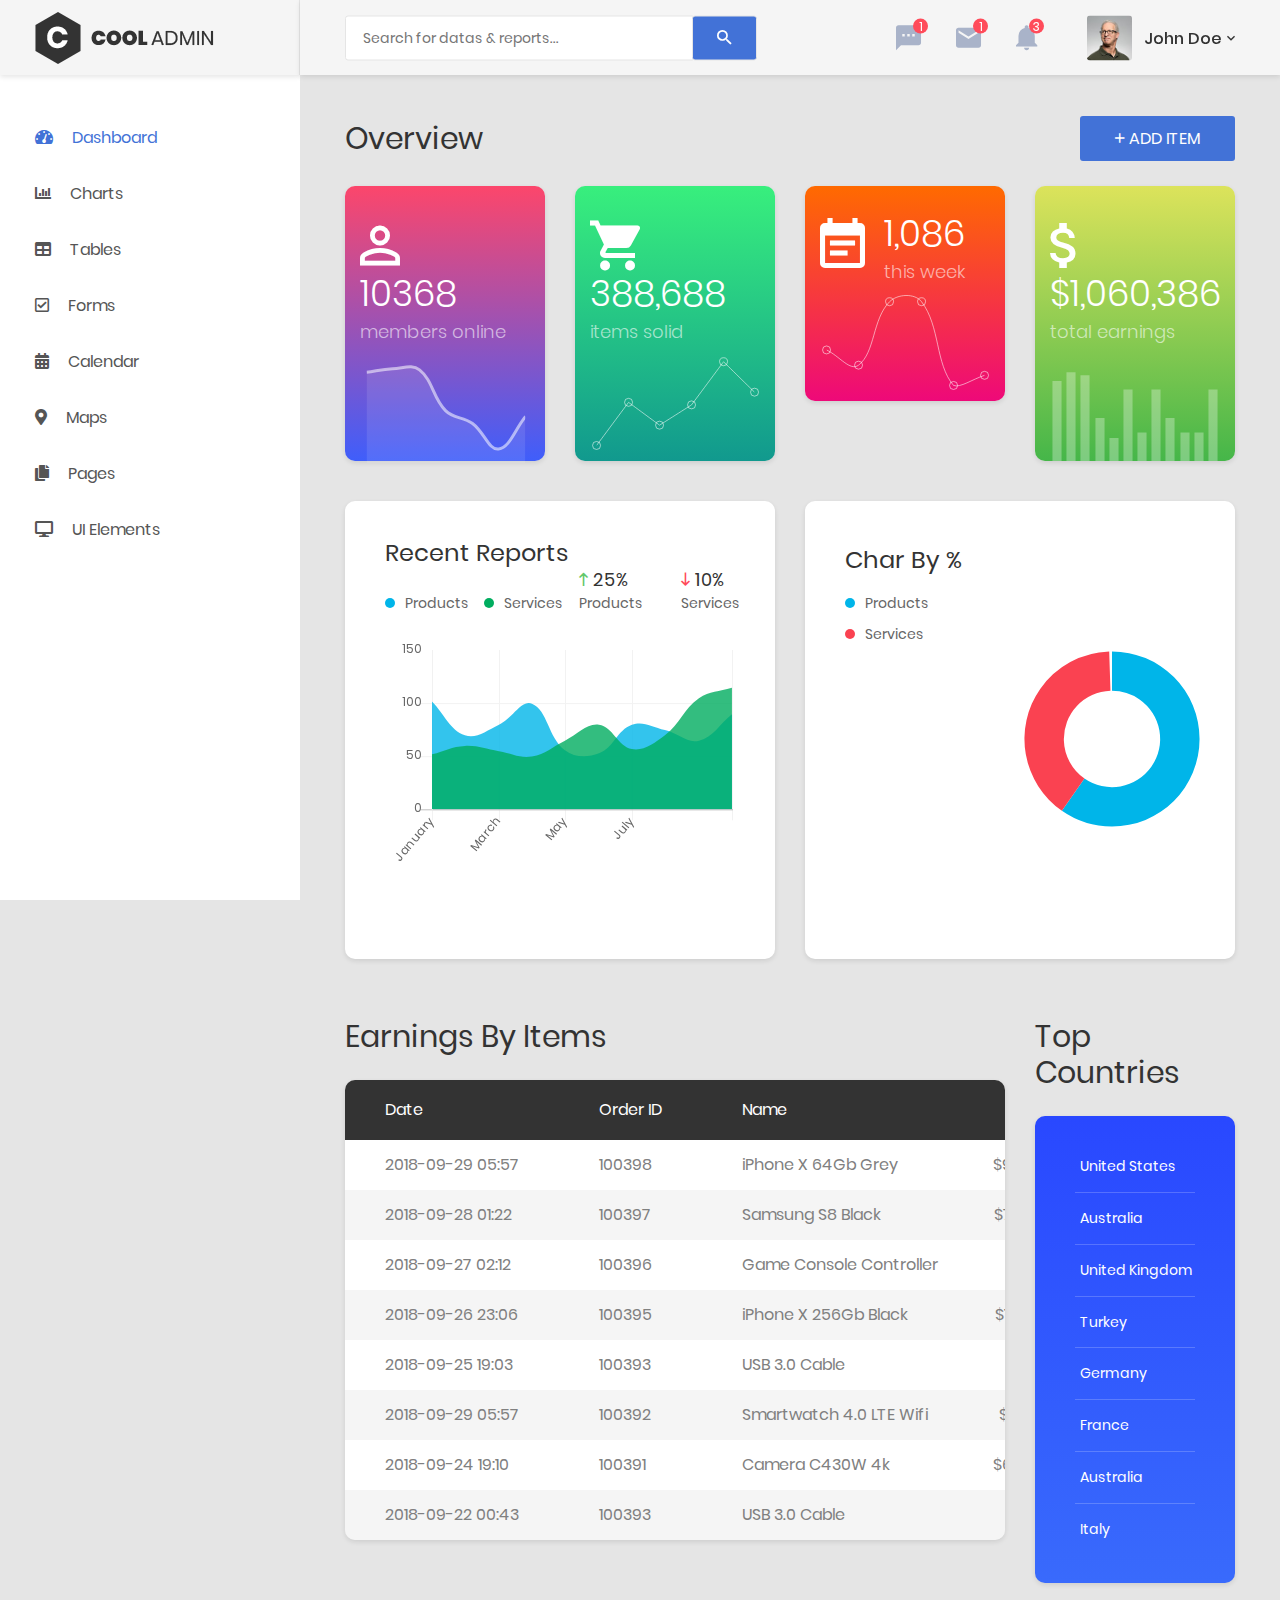
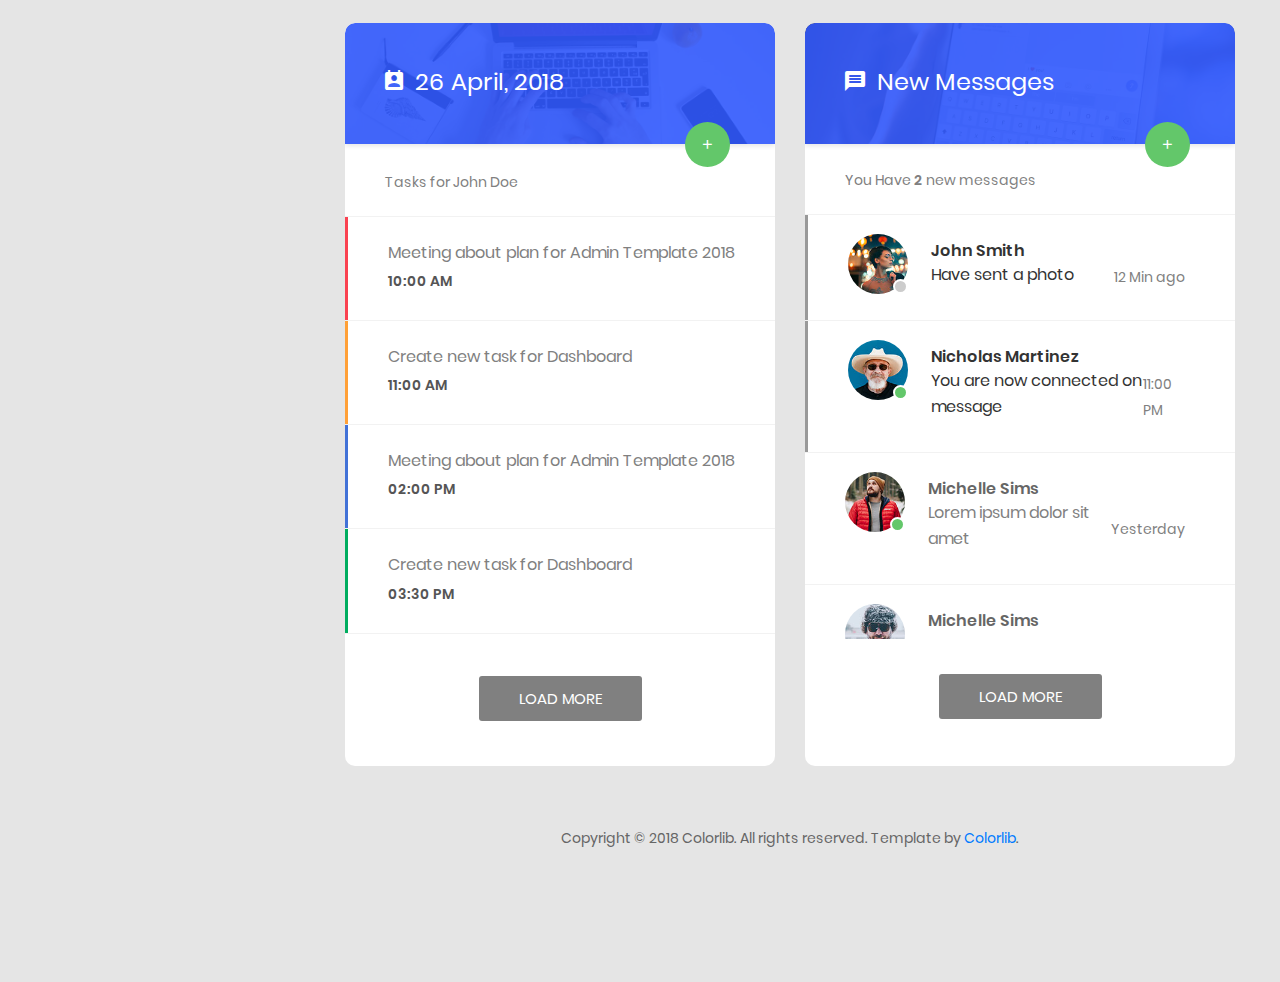
<file: TeamHire/CoolAdmin-master/index.html>
<!DOCTYPE html>
<html lang="en">

<head>
    <!-- Required meta tags-->
    <meta charset="UTF-8">
    <meta name="viewport" content="width=device-width, initial-scale=1, shrink-to-fit=no">
    <meta name="description" content="au theme template">
    <meta name="author" content="Hau Nguyen">
    <meta name="keywords" content="au theme template">

    <!-- Title Page-->
    <title>Dashboard</title>

    <!-- Fontfaces CSS-->
    <link href="css/font-face.css" rel="stylesheet" media="all">
    <link href="vendor/font-awesome-4.7/css/font-awesome.min.css" rel="stylesheet" media="all">
    <link href="vendor/font-awesome-5/css/fontawesome-all.min.css" rel="stylesheet" media="all">
    <link href="vendor/mdi-font/css/material-design-iconic-font.min.css" rel="stylesheet" media="all">

    <!-- Bootstrap CSS-->
    <link href="vendor/bootstrap-4.1/bootstrap.min.css" rel="stylesheet" media="all">

    <!-- Vendor CSS-->
    <link href="vendor/animsition/animsition.min.css" rel="stylesheet" media="all">
    <link href="vendor/bootstrap-progressbar/bootstrap-progressbar-3.3.4.min.css" rel="stylesheet" media="all">
    <link href="vendor/wow/animate.css" rel="stylesheet" media="all">
    <link href="vendor/css-hamburgers/hamburgers.min.css" rel="stylesheet" media="all">
    <link href="vendor/slick/slick.css" rel="stylesheet" media="all">
    <link href="vendor/select2/select2.min.css" rel="stylesheet" media="all">
    <link href="vendor/perfect-scrollbar/perfect-scrollbar.css" rel="stylesheet" media="all">

    <!-- Main CSS-->
    <link href="css/theme.css" rel="stylesheet" media="all">

</head>

<body class="animsition">
    <div class="page-wrapper">
        <!-- HEADER MOBILE-->
        <header class="header-mobile d-block d-lg-none">
            <div class="header-mobile__bar">
                <div class="container-fluid">
                    <div class="header-mobile-inner">
                        <a class="logo" href="index.html">
                            <img src="images/icon/logo.png" alt="CoolAdmin" />
                        </a>
                        <button class="hamburger hamburger--slider" type="button">
                            <span class="hamburger-box">
                                <span class="hamburger-inner"></span>
                            </span>
                        </button>
                    </div>
                </div>
            </div>
            <nav class="navbar-mobile">
                <div class="container-fluid">
                    <ul class="navbar-mobile__list list-unstyled">
                        <li class="has-sub">
                            <a class="js-arrow" href="#">
                                <i class="fas fa-tachometer-alt"></i>Dashboard</a>
                            <ul class="navbar-mobile-sub__list list-unstyled js-sub-list">
                                <li>
                                    <a href="index.html">Dashboard 1</a>
                                </li>
                                <li>
                                    <a href="index2.html">Dashboard 2</a>
                                </li>
                                <li>
                                    <a href="index3.html">Dashboard 3</a>
                                </li>
                                <li>
                                    <a href="index4.html">Dashboard 4</a>
                                </li>
                            </ul>
                        </li>
                        <li>
                            <a href="chart.html">
                                <i class="fas fa-chart-bar"></i>Charts</a>
                        </li>
                        <li>
                            <a href="table.html">
                                <i class="fas fa-table"></i>Tables</a>
                        </li>
                        <li>
                            <a href="form.html">
                                <i class="far fa-check-square"></i>Forms</a>
                        </li>
                        <li>
                            <a href="calendar.html">
                                <i class="fas fa-calendar-alt"></i>Calendar</a>
                        </li>
                        <li>
                            <a href="map.html">
                                <i class="fas fa-map-marker-alt"></i>Maps</a>
                        </li>
                        <li class="has-sub">
                            <a class="js-arrow" href="#">
                                <i class="fas fa-copy"></i>Pages</a>
                            <ul class="navbar-mobile-sub__list list-unstyled js-sub-list">
                                <li>
                                    <a href="login.html">Login</a>
                                </li>
                                <li>
                                    <a href="register.html">Register</a>
                                </li>
                                <li>
                                    <a href="forget-pass.html">Forget Password</a>
                                </li>
                            </ul>
                        </li>
                        <li class="has-sub">
                            <a class="js-arrow" href="#">
                                <i class="fas fa-desktop"></i>UI Elements</a>
                            <ul class="navbar-mobile-sub__list list-unstyled js-sub-list">
                                <li>
                                    <a href="button.html">Button</a>
                                </li>
                                <li>
                                    <a href="badge.html">Badges</a>
                                </li>
                                <li>
                                    <a href="tab.html">Tabs</a>
                                </li>
                                <li>
                                    <a href="card.html">Cards</a>
                                </li>
                                <li>
                                    <a href="alert.html">Alerts</a>
                                </li>
                                <li>
                                    <a href="progress-bar.html">Progress Bars</a>
                                </li>
                                <li>
                                    <a href="modal.html">Modals</a>
                                </li>
                                <li>
                                    <a href="switch.html">Switchs</a>
                                </li>
                                <li>
                                    <a href="grid.html">Grids</a>
                                </li>
                                <li>
                                    <a href="fontawesome.html">Fontawesome Icon</a>
                                </li>
                                <li>
                                    <a href="typo.html">Typography</a>
                                </li>
                            </ul>
                        </li>
                    </ul>
                </div>
            </nav>
        </header>
        <!-- END HEADER MOBILE-->

        <!-- MENU SIDEBAR-->
        <aside class="menu-sidebar d-none d-lg-block">
            <div class="logo">
                <a href="#">
                    <img src="images/icon/logo.png" alt="Cool Admin" />
                </a>
            </div>
            <div class="menu-sidebar__content js-scrollbar1">
                <nav class="navbar-sidebar">
                    <ul class="list-unstyled navbar__list">
                        <li class="active has-sub">
                            <a class="js-arrow" href="#">
                                <i class="fas fa-tachometer-alt"></i>Dashboard</a>
                            <ul class="list-unstyled navbar__sub-list js-sub-list">
                                <li>
                                    <a href="index.html">Dashboard 1</a>
                                </li>
                                <li>
                                    <a href="index2.html">Dashboard 2</a>
                                </li>
                                <li>
                                    <a href="index3.html">Dashboard 3</a>
                                </li>
                                <li>
                                    <a href="index4.html">Dashboard 4</a>
                                </li>
                            </ul>
                        </li>
                        <li>
                            <a href="chart.html">
                                <i class="fas fa-chart-bar"></i>Charts</a>
                        </li>
                        <li>
                            <a href="table.html">
                                <i class="fas fa-table"></i>Tables</a>
                        </li>
                        <li>
                            <a href="form.html">
                                <i class="far fa-check-square"></i>Forms</a>
                        </li>
                        <li>
                            <a href="calendar.html">
                                <i class="fas fa-calendar-alt"></i>Calendar</a>
                        </li>
                        <li>
                            <a href="map.html">
                                <i class="fas fa-map-marker-alt"></i>Maps</a>
                        </li>
                        <li class="has-sub">
                            <a class="js-arrow" href="#">
                                <i class="fas fa-copy"></i>Pages</a>
                            <ul class="list-unstyled navbar__sub-list js-sub-list">
                                <li>
                                    <a href="login.html">Login</a>
                                </li>
                                <li>
                                    <a href="register.html">Register</a>
                                </li>
                                <li>
                                    <a href="forget-pass.html">Forget Password</a>
                                </li>
                            </ul>
                        </li>
                        <li class="has-sub">
                            <a class="js-arrow" href="#">
                                <i class="fas fa-desktop"></i>UI Elements</a>
                            <ul class="list-unstyled navbar__sub-list js-sub-list">
                                <li>
                                    <a href="button.html">Button</a>
                                </li>
                                <li>
                                    <a href="badge.html">Badges</a>
                                </li>
                                <li>
                                    <a href="tab.html">Tabs</a>
                                </li>
                                <li>
                                    <a href="card.html">Cards</a>
                                </li>
                                <li>
                                    <a href="alert.html">Alerts</a>
                                </li>
                                <li>
                                    <a href="progress-bar.html">Progress Bars</a>
                                </li>
                                <li>
                                    <a href="modal.html">Modals</a>
                                </li>
                                <li>
                                    <a href="switch.html">Switchs</a>
                                </li>
                                <li>
                                    <a href="grid.html">Grids</a>
                                </li>
                                <li>
                                    <a href="fontawesome.html">Fontawesome Icon</a>
                                </li>
                                <li>
                                    <a href="typo.html">Typography</a>
                                </li>
                            </ul>
                        </li>
                    </ul>
                </nav>
            </div>
        </aside>
        <!-- END MENU SIDEBAR-->

        <!-- PAGE CONTAINER-->
        <div class="page-container">
            <!-- HEADER DESKTOP-->
            <header class="header-desktop">
                <div class="section__content section__content--p30">
                    <div class="container-fluid">
                        <div class="header-wrap">
                            <form class="form-header" action="" method="POST">
                                <input class="au-input au-input--xl" type="text" name="search" placeholder="Search for datas &amp; reports..." />
                                <button class="au-btn--submit" type="submit">
                                    <i class="zmdi zmdi-search"></i>
                                </button>
                            </form>
                            <div class="header-button">
                                <div class="noti-wrap">
                                    <div class="noti__item js-item-menu">
                                        <i class="zmdi zmdi-comment-more"></i>
                                        <span class="quantity">1</span>
                                        <div class="mess-dropdown js-dropdown">
                                            <div class="mess__title">
                                                <p>You have 2 news message</p>
                                            </div>
                                            <div class="mess__item">
                                                <div class="image img-cir img-40">
                                                    <img src="images/icon/avatar-06.jpg" alt="Michelle Moreno" />
                                                </div>
                                                <div class="content">
                                                    <h6>Michelle Moreno</h6>
                                                    <p>Have sent a photo</p>
                                                    <span class="time">3 min ago</span>
                                                </div>
                                            </div>
                                            <div class="mess__item">
                                                <div class="image img-cir img-40">
                                                    <img src="images/icon/avatar-04.jpg" alt="Diane Myers" />
                                                </div>
                                                <div class="content">
                                                    <h6>Diane Myers</h6>
                                                    <p>You are now connected on message</p>
                                                    <span class="time">Yesterday</span>
                                                </div>
                                            </div>
                                            <div class="mess__footer">
                                                <a href="#">View all messages</a>
                                            </div>
                                        </div>
                                    </div>
                                    <div class="noti__item js-item-menu">
                                        <i class="zmdi zmdi-email"></i>
                                        <span class="quantity">1</span>
                                        <div class="email-dropdown js-dropdown">
                                            <div class="email__title">
                                                <p>You have 3 New Emails</p>
                                            </div>
                                            <div class="email__item">
                                                <div class="image img-cir img-40">
                                                    <img src="images/icon/avatar-06.jpg" alt="Cynthia Harvey" />
                                                </div>
                                                <div class="content">
                                                    <p>Meeting about new dashboard...</p>
                                                    <span>Cynthia Harvey, 3 min ago</span>
                                                </div>
                                            </div>
                                            <div class="email__item">
                                                <div class="image img-cir img-40">
                                                    <img src="images/icon/avatar-05.jpg" alt="Cynthia Harvey" />
                                                </div>
                                                <div class="content">
                                                    <p>Meeting about new dashboard...</p>
                                                    <span>Cynthia Harvey, Yesterday</span>
                                                </div>
                                            </div>
                                            <div class="email__item">
                                                <div class="image img-cir img-40">
                                                    <img src="images/icon/avatar-04.jpg" alt="Cynthia Harvey" />
                                                </div>
                                                <div class="content">
                                                    <p>Meeting about new dashboard...</p>
                                                    <span>Cynthia Harvey, April 12,,2018</span>
                                                </div>
                                            </div>
                                            <div class="email__footer">
                                                <a href="#">See all emails</a>
                                            </div>
                                        </div>
                                    </div>
                                    <div class="noti__item js-item-menu">
                                        <i class="zmdi zmdi-notifications"></i>
                                        <span class="quantity">3</span>
                                        <div class="notifi-dropdown js-dropdown">
                                            <div class="notifi__title">
                                                <p>You have 3 Notifications</p>
                                            </div>
                                            <div class="notifi__item">
                                                <div class="bg-c1 img-cir img-40">
                                                    <i class="zmdi zmdi-email-open"></i>
                                                </div>
                                                <div class="content">
                                                    <p>You got a email notification</p>
                                                    <span class="date">April 12, 2018 06:50</span>
                                                </div>
                                            </div>
                                            <div class="notifi__item">
                                                <div class="bg-c2 img-cir img-40">
                                                    <i class="zmdi zmdi-account-box"></i>
                                                </div>
                                                <div class="content">
                                                    <p>Your account has been blocked</p>
                                                    <span class="date">April 12, 2018 06:50</span>
                                                </div>
                                            </div>
                                            <div class="notifi__item">
                                                <div class="bg-c3 img-cir img-40">
                                                    <i class="zmdi zmdi-file-text"></i>
                                                </div>
                                                <div class="content">
                                                    <p>You got a new file</p>
                                                    <span class="date">April 12, 2018 06:50</span>
                                                </div>
                                            </div>
                                            <div class="notifi__footer">
                                                <a href="#">All notifications</a>
                                            </div>
                                        </div>
                                    </div>
                                </div>
                                <div class="account-wrap">
                                    <div class="account-item clearfix js-item-menu">
                                        <div class="image">
                                            <img src="images/icon/avatar-01.jpg" alt="John Doe" />
                                        </div>
                                        <div class="content">
                                            <a class="js-acc-btn" href="#">john doe</a>
                                        </div>
                                        <div class="account-dropdown js-dropdown">
                                            <div class="info clearfix">
                                                <div class="image">
                                                    <a href="#">
                                                        <img src="images/icon/avatar-01.jpg" alt="John Doe" />
                                                    </a>
                                                </div>
                                                <div class="content">
                                                    <h5 class="name">
                                                        <a href="#">john doe</a>
                                                    </h5>
                                                    <span class="email">johndoe@example.com</span>
                                                </div>
                                            </div>
                                            <div class="account-dropdown__body">
                                                <div class="account-dropdown__item">
                                                    <a href="#">
                                                        <i class="zmdi zmdi-account"></i>Account</a>
                                                </div>
                                                <div class="account-dropdown__item">
                                                    <a href="#">
                                                        <i class="zmdi zmdi-settings"></i>Setting</a>
                                                </div>
                                                <div class="account-dropdown__item">
                                                    <a href="#">
                                                        <i class="zmdi zmdi-money-box"></i>Billing</a>
                                                </div>
                                            </div>
                                            <div class="account-dropdown__footer">
                                                <a href="#">
                                                    <i class="zmdi zmdi-power"></i>Logout</a>
                                            </div>
                                        </div>
                                    </div>
                                </div>
                            </div>
                        </div>
                    </div>
                </div>
            </header>
            <!-- HEADER DESKTOP-->

            <!-- MAIN CONTENT-->
            <div class="main-content">
                <div class="section__content section__content--p30">
                    <div class="container-fluid">
                        <div class="row">
                            <div class="col-md-12">
                                <div class="overview-wrap">
                                    <h2 class="title-1">overview</h2>
                                    <button class="au-btn au-btn-icon au-btn--blue">
                                        <i class="zmdi zmdi-plus"></i>add item</button>
                                </div>
                            </div>
                        </div>
                        <div class="row m-t-25">
                            <div class="col-sm-6 col-lg-3">
                                <div class="overview-item overview-item--c1">
                                    <div class="overview__inner">
                                        <div class="overview-box clearfix">
                                            <div class="icon">
                                                <i class="zmdi zmdi-account-o"></i>
                                            </div>
                                            <div class="text">
                                                <h2>10368</h2>
                                                <span>members online</span>
                                            </div>
                                        </div>
                                        <div class="overview-chart">
                                            <canvas id="widgetChart1"></canvas>
                                        </div>
                                    </div>
                                </div>
                            </div>
                            <div class="col-sm-6 col-lg-3">
                                <div class="overview-item overview-item--c2">
                                    <div class="overview__inner">
                                        <div class="overview-box clearfix">
                                            <div class="icon">
                                                <i class="zmdi zmdi-shopping-cart"></i>
                                            </div>
                                            <div class="text">
                                                <h2>388,688</h2>
                                                <span>items solid</span>
                                            </div>
                                        </div>
                                        <div class="overview-chart">
                                            <canvas id="widgetChart2"></canvas>
                                        </div>
                                    </div>
                                </div>
                            </div>
                            <div class="col-sm-6 col-lg-3">
                                <div class="overview-item overview-item--c3">
                                    <div class="overview__inner">
                                        <div class="overview-box clearfix">
                                            <div class="icon">
                                                <i class="zmdi zmdi-calendar-note"></i>
                                            </div>
                                            <div class="text">
                                                <h2>1,086</h2>
                                                <span>this week</span>
                                            </div>
                                        </div>
                                        <div class="overview-chart">
                                            <canvas id="widgetChart3"></canvas>
                                        </div>
                                    </div>
                                </div>
                            </div>
                            <div class="col-sm-6 col-lg-3">
                                <div class="overview-item overview-item--c4">
                                    <div class="overview__inner">
                                        <div class="overview-box clearfix">
                                            <div class="icon">
                                                <i class="zmdi zmdi-money"></i>
                                            </div>
                                            <div class="text">
                                                <h2>$1,060,386</h2>
                                                <span>total earnings</span>
                                            </div>
                                        </div>
                                        <div class="overview-chart">
                                            <canvas id="widgetChart4"></canvas>
                                        </div>
                                    </div>
                                </div>
                            </div>
                        </div>
                        <div class="row">
                            <div class="col-lg-6">
                                <div class="au-card recent-report">
                                    <div class="au-card-inner">
                                        <h3 class="title-2">recent reports</h3>
                                        <div class="chart-info">
                                            <div class="chart-info__left">
                                                <div class="chart-note">
                                                    <span class="dot dot--blue"></span>
                                                    <span>products</span>
                                                </div>
                                                <div class="chart-note mr-0">
                                                    <span class="dot dot--green"></span>
                                                    <span>services</span>
                                                </div>
                                            </div>
                                            <div class="chart-info__right">
                                                <div class="chart-statis">
                                                    <span class="index incre">
                                                        <i class="zmdi zmdi-long-arrow-up"></i>25%</span>
                                                    <span class="label">products</span>
                                                </div>
                                                <div class="chart-statis mr-0">
                                                    <span class="index decre">
                                                        <i class="zmdi zmdi-long-arrow-down"></i>10%</span>
                                                    <span class="label">services</span>
                                                </div>
                                            </div>
                                        </div>
                                        <div class="recent-report__chart">
                                            <canvas id="recent-rep-chart"></canvas>
                                        </div>
                                    </div>
                                </div>
                            </div>
                            <div class="col-lg-6">
                                <div class="au-card chart-percent-card">
                                    <div class="au-card-inner">
                                        <h3 class="title-2 tm-b-5">char by %</h3>
                                        <div class="row no-gutters">
                                            <div class="col-xl-6">
                                                <div class="chart-note-wrap">
                                                    <div class="chart-note mr-0 d-block">
                                                        <span class="dot dot--blue"></span>
                                                        <span>products</span>
                                                    </div>
                                                    <div class="chart-note mr-0 d-block">
                                                        <span class="dot dot--red"></span>
                                                        <span>services</span>
                                                    </div>
                                                </div>
                                            </div>
                                            <div class="col-xl-6">
                                                <div class="percent-chart">
                                                    <canvas id="percent-chart"></canvas>
                                                </div>
                                            </div>
                                        </div>
                                    </div>
                                </div>
                            </div>
                        </div>
                        <div class="row">
                            <div class="col-lg-9">
                                <h2 class="title-1 m-b-25">Earnings By Items</h2>
                                <div class="table-responsive table--no-card m-b-40">
                                    <table class="table table-borderless table-striped table-earning">
                                        <thead>
                                            <tr>
                                                <th>date</th>
                                                <th>order ID</th>
                                                <th>name</th>
                                                <th class="text-right">price</th>
                                                <th class="text-right">quantity</th>
                                                <th class="text-right">total</th>
                                            </tr>
                                        </thead>
                                        <tbody>
                                            <tr>
                                                <td>2018-09-29 05:57</td>
                                                <td>100398</td>
                                                <td>iPhone X 64Gb Grey</td>
                                                <td class="text-right">$999.00</td>
                                                <td class="text-right">1</td>
                                                <td class="text-right">$999.00</td>
                                            </tr>
                                            <tr>
                                                <td>2018-09-28 01:22</td>
                                                <td>100397</td>
                                                <td>Samsung S8 Black</td>
                                                <td class="text-right">$756.00</td>
                                                <td class="text-right">1</td>
                                                <td class="text-right">$756.00</td>
                                            </tr>
                                            <tr>
                                                <td>2018-09-27 02:12</td>
                                                <td>100396</td>
                                                <td>Game Console Controller</td>
                                                <td class="text-right">$22.00</td>
                                                <td class="text-right">2</td>
                                                <td class="text-right">$44.00</td>
                                            </tr>
                                            <tr>
                                                <td>2018-09-26 23:06</td>
                                                <td>100395</td>
                                                <td>iPhone X 256Gb Black</td>
                                                <td class="text-right">$1199.00</td>
                                                <td class="text-right">1</td>
                                                <td class="text-right">$1199.00</td>
                                            </tr>
                                            <tr>
                                                <td>2018-09-25 19:03</td>
                                                <td>100393</td>
                                                <td>USB 3.0 Cable</td>
                                                <td class="text-right">$10.00</td>
                                                <td class="text-right">3</td>
                                                <td class="text-right">$30.00</td>
                                            </tr>
                                            <tr>
                                                <td>2018-09-29 05:57</td>
                                                <td>100392</td>
                                                <td>Smartwatch 4.0 LTE Wifi</td>
                                                <td class="text-right">$199.00</td>
                                                <td class="text-right">6</td>
                                                <td class="text-right">$1494.00</td>
                                            </tr>
                                            <tr>
                                                <td>2018-09-24 19:10</td>
                                                <td>100391</td>
                                                <td>Camera C430W 4k</td>
                                                <td class="text-right">$699.00</td>
                                                <td class="text-right">1</td>
                                                <td class="text-right">$699.00</td>
                                            </tr>
                                            <tr>
                                                <td>2018-09-22 00:43</td>
                                                <td>100393</td>
                                                <td>USB 3.0 Cable</td>
                                                <td class="text-right">$10.00</td>
                                                <td class="text-right">3</td>
                                                <td class="text-right">$30.00</td>
                                            </tr>
                                        </tbody>
                                    </table>
                                </div>
                            </div>
                            <div class="col-lg-3">
                                <h2 class="title-1 m-b-25">Top countries</h2>
                                <div class="au-card au-card--bg-blue au-card-top-countries m-b-40">
                                    <div class="au-card-inner">
                                        <div class="table-responsive">
                                            <table class="table table-top-countries">
                                                <tbody>
                                                    <tr>
                                                        <td>United States</td>
                                                        <td class="text-right">$119,366.96</td>
                                                    </tr>
                                                    <tr>
                                                        <td>Australia</td>
                                                        <td class="text-right">$70,261.65</td>
                                                    </tr>
                                                    <tr>
                                                        <td>United Kingdom</td>
                                                        <td class="text-right">$46,399.22</td>
                                                    </tr>
                                                    <tr>
                                                        <td>Turkey</td>
                                                        <td class="text-right">$35,364.90</td>
                                                    </tr>
                                                    <tr>
                                                        <td>Germany</td>
                                                        <td class="text-right">$20,366.96</td>
                                                    </tr>
                                                    <tr>
                                                        <td>France</td>
                                                        <td class="text-right">$10,366.96</td>
                                                    </tr>
                                                    <tr>
                                                        <td>Australia</td>
                                                        <td class="text-right">$5,366.96</td>
                                                    </tr>
                                                    <tr>
                                                        <td>Italy</td>
                                                        <td class="text-right">$1639.32</td>
                                                    </tr>
                                                </tbody>
                                            </table>
                                        </div>
                                    </div>
                                </div>
                            </div>
                        </div>
                        <div class="row">
                            <div class="col-lg-6">
                                <div class="au-card au-card--no-shadow au-card--no-pad m-b-40">
                                    <div class="au-card-title" style="background-image:url('images/bg-title-01.jpg');">
                                        <div class="bg-overlay bg-overlay--blue"></div>
                                        <h3>
                                            <i class="zmdi zmdi-account-calendar"></i>26 April, 2018</h3>
                                        <button class="au-btn-plus">
                                            <i class="zmdi zmdi-plus"></i>
                                        </button>
                                    </div>
                                    <div class="au-task js-list-load">
                                        <div class="au-task__title">
                                            <p>Tasks for John Doe</p>
                                        </div>
                                        <div class="au-task-list js-scrollbar3">
                                            <div class="au-task__item au-task__item--danger">
                                                <div class="au-task__item-inner">
                                                    <h5 class="task">
                                                        <a href="#">Meeting about plan for Admin Template 2018</a>
                                                    </h5>
                                                    <span class="time">10:00 AM</span>
                                                </div>
                                            </div>
                                            <div class="au-task__item au-task__item--warning">
                                                <div class="au-task__item-inner">
                                                    <h5 class="task">
                                                        <a href="#">Create new task for Dashboard</a>
                                                    </h5>
                                                    <span class="time">11:00 AM</span>
                                                </div>
                                            </div>
                                            <div class="au-task__item au-task__item--primary">
                                                <div class="au-task__item-inner">
                                                    <h5 class="task">
                                                        <a href="#">Meeting about plan for Admin Template 2018</a>
                                                    </h5>
                                                    <span class="time">02:00 PM</span>
                                                </div>
                                            </div>
                                            <div class="au-task__item au-task__item--success">
                                                <div class="au-task__item-inner">
                                                    <h5 class="task">
                                                        <a href="#">Create new task for Dashboard</a>
                                                    </h5>
                                                    <span class="time">03:30 PM</span>
                                                </div>
                                            </div>
                                            <div class="au-task__item au-task__item--danger js-load-item">
                                                <div class="au-task__item-inner">
                                                    <h5 class="task">
                                                        <a href="#">Meeting about plan for Admin Template 2018</a>
                                                    </h5>
                                                    <span class="time">10:00 AM</span>
                                                </div>
                                            </div>
                                            <div class="au-task__item au-task__item--warning js-load-item">
                                                <div class="au-task__item-inner">
                                                    <h5 class="task">
                                                        <a href="#">Create new task for Dashboard</a>
                                                    </h5>
                                                    <span class="time">11:00 AM</span>
                                                </div>
                                            </div>
                                        </div>
                                        <div class="au-task__footer">
                                            <button class="au-btn au-btn-load js-load-btn">load more</button>
                                        </div>
                                    </div>
                                </div>
                            </div>
                            <div class="col-lg-6">
                                <div class="au-card au-card--no-shadow au-card--no-pad m-b-40">
                                    <div class="au-card-title" style="background-image:url('images/bg-title-02.jpg');">
                                        <div class="bg-overlay bg-overlay--blue"></div>
                                        <h3>
                                            <i class="zmdi zmdi-comment-text"></i>New Messages</h3>
                                        <button class="au-btn-plus">
                                            <i class="zmdi zmdi-plus"></i>
                                        </button>
                                    </div>
                                    <div class="au-inbox-wrap js-inbox-wrap">
                                        <div class="au-message js-list-load">
                                            <div class="au-message__noti">
                                                <p>You Have
                                                    <span>2</span>

                                                    new messages
                                                </p>
                                            </div>
                                            <div class="au-message-list">
                                                <div class="au-message__item unread">
                                                    <div class="au-message__item-inner">
                                                        <div class="au-message__item-text">
                                                            <div class="avatar-wrap">
                                                                <div class="avatar">
                                                                    <img src="images/icon/avatar-02.jpg" alt="John Smith">
                                                                </div>
                                                            </div>
                                                            <div class="text">
                                                                <h5 class="name">John Smith</h5>
                                                                <p>Have sent a photo</p>
                                                            </div>
                                                        </div>
                                                        <div class="au-message__item-time">
                                                            <span>12 Min ago</span>
                                                        </div>
                                                    </div>
                                                </div>
                                                <div class="au-message__item unread">
                                                    <div class="au-message__item-inner">
                                                        <div class="au-message__item-text">
                                                            <div class="avatar-wrap online">
                                                                <div class="avatar">
                                                                    <img src="images/icon/avatar-03.jpg" alt="Nicholas Martinez">
                                                                </div>
                                                            </div>
                                                            <div class="text">
                                                                <h5 class="name">Nicholas Martinez</h5>
                                                                <p>You are now connected on message</p>
                                                            </div>
                                                        </div>
                                                        <div class="au-message__item-time">
                                                            <span>11:00 PM</span>
                                                        </div>
                                                    </div>
                                                </div>
                                                <div class="au-message__item">
                                                    <div class="au-message__item-inner">
                                                        <div class="au-message__item-text">
                                                            <div class="avatar-wrap online">
                                                                <div class="avatar">
                                                                    <img src="images/icon/avatar-04.jpg" alt="Michelle Sims">
                                                                </div>
                                                            </div>
                                                            <div class="text">
                                                                <h5 class="name">Michelle Sims</h5>
                                                                <p>Lorem ipsum dolor sit amet</p>
                                                            </div>
                                                        </div>
                                                        <div class="au-message__item-time">
                                                            <span>Yesterday</span>
                                                        </div>
                                                    </div>
                                                </div>
                                                <div class="au-message__item">
                                                    <div class="au-message__item-inner">
                                                        <div class="au-message__item-text">
                                                            <div class="avatar-wrap">
                                                                <div class="avatar">
                                                                    <img src="images/icon/avatar-05.jpg" alt="Michelle Sims">
                                                                </div>
                                                            </div>
                                                            <div class="text">
                                                                <h5 class="name">Michelle Sims</h5>
                                                                <p>Purus feugiat finibus</p>
                                                            </div>
                                                        </div>
                                                        <div class="au-message__item-time">
                                                            <span>Sunday</span>
                                                        </div>
                                                    </div>
                                                </div>
                                                <div class="au-message__item js-load-item">
                                                    <div class="au-message__item-inner">
                                                        <div class="au-message__item-text">
                                                            <div class="avatar-wrap online">
                                                                <div class="avatar">
                                                                    <img src="images/icon/avatar-04.jpg" alt="Michelle Sims">
                                                                </div>
                                                            </div>
                                                            <div class="text">
                                                                <h5 class="name">Michelle Sims</h5>
                                                                <p>Lorem ipsum dolor sit amet</p>
                                                            </div>
                                                        </div>
                                                        <div class="au-message__item-time">
                                                            <span>Yesterday</span>
                                                        </div>
                                                    </div>
                                                </div>
                                                <div class="au-message__item js-load-item">
                                                    <div class="au-message__item-inner">
                                                        <div class="au-message__item-text">
                                                            <div class="avatar-wrap">
                                                                <div class="avatar">
                                                                    <img src="images/icon/avatar-05.jpg" alt="Michelle Sims">
                                                                </div>
                                                            </div>
                                                            <div class="text">
                                                                <h5 class="name">Michelle Sims</h5>
                                                                <p>Purus feugiat finibus</p>
                                                            </div>
                                                        </div>
                                                        <div class="au-message__item-time">
                                                            <span>Sunday</span>
                                                        </div>
                                                    </div>
                                                </div>
                                            </div>
                                            <div class="au-message__footer">
                                                <button class="au-btn au-btn-load js-load-btn">load more</button>
                                            </div>
                                        </div>
                                        <div class="au-chat">
                                            <div class="au-chat__title">
                                                <div class="au-chat-info">
                                                    <div class="avatar-wrap online">
                                                        <div class="avatar avatar--small">
                                                            <img src="images/icon/avatar-02.jpg" alt="John Smith">
                                                        </div>
                                                    </div>
                                                    <span class="nick">
                                                        <a href="#">John Smith</a>
                                                    </span>
                                                </div>
                                            </div>
                                            <div class="au-chat__content">
                                                <div class="recei-mess-wrap">
                                                    <span class="mess-time">12 Min ago</span>
                                                    <div class="recei-mess__inner">
                                                        <div class="avatar avatar--tiny">
                                                            <img src="images/icon/avatar-02.jpg" alt="John Smith">
                                                        </div>
                                                        <div class="recei-mess-list">
                                                            <div class="recei-mess">Lorem ipsum dolor sit amet, consectetur adipiscing elit non iaculis</div>
                                                            <div class="recei-mess">Donec tempor, sapien ac viverra</div>
                                                        </div>
                                                    </div>
                                                </div>
                                                <div class="send-mess-wrap">
                                                    <span class="mess-time">30 Sec ago</span>
                                                    <div class="send-mess__inner">
                                                        <div class="send-mess-list">
                                                            <div class="send-mess">Lorem ipsum dolor sit amet, consectetur adipiscing elit non iaculis</div>
                                                        </div>
                                                    </div>
                                                </div>
                                            </div>
                                            <div class="au-chat-textfield">
                                                <form class="au-form-icon">
                                                    <input class="au-input au-input--full au-input--h65" type="text" placeholder="Type a message">
                                                    <button class="au-input-icon">
                                                        <i class="zmdi zmdi-camera"></i>
                                                    </button>
                                                </form>
                                            </div>
                                        </div>
                                    </div>
                                </div>
                            </div>
                        </div>
                        <div class="row">
                            <div class="col-md-12">
                                <div class="copyright">
                                    <p>Copyright © 2018 Colorlib. All rights reserved. Template by <a href="https://colorlib.com">Colorlib</a>.</p>
                                </div>
                            </div>
                        </div>
                    </div>
                </div>
            </div>
            <!-- END MAIN CONTENT-->
            <!-- END PAGE CONTAINER-->
        </div>

    </div>

    <!-- Jquery JS-->
    <script src="vendor/jquery-3.2.1.min.js"></script>
    <!-- Bootstrap JS-->
    <script src="vendor/bootstrap-4.1/popper.min.js"></script>
    <script src="vendor/bootstrap-4.1/bootstrap.min.js"></script>
    <!-- Vendor JS       -->
    <script src="vendor/slick/slick.min.js">
    </script>
    <script src="vendor/wow/wow.min.js"></script>
    <script src="vendor/animsition/animsition.min.js"></script>
    <script src="vendor/bootstrap-progressbar/bootstrap-progressbar.min.js">
    </script>
    <script src="vendor/counter-up/jquery.waypoints.min.js"></script>
    <script src="vendor/counter-up/jquery.counterup.min.js">
    </script>
    <script src="vendor/circle-progress/circle-progress.min.js"></script>
    <script src="vendor/perfect-scrollbar/perfect-scrollbar.js"></script>
    <script src="vendor/chartjs/Chart.bundle.min.js"></script>
    <script src="vendor/select2/select2.min.js">
    </script>

    <!-- Main JS-->
    <script src="js/main.js"></script>

</body>

</html>
<!-- end document-->
</file>
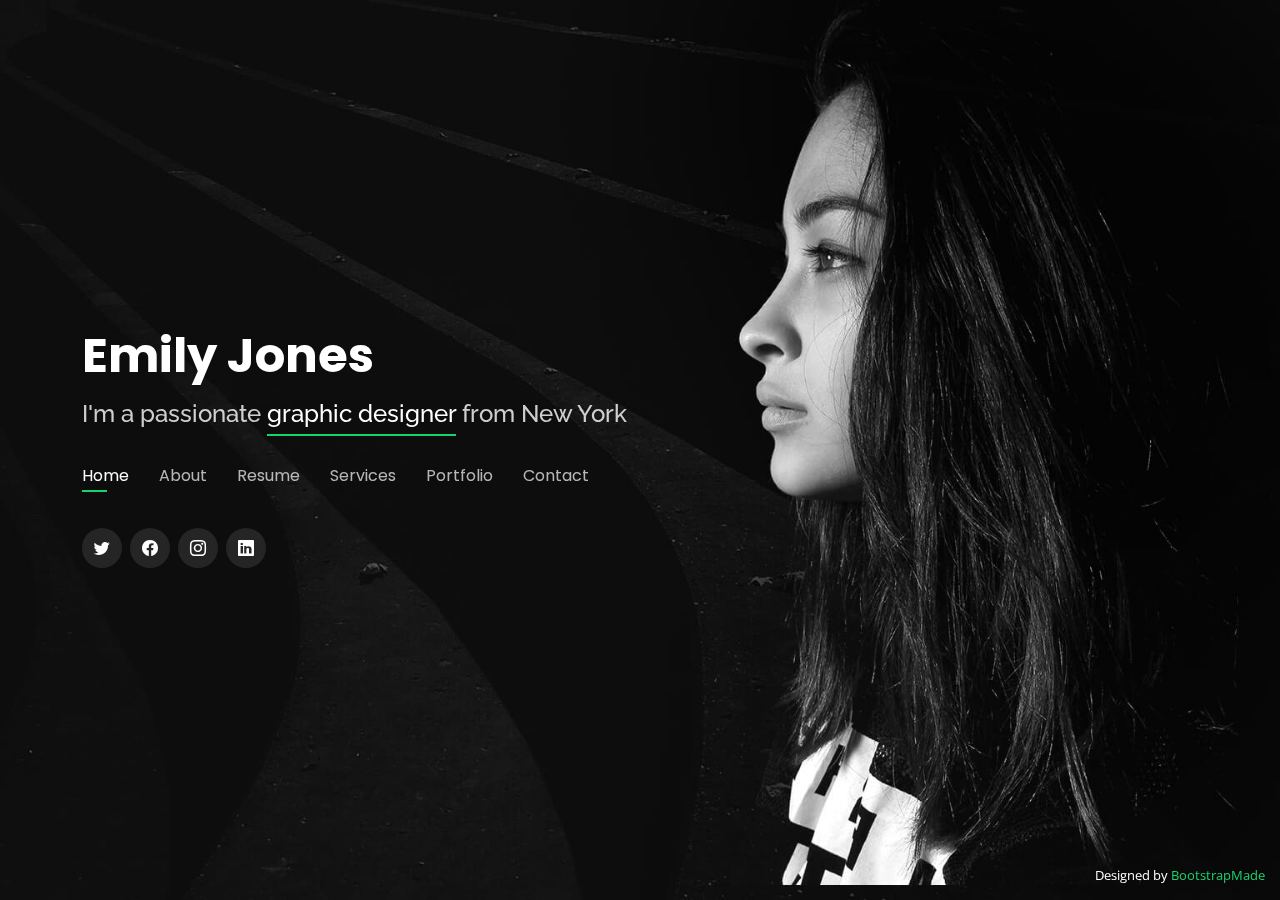
<file: TeamHire/Personal/index.html>
﻿<!DOCTYPE html>
<html lang="en">

<head>
  <meta charset="utf-8">
  <meta content="width=device-width, initial-scale=1.0" name="viewport">

  <title>Personal Bootstrap Template</title>
  <meta content="" name="description">
  <meta content="" name="keywords">

  <!-- Favicons -->
  <link href="assets/img/favicon.png" rel="icon">
  <link href="assets/img/apple-touch-icon.png" rel="apple-touch-icon">

  <!-- Google Fonts -->
  <link href="https://fonts.googleapis.com/css?family=Open+Sans:300,300i,400,400i,600,600i,700,700i|Raleway:300,300i,400,400i,500,500i,600,600i,700,700i|Poppins:300,300i,400,400i,500,500i,600,600i,700,700i" rel="stylesheet">

  <!-- Vendor CSS Files -->
  <link href="assets/vendor/bootstrap/css/bootstrap.min.css" rel="stylesheet">
  <link href="assets/vendor/bootstrap-icons/bootstrap-icons.css" rel="stylesheet">
  <link href="assets/vendor/boxicons/css/boxicons.min.css" rel="stylesheet">
  <link href="assets/vendor/glightbox/css/glightbox.min.css" rel="stylesheet">
  <link href="assets/vendor/remixicon/remixicon.css" rel="stylesheet">
  <link href="assets/vendor/swiper/swiper-bundle.min.css" rel="stylesheet">

  <!-- Template Main CSS File -->
  <link href="assets/css/style.css" rel="stylesheet">

  <!-- =======================================================
  * Template Name: Personal
  * Updated: Sep 18 2023 with Bootstrap v5.3.2
  * Template URL: https://bootstrapmade.com/personal-free-resume-bootstrap-template/
  * Author: BootstrapMade.com
  * License: https://bootstrapmade.com/license/
  ======================================================== -->
</head>

<body>

  <!-- ======= Header ======= -->
  <header id="header">
    <div class="container">

      <h1><a href="index.html">Emily Jones</a></h1>
      <!-- Uncomment below if you prefer to use an image logo -->
      <!-- <a href="index.html" class="mr-auto"><img src="assets/img/logo.png" alt="" class="img-fluid"></a> -->
      <h2>I'm a passionate <span>graphic designer</span> from New York</h2>

      <nav id="navbar" class="navbar">
        <ul>
          <li><a class="nav-link active" href="#header">Home</a></li>
          <li><a class="nav-link" href="#about">About</a></li>
          <li><a class="nav-link" href="#resume">Resume</a></li>
          <li><a class="nav-link" href="#services">Services</a></li>
          <li><a class="nav-link" href="#portfolio">Portfolio</a></li>
          <li><a class="nav-link" href="#contact">Contact</a></li>
        </ul>
        <i class="bi bi-list mobile-nav-toggle"></i>
      </nav><!-- .navbar -->

      <div class="social-links">
        <a href="#" class="twitter"><i class="bi bi-twitter"></i></a>
        <a href="#" class="facebook"><i class="bi bi-facebook"></i></a>
        <a href="#" class="instagram"><i class="bi bi-instagram"></i></a>
        <a href="#" class="linkedin"><i class="bi bi-linkedin"></i></a>
      </div>

    </div>
  </header><!-- End Header -->

  <!-- ======= About Section ======= -->
  <section id="about" class="about">

    <!-- ======= About Me ======= -->
    <div class="about-me container">

      <div class="section-title">
        <h2>About</h2>
        <p>Learn more about me</p>
      </div>

      <div class="row">
        <div class="col-lg-4" data-aos="fade-right">
          <img src="assets/img/me.jpg" class="img-fluid" alt="">
        </div>
        <div class="col-lg-8 pt-4 pt-lg-0 content" data-aos="fade-left">
          <h3>UI/UX &amp; Graphic Designer</h3>
          <p class="fst-italic">
            Lorem ipsum dolor sit amet, consectetur adipiscing elit, sed do eiusmod tempor incididunt ut labore et dolore
            magna aliqua.
          </p>
          <div class="row">
            <div class="col-lg-6">
              <ul>
                <li><i class="bi bi-chevron-right"></i> <strong>Birthday:</strong> <span>1 May 1995</span></li>
                <li><i class="bi bi-chevron-right"></i> <strong>Website:</strong> <span>www.example.com</span></li>
                <li><i class="bi bi-chevron-right"></i> <strong>Phone:</strong> <span>+123 456 7890</span></li>
                <li><i class="bi bi-chevron-right"></i> <strong>City:</strong> <span>New York, USA</span></li>
              </ul>
            </div>
            <div class="col-lg-6">
              <ul>
                <li><i class="bi bi-chevron-right"></i> <strong>Age:</strong> <span>30</span></li>
                <li><i class="bi bi-chevron-right"></i> <strong>Degree:</strong> <span>Master</span></li>
                <li><i class="bi bi-chevron-right"></i> <strong>PhEmailone:</strong> <span>email@example.com</span></li>
                <li><i class="bi bi-chevron-right"></i> <strong>Freelance:</strong> <span>Available</span></li>
              </ul>
            </div>
          </div>
          <p>
            Officiis eligendi itaque labore et dolorum mollitia officiis optio vero. Quisquam sunt adipisci omnis et ut. Nulla accusantium dolor incidunt officia tempore. Et eius omnis.
            Cupiditate ut dicta maxime officiis quidem quia. Sed et consectetur qui quia repellendus itaque neque. Aliquid amet quidem ut quaerat cupiditate. Ab et eum qui repellendus omnis culpa magni laudantium dolores.
          </p>
        </div>
      </div>

    </div><!-- End About Me -->

    <!-- ======= Counts ======= -->
    <div class="counts container">

      <div class="row">

        <div class="col-lg-3 col-md-6">
          <div class="count-box">
            <i class="bi bi-emoji-smile"></i>
            <span data-purecounter-start="0" data-purecounter-end="232" data-purecounter-duration="1" class="purecounter"></span>
            <p>Happy Clients</p>
          </div>
        </div>

        <div class="col-lg-3 col-md-6 mt-5 mt-md-0">
          <div class="count-box">
            <i class="bi bi-journal-richtext"></i>
            <span data-purecounter-start="0" data-purecounter-end="521" data-purecounter-duration="1" class="purecounter"></span>
            <p>Projects</p>
          </div>
        </div>

        <div class="col-lg-3 col-md-6 mt-5 mt-lg-0">
          <div class="count-box">
            <i class="bi bi-headset"></i>
            <span data-purecounter-start="0" data-purecounter-end="1463" data-purecounter-duration="1" class="purecounter"></span>
            <p>Hours Of Support</p>
          </div>
        </div>

        <div class="col-lg-3 col-md-6 mt-5 mt-lg-0">
          <div class="count-box">
            <i class="bi bi-award"></i>
            <span data-purecounter-start="0" data-purecounter-end="24" data-purecounter-duration="1" class="purecounter"></span>
            <p>Awards</p>
          </div>
        </div>

      </div>

    </div><!-- End Counts -->

    <!-- ======= Skills  ======= -->
    <div class="skills container">

      <div class="section-title">
        <h2>Skills</h2>
      </div>

      <div class="row skills-content">

        <div class="col-lg-6">

          <div class="progress">
            <span class="skill">HTML <i class="val">100%</i></span>
            <div class="progress-bar-wrap">
              <div class="progress-bar" role="progressbar" aria-valuenow="100" aria-valuemin="0" aria-valuemax="100"></div>
            </div>
          </div>

          <div class="progress">
            <span class="skill">CSS <i class="val">90%</i></span>
            <div class="progress-bar-wrap">
              <div class="progress-bar" role="progressbar" aria-valuenow="90" aria-valuemin="0" aria-valuemax="100"></div>
            </div>
          </div>

          <div class="progress">
            <span class="skill">JavaScript <i class="val">75%</i></span>
            <div class="progress-bar-wrap">
              <div class="progress-bar" role="progressbar" aria-valuenow="75" aria-valuemin="0" aria-valuemax="100"></div>
            </div>
          </div>

        </div>

        <div class="col-lg-6">

          <div class="progress">
            <span class="skill">PHP <i class="val">80%</i></span>
            <div class="progress-bar-wrap">
              <div class="progress-bar" role="progressbar" aria-valuenow="80" aria-valuemin="0" aria-valuemax="100"></div>
            </div>
          </div>

          <div class="progress">
            <span class="skill">WordPress/CMS <i class="val">90%</i></span>
            <div class="progress-bar-wrap">
              <div class="progress-bar" role="progressbar" aria-valuenow="90" aria-valuemin="0" aria-valuemax="100"></div>
            </div>
          </div>

          <div class="progress">
            <span class="skill">Photoshop <i class="val">55%</i></span>
            <div class="progress-bar-wrap">
              <div class="progress-bar" role="progressbar" aria-valuenow="55" aria-valuemin="0" aria-valuemax="100"></div>
            </div>
          </div>

        </div>

      </div>

    </div><!-- End Skills -->

    <!-- ======= Interests ======= -->
    <div class="interests container">

      <div class="section-title">
        <h2>Interests</h2>
      </div>

      <div class="row">
        <div class="col-lg-3 col-md-4">
          <div class="icon-box">
            <i class="ri-store-line" style="color: #ffbb2c;"></i>
            <h3>Lorem Ipsum</h3>
          </div>
        </div>
        <div class="col-lg-3 col-md-4 mt-4 mt-md-0">
          <div class="icon-box">
            <i class="ri-bar-chart-box-line" style="color: #5578ff;"></i>
            <h3>Dolor Sitema</h3>
          </div>
        </div>
        <div class="col-lg-3 col-md-4 mt-4 mt-md-0">
          <div class="icon-box">
            <i class="ri-calendar-todo-line" style="color: #e80368;"></i>
            <h3>Sed perspiciatis</h3>
          </div>
        </div>
        <div class="col-lg-3 col-md-4 mt-4 mt-lg-0">
          <div class="icon-box">
            <i class="ri-paint-brush-line" style="color: #e361ff;"></i>
            <h3>Magni Dolores</h3>
          </div>
        </div>
        <div class="col-lg-3 col-md-4 mt-4">
          <div class="icon-box">
            <i class="ri-database-2-line" style="color: #47aeff;"></i>
            <h3>Nemo Enim</h3>
          </div>
        </div>
        <div class="col-lg-3 col-md-4 mt-4">
          <div class="icon-box">
            <i class="ri-gradienter-line" style="color: #ffa76e;"></i>
            <h3>Eiusmod Tempor</h3>
          </div>
        </div>
        <div class="col-lg-3 col-md-4 mt-4">
          <div class="icon-box">
            <i class="ri-file-list-3-line" style="color: #11dbcf;"></i>
            <h3>Midela Teren</h3>
          </div>
        </div>
        <div class="col-lg-3 col-md-4 mt-4">
          <div class="icon-box">
            <i class="ri-price-tag-2-line" style="color: #4233ff;"></i>
            <h3>Pira Neve</h3>
          </div>
        </div>
        <div class="col-lg-3 col-md-4 mt-4">
          <div class="icon-box">
            <i class="ri-anchor-line" style="color: #b2904f;"></i>
            <h3>Dirada Pack</h3>
          </div>
        </div>
        <div class="col-lg-3 col-md-4 mt-4">
          <div class="icon-box">
            <i class="ri-disc-line" style="color: #b20969;"></i>
            <h3>Moton Ideal</h3>
          </div>
        </div>
        <div class="col-lg-3 col-md-4 mt-4">
          <div class="icon-box">
            <i class="ri-base-station-line" style="color: #ff5828;"></i>
            <h3>Verdo Park</h3>
          </div>
        </div>
        <div class="col-lg-3 col-md-4 mt-4">
          <div class="icon-box">
            <i class="ri-fingerprint-line" style="color: #29cc61;"></i>
            <h3>Flavor Nivelanda</h3>
          </div>
        </div>
      </div>

    </div><!-- End Interests -->

    <!-- ======= Testimonials ======= -->
    <div class="testimonials container">

      <div class="section-title">
        <h2>Testimonials</h2>
      </div>

      <div class="testimonials-slider swiper" data-aos="fade-up" data-aos-delay="100">
        <div class="swiper-wrapper">

          <div class="swiper-slide">
            <div class="testimonial-item">
              <p>
                <i class="bx bxs-quote-alt-left quote-icon-left"></i>
                Proin iaculis purus consequat sem cure digni ssim donec porttitora entum suscipit rhoncus. Accusantium quam, ultricies eget id, aliquam eget nibh et. Maecen aliquam, risus at semper.
                <i class="bx bxs-quote-alt-right quote-icon-right"></i>
              </p>
              <img src="assets/img/testimonials/testimonials-1.jpg" class="testimonial-img" alt="">
              <h3>Saul Goodman</h3>
              <h4>Ceo &amp; Founder</h4>
            </div>
          </div><!-- End testimonial item -->

          <div class="swiper-slide">
            <div class="testimonial-item">
              <p>
                <i class="bx bxs-quote-alt-left quote-icon-left"></i>
                Export tempor illum tamen malis malis eram quae irure esse labore quem cillum quid cillum eram malis quorum velit fore eram velit sunt aliqua noster fugiat irure amet legam anim culpa.
                <i class="bx bxs-quote-alt-right quote-icon-right"></i>
              </p>
              <img src="assets/img/testimonials/testimonials-2.jpg" class="testimonial-img" alt="">
              <h3>Sara Wilsson</h3>
              <h4>Designer</h4>
            </div>
          </div><!-- End testimonial item -->

          <div class="swiper-slide">
            <div class="testimonial-item">
              <p>
                <i class="bx bxs-quote-alt-left quote-icon-left"></i>
                Enim nisi quem export duis labore cillum quae magna enim sint quorum nulla quem veniam duis minim tempor labore quem eram duis noster aute amet eram fore quis sint minim.
                <i class="bx bxs-quote-alt-right quote-icon-right"></i>
              </p>
              <img src="assets/img/testimonials/testimonials-3.jpg" class="testimonial-img" alt="">
              <h3>Jena Karlis</h3>
              <h4>Store Owner</h4>
            </div>
          </div><!-- End testimonial item -->

          <div class="swiper-slide">
            <div class="testimonial-item">
              <p>
                <i class="bx bxs-quote-alt-left quote-icon-left"></i>
                Fugiat enim eram quae cillum dolore dolor amet nulla culpa multos export minim fugiat minim velit minim dolor enim duis veniam ipsum anim magna sunt elit fore quem dolore labore illum veniam.
                <i class="bx bxs-quote-alt-right quote-icon-right"></i>
              </p>
              <img src="assets/img/testimonials/testimonials-4.jpg" class="testimonial-img" alt="">
              <h3>Matt Brandon</h3>
              <h4>Freelancer</h4>
            </div>
          </div><!-- End testimonial item -->

          <div class="swiper-slide">
            <div class="testimonial-item">
              <p>
                <i class="bx bxs-quote-alt-left quote-icon-left"></i>
                Quis quorum aliqua sint quem legam fore sunt eram irure aliqua veniam tempor noster veniam enim culpa labore duis sunt culpa nulla illum cillum fugiat legam esse veniam culpa fore nisi cillum quid.
                <i class="bx bxs-quote-alt-right quote-icon-right"></i>
              </p>
              <img src="assets/img/testimonials/testimonials-5.jpg" class="testimonial-img" alt="">
              <h3>John Larson</h3>
              <h4>Entrepreneur</h4>
            </div>
          </div><!-- End testimonial item -->

        </div>
        <div class="swiper-pagination"></div>
      </div>

      <div class="owl-carousel testimonials-carousel">

      </div>

    </div><!-- End Testimonials  -->

  </section><!-- End About Section -->

  <!-- ======= Resume Section ======= -->
  <section id="resume" class="resume">
    <div class="container">

      <div class="section-title">
        <h2>Resume</h2>
        <p>Check My Resume</p>
      </div>

      <div class="row">
        <div class="col-lg-6">
          <h3 class="resume-title">Sumary</h3>
          <div class="resume-item pb-0">
            <h4>Alice Barkley</h4>
            <p><em>Innovative and deadline-driven Graphic Designer with 3+ years of experience designing and developing user-centered digital/print marketing material from initial concept to final, polished deliverable.</em></p>
            <p>
            <ul>
              <li>Portland par 127,Orlando, FL</li>
              <li>(123) 456-7891</li>
              <li>alice.barkley@example.com</li>
            </ul>
            </p>
          </div>

          <h3 class="resume-title">Education</h3>
          <div class="resume-item">
            <h4>Master of Fine Arts &amp; Graphic Design</h4>
            <h5>2015 - 2016</h5>
            <p><em>Rochester Institute of Technology, Rochester, NY</em></p>
            <p>Qui deserunt veniam. Et sed aliquam labore tempore sed quisquam iusto autem sit. Ea vero voluptatum qui ut dignissimos deleniti nerada porti sand markend</p>
          </div>
          <div class="resume-item">
            <h4>Bachelor of Fine Arts &amp; Graphic Design</h4>
            <h5>2010 - 2014</h5>
            <p><em>Rochester Institute of Technology, Rochester, NY</em></p>
            <p>Quia nobis sequi est occaecati aut. Repudiandae et iusto quae reiciendis et quis Eius vel ratione eius unde vitae rerum voluptates asperiores voluptatem Earum molestiae consequatur neque etlon sader mart dila</p>
          </div>
        </div>
        <div class="col-lg-6">
          <h3 class="resume-title">Professional Experience</h3>
          <div class="resume-item">
            <h4>Senior graphic design specialist</h4>
            <h5>2019 - Present</h5>
            <p><em>Experion, New York, NY </em></p>
            <p>
            <ul>
              <li>Lead in the design, development, and implementation of the graphic, layout, and production communication materials</li>
              <li>Delegate tasks to the 7 members of the design team and provide counsel on all aspects of the project. </li>
              <li>Supervise the assessment of all graphic materials in order to ensure quality and accuracy of the design</li>
              <li>Oversee the efficient use of production project budgets ranging from $2,000 - $25,000</li>
            </ul>
            </p>
          </div>
          <div class="resume-item">
            <h4>Graphic design specialist</h4>
            <h5>2017 - 2018</h5>
            <p><em>Stepping Stone Advertising, New York, NY</em></p>
            <p>
            <ul>
              <li>Developed numerous marketing programs (logos, brochures,infographics, presentations, and advertisements).</li>
              <li>Managed up to 5 projects or tasks at a given time while under pressure</li>
              <li>Recommended and consulted with clients on the most appropriate graphic design</li>
              <li>Created 4+ design presentations and proposals a month for clients and account managers</li>
            </ul>
            </p>
          </div>
        </div>
      </div>

    </div>
  </section><!-- End Resume Section -->

  <!-- ======= Services Section ======= -->
  <section id="services" class="services">
    <div class="container">

      <div class="section-title">
        <h2>Services</h2>
        <p>My Services</p>
      </div>

      <div class="row">
        <div class="col-lg-4 col-md-6 d-flex align-items-stretch">
          <div class="icon-box">
            <div class="icon"><i class="bx bxl-dribbble"></i></div>
            <h4><a href="">Lorem Ipsum</a></h4>
            <p>Voluptatum deleniti atque corrupti quos dolores et quas molestias excepturi</p>
          </div>
        </div>

        <div class="col-lg-4 col-md-6 d-flex align-items-stretch mt-4 mt-md-0">
          <div class="icon-box">
            <div class="icon"><i class="bx bx-file"></i></div>
            <h4><a href="">Sed ut perspiciatis</a></h4>
            <p>Duis aute irure dolor in reprehenderit in voluptate velit esse cillum dolore</p>
          </div>
        </div>

        <div class="col-lg-4 col-md-6 d-flex align-items-stretch mt-4 mt-lg-0">
          <div class="icon-box">
            <div class="icon"><i class="bx bx-tachometer"></i></div>
            <h4><a href="">Magni Dolores</a></h4>
            <p>Excepteur sint occaecat cupidatat non proident, sunt in culpa qui officia</p>
          </div>
        </div>

        <div class="col-lg-4 col-md-6 d-flex align-items-stretch mt-4">
          <div class="icon-box">
            <div class="icon"><i class="bx bx-world"></i></div>
            <h4><a href="">Nemo Enim</a></h4>
            <p>At vero eos et accusamus et iusto odio dignissimos ducimus qui blanditiis</p>
          </div>
        </div>

        <div class="col-lg-4 col-md-6 d-flex align-items-stretch mt-4">
          <div class="icon-box">
            <div class="icon"><i class="bx bx-slideshow"></i></div>
            <h4><a href="">Dele cardo</a></h4>
            <p>Quis consequatur saepe eligendi voluptatem consequatur dolor consequuntur</p>
          </div>
        </div>

        <div class="col-lg-4 col-md-6 d-flex align-items-stretch mt-4">
          <div class="icon-box">
            <div class="icon"><i class="bx bx-arch"></i></div>
            <h4><a href="">Divera don</a></h4>
            <p>Modi nostrum vel laborum. Porro fugit error sit minus sapiente sit aspernatur</p>
          </div>
        </div>

      </div>

    </div>
  </section><!-- End Services Section -->

  <!-- ======= Portfolio Section ======= -->
  <section id="portfolio" class="portfolio">
    <div class="container">

      <div class="section-title">
        <h2>Portfolio</h2>
        <p>My Works</p>
      </div>

      <div class="row">
        <div class="col-lg-12 d-flex justify-content-center">
          <ul id="portfolio-flters">
            <li data-filter="*" class="filter-active">All</li>
            <li data-filter=".filter-app">App</li>
            <li data-filter=".filter-card">Card</li>
            <li data-filter=".filter-web">Web</li>
          </ul>
        </div>
      </div>

      <div class="row portfolio-container">

        <div class="col-lg-4 col-md-6 portfolio-item filter-app">
          <div class="portfolio-wrap">
            <img src="assets/img/portfolio/portfolio-1.jpg" class="img-fluid" alt="">
            <div class="portfolio-info">
              <h4>App 1</h4>
              <p>App</p>
              <div class="portfolio-links">
                <a href="assets/img/portfolio/portfolio-1.jpg" data-gallery="portfolioGallery" class="portfolio-lightbox" title="App 1"><i class="bx bx-plus"></i></a>
                <a href="portfolio-details.html" data-gallery="portfolioDetailsGallery" data-glightbox="type: external" class="portfolio-details-lightbox" title="Portfolio Details"><i class="bx bx-link"></i></a>
              </div>
            </div>
          </div>
        </div>

        <div class="col-lg-4 col-md-6 portfolio-item filter-web">
          <div class="portfolio-wrap">
            <img src="assets/img/portfolio/portfolio-2.jpg" class="img-fluid" alt="">
            <div class="portfolio-info">
              <h4>Web 3</h4>
              <p>Web</p>
              <div class="portfolio-links">
                <a href="assets/img/portfolio/portfolio-2.jpg" data-gallery="portfolioGallery" class="portfolio-lightbox" title="Web 3"><i class="bx bx-plus"></i></a>
                <a href="portfolio-details.html" data-gallery="portfolioDetailsGallery" data-glightbox="type: external" class="portfolio-details-lightbox" title="Portfolio Details"><i class="bx bx-link"></i></a>
              </div>
            </div>
          </div>
        </div>

        <div class="col-lg-4 col-md-6 portfolio-item filter-app">
          <div class="portfolio-wrap">
            <img src="assets/img/portfolio/portfolio-3.jpg" class="img-fluid" alt="">
            <div class="portfolio-info">
              <h4>App 2</h4>
              <p>App</p>
              <div class="portfolio-links">
                <a href="assets/img/portfolio/portfolio-3.jpg" data-gallery="portfolioGallery" class="portfolio-lightbox" title="App 2"><i class="bx bx-plus"></i></a>
                <a href="portfolio-details.html" data-gallery="portfolioDetailsGallery" data-glightbox="type: external" class="portfolio-details-lightbox" title="Portfolio Details"><i class="bx bx-link"></i></a>
              </div>
            </div>
          </div>
        </div>

        <div class="col-lg-4 col-md-6 portfolio-item filter-card">
          <div class="portfolio-wrap">
            <img src="assets/img/portfolio/portfolio-4.jpg" class="img-fluid" alt="">
            <div class="portfolio-info">
              <h4>Card 2</h4>
              <p>Card</p>
              <div class="portfolio-links">
                <a href="assets/img/portfolio/portfolio-4.jpg" data-gallery="portfolioGallery" class="portfolio-lightbox" title="Card 2"><i class="bx bx-plus"></i></a>
                <a href="portfolio-details.html" data-gallery="portfolioDetailsGallery" data-glightbox="type: external" class="portfolio-details-lightbox" title="Portfolio Details"><i class="bx bx-link"></i></a>
              </div>
            </div>
          </div>
        </div>

        <div class="col-lg-4 col-md-6 portfolio-item filter-web">
          <div class="portfolio-wrap">
            <img src="assets/img/portfolio/portfolio-5.jpg" class="img-fluid" alt="">
            <div class="portfolio-info">
              <h4>Web 2</h4>
              <p>Web</p>
              <div class="portfolio-links">
                <a href="assets/img/portfolio/portfolio-5.jpg" data-gallery="portfolioGallery" class="portfolio-lightbox" title="Web 2"><i class="bx bx-plus"></i></a>
                <a href="portfolio-details.html" data-gallery="portfolioDetailsGallery" data-glightbox="type: external" class="portfolio-details-lightbox" title="Portfolio Details"><i class="bx bx-link"></i></a>
              </div>
            </div>
          </div>
        </div>

        <div class="col-lg-4 col-md-6 portfolio-item filter-app">
          <div class="portfolio-wrap">
            <img src="assets/img/portfolio/portfolio-6.jpg" class="img-fluid" alt="">
            <div class="portfolio-info">
              <h4>App 3</h4>
              <p>App</p>
              <div class="portfolio-links">
                <a href="assets/img/portfolio/portfolio-6.jpg" data-gallery="portfolioGallery" class="portfolio-lightbox" title="App 3"><i class="bx bx-plus"></i></a>
                <a href="portfolio-details.html" data-gallery="portfolioDetailsGallery" data-glightbox="type: external" class="portfolio-details-lightbox" title="Portfolio Details"><i class="bx bx-link"></i></a>
              </div>
            </div>
          </div>
        </div>

        <div class="col-lg-4 col-md-6 portfolio-item filter-card">
          <div class="portfolio-wrap">
            <img src="assets/img/portfolio/portfolio-7.jpg" class="img-fluid" alt="">
            <div class="portfolio-info">
              <h4>Card 1</h4>
              <p>Card</p>
              <div class="portfolio-links">
                <a href="assets/img/portfolio/portfolio-7.jpg" data-gallery="portfolioGallery" class="portfolio-lightbox" title="Card 1"><i class="bx bx-plus"></i></a>
                <a href="portfolio-details.html" data-gallery="portfolioDetailsGallery" data-glightbox="type: external" class="portfolio-details-lightbox" title="Portfolio Details"><i class="bx bx-link"></i></a>
              </div>
            </div>
          </div>
        </div>

        <div class="col-lg-4 col-md-6 portfolio-item filter-card">
          <div class="portfolio-wrap">
            <img src="assets/img/portfolio/portfolio-8.jpg" class="img-fluid" alt="">
            <div class="portfolio-info">
              <h4>Card 3</h4>
              <p>Card</p>
              <div class="portfolio-links">
                <a href="assets/img/portfolio/portfolio-8.jpg" data-gallery="portfolioGallery" class="portfolio-lightbox" title="Card 3"><i class="bx bx-plus"></i></a>
                <a href="portfolio-details.html" data-gallery="portfolioDetailsGallery" data-glightbox="type: external" class="portfolio-details-lightbox" title="Portfolio Details"><i class="bx bx-link"></i></a>
              </div>
            </div>
          </div>
        </div>

        <div class="col-lg-4 col-md-6 portfolio-item filter-web">
          <div class="portfolio-wrap">
            <img src="assets/img/portfolio/portfolio-9.jpg" class="img-fluid" alt="">
            <div class="portfolio-info">
              <h4>Web 3</h4>
              <p>Web</p>
              <div class="portfolio-links">
                <a href="assets/img/portfolio/portfolio-9.jpg" data-gallery="portfolioGallery" class="portfolio-lightbox" title="Web 3"><i class="bx bx-plus"></i></a>
                <a href="portfolio-details.html" data-gallery="portfolioDetailsGallery" data-glightbox="type: external" class="portfolio-details-lightbox" title="Portfolio Details"><i class="bx bx-link"></i></a>
              </div>
            </div>
          </div>
        </div>

      </div>

    </div>
  </section><!-- End Portfolio Section -->

  <!-- ======= Contact Section ======= -->
  <section id="contact" class="contact">
    <div class="container">

      <div class="section-title">
        <h2>Contact</h2>
        <p>Contact Me</p>
      </div>

      <div class="row mt-2">

        <div class="col-md-6 d-flex align-items-stretch">
          <div class="info-box">
            <i class="bx bx-map"></i>
            <h3>My Address</h3>
            <p>A108 Adam Street, New York, NY 535022</p>
          </div>
        </div>

        <div class="col-md-6 mt-4 mt-md-0 d-flex align-items-stretch">
          <div class="info-box">
            <i class="bx bx-share-alt"></i>
            <h3>Social Profiles</h3>
            <div class="social-links">
              <a href="#" class="twitter"><i class="bi bi-twitter"></i></a>
              <a href="#" class="facebook"><i class="bi bi-facebook"></i></a>
              <a href="#" class="instagram"><i class="bi bi-instagram"></i></a>
              <a href="#" class="google-plus"><i class="bi bi-skype"></i></a>
              <a href="#" class="linkedin"><i class="bi bi-linkedin"></i></a>
            </div>
          </div>
        </div>

        <div class="col-md-6 mt-4 d-flex align-items-stretch">
          <div class="info-box">
            <i class="bx bx-envelope"></i>
            <h3>Email Me</h3>
            <p>contact@example.com</p>
          </div>
        </div>
        <div class="col-md-6 mt-4 d-flex align-items-stretch">
          <div class="info-box">
            <i class="bx bx-phone-call"></i>
            <h3>Call Me</h3>
            <p>+1 5589 55488 55</p>
          </div>
        </div>
      </div>

      <form action="forms/contact.php" method="post" role="form" class="php-email-form mt-4">
        <div class="row">
          <div class="col-md-6 form-group">
            <input type="text" name="name" class="form-control" id="name" placeholder="Your Name" required>
          </div>
          <div class="col-md-6 form-group mt-3 mt-md-0">
            <input type="email" class="form-control" name="email" id="email" placeholder="Your Email" required>
          </div>
        </div>
        <div class="form-group mt-3">
          <input type="text" class="form-control" name="subject" id="subject" placeholder="Subject" required>
        </div>
        <div class="form-group mt-3">
          <textarea class="form-control" name="message" rows="5" placeholder="Message" required></textarea>
        </div>
        <div class="my-3">
          <div class="loading">Loading</div>
          <div class="error-message"></div>
          <div class="sent-message">Your message has been sent. Thank you!</div>
        </div>
        <div class="text-center"><button type="submit">Send Message</button></div>
      </form>

    </div>
  </section><!-- End Contact Section -->

  <div class="credits">
    <!-- All the links in the footer should remain intact. -->
    <!-- You can delete the links only if you purchased the pro version. -->
    <!-- Licensing information: https://bootstrapmade.com/license/ -->
    <!-- Purchase the pro version with working PHP/AJAX contact form: https://bootstrapmade.com/personal-free-resume-bootstrap-template/ -->
    Designed by <a href="https://bootstrapmade.com/">BootstrapMade</a>
  </div>

  <!-- Vendor JS Files -->
  <script src="assets/vendor/purecounter/purecounter_vanilla.js"></script>
  <script src="assets/vendor/bootstrap/js/bootstrap.bundle.min.js"></script>
  <script src="assets/vendor/glightbox/js/glightbox.min.js"></script>
  <script src="assets/vendor/isotope-layout/isotope.pkgd.min.js"></script>
  <script src="assets/vendor/swiper/swiper-bundle.min.js"></script>
  <script src="assets/vendor/waypoints/noframework.waypoints.js"></script>
  <script src="assets/vendor/php-email-form/validate.js"></script>

  <!-- Template Main JS File -->
  <script src="assets/js/main.js"></script>

</body>

</html>
</file>
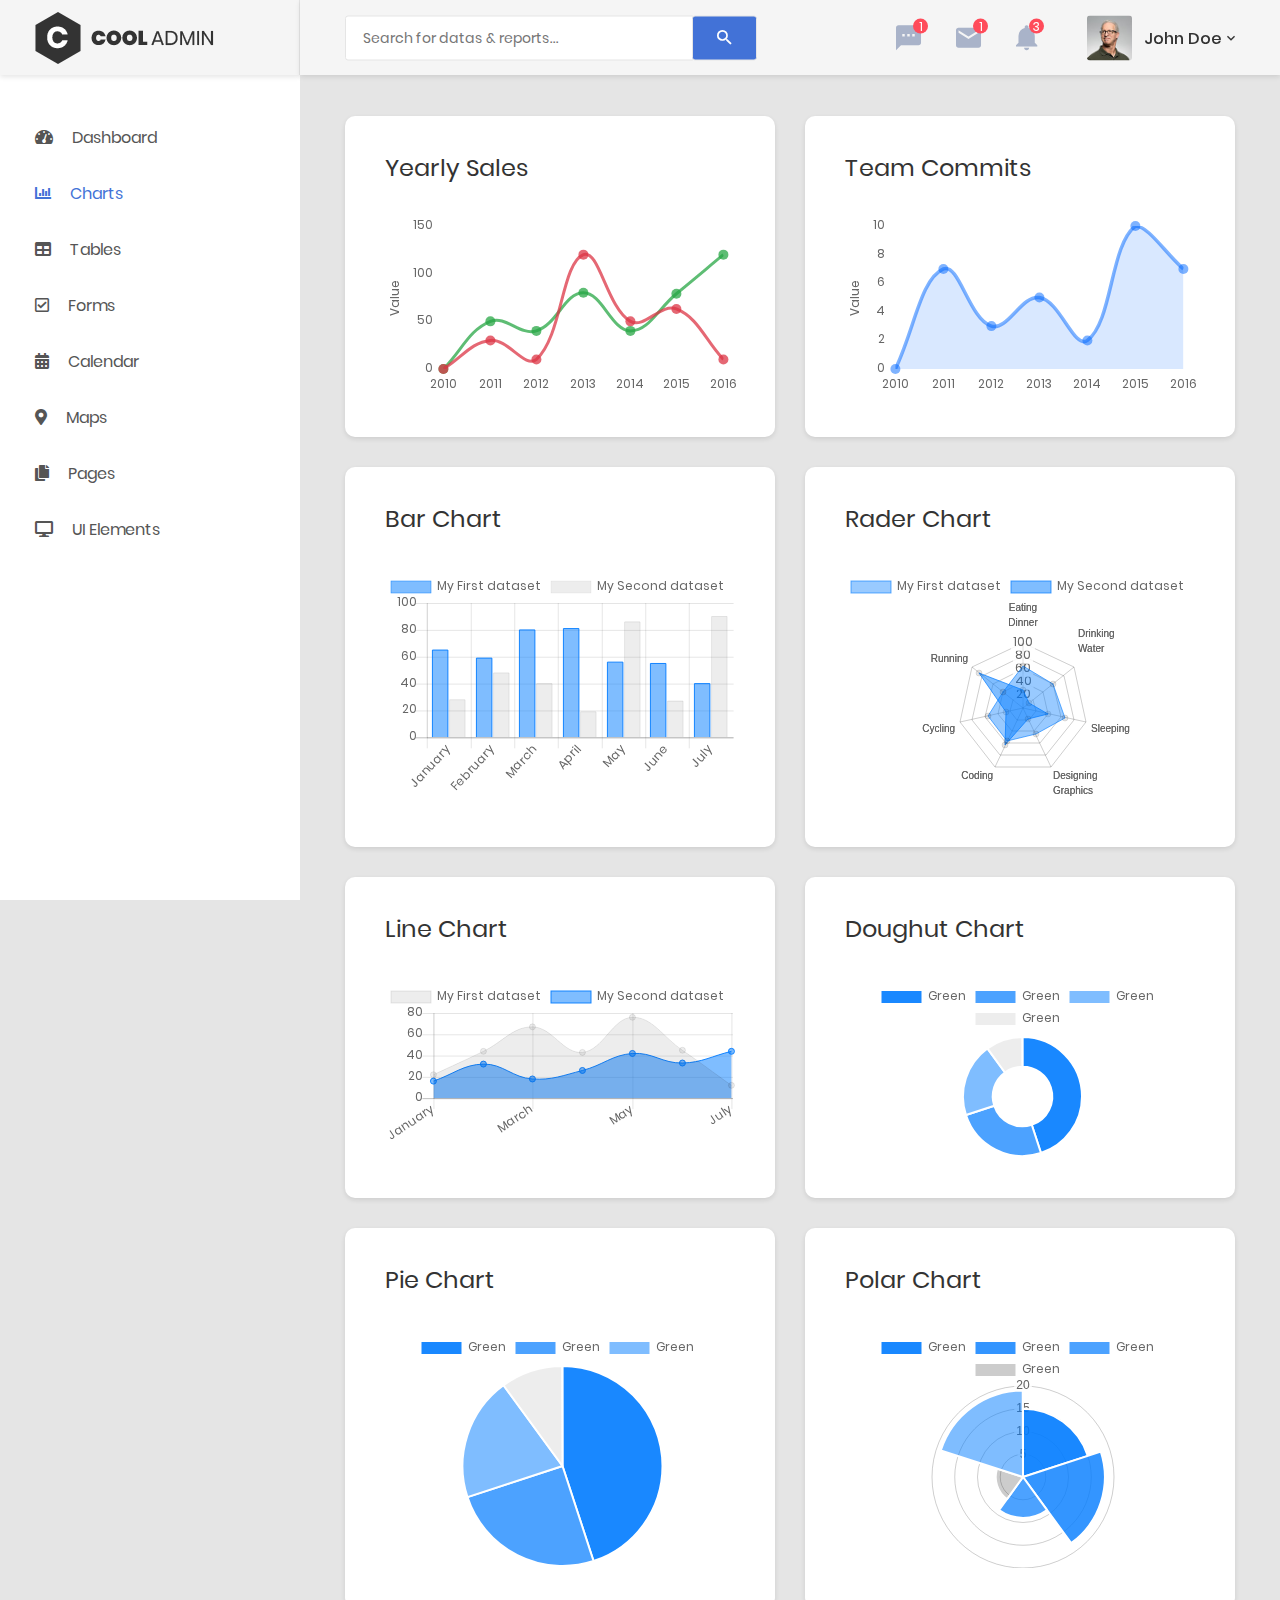
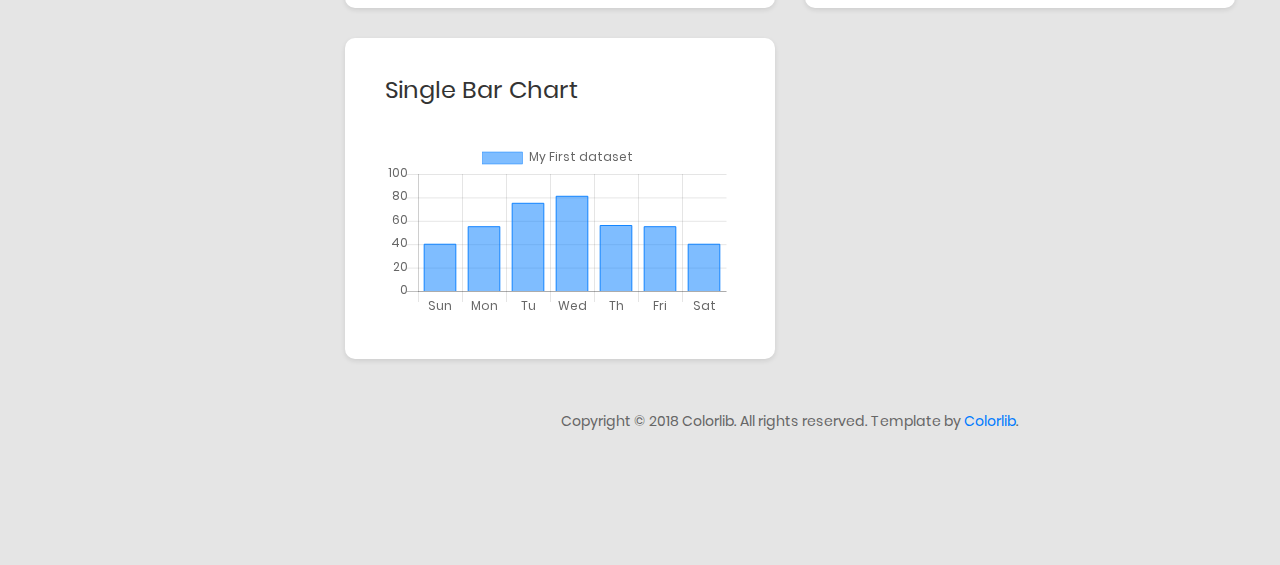
<file: TeamHire/CoolAdmin-master/chart.html>
<!DOCTYPE html>
<html lang="en">

<head>
    <!-- Required meta tags-->
    <meta charset="UTF-8">
    <meta name="viewport" content="width=device-width, initial-scale=1, shrink-to-fit=no">
    <meta name="description" content="au theme template">
    <meta name="author" content="Hau Nguyen">
    <meta name="keywords" content="au theme template">

    <!-- Title Page-->
    <title>Charts</title>

    <!-- Fontfaces CSS-->
    <link href="css/font-face.css" rel="stylesheet" media="all">
    <link href="vendor/font-awesome-4.7/css/font-awesome.min.css" rel="stylesheet" media="all">
    <link href="vendor/font-awesome-5/css/fontawesome-all.min.css" rel="stylesheet" media="all">
    <link href="vendor/mdi-font/css/material-design-iconic-font.min.css" rel="stylesheet" media="all">

    <!-- Bootstrap CSS-->
    <link href="vendor/bootstrap-4.1/bootstrap.min.css" rel="stylesheet" media="all">

    <!-- Vendor CSS-->
    <link href="vendor/animsition/animsition.min.css" rel="stylesheet" media="all">
    <link href="vendor/bootstrap-progressbar/bootstrap-progressbar-3.3.4.min.css" rel="stylesheet" media="all">
    <link href="vendor/wow/animate.css" rel="stylesheet" media="all">
    <link href="vendor/css-hamburgers/hamburgers.min.css" rel="stylesheet" media="all">
    <link href="vendor/slick/slick.css" rel="stylesheet" media="all">
    <link href="vendor/select2/select2.min.css" rel="stylesheet" media="all">
    <link href="vendor/perfect-scrollbar/perfect-scrollbar.css" rel="stylesheet" media="all">

    <!-- Main CSS-->
    <link href="css/theme.css" rel="stylesheet" media="all">

</head>

<body class="animsition">
    <div class="page-wrapper">
        <!-- HEADER MOBILE-->
        <header class="header-mobile d-block d-lg-none">
            <div class="header-mobile__bar">
                <div class="container-fluid">
                    <div class="header-mobile-inner">
                        <a class="logo" href="index.html">
                            <img src="images/icon/logo.png" alt="CoolAdmin" />
                        </a>
                        <button class="hamburger hamburger--slider" type="button">
                            <span class="hamburger-box">
                                <span class="hamburger-inner"></span>
                            </span>
                        </button>
                    </div>
                </div>
            </div>
            <nav class="navbar-mobile">
                <div class="container-fluid">
                    <ul class="navbar-mobile__list list-unstyled">
                        <li class="has-sub">
                            <a class="js-arrow" href="#">
                                <i class="fas fa-tachometer-alt"></i>Dashboard</a>
                            <ul class="navbar-mobile-sub__list list-unstyled js-sub-list">
                                <li>
                                    <a href="index.html">Dashboard 1</a>
                                </li>
                                <li>
                                    <a href="index2.html">Dashboard 2</a>
                                </li>
                                <li>
                                    <a href="index3.html">Dashboard 3</a>
                                </li>
                                <li>
                                    <a href="index4.html">Dashboard 4</a>
                                </li>
                            </ul>
                        </li>
                        <li>
                            <a href="chart.html">
                                <i class="fas fa-chart-bar"></i>Charts</a>
                        </li>
                        <li>
                            <a href="table.html">
                                <i class="fas fa-table"></i>Tables</a>
                        </li>
                        <li>
                            <a href="form.html">
                                <i class="far fa-check-square"></i>Forms</a>
                        </li>
                        <li>
                            <a href="calendar.html">
                                <i class="fas fa-calendar-alt"></i>Calendar</a>
                        </li>
                        <li>
                            <a href="map.html">
                                <i class="fas fa-map-marker-alt"></i>Maps</a>
                        </li>
                        <li class="has-sub">
                            <a class="js-arrow" href="#">
                                <i class="fas fa-copy"></i>Pages</a>
                            <ul class="navbar-mobile-sub__list list-unstyled js-sub-list">
                                <li>
                                    <a href="login.html">Login</a>
                                </li>
                                <li>
                                    <a href="register.html">Register</a>
                                </li>
                                <li>
                                    <a href="forget-pass.html">Forget Password</a>
                                </li>
                            </ul>
                        </li>
                        <li class="has-sub">
                            <a class="js-arrow" href="#">
                                <i class="fas fa-desktop"></i>UI Elements</a>
                            <ul class="navbar-mobile-sub__list list-unstyled js-sub-list">
                                <li>
                                    <a href="button.html">Button</a>
                                </li>
                                <li>
                                    <a href="badge.html">Badges</a>
                                </li>
                                <li>
                                    <a href="tab.html">Tabs</a>
                                </li>
                                <li>
                                    <a href="card.html">Cards</a>
                                </li>
                                <li>
                                    <a href="alert.html">Alerts</a>
                                </li>
                                <li>
                                    <a href="progress-bar.html">Progress Bars</a>
                                </li>
                                <li>
                                    <a href="modal.html">Modals</a>
                                </li>
                                <li>
                                    <a href="switch.html">Switchs</a>
                                </li>
                                <li>
                                    <a href="grid.html">Grids</a>
                                </li>
                                <li>
                                    <a href="fontawesome.html">Fontawesome Icon</a>
                                </li>
                                <li>
                                    <a href="typo.html">Typography</a>
                                </li>
                            </ul>
                        </li>
                    </ul>
                </div>
            </nav>
        </header>
        <!-- END HEADER MOBILE-->

        <!-- MENU SIDEBAR-->
        <aside class="menu-sidebar d-none d-lg-block">
            <div class="logo">
                <a href="#">
                    <img src="images/icon/logo.png" alt="Cool Admin" />
                </a>
            </div>
            <div class="menu-sidebar__content js-scrollbar1">
                <nav class="navbar-sidebar">
                    <ul class="list-unstyled navbar__list">
                        <li class="has-sub">
                            <a class="js-arrow" href="#">
                                <i class="fas fa-tachometer-alt"></i>Dashboard</a>
                            <ul class="list-unstyled navbar__sub-list js-sub-list">
                                <li>
                                    <a href="index.html">Dashboard 1</a>
                                </li>
                                <li>
                                    <a href="index2.html">Dashboard 2</a>
                                </li>
                                <li>
                                    <a href="index3.html">Dashboard 3</a>
                                </li>
                                <li>
                                    <a href="index4.html">Dashboard 4</a>
                                </li>
                            </ul>
                        </li>
                        <li class="active">
                            <a href="chart.html">
                                <i class="fas fa-chart-bar"></i>Charts</a>
                        </li>
                        <li>
                            <a href="table.html">
                                <i class="fas fa-table"></i>Tables</a>
                        </li>
                        <li>
                            <a href="form.html">
                                <i class="far fa-check-square"></i>Forms</a>
                        </li>
                        <li>
                            <a href="calendar.html">
                                <i class="fas fa-calendar-alt"></i>Calendar</a>
                        </li>
                        <li>
                            <a href="map.html">
                                <i class="fas fa-map-marker-alt"></i>Maps</a>
                        </li>
                        <li class="has-sub">
                            <a class="js-arrow" href="#">
                                <i class="fas fa-copy"></i>Pages</a>
                            <ul class="list-unstyled navbar__sub-list js-sub-list">
                                <li>
                                    <a href="login.html">Login</a>
                                </li>
                                <li>
                                    <a href="register.html">Register</a>
                                </li>
                                <li>
                                    <a href="forget-pass.html">Forget Password</a>
                                </li>
                            </ul>
                        </li>
                        <li class="has-sub">
                            <a class="js-arrow" href="#">
                                <i class="fas fa-desktop"></i>UI Elements</a>
                            <ul class="list-unstyled navbar__sub-list js-sub-list">
                                <li>
                                    <a href="button.html">Button</a>
                                </li>
                                <li>
                                    <a href="badge.html">Badges</a>
                                </li>
                                <li>
                                    <a href="tab.html">Tabs</a>
                                </li>
                                <li>
                                    <a href="card.html">Cards</a>
                                </li>
                                <li>
                                    <a href="alert.html">Alerts</a>
                                </li>
                                <li>
                                    <a href="progress-bar.html">Progress Bars</a>
                                </li>
                                <li>
                                    <a href="modal.html">Modals</a>
                                </li>
                                <li>
                                    <a href="switch.html">Switchs</a>
                                </li>
                                <li>
                                    <a href="grid.html">Grids</a>
                                </li>
                                <li>
                                    <a href="fontawesome.html">Fontawesome Icon</a>
                                </li>
                                <li>
                                    <a href="typo.html">Typography</a>
                                </li>
                            </ul>
                        </li>
                    </ul>
                </nav>
            </div>
        </aside>
        <!-- END MENU SIDEBAR-->

        <!-- PAGE CONTAINER-->
        <div class="page-container">
            <!-- HEADER DESKTOP-->
            <header class="header-desktop">
                <div class="section__content section__content--p30">
                    <div class="container-fluid">
                        <div class="header-wrap">
                            <form class="form-header" action="" method="POST">
                                <input class="au-input au-input--xl" type="text" name="search" placeholder="Search for datas &amp; reports..." />
                                <button class="au-btn--submit" type="submit">
                                    <i class="zmdi zmdi-search"></i>
                                </button>
                            </form>
                            <div class="header-button">
                                <div class="noti-wrap">
                                    <div class="noti__item js-item-menu">
                                        <i class="zmdi zmdi-comment-more"></i>
                                        <span class="quantity">1</span>
                                        <div class="mess-dropdown js-dropdown">
                                            <div class="mess__title">
                                                <p>You have 2 news message</p>
                                            </div>
                                            <div class="mess__item">
                                                <div class="image img-cir img-40">
                                                    <img src="images/icon/avatar-06.jpg" alt="Michelle Moreno" />
                                                </div>
                                                <div class="content">
                                                    <h6>Michelle Moreno</h6>
                                                    <p>Have sent a photo</p>
                                                    <span class="time">3 min ago</span>
                                                </div>
                                            </div>
                                            <div class="mess__item">
                                                <div class="image img-cir img-40">
                                                    <img src="images/icon/avatar-04.jpg" alt="Diane Myers" />
                                                </div>
                                                <div class="content">
                                                    <h6>Diane Myers</h6>
                                                    <p>You are now connected on message</p>
                                                    <span class="time">Yesterday</span>
                                                </div>
                                            </div>
                                            <div class="mess__footer">
                                                <a href="#">View all messages</a>
                                            </div>
                                        </div>
                                    </div>
                                    <div class="noti__item js-item-menu">
                                        <i class="zmdi zmdi-email"></i>
                                        <span class="quantity">1</span>
                                        <div class="email-dropdown js-dropdown">
                                            <div class="email__title">
                                                <p>You have 3 New Emails</p>
                                            </div>
                                            <div class="email__item">
                                                <div class="image img-cir img-40">
                                                    <img src="images/icon/avatar-06.jpg" alt="Cynthia Harvey" />
                                                </div>
                                                <div class="content">
                                                    <p>Meeting about new dashboard...</p>
                                                    <span>Cynthia Harvey, 3 min ago</span>
                                                </div>
                                            </div>
                                            <div class="email__item">
                                                <div class="image img-cir img-40">
                                                    <img src="images/icon/avatar-05.jpg" alt="Cynthia Harvey" />
                                                </div>
                                                <div class="content">
                                                    <p>Meeting about new dashboard...</p>
                                                    <span>Cynthia Harvey, Yesterday</span>
                                                </div>
                                            </div>
                                            <div class="email__item">
                                                <div class="image img-cir img-40">
                                                    <img src="images/icon/avatar-04.jpg" alt="Cynthia Harvey" />
                                                </div>
                                                <div class="content">
                                                    <p>Meeting about new dashboard...</p>
                                                    <span>Cynthia Harvey, April 12,,2018</span>
                                                </div>
                                            </div>
                                            <div class="email__footer">
                                                <a href="#">See all emails</a>
                                            </div>
                                        </div>
                                    </div>
                                    <div class="noti__item js-item-menu">
                                        <i class="zmdi zmdi-notifications"></i>
                                        <span class="quantity">3</span>
                                        <div class="notifi-dropdown js-dropdown">
                                            <div class="notifi__title">
                                                <p>You have 3 Notifications</p>
                                            </div>
                                            <div class="notifi__item">
                                                <div class="bg-c1 img-cir img-40">
                                                    <i class="zmdi zmdi-email-open"></i>
                                                </div>
                                                <div class="content">
                                                    <p>You got a email notification</p>
                                                    <span class="date">April 12, 2018 06:50</span>
                                                </div>
                                            </div>
                                            <div class="notifi__item">
                                                <div class="bg-c2 img-cir img-40">
                                                    <i class="zmdi zmdi-account-box"></i>
                                                </div>
                                                <div class="content">
                                                    <p>Your account has been blocked</p>
                                                    <span class="date">April 12, 2018 06:50</span>
                                                </div>
                                            </div>
                                            <div class="notifi__item">
                                                <div class="bg-c3 img-cir img-40">
                                                    <i class="zmdi zmdi-file-text"></i>
                                                </div>
                                                <div class="content">
                                                    <p>You got a new file</p>
                                                    <span class="date">April 12, 2018 06:50</span>
                                                </div>
                                            </div>
                                            <div class="notifi__footer">
                                                <a href="#">All notifications</a>
                                            </div>
                                        </div>
                                    </div>
                                </div>
                                <div class="account-wrap">
                                    <div class="account-item clearfix js-item-menu">
                                        <div class="image">
                                            <img src="images/icon/avatar-01.jpg" alt="John Doe" />
                                        </div>
                                        <div class="content">
                                            <a class="js-acc-btn" href="#">john doe</a>
                                        </div>
                                        <div class="account-dropdown js-dropdown">
                                            <div class="info clearfix">
                                                <div class="image">
                                                    <a href="#">
                                                        <img src="images/icon/avatar-01.jpg" alt="John Doe" />
                                                    </a>
                                                </div>
                                                <div class="content">
                                                    <h5 class="name">
                                                        <a href="#">john doe</a>
                                                    </h5>
                                                    <span class="email">johndoe@example.com</span>
                                                </div>
                                            </div>
                                            <div class="account-dropdown__body">
                                                <div class="account-dropdown__item">
                                                    <a href="#">
                                                        <i class="zmdi zmdi-account"></i>Account</a>
                                                </div>
                                                <div class="account-dropdown__item">
                                                    <a href="#">
                                                        <i class="zmdi zmdi-settings"></i>Setting</a>
                                                </div>
                                                <div class="account-dropdown__item">
                                                    <a href="#">
                                                        <i class="zmdi zmdi-money-box"></i>Billing</a>
                                                </div>
                                            </div>
                                            <div class="account-dropdown__footer">
                                                <a href="#">
                                                    <i class="zmdi zmdi-power"></i>Logout</a>
                                            </div>
                                        </div>
                                    </div>
                                </div>
                            </div>
                        </div>
                    </div>
                </div>
            </header>
            <!-- END HEADER DESKTOP-->

            <!-- MAIN CONTENT-->
            <div class="main-content">
                <div class="section__content section__content--p30">
                    <div class="container-fluid">
                        <div class="row">
                            <div class="col-lg-6">
                                <div class="au-card m-b-30">
                                    <div class="au-card-inner">
                                        <h3 class="title-2 m-b-40">Yearly Sales</h3>
                                        <canvas id="sales-chart"></canvas>
                                    </div>
                                </div>
                            </div>
                            <div class="col-lg-6">
                                <div class="au-card m-b-30">
                                    <div class="au-card-inner">
                                        <h3 class="title-2 m-b-40">Team Commits</h3>
                                        <canvas id="team-chart"></canvas>
                                    </div>
                                </div>
                            </div>
                            <div class="col-lg-6">
                                <div class="au-card m-b-30">
                                    <div class="au-card-inner">
                                        <h3 class="title-2 m-b-40">Bar chart</h3>
                                        <canvas id="barChart"></canvas>
                                    </div>
                                </div>
                            </div>
                            <div class="col-lg-6">
                                <div class="au-card m-b-30">
                                    <div class="au-card-inner">
                                        <h3 class="title-2 m-b-40">Rader chart</h3>
                                        <canvas id="radarChart"></canvas>
                                    </div>
                                </div>
                            </div>
                            <div class="col-lg-6">
                                <div class="au-card m-b-30">
                                    <div class="au-card-inner">
                                        <h3 class="title-2 m-b-40">Line Chart</h3>
                                        <canvas id="lineChart"></canvas>
                                    </div>
                                </div>
                            </div>
                            <div class="col-lg-6">
                                <div class="au-card m-b-30">
                                    <div class="au-card-inner">
                                        <h3 class="title-2 m-b-40">Doughut Chart</h3>
                                        <canvas id="doughutChart"></canvas>
                                    </div>
                                </div>
                            </div>
                            <div class="col-lg-6">
                                <div class="au-card m-b-30">
                                    <div class="au-card-inner">
                                        <h3 class="title-2 m-b-40">Pie Chart</h3>
                                        <canvas id="pieChart"></canvas>
                                    </div>
                                </div>
                            </div>
                            <div class="col-lg-6">
                                <div class="au-card m-b-30">
                                    <div class="au-card-inner">
                                        <h3 class="title-2 m-b-40">Polar Chart</h3>
                                        <canvas id="polarChart"></canvas>
                                    </div>
                                </div>
                            </div>
                            <div class="col-lg-6">
                                <div class="au-card m-b-30">
                                    <div class="au-card-inner">
                                        <h3 class="title-2 m-b-40">Single Bar Chart</h3>
                                        <canvas id="singelBarChart"></canvas>
                                    </div>
                                </div>
                            </div>
                        </div>
                        <div class="row">
                            <div class="col-md-12">
                                <div class="copyright">
                                    <p>Copyright © 2018 Colorlib. All rights reserved. Template by <a href="https://colorlib.com">Colorlib</a>.</p>
                                </div>
                            </div>
                        </div>
                    </div>
                </div>
            </div>
            <!-- END MAIN CONTENT-->
        </div>
        <!-- END PAGE CONTAINER-->

    </div>

    <!-- Jquery JS-->
    <script src="vendor/jquery-3.2.1.min.js"></script>
    <!-- Bootstrap JS-->
    <script src="vendor/bootstrap-4.1/popper.min.js"></script>
    <script src="vendor/bootstrap-4.1/bootstrap.min.js"></script>
    <!-- Vendor JS       -->
    <script src="vendor/slick/slick.min.js">
    </script>
    <script src="vendor/wow/wow.min.js"></script>
    <script src="vendor/animsition/animsition.min.js"></script>
    <script src="vendor/bootstrap-progressbar/bootstrap-progressbar.min.js">
    </script>
    <script src="vendor/counter-up/jquery.waypoints.min.js"></script>
    <script src="vendor/counter-up/jquery.counterup.min.js">
    </script>
    <script src="vendor/circle-progress/circle-progress.min.js"></script>
    <script src="vendor/perfect-scrollbar/perfect-scrollbar.js"></script>
    <script src="vendor/chartjs/Chart.bundle.min.js"></script>
    <script src="vendor/select2/select2.min.js">
    </script>

    <!-- Main JS-->
    <script src="js/main.js"></script>

</body>

</html>
<!-- end document-->
</file>
<file: TeamHire/CoolAdmin-master/css/font-face.css>
/* poppins-100 - latin */
@font-face {
  font-family: 'Poppins';
  font-style: normal;
  font-weight: 100;
  src: url('../fonts/poppins/poppins-v5-latin-100.eot'); /* IE9 Compat Modes */
  src: local('Poppins Thin'), local('Poppins-Thin'),
       url('../fonts/poppins/poppins-v5-latin-100.eot?#iefix') format('embedded-opentype'), /* IE6-IE8 */
       url('../fonts/poppins/poppins-v5-latin-100.woff2') format('woff2'), /* Super Modern Browsers */
       url('../fonts/poppins/poppins-v5-latin-100.woff') format('woff'), /* Modern Browsers */
       url('../fonts/poppins/poppins-v5-latin-100.ttf') format('truetype'), /* Safari, Android, iOS */
       url('../fonts/poppins/poppins-v5-latin-100.svg#Poppins') format('svg'); /* Legacy iOS */
}
/* poppins-200 - latin */
@font-face {
  font-family: 'Poppins';
  font-style: normal;
  font-weight: 200;
  src: url('../fonts/poppins/poppins-v5-latin-200.eot'); /* IE9 Compat Modes */
  src: local('Poppins ExtraLight'), local('Poppins-ExtraLight'),
       url('../fonts/poppins/poppins-v5-latin-200.eot?#iefix') format('embedded-opentype'), /* IE6-IE8 */
       url('../fonts/poppins/poppins-v5-latin-200.woff2') format('woff2'), /* Super Modern Browsers */
       url('../fonts/poppins/poppins-v5-latin-200.woff') format('woff'), /* Modern Browsers */
       url('../fonts/poppins/poppins-v5-latin-200.ttf') format('truetype'), /* Safari, Android, iOS */
       url('../fonts/poppins/poppins-v5-latin-200.svg#Poppins') format('svg'); /* Legacy iOS */
}
/* poppins-200italic - latin */
@font-face {
  font-family: 'Poppins';
  font-style: italic;
  font-weight: 200;
  src: url('../fonts/poppins/poppins-v5-latin-200italic.eot'); /* IE9 Compat Modes */
  src: local('Poppins ExtraLight Italic'), local('Poppins-ExtraLightItalic'),
       url('../fonts/poppins/poppins-v5-latin-200italic.eot?#iefix') format('embedded-opentype'), /* IE6-IE8 */
       url('../fonts/poppins/poppins-v5-latin-200italic.woff2') format('woff2'), /* Super Modern Browsers */
       url('../fonts/poppins/poppins-v5-latin-200italic.woff') format('woff'), /* Modern Browsers */
       url('../fonts/poppins/poppins-v5-latin-200italic.ttf') format('truetype'), /* Safari, Android, iOS */
       url('../fonts/poppins/poppins-v5-latin-200italic.svg#Poppins') format('svg'); /* Legacy iOS */
}
/* poppins-100italic - latin */
@font-face {
  font-family: 'Poppins';
  font-style: italic;
  font-weight: 100;
  src: url('../fonts/poppins/poppins-v5-latin-100italic.eot'); /* IE9 Compat Modes */
  src: local('Poppins Thin Italic'), local('Poppins-ThinItalic'),
       url('../fonts/poppins/poppins-v5-latin-100italic.eot?#iefix') format('embedded-opentype'), /* IE6-IE8 */
       url('../fonts/poppins/poppins-v5-latin-100italic.woff2') format('woff2'), /* Super Modern Browsers */
       url('../fonts/poppins/poppins-v5-latin-100italic.woff') format('woff'), /* Modern Browsers */
       url('../fonts/poppins/poppins-v5-latin-100italic.ttf') format('truetype'), /* Safari, Android, iOS */
       url('../fonts/poppins/poppins-v5-latin-100italic.svg#Poppins') format('svg'); /* Legacy iOS */
}
/* poppins-300 - latin */
@font-face {
  font-family: 'Poppins';
  font-style: normal;
  font-weight: 300;
  src: url('../fonts/poppins/poppins-v5-latin-300.eot'); /* IE9 Compat Modes */
  src: local('Poppins Light'), local('Poppins-Light'),
       url('../fonts/poppins/poppins-v5-latin-300.eot?#iefix') format('embedded-opentype'), /* IE6-IE8 */
       url('../fonts/poppins/poppins-v5-latin-300.woff2') format('woff2'), /* Super Modern Browsers */
       url('../fonts/poppins/poppins-v5-latin-300.woff') format('woff'), /* Modern Browsers */
       url('../fonts/poppins/poppins-v5-latin-300.ttf') format('truetype'), /* Safari, Android, iOS */
       url('../fonts/poppins/poppins-v5-latin-300.svg#Poppins') format('svg'); /* Legacy iOS */
}
/* poppins-300italic - latin */
@font-face {
  font-family: 'Poppins';
  font-style: italic;
  font-weight: 300;
  src: url('../fonts/poppins/poppins-v5-latin-300italic.eot'); /* IE9 Compat Modes */
  src: local('Poppins Light Italic'), local('Poppins-LightItalic'),
       url('../fonts/poppins/poppins-v5-latin-300italic.eot?#iefix') format('embedded-opentype'), /* IE6-IE8 */
       url('../fonts/poppins/poppins-v5-latin-300italic.woff2') format('woff2'), /* Super Modern Browsers */
       url('../fonts/poppins/poppins-v5-latin-300italic.woff') format('woff'), /* Modern Browsers */
       url('../fonts/poppins/poppins-v5-latin-300italic.ttf') format('truetype'), /* Safari, Android, iOS */
       url('../fonts/poppins/poppins-v5-latin-300italic.svg#Poppins') format('svg'); /* Legacy iOS */
}
/* poppins-regular - latin */
@font-face {
  font-family: 'Poppins';
  font-style: normal;
  font-weight: 400;
  src: url('../fonts/poppins/poppins-v5-latin-regular.eot'); /* IE9 Compat Modes */
  src: local('Poppins Regular'), local('Poppins-Regular'),
       url('../fonts/poppins/poppins-v5-latin-regular.eot?#iefix') format('embedded-opentype'), /* IE6-IE8 */
       url('../fonts/poppins/poppins-v5-latin-regular.woff2') format('woff2'), /* Super Modern Browsers */
       url('../fonts/poppins/poppins-v5-latin-regular.woff') format('woff'), /* Modern Browsers */
       url('../fonts/poppins/poppins-v5-latin-regular.ttf') format('truetype'), /* Safari, Android, iOS */
       url('../fonts/poppins/poppins-v5-latin-regular.svg#Poppins') format('svg'); /* Legacy iOS */
}
/* poppins-italic - latin */
@font-face {
  font-family: 'Poppins';
  font-style: italic;
  font-weight: 400;
  src: url('../fonts/poppins/poppins-v5-latin-italic.eot'); /* IE9 Compat Modes */
  src: local('Poppins Italic'), local('Poppins-Italic'),
       url('../fonts/poppins/poppins-v5-latin-italic.eot?#iefix') format('embedded-opentype'), /* IE6-IE8 */
       url('../fonts/poppins/poppins-v5-latin-italic.woff2') format('woff2'), /* Super Modern Browsers */
       url('../fonts/poppins/poppins-v5-latin-italic.woff') format('woff'), /* Modern Browsers */
       url('../fonts/poppins/poppins-v5-latin-italic.ttf') format('truetype'), /* Safari, Android, iOS */
       url('../fonts/poppins/poppins-v5-latin-italic.svg#Poppins') format('svg'); /* Legacy iOS */
}
/* poppins-500 - latin */
@font-face {
  font-family: 'Poppins';
  font-style: normal;
  font-weight: 500;
  src: url('../fonts/poppins/poppins-v5-latin-500.eot'); /* IE9 Compat Modes */
  src: local('Poppins Medium'), local('Poppins-Medium'),
       url('../fonts/poppins/poppins-v5-latin-500.eot?#iefix') format('embedded-opentype'), /* IE6-IE8 */
       url('../fonts/poppins/poppins-v5-latin-500.woff2') format('woff2'), /* Super Modern Browsers */
       url('../fonts/poppins/poppins-v5-latin-500.woff') format('woff'), /* Modern Browsers */
       url('../fonts/poppins/poppins-v5-latin-500.ttf') format('truetype'), /* Safari, Android, iOS */
       url('../fonts/poppins/poppins-v5-latin-500.svg#Poppins') format('svg'); /* Legacy iOS */
}
/* poppins-500italic - latin */
@font-face {
  font-family: 'Poppins';
  font-style: italic;
  font-weight: 500;
  src: url('../fonts/poppins/poppins-v5-latin-500italic.eot'); /* IE9 Compat Modes */
  src: local('Poppins Medium Italic'), local('Poppins-MediumItalic'),
       url('../fonts/poppins/poppins-v5-latin-500italic.eot?#iefix') format('embedded-opentype'), /* IE6-IE8 */
       url('../fonts/poppins/poppins-v5-latin-500italic.woff2') format('woff2'), /* Super Modern Browsers */
       url('../fonts/poppins/poppins-v5-latin-500italic.woff') format('woff'), /* Modern Browsers */
       url('../fonts/poppins/poppins-v5-latin-500italic.ttf') format('truetype'), /* Safari, Android, iOS */
       url('../fonts/poppins/poppins-v5-latin-500italic.svg#Poppins') format('svg'); /* Legacy iOS */
}
/* poppins-600 - latin */
@font-face {
  font-family: 'Poppins';
  font-style: normal;
  font-weight: 600;
  src: url('../fonts/poppins/poppins-v5-latin-600.eot'); /* IE9 Compat Modes */
  src: local('Poppins SemiBold'), local('Poppins-SemiBold'),
       url('../fonts/poppins/poppins-v5-latin-600.eot?#iefix') format('embedded-opentype'), /* IE6-IE8 */
       url('../fonts/poppins/poppins-v5-latin-600.woff2') format('woff2'), /* Super Modern Browsers */
       url('../fonts/poppins/poppins-v5-latin-600.woff') format('woff'), /* Modern Browsers */
       url('../fonts/poppins/poppins-v5-latin-600.ttf') format('truetype'), /* Safari, Android, iOS */
       url('../fonts/poppins/poppins-v5-latin-600.svg#Poppins') format('svg'); /* Legacy iOS */
}
/* poppins-600italic - latin */
@font-face {
  font-family: 'Poppins';
  font-style: italic;
  font-weight: 600;
  src: url('../fonts/poppins/poppins-v5-latin-600italic.eot'); /* IE9 Compat Modes */
  src: local('Poppins SemiBold Italic'), local('Poppins-SemiBoldItalic'),
       url('../fonts/poppins/poppins-v5-latin-600italic.eot?#iefix') format('embedded-opentype'), /* IE6-IE8 */
       url('../fonts/poppins/poppins-v5-latin-600italic.woff2') format('woff2'), /* Super Modern Browsers */
       url('../fonts/poppins/poppins-v5-latin-600italic.woff') format('woff'), /* Modern Browsers */
       url('../fonts/poppins/poppins-v5-latin-600italic.ttf') format('truetype'), /* Safari, Android, iOS */
       url('../fonts/poppins/poppins-v5-latin-600italic.svg#Poppins') format('svg'); /* Legacy iOS */
}
/* poppins-700 - latin */
@font-face {
  font-family: 'Poppins';
  font-style: normal;
  font-weight: 700;
  src: url('../fonts/poppins/poppins-v5-latin-700.eot'); /* IE9 Compat Modes */
  src: local('Poppins Bold'), local('Poppins-Bold'),
       url('../fonts/poppins/poppins-v5-latin-700.eot?#iefix') format('embedded-opentype'), /* IE6-IE8 */
       url('../fonts/poppins/poppins-v5-latin-700.woff2') format('woff2'), /* Super Modern Browsers */
       url('../fonts/poppins/poppins-v5-latin-700.woff') format('woff'), /* Modern Browsers */
       url('../fonts/poppins/poppins-v5-latin-700.ttf') format('truetype'), /* Safari, Android, iOS */
       url('../fonts/poppins/poppins-v5-latin-700.svg#Poppins') format('svg'); /* Legacy iOS */
}
/* poppins-700italic - latin */
@font-face {
  font-family: 'Poppins';
  font-style: italic;
  font-weight: 700;
  src: url('../fonts/poppins/poppins-v5-latin-700italic.eot'); /* IE9 Compat Modes */
  src: local('Poppins Bold Italic'), local('Poppins-BoldItalic'),
       url('../fonts/poppins/poppins-v5-latin-700italic.eot?#iefix') format('embedded-opentype'), /* IE6-IE8 */
       url('../fonts/poppins/poppins-v5-latin-700italic.woff2') format('woff2'), /* Super Modern Browsers */
       url('../fonts/poppins/poppins-v5-latin-700italic.woff') format('woff'), /* Modern Browsers */
       url('../fonts/poppins/poppins-v5-latin-700italic.ttf') format('truetype'), /* Safari, Android, iOS */
       url('../fonts/poppins/poppins-v5-latin-700italic.svg#Poppins') format('svg'); /* Legacy iOS */
}
/* poppins-800 - latin */
@font-face {
  font-family: 'Poppins';
  font-style: normal;
  font-weight: 800;
  src: url('../fonts/poppins/poppins-v5-latin-800.eot'); /* IE9 Compat Modes */
  src: local('Poppins ExtraBold'), local('Poppins-ExtraBold'),
       url('../fonts/poppins/poppins-v5-latin-800.eot?#iefix') format('embedded-opentype'), /* IE6-IE8 */
       url('../fonts/poppins/poppins-v5-latin-800.woff2') format('woff2'), /* Super Modern Browsers */
       url('../fonts/poppins/poppins-v5-latin-800.woff') format('woff'), /* Modern Browsers */
       url('../fonts/poppins/poppins-v5-latin-800.ttf') format('truetype'), /* Safari, Android, iOS */
       url('../fonts/poppins/poppins-v5-latin-800.svg#Poppins') format('svg'); /* Legacy iOS */
}
/* poppins-800italic - latin */
@font-face {
  font-family: 'Poppins';
  font-style: italic;
  font-weight: 800;
  src: url('../fonts/poppins/poppins-v5-latin-800italic.eot'); /* IE9 Compat Modes */
  src: local('Poppins ExtraBold Italic'), local('Poppins-ExtraBoldItalic'),
       url('../fonts/poppins/poppins-v5-latin-800italic.eot?#iefix') format('embedded-opentype'), /* IE6-IE8 */
       url('../fonts/poppins/poppins-v5-latin-800italic.woff2') format('woff2'), /* Super Modern Browsers */
       url('../fonts/poppins/poppins-v5-latin-800italic.woff') format('woff'), /* Modern Browsers */
       url('../fonts/poppins/poppins-v5-latin-800italic.ttf') format('truetype'), /* Safari, Android, iOS */
       url('../fonts/poppins/poppins-v5-latin-800italic.svg#Poppins') format('svg'); /* Legacy iOS */
}
/* poppins-900 - latin */
@font-face {
  font-family: 'Poppins';
  font-style: normal;
  font-weight: 900;
  src: url('../fonts/poppins/poppins-v5-latin-900.eot'); /* IE9 Compat Modes */
  src: local('Poppins Black'), local('Poppins-Black'),
       url('../fonts/poppins/poppins-v5-latin-900.eot?#iefix') format('embedded-opentype'), /* IE6-IE8 */
       url('../fonts/poppins/poppins-v5-latin-900.woff2') format('woff2'), /* Super Modern Browsers */
       url('../fonts/poppins/poppins-v5-latin-900.woff') format('woff'), /* Modern Browsers */
       url('../fonts/poppins/poppins-v5-latin-900.ttf') format('truetype'), /* Safari, Android, iOS */
       url('../fonts/poppins/poppins-v5-latin-900.svg#Poppins') format('svg'); /* Legacy iOS */
}
/* poppins-900italic - latin */
@font-face {
  font-family: 'Poppins';
  font-style: italic;
  font-weight: 900;
  src: url('../fonts/poppins/poppins-v5-latin-900italic.eot'); /* IE9 Compat Modes */
  src: local('Poppins Black Italic'), local('Poppins-BlackItalic'),
       url('../fonts/poppins/poppins-v5-latin-900italic.eot?#iefix') format('embedded-opentype'), /* IE6-IE8 */
       url('../fonts/poppins/poppins-v5-latin-900italic.woff2') format('woff2'), /* Super Modern Browsers */
       url('../fonts/poppins/poppins-v5-latin-900italic.woff') format('woff'), /* Modern Browsers */
       url('../fonts/poppins/poppins-v5-latin-900italic.ttf') format('truetype'), /* Safari, Android, iOS */
       url('../fonts/poppins/poppins-v5-latin-900italic.svg#Poppins') format('svg'); /* Legacy iOS */
}
</file>
<file: TeamHire/CoolAdmin-master/vendor/perfect-scrollbar/perfect-scrollbar.css>
/*
 * Container style
 */
.ps {
  overflow: hidden !important;
  overflow-anchor: none;
  -ms-overflow-style: none;
  touch-action: auto;
  -ms-touch-action: auto;
}

/*
 * Scrollbar rail styles
 */
.ps__rail-x {
  display: none;
  opacity: 0;
  transition: background-color .2s linear, opacity .2s linear;
  -webkit-transition: background-color .2s linear, opacity .2s linear;
  height: 15px;
  /* there must be 'bottom' or 'top' for ps__rail-x */
  bottom: 0px;
  /* please don't change 'position' */
  position: absolute;
}

.ps__rail-y {
  display: none;
  opacity: 0;
  transition: background-color .2s linear, opacity .2s linear;
  -webkit-transition: background-color .2s linear, opacity .2s linear;
  width: 15px;
  /* there must be 'right' or 'left' for ps__rail-y */
  right: 0;
  /* please don't change 'position' */
  position: absolute;
}

.ps--active-x > .ps__rail-x,
.ps--active-y > .ps__rail-y {
  display: block;
  background-color: transparent;
}

.ps:hover > .ps__rail-x,
.ps:hover > .ps__rail-y,
.ps--focus > .ps__rail-x,
.ps--focus > .ps__rail-y,
.ps--scrolling-x > .ps__rail-x,
.ps--scrolling-y > .ps__rail-y {
  opacity: 0.6;
}

.ps .ps__rail-x:hover,
.ps .ps__rail-y:hover,
.ps .ps__rail-x:focus,
.ps .ps__rail-y:focus,
.ps .ps__rail-x.ps--clicking,
.ps .ps__rail-y.ps--clicking {
  background-color: #eee;
  opacity: 0.9;
}

/*
 * Scrollbar thumb styles
 */
.ps__thumb-x {
  background-color: #aaa;
  border-radius: 6px;
  transition: background-color .2s linear, height .2s ease-in-out;
  -webkit-transition: background-color .2s linear, height .2s ease-in-out;
  height: 6px;
  /* there must be 'bottom' for ps__thumb-x */
  bottom: 2px;
  /* please don't change 'position' */
  position: absolute;
}

.ps__thumb-y {
  background-color: #aaa;
  border-radius: 6px;
  transition: background-color .2s linear, width .2s ease-in-out;
  -webkit-transition: background-color .2s linear, width .2s ease-in-out;
  width: 6px;
  /* there must be 'right' for ps__thumb-y */
  right: 2px;
  /* please don't change 'position' */
  position: absolute;
}

.ps__rail-x:hover > .ps__thumb-x,
.ps__rail-x:focus > .ps__thumb-x,
.ps__rail-x.ps--clicking .ps__thumb-x {
  background-color: #999;
  height: 11px;
}

.ps__rail-y:hover > .ps__thumb-y,
.ps__rail-y:focus > .ps__thumb-y,
.ps__rail-y.ps--clicking .ps__thumb-y {
  background-color: #999;
  width: 11px;
}

/* MS supports */
@supports (-ms-overflow-style: none) {
  .ps {
    overflow: auto !important;
  }
}

@media screen and (-ms-high-contrast: active), (-ms-high-contrast: none) {
  .ps {
    overflow: auto !important;
  }
}
</file>
<file: TeamHire/CoolAdmin-master/css/theme.css>
/*------------------------------------------------------------------
[Master Stylesheet]

Project:  CoolAdmin
Version:	1.0
Last change:	08/10/2018 [Add Define a table of contents Link]
Assigned to:	Hau Nguyen
Primary use:	Open Source
-------------------------------------------------------------------*/
/*------------------------------------------------------------------
[LAYOUT]

* body
    + Header / header
	+ Page Content / .page-content .name-page
        + Section Layouts / section .name-section
        ...
	+ Footer / footer

-------------------------------------------------------------------*/
/*------------------------------------------------------------------
# [Color codes]

# Text Color (text): #666666
# Text Color Deep (Text, title): #333333

------------------------------------------------------------------*/
/*------------------------------------------------------------------
[Typography]

Notes:	decreasing heading by 0.4em with every subsequent heading level
-------------------------------------------------------------------*/
/*-----------------------------------------------------*/
/*                   SETTINGS                          */
/*-----------------------------------------------------*/
/*-----------------------------------------------------*/
/*                   TOOLS                             */
/*-----------------------------------------------------*/
/*-----------------------------------------------------*/
/*                   GENERIC                           */
/*-----------------------------------------------------*/
/* ----- Normalize ----- */
* {
    margin: 0;
    padding: 0;
    -webkit-box-sizing: border-box;
    -moz-box-sizing: border-box;
    box-sizing: border-box;
}

ul {
    margin: 0;
}

button,
input[type='button'] {
    cursor: pointer;
}

button:focus,
input:focus,
textarea:focus {
    outline: none;
}

input, textarea {
    border: none;
}

button {
    border: none;
    background: none;
}

img {
    max-width: 100%;
    height: auto;
}

p {
    margin: 0;
}

.table-responsive {
    padding-right: 1px;
}

.card {
    -webkit-border-radius: 3px;
    -moz-border-radius: 3px;
    border-radius: 3px;
}

.btn {
    -webkit-border-radius: 3px;
    -moz-border-radius: 3px;
    border-radius: 3px;
}

/* ----- Typography ----- */
body {
    font-family: "Poppins", sans-serif;
    font-weight: 400;
    font-size: 16px;
    line-height: 1.625;
    color: #666;
    -webkit-font-smoothing: antialiased;
    -moz-osx-font-smoothing: grayscale;
}

h1,
h2,
h3,
h4,
h5,
h6 {
    color: #333333;
    font-weight: 700;
    margin: 0;
    line-height: 1.2;
}

h1 {
    font-size: 36px;
}

h2 {
    font-size: 30px;
}

h3 {
    font-size: 24px;
}

h4 {
    font-size: 18px;
}

h5 {
    font-size: 15px;
}

h6 {
    font-size: 13px;
}

blockquote {
    margin: 0;
}

strong {
    font-weight: 700;
}

/*-----------------------------------------------------*/
/*                   ELEMENTS                          */
/*-----------------------------------------------------*/
/* ----- Title ----- */
.title--sbold {
    font-weight: 600;
}

.title-1 {
    text-transform: capitalize;
    font-weight: 400;
    font-size: 30px;
}

.title-2 {
    text-transform: capitalize;
    font-weight: 400;
    font-size: 24px;
    line-height: 1;
}

.title-3 {
    text-transform: capitalize;
    font-weight: 400;
    font-size: 24px;
    color: #333;
}

.title-3 i {
    margin-right: 13px;
    vertical-align: baseline;
}

.title-4 {
    font-weight: 500;
    font-size: 30px;
    color: #393939;
}

.title-5 {
    text-transform: capitalize;
    font-size: 22px;
    font-weight: 500;
    color: #393939;
}

.title-6 {
    font-size: 24px;
    font-weight: 500;
    color: #fff;
}

.heading-title {
    font-size: 24px;
    font-weight: 500;
    color: #333;
    text-transform: capitalize;
    margin-bottom: 10px;
}

/* ----- Links ----- */
a {
    display: inline-block;
}

a:hover,
a:focus,
a:active {
    text-decoration: none;
    outline: none;
}

a:hover,
a {
    -webkit-transition: all 0.3s ease;
    -o-transition: all 0.3s ease;
    -moz-transition: all 0.3s ease;
    transition: all 0.3s ease;
}

/*-----------------------------------------------------*/
/*                   OBJECTS                           */
/*-----------------------------------------------------*/
/* ----- Section----- */
section {
    position: relative;
}

.section__content {
    position: relative;
    margin: 0 auto;
    z-index: 1;
}

.section__content--w1830 {
    max-width: 1830px;
}

.section__content--p30 {
    padding: 0 30px;
}

@media (max-width: 991px) {
    .section__content--p30 {
        padding: 0;
    }
}

.section__content--p35 {
    padding: 0 35px;
}

/* ----- Page Wrapper----- */
/*Override Grid Bootstrap*/
@media (min-width: 1200px) {
    .container {
        max-width: 1320px;
    }
}

/*Page Objects*/
.page-wrapper {
    overflow: hidden;
    background: #e5e5e5;
    padding-bottom: 8vh;
}

@media (max-width: 991px) {
    .page-wrapper {
    overflow: auto;
    background: #e5e5e5;
    padding-bottom: 12vh;
}
}
.page-container {
    background: #e5e5e5;
    padding-left: 300px;
}

@media (max-width: 991px) {
    .page-container {
        position: relative;
        top: 88px;
        padding-left: 0;
    }
}

.page-container2 {
    background: #f2f2f2;
    padding-left: 300px;
}

@media (max-width: 991px) {
    .page-container2 {
        position: relative;
        padding-left: 0;
    }
}

.page-container3 {
    background: #f7f7f7;
}

.main-content {
    padding-top: 116px;
    min-height: 100vh;
}

@media (max-width: 991px) {
    .main-content {
        padding-top: 50px;
	padding-bottom: 100px;
    }
}

.page-content--bgf7 {
    background: #f7f7f7;
}

.page-content--bge5 {
    background: #e5e5e5;
    height: 100vh;
}

.login-wrap {
    max-width: 540px;
    padding-top: 8vh;
    margin: 0 auto;
}

.login-logo {
    text-align: center;
    margin-bottom: 30px;
}

.login-checkbox {
    display: -webkit-box;
    display: -webkit-flex;
    display: -moz-box;
    display: -ms-flexbox;
    display: flex;
    -webkit-box-pack: justify;
    -webkit-justify-content: space-between;
    -moz-box-pack: justify;
    -ms-flex-pack: justify;
    justify-content: space-between;
}

.login-checkbox label input[type="checkbox"] {
    margin-right: 8px;
}

.login-checkbox > label > a {
    color: #ff2e44;
}

@media (max-width: 991px) {
    .login-checkbox {
        -webkit-box-orient: vertical;
        -webkit-box-direction: normal;
        -webkit-flex-direction: column;
        -moz-box-orient: vertical;
        -moz-box-direction: normal;
        -ms-flex-direction: column;
        flex-direction: column;
    }
}

.login-form .form-group label {
    display: block;
}

.login-content {
    background: #fff;
    padding: 30px 30px 20px;
    -webkit-border-radius: 2px;
    -moz-border-radius: 2px;
    border-radius: 2px;
}

.social-login-content {
    border-top: 1px solid #e7e7e7;
    border-bottom: 1px solid #e7e7e7;
    padding: 20px 0px;
}

.register-link {
    padding-top: 15px;
    text-align: center;
    font-size: 14px;
}

.register-link > p > a {
    color: #ff2e44;
}

.fontawesome-list-wrap {
    background: #fff;
    border: 1px solid #C9CDD7;
    padding: 20px;
    -webkit-border-radius: 2px;
    -moz-border-radius: 2px;
    border-radius: 2px;
}

.fontawesome-list__title {
    padding-bottom: 20px;
    border-bottom: 1px solid #C9CDD7;
    margin-bottom: 20px;
    margin-top: 30px;
}

.fa-hover a {
    color: #666;
    font-size: 15px;
}

.fa-hover a i {
    margin-right: 10px;
}

.fa-hover a:hover {
    color: #333;
}

.main-content--pb30 {
    padding-bottom: 30px;
}

/*-----------------------------------------------------*/
/*                   COMPONENTS                        */
/*-----------------------------------------------------*/
/* ----- Buttons----- */
.au-btn {
    line-height: 45px;
    padding: 0 35px;
    text-transform: uppercase;
    color: #fff;
    -webkit-border-radius: 3px;
    -moz-border-radius: 3px;
    border-radius: 3px;
    -webkit-transition: all 0.3s ease;
    -o-transition: all 0.3s ease;
    -moz-transition: all 0.3s ease;
    transition: all 0.3s ease;
    cursor: pointer;
}

.au-btn:hover {
    color: #fff;
    background: #3868cd;
}

.au-btn--blue2 {
    background: #00aced;
}

.au-btn--blue2:hover {
    background: #00a2e3;
}

.au-btn--block {
    display: block;
    width: 100%;
}

.au-btn-icon i {
    vertical-align: baseline;
    margin-right: 5px;
}

.au-btn--blue {
    background: #4272d7;
}

.au-btn--green {
    background: #63c76a;
}

.au-btn--green:hover {
    background: #59bd60;
}

.au-btn-plus {
    position: absolute;
    height: 45px;
    width: 45px;
    background: #63c76a;
    -webkit-border-radius: 100%;
    -moz-border-radius: 100%;
    border-radius: 100%;
    -webkit-transition: all 0.3s ease;
    -o-transition: all 0.3s ease;
    -moz-transition: all 0.3s ease;
    transition: all 0.3s ease;
    bottom: -22.5px;
    right: 45px;
    z-index: 3;
}

.au-btn-plus i {
    position: absolute;
    top: 50%;
    left: 50%;
    -webkit-transform: translate(-50%, -50%);
    -moz-transform: translate(-50%, -50%);
    -ms-transform: translate(-50%, -50%);
    -o-transform: translate(-50%, -50%);
    transform: translate(-50%, -50%);
    font-size: 15px;
    font-weight: 500;
    color: #fff;
}

.au-btn-plus:hover {
    background: #59bd60;
}

.au-btn-load {
    background: #808080;
    padding: 0 40px;
    font-size: 15px;
    color: #fff;
}

.au-btn-load:hover {
    background: #767676;
}

.au-btn-filter {
    font-size: 14px;
    color: #808080;
    background: #fff;
    -webkit-border-radius: 3px;
    -moz-border-radius: 3px;
    border-radius: 3px;
    -webkit-box-shadow: 0px 10px 20px 0px rgba(0, 0, 0, 0.03);
    -moz-box-shadow: 0px 10px 20px 0px rgba(0, 0, 0, 0.03);
    box-shadow: 0px 10px 20px 0px rgba(0, 0, 0, 0.03);
    padding: 0 15px;
    line-height: 40px;
    text-transform: capitalize;
}

.au-btn-filter i {
    margin-right: 5px;
}

.au-btn--small {
    padding: 0 20px;
    line-height: 40px;
    font-size: 14px;
}

/*Page Loader*/
.page-loader {
    background: #f8f8f8;
    bottom: 0;
    left: 0;
    position: fixed;
    right: 0;
    top: 0;
    z-index: 99999;
}

.page-loader__spin {
    width: 35px;
    height: 35px;
    position: absolute;
    top: 50%;
    left: 50%;
    border-top: 6px solid #f6f6f6;
    border-right: 6px solid #f6f6f6;
    border-bottom: 6px solid #f6f6f6;
    border-left: 6px solid #1b1b1b;
    -webkit-border-radius: 50%;
    -moz-border-radius: 50%;
    border-radius: 50%;
    -webkit-animation: spinner 1000ms infinite linear;
    -moz-animation: spinner 1000ms infinite linear;
    -o-animation: spinner 1000ms infinite linear;
    animation: spinner 1000ms infinite linear;
    z-index: 100000;
}

@-webkit-keyframes spinner {
    0% {
        -webkit-transform: rotate(0deg);
        transform: rotate(0deg);
    }

    100% {
        -webkit-transform: rotate(360deg);
        transform: rotate(360deg);
    }
}

@-moz-keyframes spinner {
    0% {
        -webkit-transform: rotate(0deg);
        -moz-transform: rotate(0deg);
        transform: rotate(0deg);
    }

    100% {
        -webkit-transform: rotate(360deg);
        -moz-transform: rotate(360deg);
        transform: rotate(360deg);
    }
}

@-o-keyframes spinner {
    0% {
        -webkit-transform: rotate(0deg);
        -o-transform: rotate(0deg);
        transform: rotate(0deg);
    }

    100% {
        -webkit-transform: rotate(360deg);
        -o-transform: rotate(360deg);
        transform: rotate(360deg);
    }
}

@keyframes spinner {
    0% {
        -webkit-transform: rotate(0deg);
        -moz-transform: rotate(0deg);
        -o-transform: rotate(0deg);
        transform: rotate(0deg);
    }

    100% {
        -webkit-transform: rotate(360deg);
        -moz-transform: rotate(360deg);
        -o-transform: rotate(360deg);
        transform: rotate(360deg);
    }
}

/* ----- Form ----- */
.form-header {
    display: -webkit-box;
    display: -webkit-flex;
    display: -moz-box;
    display: -ms-flexbox;
    display: flex;
}

@media (max-width: 991px) {
    .form-header {
        -webkit-box-pack: center;
        -webkit-justify-content: center;
        -moz-box-pack: center;
        -ms-flex-pack: center;
        justify-content: center;
    }
}

.form-header2 .au-btn--submit {
    border: none;
    line-height: 45px;
}

.form-header2 .au-input {
    border-color: rgba(255, 255, 255, 0.2);
    background: rgba(255, 255, 255, 0.051);
    color: #999;
}

.form-header2 .au-input::-webkit-input-placeholder {
    /* WebKit, Blink, Edge */
    color: #999;
}

.form-header2 .au-input:-moz-placeholder {
    /* Mozilla Firefox 4 to 18 */
    color: #999;
    opacity: 1;
}

.form-header2 .au-input::-moz-placeholder {
    /* Mozilla Firefox 19+ */
    color: #999;
    opacity: 1;
}

.form-header2 .au-input:-ms-input-placeholder {
    /* Internet Explorer 10-11 */
    color: #999;
}

.form-header2 .au-input:-ms-input-placeholder {
    /* Microsoft Edge */
    color: #999;
}

/* ----- Input ----- */
.au-input {
    line-height: 43px;
    border: 1px solid #e5e5e5;
    font-size: 14px;
    color: #666;
    padding: 0 17px;
    -webkit-border-radius: 3px;
    -moz-border-radius: 3px;
    border-radius: 3px;
    -webkit-transition: all 0.5s ease;
    -o-transition: all 0.5s ease;
    -moz-transition: all 0.5s ease;
    transition: all 0.5s ease;
}

.au-input--style2 {
    color: #808080;
    line-height: 43px;
    border: 1px solid #e5e5e5;
    font-size: 14px;
    padding: 0 17px;
    -webkit-border-radius: 3px;
    -moz-border-radius: 3px;
    border-radius: 3px;
    -webkit-transition: all 0.5s ease;
    -o-transition: all 0.5s ease;
    -moz-transition: all 0.5s ease;
    transition: all 0.5s ease;
}

.au-input--full {
    width: 100%;
}

.au-input--h65 {
    line-height: 63px;
    font-size: 16px;
    color: #808080;
}

.au-input--w300 {
    min-width: 300px;
}

.au-input--w435 {
    min-width: 435px;
}

@media (max-width: 767px) {
    .au-input--w435 {
        min-width: 230px;
    }
}

.au-form-icon {
    position: relative;
}

.au-form-icon .au-input {
    padding-right: 80px;
}

.au-form-icon--sm {
    position: relative;
}

.au-form-icon--sm .au-input {
    padding-right: 43px;
}

.au-input-icon {
    position: absolute;
    top: 1px;
    right: 12px;
    width: 63px;
    height: 63px;
    line-height: 63px;
    text-align: center;
    display: block;
}

.au-input-icon i {
    font-size: 30px;
    color: #808080;
    position: absolute;
    top: 50%;
    left: 50%;
    -webkit-transform: translate(-50%, -50%);
    -moz-transform: translate(-50%, -50%);
    -ms-transform: translate(-50%, -50%);
    -o-transform: translate(-50%, -50%);
    transform: translate(-50%, -50%);
}

.au-input--xl {
    min-width: 935px;
}

@media (max-width: 1600px) {
    .au-input--xl {
        min-width: 350px;
    }
}

@media (max-width: 991px) {
    .au-input--xl {
        min-width: 350px;
    }
}

@media (max-width: 767px) {
    .au-input--xl {
        min-width: 150px;
    }
}

.au-btn--submit {
    position: relative;
    right: 0;
    min-width: 65px;
    line-height: 43px;
    border: 1px solid #e5e5e5;
    -webkit-border-radius: 3px;
    -moz-border-radius: 3px;
    border-radius: 3px;
    background: #4272d7;
    margin-left: -3px;
}

.au-btn--submit:hover {
    background: #3868cd;
}

.au-btn--submit > i {
    font-size: 20px;
    color: #fff;
    position: absolute;
    top: 50%;
    left: 50%;
    -webkit-transform: translate(-50%, -50%);
    -moz-transform: translate(-50%, -50%);
    -ms-transform: translate(-50%, -50%);
    -o-transform: translate(-50%, -50%);
    transform: translate(-50%, -50%);
}

.au-btn--submit2 {
    height: 43px;
    width: 43px;
    position: absolute;
    top: 1px;
    right: 0;
}

.au-btn--submit2 i {
    position: absolute;
    top: 50%;
    left: 50%;
    -webkit-transform: translate(-50%, -50%);
    -moz-transform: translate(-50%, -50%);
    -ms-transform: translate(-50%, -50%);
    -o-transform: translate(-50%, -50%);
    transform: translate(-50%, -50%);
    color: #4c4c4c;
    font-size: 20px;
}

.rs-select2--sm {
    width: 114px;
}

.rs-select2--md {
    width: 160px;
}

.select2-container {
    display: block;
    max-width: 100% !important;
    width: auto !important;
    outline: none;
}

.rs-select2--dark {
    display: inline-block;
}

@media (max-width: 767px) {
    .rs-select2--dark {
        display: block;
        margin-right: 0;
        margin-bottom: 10px;
    }
}

.rs-select2--dark .select2-container--default .select2-selection--single {
    border: none;
    outline: none;
    padding-left: 18px;
    -webkit-border-radius: 3px;
    -moz-border-radius: 3px;
    border-radius: 3px;
    height: 40px;
    background: #808080;
    display: -webkit-box;
    display: -webkit-flex;
    display: -moz-box;
    display: -ms-flexbox;
    display: flex;
    -webkit-box-align: center;
    -webkit-align-items: center;
    -moz-box-align: center;
    -ms-flex-align: center;
    align-items: center;
}

.rs-select2--dark .select2-container--default .select2-selection--single .select2-selection__rendered {
    color: #fff;
    font-size: 14px;
}

.rs-select2--dark .select2-container .select2-selection--single .select2-selection__rendered {
    padding: 0;
}

.rs-select2--dark .select2-container--default .select2-selection--single .select2-selection__arrow {
    height: 40px;
    top: 0;
    right: 13px;
}

.rs-select2--dark .select2-container--default .select2-selection--single .select2-selection__arrow b {
    border-color: #fff transparent transparent transparent;
}

.rs-select2--dark .select2-container--default.select2-container--open .select2-selection--single .select2-selection__arrow b {
    border-color: transparent transparent #fff transparent;
}

.rs-select2--dark .select2-container--open .select2-dropdown,
.rs-select2--trans .select2-container--open .select2-dropdown,
.rs-select2--light .select2-container--open .select2-dropdown,
.rs-select2--trans .select2-container--open .select2-dropdown {
    font-size: 14px;
    box-shadow: 0px 2px 15px 3px rgba(0,0,0,0.1);
    border-radius: 4px;
    border-top-left-radius: 4px;
    border-top-right-radius: 4px;
    border: 1px solid #e0e0e0;
    margin-top: 8px;
    overflow: hidden;
}

.rs-select2--dark .select2-container--open .select2-dropdown .select2-results__option ,
.rs-select2--trans .select2-container--open .select2-dropdown .select2-results__option,
.rs-select2--light .select2-container--open .select2-dropdown .select2-results__option {
    padding: 8px 16px;
}

.select2-container--default .select2-results__option--highlighted[aria-selected] {
    background: #4272d7;
}

.select2-container--default.select2-container--open.select2-container--below .select2-selection--single,
.select2-container--default.select2-container--open.select2-container--below .select2-selection--multiple {
    border-bottom-left-radius: 3px;
    border-bottom-right-radius: 3px;
 }

.rs-select2--border .select2-container--default .select2-selection--single,

.rs-select2--dark2 .select2-container--default .select2-selection--single {
    background: #555;
}

.rs-select2--light {
    display: inline-block;
}

@media (max-width: 767px) {
    .rs-select2--light {
        display: block;
        margin-right: 0;
        margin-bottom: 10px;
    }
}

.rs-select2--light .select2-container--default .select2-selection--single {
    border: none;
    outline: none;
    padding-left: 18px;
    -webkit-border-radius: 3px;
    -moz-border-radius: 3px;
    border-radius: 3px;
    height: 40px;
    background: #fff;
    display: -webkit-box;
    display: -webkit-flex;
    display: -moz-box;
    display: -ms-flexbox;
    display: flex;
    -webkit-box-align: center;
    -webkit-align-items: center;
    -moz-box-align: center;
    -ms-flex-align: center;
    align-items: center;
    -webkit-box-shadow: 0px 10px 20px 0px rgba(0, 0, 0, 0.03);
    -moz-box-shadow: 0px 10px 20px 0px rgba(0, 0, 0, 0.03);
    box-shadow: 0px 10px 20px 0px rgba(0, 0, 0, 0.03);
}

.rs-select2--light .select2-container--default .select2-selection--single .select2-selection__rendered {
    color: #808080;
    font-size: 14px;
}

.rs-select2--light .select2-container .select2-selection--single .select2-selection__rendered {
    padding: 0;
}

.rs-select2--light .select2-container--default .select2-selection--single .select2-selection__arrow {
    height: 40px;
    top: 0;
    right: 13px;
}

.rs-select2--light .select2-container--default .select2-selection--single .select2-selection__arrow b {
    border-color: #808080 transparent transparent transparent;
}

.rs-select2--light .select2-container--default.select2-container--open .select2-selection--single .select2-selection__arrow b {
    border-color: transparent transparent #808080 transparent;
}

.rs-select2--light v .select2-container--open .select2-dropdown {
    font-size: 14px;
}

.rs-select2--border .select2-container--default .select2-selection--single {
    background: transparent;
    border: 1px solid #e5e5e5;
}

.rs-select2--border .select2-container--default .select2-selection--single .select2-selection__rendered {
    color: #808080;
}

.rs-select2--border .select2-container--default .select2-selection--single .select2-selection__arrow b {
    border-color: #808080 transparent transparent transparent;
}

.rs-select2--border .select2-container--default.select2-container--open .select2-selection--single .select2-selection__arrow b {
    border-color: transparent transparent #808080 transparent;
}

.rs-select2--trans .select2-container--default .select2-selection--single {
    border: none;
    outline: none;
}

.rs-select2--trans .select2-container--default .select2-selection--single .select2-selection__rendered {
    color: #808080;
    font-size: 14px;
    padding-left: 0;
}

.rs-select2--trans .select2-container--open .select2-dropdown {
    font-size: 14px;
}

.au-checkbox {
    display: block;
    position: relative;
    cursor: pointer;
    font-size: 22px;
    -webkit-user-select: none;
    -moz-user-select: none;
    -ms-user-select: none;
    user-select: none;
}

.au-checkbox input {
    position: absolute;
    opacity: 0;
    cursor: pointer;
}

.au-checkmark {
    position: absolute;
    top: 0;
    left: 0;
    height: 22px;
    width: 22px;
    background-color: #fff;
    border: 2px solid #e5e5e5;
    -webkit-border-radius: 2px;
    -moz-border-radius: 2px;
    border-radius: 2px;
}

.au-checkbox:hover input ~ .au-checkmark {
    background-color: transparent;
}

.au-checkbox input:checked ~ .au-checkmark {
    background-color: transparent;
}

.au-checkmark:after {
    content: "";
    position: absolute;
    display: none;
}

.au-checkbox input:checked ~ .au-checkmark:after {
    display: block;
}

.au-checkbox .au-checkmark:after {
    left: 5px;
    top: -1px;
    width: 9px;
    height: 15px;
    border: solid #00ad5f;
    border-width: 0 4px 4px 0;
    -webkit-border-radius: 2px;
    -moz-border-radius: 2px;
    border-radius: 2px;
    -webkit-transform: rotate(45deg);
    -moz-transform: rotate(45deg);
    -ms-transform: rotate(45deg);
    -o-transform: rotate(45deg);
    transform: rotate(45deg);
}

.form-control {
    -webkit-border-radius: 2px;
    -moz-border-radius: 2px;
    border-radius: 2px;
}

.card {
    margin-bottom: 30px;
}

.input-group-addon {
    background-color: transparent;
    border-left: 0;
}

.input-group-addon, .input-group-btn {
    white-space: nowrap;
    vertical-align: middle;
}

.input-group-addon {
    padding: .5rem .75rem;
    margin-bottom: 0;
    font-size: 1rem;
    font-weight: 400;
    line-height: 1.25;
    color: #495057;
    text-align: center;
    background-color: #e9ecef;
    border: 1px solid rgba(0, 0, 0, 0.15);
    -webkit-border-radius: .25rem;
    -moz-border-radius: .25rem;
    border-radius: .25rem;
}

/* ----- Header ----- */
.header-desktop {
    background: #f5f5f5;
    -webkit-box-shadow: 0px 2px 5px 0px rgba(0, 0, 0, 0.1);
    -moz-box-shadow: 0px 2px 5px 0px rgba(0, 0, 0, 0.1);
    box-shadow: 0px 2px 5px 0px rgba(0, 0, 0, 0.1);
    position: fixed;
    top: 0;
    right: 0;
    left: 300px;
    height: 75px;
    z-index: 3;
}

.header-desktop .section__content {
    overflow: visible;
    position: absolute;
    top: 50%;
    left: 0;
    right: 0;
    -webkit-transform: translateY(-50%);
    -moz-transform: translateY(-50%);
    -ms-transform: translateY(-50%);
    -o-transform: translateY(-50%);
    transform: translateY(-50%);
}

@media (max-width: 991px) {
    .header-desktop {
        position: relative;
        top: 0;
        left: 0;
        height: 170px;
    }
}

.header-desktop .mess-dropdown {
    top: 51px;
}

.header-desktop .email-dropdown {
    top: 51px;
}

.header-desktop .notifi-dropdown {
    top: 51px;
}

@media (max-width: 991px) {
    .logo {
        text-align: center;
    }
}

.header-wrap {
    display: -webkit-box;
    display: -webkit-flex;
    display: -moz-box;
    display: -ms-flexbox;
    display: flex;
    -webkit-box-align: center;
    -webkit-align-items: center;
    -moz-box-align: center;
    -ms-flex-align: center;
    align-items: center;
    -webkit-box-pack: justify;
    -webkit-justify-content: space-between;
    -moz-box-pack: justify;
    -ms-flex-pack: justify;
    justify-content: space-between;
}

@media (min-width: 992px) and (max-width: 1199px) {
    .header-wrap .account-item > .content {
        display: none;
    }
}

@media (max-width: 991px) {
    .header-wrap {
        -webkit-box-orient: vertical;
        -webkit-box-direction: normal;
        -webkit-flex-direction: column;
        -moz-box-orient: vertical;
        -moz-box-direction: normal;
        -ms-flex-direction: column;
        flex-direction: column;
    }

    .header-wrap .mess-dropdown {
        left: 0;
    }

    .header-wrap .mess-dropdown::before {
        left: 0;
    }

    .header-wrap .notifi-dropdown {
        left: -83px;
    }

    .header-wrap .notifi-dropdown::before {
        left: 79px;
    }
}

.header-button {
    display: -webkit-box;
    display: -webkit-flex;
    display: -moz-box;
    display: -ms-flexbox;
    display: flex;
    -webkit-box-align: center;
    -webkit-align-items: center;
    -moz-box-align: center;
    -ms-flex-align: center;
    align-items: center;
}

@media (max-width: 991px) {
    .header-button {
        margin-top: 30px;
        width: 100%;
        -webkit-box-pack: justify;
        -webkit-justify-content: space-between;
        -moz-box-pack: justify;
        -ms-flex-pack: justify;
        justify-content: space-between;
    }
}

.noti-wrap {
    height: 45px;
    display: -webkit-box;
    display: -webkit-flex;
    display: -moz-box;
    display: -ms-flexbox;
    display: flex;
    -webkit-box-align: center;
    -webkit-align-items: center;
    -moz-box-align: center;
    -ms-flex-align: center;
    align-items: center;
}

.noti-wrap .noti__item:last-child {
    margin-right: 50px;
}

@media (max-width: 1200px) {
    .noti-wrap .noti__item:last-child {
        margin-right: 30px;
    }
}

@media (max-width: 991px) {
    .noti-wrap .noti__item:last-child {
        margin-right: 0;
    }
}

.noti__item {
    position: relative;
    margin-right: 35px;
    display: inline-block;
    cursor: pointer;
}

@media (max-width: 1200px) {
    .noti__item {
        margin-right: 25px;
    }
}

@media (max-width: 767px) {
    .noti__item {
        margin-right: 20px;
    }
}

.noti__item:hover i {
    color: #999;
}

.noti__item i {
    font-size: 30px;
    color: #a9b3c9;
    -webkit-transition: all 0.5s ease;
    -o-transition: all 0.5s ease;
    -moz-transition: all 0.5s ease;
    transition: all 0.5s ease;
    vertical-align: middle;
}

@media (max-width: 767px) {
    .noti__item i {
        font-size: 24px;
    }
}

.noti__item .quantity {
    position: absolute;
    display: inline-block;
    top: -4px;
    right: -7px;
    height: 15px;
    width: 15px;
    line-height: 15px;
    text-align: center;
    background: #ff4b5a;
    color: #fff;
    -webkit-border-radius: 100%;
    -moz-border-radius: 100%;
    border-radius: 100%;
    font-size: 12px;
}

.account-wrap {
    position: relative;
}

.account-item {
    cursor: pointer;
}

.account-item .image {
    width: 45px;
    height: 45px;
    float: left;
    overflow: hidden;
    -webkit-border-radius: 3px;
    -moz-border-radius: 3px;
    border-radius: 3px;
}

.account-item .image > img {
    width: 100%;
}

.account-item > .content {
    margin-left: 45px;
    padding: 9px 0;
    padding-left: 12px;
}

.account-item > .content > a {
    color: #333;
    text-transform: capitalize;
    font-weight: 500;
}

.account-item > .content > a:after {
    font-family: "Material-Design-Iconic-Font";
    font-weight: 500;
    content: '\f2f9';
    display: inline-block;
    font-size: 16px;
    margin-left: 5px;
}

.account-item > .content > a:hover {
    color: #666;
}

.account-dropdown {
    min-width: 305px;
    position: absolute;
    top: 58px;
    right: 0;
    background: #fff;
    -webkit-box-shadow: 0px 5px 10px 0px rgba(0, 0, 0, 0.1);
    -moz-box-shadow: 0px 5px 10px 0px rgba(0, 0, 0, 0.1);
    box-shadow: 0px 5px 10px 0px rgba(0, 0, 0, 0.1);
    -webkit-transform: scale(0);
    -moz-transform: scale(0);
    -ms-transform: scale(0);
    -o-transform: scale(0);
    transform: scale(0);
    -webkit-transition: all 0.4s ease;
    -o-transition: all 0.4s ease;
    -moz-transition: all 0.4s ease;
    transition: all 0.4s ease;
    -webkit-transform-origin: right top;
    -moz-transform-origin: right top;
    -ms-transform-origin: right top;
    -o-transform-origin: right top;
    transform-origin: right top;
    z-index: 3;
}

.account-dropdown .info {
    padding: 25px;
    border-top: 1px solid #f5f5f5;
    border-bottom: 1px solid #f2f2f2;
}

.account-dropdown .info .image {
    float: left;
    height: 65px;
    width: 65px;
    overflow: hidden;
    -webkit-border-radius: 3px;
    -moz-border-radius: 3px;
    border-radius: 3px;
}

.account-dropdown .info .content {
    margin-left: 65px;
    padding: 11px 0;
    padding-left: 12px;
}

.account-dropdown .info .content .name {
    line-height: -webkit-calc(20/16);
    line-height: -moz-calc(20/16);
    line-height: calc(20/16);
}

.account-dropdown .info .content .name a {
    color: #333;
    font-weight: 500;
    text-transform: capitalize;
}

.account-dropdown .info .content .name a:hover {
    color: #666;
}

.account-dropdown .info .content .email {
    font-size: 13px;
    color: #999;
    line-height: -webkit-calc(20/13);
    line-height: -moz-calc(20/13);
    line-height: calc(20/13);
}

.account-dropdown:after {
    content: '';
    display: block;
    width: 19px;
    height: 19px;
    border-bottom: 9px solid #fff;
    border-top: 9px solid transparent;
    border-left: 9px solid transparent;
    border-right: 9px solid transparent;
    position: absolute;
    top: -18px;
    right: 33px;
}

.account-dropdown__item a {
    display: block;
    color: #333;
    padding: 15px 25px;
    font-size: 14px;
}

.account-dropdown__item a:hover {
    background: #4272d7;
    color: #fff;
}

.account-dropdown__item a i {
    line-height: 1;
    margin-right: 20px;
    font-size: 18px;
    vertical-align: middle;
}

.account-dropdown__body {
    padding: 12px 0;
}

.account-dropdown__footer {
    border-top: 1px solid #f2f2f2;
}

.account-dropdown__footer a {
    display: block;
    color: #333;
    padding: 15px 25px;
    font-size: 14px;
}

.account-dropdown__footer a:hover {
    background: #4272d7;
    color: #fff;
}

.account-dropdown__footer a i {
    line-height: 1;
    margin-right: 20px;
    font-size: 18px;
    vertical-align: middle;
}

.menu-sidebar {
    width: 300px;
    position: fixed;
    left: 0;
    top: 0;
    bottom: 0;
    background: #fff;
    overflow-y: auto;
}

.menu-sidebar .logo {
    background: #f5f5f5;
    height: 75px;
    padding: 0 35px;
    display: -webkit-box;
    display: -webkit-flex;
    display: -moz-box;
    display: -ms-flexbox;
    display: flex;
    -webkit-box-align: center;
    -webkit-align-items: center;
    -moz-box-align: center;
    -ms-flex-align: center;
    align-items: center;
    -webkit-box-shadow: 0px 2px 5px 0px rgba(0, 0, 0, 0.1);
    -moz-box-shadow: 0px 2px 5px 0px rgba(0, 0, 0, 0.1);
    box-shadow: 0px 2px 5px 0px rgba(0, 0, 0, 0.1);
    border-right: 1px solid #e5e5e5;
    position: relative;
    z-index: 3;
}

.menu-sidebar .navbar__list .navbar__sub-list {
    display: none;
    padding-left: 34px;
}

.menu-sidebar .navbar__list .navbar__sub-list li a {
    padding: 11.5px 0;
}

.menu-sidebar__content {
    position: relative;
    height: -webkit-calc(100vh - 75px);
    height: -moz-calc(100vh - 75px);
    height: calc(100vh - 75px);
}

.navbar-sidebar {
    padding: 35px;
    padding-bottom: 0;
}

.navbar-sidebar .navbar__list li a {
    display: block;
    color: #555;
    font-size: 16px;
    padding: 15px 0;
}

.navbar-sidebar .navbar__list li a i {
    margin-right: 19px;
}

.navbar-sidebar .navbar__list li a:hover {
    color: #4272d7;
}

.navbar-sidebar .navbar__list li.active > a {
    color: #4272d7;
}

.has-sub {
    position: relative;
}

.header-mobile {
    position: absolute;
    top: 0;
    left: 0;
    right: 0;
}

.header-mobile .header-mobile__bar {
    padding: 15px 0;
}

.header-mobile .header-mobile-inner {
    display: -webkit-box;
    display: -webkit-flex;
    display: -moz-box;
    display: -ms-flexbox;
    display: flex;
    -webkit-box-align: center;
    -webkit-align-items: center;
    -moz-box-align: center;
    -ms-flex-align: center;
    align-items: center;
    -webkit-box-pack: justify;
    -webkit-justify-content: space-between;
    -moz-box-pack: justify;
    -ms-flex-pack: justify;
    justify-content: space-between;
}

.header-mobile .hamburger {
    width: 36px;
    height: 36px;
    padding: 0;
    line-height: 1;
    vertical-align: top;
    background: #fff;
    display: -webkit-box;
    display: -webkit-flex;
    display: -moz-box;
    display: -ms-flexbox;
    display: flex;
    -webkit-box-pack: center;
    -webkit-justify-content: center;
    -moz-box-pack: center;
    -ms-flex-pack: center;
    justify-content: center;
    -webkit-box-align: center;
    -webkit-align-items: center;
    -moz-box-align: center;
    -ms-flex-align: center;
    align-items: center;
}

.header-mobile .hamburger .hamburger-box {
    width: 20px;
    height: 15px;
}

.header-mobile .hamburger .hamburger-box .hamburger-inner {
    width: 20px;
    height: 2px;
    -webkit-border-radius: 0;
    -moz-border-radius: 0;
    border-radius: 0;
}

.header-mobile .hamburger .hamburger-box .hamburger-inner:before {
    width: 20px;
    height: 2px;
    top: 6px;
}

.header-mobile .hamburger .hamburger-box .hamburger-inner:after {
    top: 12px;
    width: 20px;
    height: 2px;
}

.header-mobile .navbar-mobile {
    display: none;
    position: absolute;
    width: 100%;
    top: 88px;
    z-index: 20;
}

.header-mobile .navbar-mobile .navbar-mobile__list {
    background: #f8f8f8;
}

.header-mobile .navbar-mobile .navbar-mobile__list > li > a {
    padding-left: 15px !important;
}

.header-mobile .navbar-mobile .navbar-mobile__list li a {
    color: #555;
    display: block;
    padding: 10px 15px;
    padding-right: 25px;
    padding-left: 0;
    border-bottom: 1px solid #e6e6e6;
    text-transform: capitalize;
    line-height: inherit;
}

.header-mobile .navbar-mobile .navbar-mobile__list li a:hover {
    color: #4272d7;
}

.header-mobile .navbar-mobile .navbar-mobile__list li a > i {
    margin-right: 19px;
}

.header-mobile .navbar-mobile .navbar-mobile__list li.has-dropdown > a:after {
    content: '\f105';
    font-family: FontAwesome, cursive;
    float: right;
    font-size: 16px;
    line-height: 22px;
    -webkit-transition: all 0.3s ease;
    -o-transition: all 0.3s ease;
    -moz-transition: all 0.3s ease;
    transition: all 0.3s ease;
}

.header-mobile .navbar-mobile .navbar-mobile__list li.has-dropdown > a.active::after {
    -webkit-transform: rotate(90deg);
    -moz-transform: rotate(90deg);
    -ms-transform: rotate(90deg);
    -o-transform: rotate(90deg);
    transform: rotate(90deg);
}

.header-mobile .navbar-mobile .navbar-mobile__dropdown {
    padding-left: 35px;
    display: none;
}

.navbar-mobile-sub__list {
    display: none;
    padding-left: 30px;
    background: #fff;
}

.header-mobile .navbar-mobile .navbar-mobile-sub__list li a {
    padding-left: 15px;
}

.header-mobile-2 {
    background: #393939;
    position: static;
}

.header-mobile-2.header-mobile .navbar-mobile {
    top: 82px;
}

.header-mobile-2.header-mobile .hamburger {
    background: transparent;
}

.header-mobile-2.header-mobile .hamburger .hamburger-box .hamburger-inner {
    background: #fff;
}

.header-mobile-2.header-mobile .hamburger .hamburger-box .hamburger-inner::before {
    background: #fff;
}

.header-mobile-2.header-mobile .hamburger .hamburger-box .hamburger-inner::after {
    background: #fff;
}

.sub-header-mobile-2 {
    background: #fff;
    padding: 15px;
}

.sub-header-mobile-2 .header__tool {
    -webkit-box-pack: end;
    -webkit-justify-content: flex-end;
    -moz-box-pack: end;
    -ms-flex-pack: end;
    justify-content: flex-end;
}

.sub-header-mobile-2 .header__tool .header-button-item {
    color: #a9b3c9;
}

.sub-header-mobile-2 .header__tool .account-wrap .account-item--style2 .content a {
    color: #333;
}

.sub-header-mobile-2 .header__tool .notifi-dropdown {
    top: 49px;
}

.sub-header-mobile-2 .header__tool .setting-dropdown {
    top: 49px;
}

.hamburger.is-active .hamburger-box .hamburger-inner:after {
    -webkit-transform: translate3d(0, -12px, 0) rotate(-90deg);
    -moz-transform: translate3d(0, -12px, 0) rotate(-90deg);
    transform: translate3d(0, -12px, 0) rotate(-90deg);
}

.mess-dropdown, .email-dropdown, .notifi-dropdown, .setting-dropdown {
    position: absolute;
    z-index: 9999;
    min-width: 340px;
    background: #fff;
    -webkit-box-shadow: 0px 5px 10px 0px rgba(0, 0, 0, 0.1);
    -moz-box-shadow: 0px 5px 10px 0px rgba(0, 0, 0, 0.1);
    box-shadow: 0px 5px 10px 0px rgba(0, 0, 0, 0.1);
    border: 1px solid #e5e5e5;
    -webkit-transform: scale(0);
    -moz-transform: scale(0);
    -ms-transform: scale(0);
    -o-transform: scale(0);
    transform: scale(0);
    -webkit-transition: all 0.4s ease;
    -o-transition: all 0.4s ease;
    -moz-transition: all 0.4s ease;
    transition: all 0.4s ease;
    -webkit-transform-origin: left top;
    -moz-transform-origin: left top;
    -ms-transform-origin: left top;
    -o-transform-origin: left top;
    transform-origin: left top;
    top: 100%;
    left: 0;
}

.mess-dropdown:before, .email-dropdown:before, .notifi-dropdown:before, .setting-dropdown:before {
    content: '';
    display: block;
    width: 19px;
    height: 19px;
    border-bottom: 9px solid #fff;
    border-top: 9px solid transparent;
    border-left: 9px solid transparent;
    border-right: 9px solid transparent;
    position: absolute;
    top: -17px;
    left: 55px;
    z-index: 3;
}

.mess__title, .email__title, .notifi__title {
    padding: 22px;
    border-bottom: 1px solid #f2f2f2;
    cursor: default;
}

.mess__title p, .email__title p, .notifi__title p {
    line-height: -webkit-calc(29/14);
    line-height: -moz-calc(29/14);
    line-height: calc(29/14);
    font-size: 14px;
    color: #808080;
}

.mess__footer a, .email__footer a, .notifi__footer a {
    display: block;
    text-transform: capitalize;
    text-align: center;
    font-size: 14px;
    color: #4272d7;
    padding: 24px 0;
}

.mess__footer a:hover, .email__footer a:hover, .notifi__footer a:hover {
    color: #3868cd;
}

.mess-dropdown {
    top: 49px;
    left: -55px;
}

.mess__item {
    padding: 19px 22px;
    padding-bottom: 14px;
    border-bottom: 1px solid #f2f2f2;
    display: -webkit-box;
    display: -webkit-flex;
    display: -moz-box;
    display: -ms-flexbox;
    display: flex;
    -webkit-transition: all 0.5s ease;
    -o-transition: all 0.5s ease;
    -moz-transition: all 0.5s ease;
    transition: all 0.5s ease;
}

.mess__item:hover {
    background: #f7f7f7;
}

.mess__item .image {
    margin-right: 15px;
}

.mess__item .content {
    width: -webkit-calc(100% - 55px);
    width: -moz-calc(100% - 55px);
    width: calc(100% - 55px);
    text-align: left;
}

.mess__item .content h6 {
    font-size: 14px;
    font-weight: 600;
    padding-top: 4px;
}

.mess__item .content p {
    font-size: 14px;
    color: #555;
    line-height: -webkit-calc(24/14);
    line-height: -moz-calc(24/14);
    line-height: calc(24/14);
    margin-bottom: 4px;
}

.mess__item .content .time {
    font-size: 12px;
    color: #999;
}

.email-dropdown {
    top: 49px;
    left: -53px;
}

.email__item {
    display: -webkit-box;
    display: -webkit-flex;
    display: -moz-box;
    display: -ms-flexbox;
    display: flex;
    padding: 19px 22px;
    padding-bottom: 14px;
    border-bottom: 1px solid #f2f2f2;
    -webkit-transition: all 0.5s ease;
    -o-transition: all 0.5s ease;
    -moz-transition: all 0.5s ease;
    transition: all 0.5s ease;
}

.email__item:hover {
    background: #f7f7f7;
}

.email__item .image {
    margin-right: 15px;
}

.email__item .content {
    width: -webkit-calc(100% - 55px);
    width: -moz-calc(100% - 55px);
    width: calc(100% - 55px);
    text-align: left;
    font-size: 14px;
}

.email__item .content p {
    color: #555;
    line-height: 1;
    padding-top: 4px;
    margin-bottom: 3px;
}

.email__item .content span {
    font-size: 12px;
    color: #999;
}

.notifi-dropdown {
    left: -117px;
    top: 49px;
}

.notifi-dropdown::before {
    left: 63px;
}

.notifi__item {
    display: -webkit-box;
    display: -webkit-flex;
    display: -moz-box;
    display: -ms-flexbox;
    display: flex;
    padding: 19px 22px;
    padding-bottom: 14px;
    border-bottom: 1px solid #f2f2f2;
    -webkit-transition: all 0.5s ease;
    -o-transition: all 0.5s ease;
    -moz-transition: all 0.5s ease;
    transition: all 0.5s ease;
}

.notifi__item:hover {
    background: #f7f7f7;
}

.notifi__item .img-cir {
    position: relative;
    margin-right: 15px;
}

.notifi__item .img-cir i {
    font-size: 22px;
    color: #fff;
    position: absolute;
    top: 50%;
    left: 50%;
    -webkit-transform: translate(-50%, -50%);
    -moz-transform: translate(-50%, -50%);
    -ms-transform: translate(-50%, -50%);
    -o-transform: translate(-50%, -50%);
    transform: translate(-50%, -50%);
}

.notifi__item .content {
    width: -webkit-calc(100% - 55px);
    width: -moz-calc(100% - 55px);
    width: calc(100% - 55px);
    text-align: left;
    font-size: 14px;
}

.notifi__item .content p {
    color: #555;
    line-height: 1;
    padding-top: 5px;
    margin-bottom: 2px;
}

.notifi__item .content .date {
    font-size: 12px;
    color: #999;
}

.show-dropdown .js-dropdown {
    -webkit-transform: scale(1);
    -moz-transform: scale(1);
    -ms-transform: scale(1);
    -o-transform: scale(1);
    transform: scale(1);
}

.menu-sidebar-min {
    position: fixed;
    top: 0;
    left: 0;
    height: 100%;
}

.menu-sidebar2 {
    width: 300px;
    position: fixed;
    left: 0;
    top: 0;
    bottom: 0;
    background: #fff;
    overflow-y: auto;
    height: 100vh;
    -webkit-transition: all 0.5s ease;
    -o-transition: all 0.5s ease;
    -moz-transition: all 0.5s ease;
    transition: all 0.5s ease;
    z-index: 1000;
}

.menu-sidebar2 .logo {
    height: 75px;
    display: -webkit-box;
    display: -webkit-flex;
    display: -moz-box;
    display: -ms-flexbox;
    display: flex;
    -webkit-box-align: center;
    -webkit-align-items: center;
    -moz-box-align: center;
    -ms-flex-align: center;
    align-items: center;
    background: #365cad;
    padding: 0 35px;
}

@media (max-width: 991px) {
    .menu-sidebar2 {
        top: 0;
        right: -300px;
        left: auto;
        -webkit-box-shadow: 0px 5px 10px 0px rgba(0, 0, 0, 0.1);
        -moz-box-shadow: 0px 5px 10px 0px rgba(0, 0, 0, 0.1);
        box-shadow: 0px 5px 10px 0px rgba(0, 0, 0, 0.1);
    }

    .menu-sidebar2.show-sidebar {
        right: 0;
    }
}

.account2 {
    padding: 38px;
    display: -webkit-box;
    display: -webkit-flex;
    display: -moz-box;
    display: -ms-flexbox;
    display: flex;
    -webkit-box-pack: center;
    -webkit-justify-content: center;
    -moz-box-pack: center;
    -ms-flex-pack: center;
    justify-content: center;
    -webkit-box-align: center;
    -webkit-align-items: center;
    -moz-box-align: center;
    -ms-flex-align: center;
    align-items: center;
    -webkit-box-orient: vertical;
    -webkit-box-direction: normal;
    -webkit-flex-direction: column;
    -moz-box-orient: vertical;
    -moz-box-direction: normal;
    -ms-flex-direction: column;
    flex-direction: column;
    border-bottom: 1px  solid #f2f2f2;
}

.account2 .name {
    text-transform: capitalize;
    font-weight: 500;
    font-size: 20px;
    margin-top: 20px;
    margin-bottom: 5px;
}

.account2 > a {
    font-size: 14px;
    color: #999;
}

.account2 > a:hover {
    color: #666;
}

.menu-sidebar2__content {
    height: -webkit-calc(100vh - 75px);
    height: -moz-calc(100vh - 75px);
    height: calc(100vh - 75px);
    border-right: 1px solid #e5e5e5;
    position: relative;
}

.navbar-sidebar2 .navbar__list li {
    position: relative;
    cursor: pointer;
}

.navbar-sidebar2 .navbar__list li .arrow {
    position: absolute;
    right: 15px;
    top: 0;
    text-align: center;
    vertical-align: middle;
    height: 63px;
    width: 63px;
    line-height: 63px;
    -webkit-transition: all 0.5s ease;
    -o-transition: all 0.5s ease;
    -moz-transition: all 0.5s ease;
    transition: all 0.5s ease;
}

.navbar-sidebar2 .navbar__list li .arrow.up {
    -webkit-transform: rotate(-180deg);
    -moz-transform: rotate(-180deg);
    -ms-transform: rotate(-180deg);
    -o-transform: rotate(-180deg);
    transform: rotate(-180deg);
}

.navbar-sidebar2 .navbar__list li .arrow i {
    font-size: 16px;
    color: #999;
}

.navbar-sidebar2 .navbar__list li:hover > a {
    color: #4272d7;
}

.navbar-sidebar2 .navbar__list li a {
    font-size: 16px;
    color: #555;
    display: block;
    padding: 18px 35px;
    border-bottom: 1px solid #f2f2f2;
}

.navbar-sidebar2 .navbar__list li a > i {
    margin-right: 20px;
}

.navbar-sidebar2 .navbar__list li.active > a {
    color: #4272d7;
}

.navbar-sidebar2 .navbar__sub-list {
    display: none;
}

.navbar-sidebar2 .navbar__sub-list li {
    background: #f5f5f5;
}

.navbar-sidebar2 .navbar__sub-list li a {
    border-color: #ebebeb;
}

.inbox-num {
    position: absolute;
    top: 50%;
    -webkit-transform: translateY(-50%);
    -moz-transform: translateY(-50%);
    -ms-transform: translateY(-50%);
    -o-transform: translateY(-50%);
    transform: translateY(-50%);
    right: 34px;
    width: 30px;
    height: 30px;
    background: #ff4b5a;
    text-align: center;
    line-height: 30px;
    font-size: 14px;
    color: #fff;
    -webkit-border-radius: 3px;
    -moz-border-radius: 3px;
    border-radius: 3px;
}

.header-desktop2 {
    height: 75px;
    background: #4272d7;
    position: fixed;
    z-index: 1001;
    top: 0;
    right: 0;
    left: 300px;
}

@media (max-width: 991px) {
    .header-desktop2 {
        left: 0;
        position: relative;
    }
}

.header-desktop2 .section__content {
    top: 50%;
    -webkit-transform: translateY(-50%);
    -moz-transform: translateY(-50%);
    -ms-transform: translateY(-50%);
    -o-transform: translateY(-50%);
    transform: translateY(-50%);
}

.header-wrap2 {
    display: -webkit-box;
    display: -webkit-flex;
    display: -moz-box;
    display: -ms-flexbox;
    display: flex;
    -webkit-box-pack: end;
    -webkit-justify-content: flex-end;
    -moz-box-pack: end;
    -ms-flex-pack: end;
    justify-content: flex-end;
}

@media (max-width: 991px) {
    .header-wrap2 {
        -webkit-box-pack: justify;
        -webkit-justify-content: space-between;
        -moz-box-pack: justify;
        -ms-flex-pack: justify;
        justify-content: space-between;
    }
}

.header-button .notifi-dropdown::before {
    left: 117px;
}

.header-button2 {
    display: -webkit-box;
    display: -webkit-flex;
    display: -moz-box;
    display: -ms-flexbox;
    display: flex;
}

.header-button2 .header-button-item:last-child {
    margin-right: 0;
}

.header-button2 .header-button-item {
    cursor: pointer;
}

.header-button2 .header-button-item i {
    vertical-align: middle;
}

.header-button2 .header-button-item .search-dropdown {
    top: 52px;
}

@media (max-width: 991px) {
    .header-button2 .header-button-item .search-dropdown {
        top: 63px;
        right: -75px;
        -webkit-transform-origin: 70% top;
        -moz-transform-origin: 70% top;
        -ms-transform-origin: 70% top;
        -o-transform-origin: 70% top;
        transform-origin: 70% top;
    }

    .header-button2 .header-button-item .search-dropdown::before {
        right: 79px;
    }
}

.header-button2 .header-button-item .notifi-dropdown {
    top: 52px;
    left: auto;
    right: -68px;
    -webkit-transform-origin: right top;
    -moz-transform-origin: right top;
    -ms-transform-origin: right top;
    -o-transform-origin: right top;
    transform-origin: right top;
}

.header-button2 .header-button-item .notifi-dropdown::before {
    margin-left: 0;
    left: auto;
    right: 68px;
}

@media (max-width: 991px) {
    .header-button2 .header-button-item .notifi-dropdown {
        top: 63px;
        right: -48px;
        -webkit-transform-origin: 80% top;
        -moz-transform-origin: 80% top;
        -ms-transform-origin: 80% top;
        -o-transform-origin: 80% top;
        transform-origin: 80% top;
    }

    .header-button2 .header-button-item .notifi-dropdown::before {
        margin-left: 0;
        left: auto;
        right: 45px;
    }
}

.header-button-item {
    font-size: 30px;
    color: #fff;
    margin-right: 34px;
    position: relative;
    display: -webkit-box;
    display: -webkit-flex;
    display: -moz-box;
    display: -ms-flexbox;
    display: flex;
    -webkit-box-align: center;
    -webkit-align-items: center;
    -moz-box-align: center;
    -ms-flex-align: center;
    align-items: center;
}

@media (max-width: 767px) {
    .header-button-item {
        font-size: 22px;
        margin-right: 15px;
    }
}

.has-noti > i {
    position: relative;
}

.has-noti > i:after {
    content: '';
    height: 8px;
    width: 8px;
    background: #ff4b5a;
    position: absolute;
    -webkit-border-radius: 100%;
    -moz-border-radius: 100%;
    border-radius: 100%;
    top: 0;
    right: -6px;
}

.search-dropdown {
    -webkit-box-shadow: 0px 5px 10px 0px rgba(0, 0, 0, 0.1);
    -moz-box-shadow: 0px 5px 10px 0px rgba(0, 0, 0, 0.1);
    box-shadow: 0px 5px 10px 0px rgba(0, 0, 0, 0.1);
    min-width: 340px;
    position: absolute;
    top: 61px;
    right: -125px;
    -webkit-transform: scale(0);
    -moz-transform: scale(0);
    -ms-transform: scale(0);
    -o-transform: scale(0);
    transform: scale(0);
    -webkit-transform-origin: center top;
    -moz-transform-origin: center top;
    -ms-transform-origin: center top;
    -o-transform-origin: center top;
    transform-origin: center top;
    -webkit-transition: all 0.4s ease;
    -o-transition: all 0.4s ease;
    -moz-transition: all 0.4s ease;
    transition: all 0.4s ease;
    z-index: 5;
}

.search-dropdown::before {
    content: '';
    display: block;
    width: 19px;
    height: 19px;
    border-bottom: 9px solid #fff;
    border-top: 9px solid transparent;
    border-left: 9px solid transparent;
    border-right: 9px solid transparent;
    position: absolute;
    top: -18px;
    right: 125px;
}

.search-dropdown form {
    height: 63px;
}

.search-dropdown form .au-input {
    padding-left: 53px;
    font-size: 14px;
    border: none;
    color: #666;
}

.search-dropdown .search-dropdown__icon {
    position: absolute;
    top: 0;
    left: 26px;
    font-size: 24px;
    color: #c9c9c9;
    height: 63px;
    line-height: 63px;
}

.setting-menu {
    position: fixed;
    min-width: 300px;
    right: -300px;
    top: 54px;
    background: #fff;
    text-align: left;
    -webkit-box-shadow: 0px 5px 10px 0px rgba(0, 0, 0, 0.1);
    -moz-box-shadow: 0px 5px 10px 0px rgba(0, 0, 0, 0.1);
    box-shadow: 0px 5px 10px 0px rgba(0, 0, 0, 0.1);
    height: -webkit-calc(100vh - 75px);
    height: -moz-calc(100vh - 75px);
    height: calc(100vh - 75px);
    -webkit-transition: all .5s ease;
    -o-transition: all .5s ease;
    -moz-transition: all .5s ease;
    transition: all .5s ease;
}

.setting-menu:before {
    content: '';
    display: block;
    width: 19px;
    height: 19px;
    border-bottom: 9px solid #fff;
    border-top: 9px solid transparent;
    border-left: 9px solid transparent;
    border-right: 9px solid transparent;
    position: absolute;
    top: -18px;
    right: 47px;
}

.setting-menu .account-dropdown__body {
    border-bottom: 1px solid #f2f2f2;
}

.setting-menu .account-dropdown__item a {
    color: #555;
}

.setting-menu .account-dropdown__item a:hover {
    color: #fff;
}

.show-sidebar {
    right: 0;
}

.header-desktop3 {
    background: #393939;
    display: -webkit-box;
    display: -webkit-flex;
    display: -moz-box;
    display: -ms-flexbox;
    display: flex;
    -webkit-box-align: center;
    -webkit-align-items: center;
    -moz-box-align: center;
    -ms-flex-align: center;
    align-items: center;
    height: 76px;
    position: -webkit-sticky;
    position: sticky;
    top: 0;
    z-index: 999;
    -webkit-box-shadow: 0px 2px 5px 0px rgba(0, 0, 0, 0.1);
    -moz-box-shadow: 0px 2px 5px 0px rgba(0, 0, 0, 0.1);
    box-shadow: 0px 2px 5px 0px rgba(0, 0, 0, 0.1);
}

.header-desktop3 .section__content {
    position: absolute;
    top: 50%;
    -webkit-transform: translateY(-50%);
    -moz-transform: translateY(-50%);
    -ms-transform: translateY(-50%);
    -o-transform: translateY(-50%);
    transform: translateY(-50%);
    left: 0;
    right: 0;
}

@media (max-width: 1315px) and (min-width: 992px) {
    .header-desktop3 .section__content {
        padding: 0 15px;
    }
}

.header-desktop3 .header-button-item {
    color: #ccc;
}

.header3-wrap {
    display: -webkit-box;
    display: -webkit-flex;
    display: -moz-box;
    display: -ms-flexbox;
    display: flex;
    -webkit-box-pack: justify;
    -webkit-justify-content: space-between;
    -moz-box-pack: justify;
    -ms-flex-pack: justify;
    justify-content: space-between;
    position: relative;
}

.header3-wrap .header__navbar {
    width: 100%;
    position: absolute;
    left: 50%;
    -webkit-transform: translateX(-50%);
    -moz-transform: translateX(-50%);
    -ms-transform: translateX(-50%);
    -o-transform: translateX(-50%);
    transform: translateX(-50%);
    top: -12px;
}

.header__logo {
    display: -webkit-box;
    display: -webkit-flex;
    display: -moz-box;
    display: -ms-flexbox;
    display: flex;
    -webkit-box-align: center;
    -webkit-align-items: center;
    -moz-box-align: center;
    -ms-flex-align: center;
    align-items: center;
    position: relative;
    z-index: 3;
}

.header__navbar ul {
    display: -webkit-box;
    display: -webkit-flex;
    display: -moz-box;
    display: -ms-flexbox;
    display: flex;
    -webkit-box-pack: center;
    -webkit-justify-content: center;
    -moz-box-pack: center;
    -ms-flex-pack: center;
    justify-content: center;
    -webkit-box-align: center;
    -webkit-align-items: center;
    -moz-box-align: center;
    -ms-flex-align: center;
    align-items: center;
}

.header__navbar ul li {
    position: relative;
}

.header__navbar ul li:last-child a {
    border-right: 1px solid rgba(255, 255, 255, 0.102);
}

.header__navbar ul li a {
    display: block;
    font-size: 16px;
    color: #ccc;
    padding: 25px 30px;
    border-left: 1px solid rgba(255, 255, 255, 0.102);
}

.header__navbar ul li a i {
    margin-right: 13px;
}

.header__navbar ul li a:hover {
    color: #4272d7;
}

.header__navbar ul li a:hover .bot-line {
    -webkit-transform: scale(1);
    -moz-transform: scale(1);
    -ms-transform: scale(1);
    -o-transform: scale(1);
    transform: scale(1);
    opacity: 1;
    -webkit-transition: all 0.3s ease;
    -o-transition: all 0.3s ease;
    -moz-transition: all 0.3s ease;
    transition: all 0.3s ease;
}

@media (max-width: 1570px) and (min-width: 992px) {
    .header__navbar ul li a {
        padding: 25px 15px;
    }
}

@media (max-width: 1315px) and (min-width: 992px) {
    .header__navbar ul li a {
        font-size: 13px;
        padding: 27px 15px;
    }

    .header__navbar ul li a i {
        margin-right: 5px;
    }
}

.header__navbar ul li.active > a {
    color: #4272d7;
}

.header__navbar ul li.active > a .bot-line {
    -webkit-transform: scale(1);
    -moz-transform: scale(1);
    -ms-transform: scale(1);
    -o-transform: scale(1);
    transform: scale(1);
    opacity: 1;
    -webkit-transition: all 0.3s ease;
    -o-transition: all 0.3s ease;
    -moz-transition: all 0.3s ease;
    transition: all 0.3s ease;
}

.header__navbar ul.header3-sub-list {
    display: block;
}

.header__navbar li.has-sub:hover > .header3-sub-list {
    opacity: 1;
    -webkit-transform: scaleY(1);
    -moz-transform: scaleY(1);
    -ms-transform: scaleY(1);
    -o-transform: scaleY(1);
    transform: scaleY(1);
    -webkit-transition: all .3s ease;
    -o-transition: all .3s ease;
    -moz-transition: all .3s ease;
    transition: all .3s ease;
}

.header__navbar .header3-sub-list {
    position: absolute;
    min-width: 260px;
    background: #fff;
    -webkit-box-shadow: 0px 3px 20px 0px rgba(0, 0, 0, 0.1);
    -moz-box-shadow: 0px 3px 20px 0px rgba(0, 0, 0, 0.1);
    box-shadow: 0px 3px 20px 0px rgba(0, 0, 0, 0.1);
    z-index: 1000;
    opacity: 0;
    -webkit-transform: scaleY(0);
    -moz-transform: scaleY(0);
    -ms-transform: scaleY(0);
    -o-transform: scaleY(0);
    transform: scaleY(0);
    -webkit-transform-origin: top center;
    -moz-transform-origin: top center;
    -ms-transform-origin: top center;
    -o-transform-origin: top center;
    transform-origin: top center;
    -webkit-transition: all .3s ease;
    -o-transition: all .3s ease;
    -moz-transition: all .3s ease;
    transition: all .3s ease;
}

.header__navbar .header3-sub-list li a {
    font-size: 15px;
    color: #777777;
    padding: 10px 22px;
    border: none;
    border-bottom: 1px solid #e1e6eb;
}

.header__navbar .header3-sub-list li a:hover {
    color: #4272d7;
    background: #f7f7f7;
}

.header__tool {
    display: -webkit-box;
    display: -webkit-flex;
    display: -moz-box;
    display: -ms-flexbox;
    display: flex;
    -webkit-box-align: center;
    -webkit-align-items: center;
    -moz-box-align: center;
    -ms-flex-align: center;
    align-items: center;
}

.header__tool .notifi-dropdown {
    left: -68px;
    top: 53px;
}

.header__tool .notifi-dropdown::before {
    left: 70px;
}

.header__tool .header-button-item {
    margin-right: 40px;
}

@media (max-width: 1570px) and (min-width: 992px) {
    .header__tool .header-button-item {
        margin-right: 20px;
    }
}

@media (max-width: 1315px) and (min-width: 992px) {
    .header__tool .header-button-item {
        margin-right: 20px;
        font-size: 24px;
    }
}

@media (max-width: 1315px) and (min-width: 992px) {
    .header__tool .account-item > .content {
        display: none;
    }
}

.bot-line {
    position: absolute;
    width: 100%;
    height: 3px;
    background: #4272d7;
    left: 0;
    bottom: 0;
    opacity: 0;
    -webkit-transform: scale(0);
    -moz-transform: scale(0);
    -ms-transform: scale(0);
    -o-transform: scale(0);
    transform: scale(0);
    -webkit-transition: all 0.3s ease;
    -o-transition: all 0.3s ease;
    -moz-transition: all 0.3s ease;
    transition: all 0.3s ease;
    -webkit-transform-origin: top center;
    -moz-transform-origin: top center;
    -ms-transform-origin: top center;
    -o-transform-origin: top center;
    transform-origin: top center;
}

.setting-dropdown {
    top: 54px;
    left: -97px;
    border: none;
    min-width: 305px;
}

.setting-dropdown::before {
    left: 99px;
}

.setting-dropdown .account-dropdown__body {
    border-bottom: 1px solid #f2f2f2;
}

.setting-dropdown .account-dropdown__body:last-child {
    border-bottom: none;
}

.setting-dropdown .account-dropdown__item a {
    color: #555;
}

.setting-dropdown .account-dropdown__item a:hover {
    color: #fff;
}

.header-button-item {
    cursor: pointer;
}

.notifi-dropdown--no-bor {
    border: none;
}

.notifi-dropdown .notifi__item {
    cursor: pointer;
}

.account-item--style2 .image {
    -webkit-border-radius: 100%;
    -moz-border-radius: 100%;
    border-radius: 100%;
}

.account-item--style2 .content a {
    font-size: 16px;
    color: #ccc;
    font-weight: 500;
}

.account-item--style2 .content a:hover {
    color: #fff;
}

.account-item--style2 .account-dropdown {
    top: 61px;
}

.account-item--style2 .account-dropdown .info .image {
    -webkit-border-radius: 100%;
    -moz-border-radius: 100%;
    border-radius: 100%;
}

.header-desktop4 {
    -webkit-box-shadow: 0px 2px 5px 0px rgba(0, 0, 0, 0.1);
    -moz-box-shadow: 0px 2px 5px 0px rgba(0, 0, 0, 0.1);
    box-shadow: 0px 2px 5px 0px rgba(0, 0, 0, 0.1);
    position: -webkit-sticky;
    position: sticky;
    top: 0;
    z-index: 999;
    background: #fff;
}

@media (max-width: 991px) {
    .header-desktop4 {
        position: static;
    }
}

.header4-wrap {
    display: -webkit-box;
    display: -webkit-flex;
    display: -moz-box;
    display: -ms-flexbox;
    display: flex;
    -webkit-box-pack: justify;
    -webkit-justify-content: space-between;
    -moz-box-pack: justify;
    -ms-flex-pack: justify;
    justify-content: space-between;
}

.header4-wrap .header__logo {
    margin: 11.5px 0;
}

.header4-wrap .header__tool .header-button-item {
    color: #a9b3c9;
}

@media (max-width: 991px) {
    .header4-wrap .header__tool .header-button-item {
        margin-right: 20px;
    }
}

.header4-wrap .header__tool .notifi-dropdown {
    top: 51px;
}

@media (max-width: 991px) {
    .header4-wrap .header__tool .notifi-dropdown {
        left: -220px;
        -webkit-transform-origin: 60% 0%;
        -moz-transform-origin: 60% 0%;
        -ms-transform-origin: 60% 0%;
        -o-transform-origin: 60% 0%;
        transform-origin: 60% 0%;
    }
}

.header4-wrap .header__tool .setting-dropdown {
    border: 1px solid #e5e5e5;
    top: 51px;
}

@media (max-width: 991px) {
    .header4-wrap .header__tool .setting-dropdown {
        left: -240px;
        -webkit-transform-origin: 85% 0%;
        -moz-transform-origin: 85% 0%;
        -ms-transform-origin: 85% 0%;
        -o-transform-origin: 85% 0%;
        transform-origin: 85% 0%;
    }
}

.header4-wrap .header__tool .account-dropdown {
    top: 59px;
}

@media (max-width: 1315px) and (min-width: 992px) {
    .header4-wrap .header__tool .account-item > .content {
        display: block;
    }
}

@media (max-width: 991px) {
    .header4-wrap .header__tool .account-item > .content {
        display: none;
    }
}

.header4-wrap .header__tool .account-item--style2 .content a {
    color: #333;
}

.header4-wrap .header__tool .account-item--style2 .content a:hover {
    color: #222;
}

.navbar-sidebar3 {
    padding-right: 20px;
}

.navbar-sidebar3 .navbar__list li.active > a {
    background: #4272d7;
    color: #fff;
}

.navbar-sidebar3 .navbar__list li.active > a > .arrow > i {
    color: #fff;
}

.navbar-sidebar3 .navbar__list li a {
    -webkit-border-radius: 3px;
    -moz-border-radius: 3px;
    border-radius: 3px;
    padding: 18px 27px;
    border-bottom: none;
}

.navbar-sidebar3 .navbar__sub-list {
    padding-left: 36px;
    padding-top: 10px;
    padding-bottom: 10px;
}

.navbar-sidebar3 .navbar__sub-list li {
    background: transparent;
}

.navbar-sidebar3 .navbar__sub-list li a {
    padding: 11.5px 27px;
}

.navbar-sidebar3 .has-sub.open > a {
    background: #fff;
    border: 1px solid #e5e5e5;
}

@media (max-width: 1199px) {
    .navbar-sidebar3 {
        padding-right: 0;
        margin-bottom: 30px;
    }
}

/* ----- Overview ----- */
.overview-wrap {
    display: -webkit-box;
    display: -webkit-flex;
    display: -moz-box;
    display: -ms-flexbox;
    display: flex;
    -webkit-box-pack: justify;
    -webkit-justify-content: space-between;
    -moz-box-pack: justify;
    -ms-flex-pack: justify;
    justify-content: space-between;
    -webkit-box-align: center;
    -webkit-align-items: center;
    -moz-box-align: center;
    -ms-flex-align: center;
    align-items: center;
}

@media (max-width: 767px) {
    .overview-wrap {
        -webkit-box-orient: vertical;
        -webkit-box-direction: normal;
        -webkit-flex-direction: column;
        -moz-box-orient: vertical;
        -moz-box-direction: normal;
        -ms-flex-direction: column;
        flex-direction: column;
    }

    .overview-wrap .button {
        -webkit-box-ordinal-group: 2;
        -webkit-order: 1;
        -moz-box-ordinal-group: 2;
        -ms-flex-order: 1;
        order: 1;
    }

    .overview-wrap h2 {
        -webkit-box-ordinal-group: 3;
        -webkit-order: 2;
        -moz-box-ordinal-group: 3;
        -ms-flex-order: 2;
        order: 2;
    }
}

.overview-item {
    -webkit-border-radius: 10px;
    -moz-border-radius: 10px;
    border-radius: 10px;
    padding: 30px;
    padding-bottom: 0;
    -webkit-box-shadow: 0px 2px 5px 0px rgba(0, 0, 0, 0.1);
    -moz-box-shadow: 0px 2px 5px 0px rgba(0, 0, 0, 0.1);
    box-shadow: 0px 2px 5px 0px rgba(0, 0, 0, 0.1);
    margin-bottom: 40px;
}

@media (min-width: 992px) and (max-width: 1519px) {
    .overview-item {
        padding-left: 15px;
        padding-right: 15px;
    }
}

.overview-item--c1 {
    background-image: -moz-linear-gradient(90deg, #3f5efb 0%, #fc466b 100%);
    background-image: -webkit-linear-gradient(90deg, #3f5efb 0%, #fc466b 100%);
    background-image: -ms-linear-gradient(90deg, #3f5efb 0%, #fc466b 100%);
}

.overview-item--c2 {
    background-image: -moz-linear-gradient(90deg, #11998e 0%, #38ef7d 100%);
    background-image: -webkit-linear-gradient(90deg, #11998e 0%, #38ef7d 100%);
    background-image: -ms-linear-gradient(90deg, #11998e 0%, #38ef7d 100%);
}

.overview-item--c3 {
    background-image: -moz-linear-gradient(90deg, #ee0979 0%, #ff6a00 100%);
    background-image: -webkit-linear-gradient(90deg, #ee0979 0%, #ff6a00 100%);
    background-image: -ms-linear-gradient(90deg, #ee0979 0%, #ff6a00 100%);
}

.overview-item--c4 {
    background-image: -moz-linear-gradient(90deg, #45b649 0%, #dce35b 100%);
    background-image: -webkit-linear-gradient(90deg, #45b649 0%, #dce35b 100%);
    background-image: -ms-linear-gradient(90deg, #45b649 0%, #dce35b 100%);
}

.overview-box .icon {
    display: inline-block;
    vertical-align: top;
    margin-right: 15px;
}

.overview-box .icon i {
    font-size: 60px;
    color: #fff;
}

@media (min-width: 992px) and (max-width: 1199px) {
    .overview-box .icon {
        margin-right: 3px;
    }

    .overview-box .icon i {
        font-size: 30px;
    }
}

@media (max-width: 991px) {
    .overview-box .icon {
        font-size: 46px;
    }
}

.overview-box .text {
    font-weight: 300;
    display: inline-block;
}

.overview-box .text h2 {
    font-weight: 300;
    color: #fff;
    font-size: 36px;
    line-height: 1;
    margin-bottom: 5px;
}

.overview-box .text span {
    font-size: 18px;
    color: rgba(255, 255, 255, 0.6);
}

@media (min-width: 992px) and (max-width: 1199px) {
    .overview-box .text {
        display: inline-block;
    }

    .overview-box .text h2 {
        font-size: 20px;
        margin-bottom: 0;
    }

    .overview-box .text span {
        font-size: 14px;
    }
}

@media (max-width: 991px) {
    .overview-box .text h2 {
        font-size: 26px;
    }

    .overview-box .text span {
        font-size: 15px;
    }
}

.overview-chart {
    height: 115px;
    position: relative;
}

.overview-chart canvas {
    width: 100%;
}

/* ----- Card ----- */
.au-card {
    -webkit-box-shadow: 0px 2px 5px 0px rgba(0, 0, 0, 0.1);
    -moz-box-shadow: 0px 2px 5px 0px rgba(0, 0, 0, 0.1);
    box-shadow: 0px 2px 5px 0px rgba(0, 0, 0, 0.1);
    padding: 40px;
    padding-right: 35px;
    -webkit-border-radius: 10px;
    -moz-border-radius: 10px;
    border-radius: 10px;
    background: #fff;
    overflow: hidden;
}

.au-card--border {
    -webkit-border-radius: 3px;
    -moz-border-radius: 3px;
    border-radius: 3px;
}

.au-card--border .au-card-title {
    -webkit-border-top-left-radius: 3px;
    -moz-border-radius-topleft: 3px;
    border-top-left-radius: 3px;
    -webkit-border-top-right-radius: 3px;
    -moz-border-radius-topright: 3px;
    border-top-right-radius: 3px;
}

.au-card--border .au-card-title .bg-overlay {
    -webkit-border-top-left-radius: 3px;
    -moz-border-radius-topleft: 3px;
    border-top-left-radius: 3px;
    -webkit-border-top-right-radius: 3px;
    -moz-border-radius-topright: 3px;
    border-top-right-radius: 3px;
}

.au-card-bordered {
    border: 1px solid #e5e5e5;
    background: #fff;
    padding: 40px;
    padding-top: 42px;
    padding-right: 55px;
    margin-bottom: 40px;
}

.au-card--bg-blue {
    background-image: -moz-linear-gradient(90deg, #396afc 0%, #2948ff 100%);
    background-image: -webkit-linear-gradient(90deg, #396afc 0%, #2948ff 100%);
    background-image: -ms-linear-gradient(90deg, #396afc 0%, #2948ff 100%);
}

.au-card-top-countries {
    padding: 40px;
    padding-top: 25px;
    padding-bottom: 29px;
}

.au-card--no-shadow {
    -webkit-box-shadow: none;
    -moz-box-shadow: none;
    box-shadow: none;
}

.au-card--no-pad {
    padding: 0;
}

.au-card-title {
    position: relative;
    padding: 40px;
    padding-top: 45px;
    padding-bottom: 47px;
    -webkit-background-size: cover;
    -moz-background-size: cover;
    -o-background-size: cover;
    background-size: cover;
    background-position: center center;
    background-repeat: no-repeat;
    -webkit-border-top-left-radius: 10px;
    -moz-border-radius-topleft: 10px;
    border-top-left-radius: 10px;
    -webkit-border-top-right-radius: 10px;
    -moz-border-radius-topright: 10px;
    border-top-right-radius: 10px;
    -webkit-box-shadow: 0px 2px 5px 0px rgba(0, 0, 0, 0.1);
    -moz-box-shadow: 0px 2px 5px 0px rgba(0, 0, 0, 0.1);
    box-shadow: 0px 2px 5px 0px rgba(0, 0, 0, 0.1);
}

.au-card-title .bg-overlay {
    -webkit-border-top-left-radius: 10px;
    -moz-border-radius-topleft: 10px;
    border-top-left-radius: 10px;
    -webkit-border-top-right-radius: 10px;
    -moz-border-radius-topright: 10px;
    border-top-right-radius: 10px;
}

.au-card-title h3 {
    position: relative;
    z-index: 2;
    color: #fff;
    font-weight: 400;
}

.au-card-title h3 i {
    color: #fff;
    font-size: 24px;
    margin-right: 12px;
}

.au-task {
    color: #808080;
}

.au-task--border .au-task__title {
    border-left: 1px solid #e5e5e5;
    border-right: 1px solid #e5e5e5;
}

.au-task--border .au-task-list {
    border-left: 1px solid #e5e5e5;
    border-right: 1px solid #e5e5e5;
}

.au-task--border .au-task__footer {
    border: 1px solid #e5e5e5;
    border-top: none;
}

.au-task__title {
    padding: 27px 15px;
    padding-left: 40px;
    padding-bottom: 22px;
    border-bottom: 1px solid #f2f2f2;
    font-size: 14px;
}

.au-task-list {
    height: 424px;
    position: relative;
    overflow-y: auto;
}

.au-task__item {
    border-bottom: 1px solid #f2f2f2;
    -webkit-transition: all 0.5s ease;
    -o-transition: all 0.5s ease;
    -moz-transition: all 0.5s ease;
    transition: all 0.5s ease;
}

.au-task__item:hover {
    background: #f7f7f7;
}

.au-task__item-inner {
    padding: 26px 15px;
    padding-left: 40px;
}

.au-task__item-inner .task {
    font-size: 16px;
    margin-bottom: 6px;
}

.au-task__item-inner .task a {
    font-size: 16px;
    color: #808080;
    font-weight: 400;
}

.au-task__item-inner .task a:hover {
    color: #333;
}

.au-task__item-inner .time {
    font-size: 14px;
    color: #555;
    text-transform: uppercase;
    font-weight: 600;
}

.au-task__item--danger .au-task__item-inner {
    border-left: 3px solid #fa4251;
}

.au-task__item--warning .au-task__item-inner {
    border-left: 3px solid #ffa037;
}

.au-task__item--primary .au-task__item-inner {
    border-left: 3px solid #4272d7;
}

.au-task__item--success .au-task__item-inner {
    border-left: 3px solid #00ad5f;
}

.au-task__footer {
    text-align: center;
    padding-top: 35px;
    padding-bottom: 45px;
}

.au-message__footer {
    text-align: center;
    padding-top: 35px;
    padding-bottom: 45px;
}

.au-message p {
    color: #808080;
}

.au-message-list {
    height: 424px;
    position: relative;
    overflow-y: auto;
}

.au-message__noti {
    padding: 25px 15px;
    padding-left: 40px;
    padding-bottom: 22px;
    border-bottom: 1px solid #f2f2f2;
}

.au-message__noti p {
    font-size: 14px;
}

.au-message__noti p span {
    font-weight: 600;
}

.au-message__item {
    border-bottom: 1px solid #f2f2f2;
    cursor: pointer;
    -webkit-transition: all 0.5s ease;
    -o-transition: all 0.5s ease;
    -moz-transition: all 0.5s ease;
    transition: all 0.5s ease;
}

.au-message__item:hover {
    background: #f7f7f7;
}

.au-message__item-inner {
    display: -webkit-box;
    display: -webkit-flex;
    display: -moz-box;
    display: -ms-flexbox;
    display: flex;
    -webkit-box-pack: justify;
    -webkit-justify-content: space-between;
    -moz-box-pack: justify;
    -ms-flex-pack: justify;
    justify-content: space-between;
    -webkit-box-align: center;
    -webkit-align-items: center;
    -moz-box-align: center;
    -ms-flex-align: center;
    align-items: center;
    padding: 19px 40px;
    padding-right: 50px;
    padding-bottom: 25px;
}

@media (min-width: 992px) and (max-width: 1199px) {
    .au-message__item-inner {
        padding: 15px;
        padding-right: 10px;
        padding-bottom: 15px;
    }
}

@media (max-width: 767px) {
    .au-message__item-inner {
        padding: 15px;
        padding-right: 10px;
        padding-bottom: 15px;
        -webkit-box-orient: vertical;
        -webkit-box-direction: normal;
        -webkit-flex-direction: column;
        -moz-box-orient: vertical;
        -moz-box-direction: normal;
        -ms-flex-direction: column;
        flex-direction: column;
        -webkit-box-align: start;
        -webkit-align-items: flex-start;
        -moz-box-align: start;
        -ms-flex-align: start;
        align-items: flex-start;
    }
}

.au-message__item-time {
    margin-top: 26px;
}

.au-message__item-time span {
    font-size: 14px;
    color: #808080;
}

.au-message__item-text .text {
    margin-left: 60px;
    padding: 7px 0;
    padding-left: 23px;
}

.au-message__item-text .text .name {
    font-size: 16px;
    font-weight: 600;
    color: #666;
    margin-bottom: 2px;
}

.au-message__item-text .text p {
    color: #808080;
}

@media (max-width: 767px) {
    .au-message__item-text .text {
        margin: 0;
        padding: 0;
    }
}

.avatar-wrap {
    position: relative;
    float: left;
}

@media (max-width: 767px) {
    .avatar-wrap {
        float: none;
        display: inline-block;
        margin-bottom: 20px;
    }
}

.online .avatar::after {
    background: #63c76a;
}

.avatar {
    height: 60px;
    width: 60px;
    -webkit-border-radius: 100%;
    -moz-border-radius: 100%;
    border-radius: 100%;
    overflow: hidden;
}

.avatar::after {
    content: '';
    display: block;
    height: 15px;
    width: 15px;
    background: #ccc;
    border: 2px solid #fff;
    -webkit-border-radius: 100%;
    -moz-border-radius: 100%;
    border-radius: 100%;
    position: absolute;
    bottom: 0;
    right: 0;
}

.avatar--small {
    height: 50px;
    width: 50px;
}

.avatar--tiny {
    height: 32px;
    width: 32px;
}

.avatar--tiny::after {
    display: none;
}

.au-message__item.unread .au-message__item-inner {
    border-left: 3px solid #999;
}

.au-message__item.unread .au-message__item-text .text .name {
    color: #333;
}

.au-message__item.unread .au-message__item-text .text p {
    color: #333;
}

.au-chat--border .au-chat__title {
    border-left: 1px solid #e5e5e5;
    border-right: 1px solid #e5e5e5;
}

.au-chat--border .au-chat__content {
    border-left: 1px solid #e5e5e5;
    border-right: 1px solid #e5e5e5;
}

.au-chat--border .au-chat-textfield {
    border: 1px solid #e5e5e5;
    border-top: none;
}

.au-chat__title {
    border-bottom: 1px solid #f2f2f2;
}

.au-chat-info {
    display: -webkit-box;
    display: -webkit-flex;
    display: -moz-box;
    display: -ms-flexbox;
    display: flex;
    -webkit-box-align: center;
    -webkit-align-items: center;
    -moz-box-align: center;
    -ms-flex-align: center;
    align-items: center;
    padding: 12px 40px;
}

.au-chat-info .avatar-wrap {
    float: none;
    display: inline-block;
    margin-bottom: 0;
}

.au-chat-info .nick {
    margin-left: 15px;
}

.au-chat-info .nick a {
    font-weight: 600;
    font-size: 16px;
    color: #333;
}

.au-chat-info .nick a:hover {
    color: #666;
}

.au-chat__content {
    height: 400px;
    overflow: auto;
    padding: 30px 40px;
    padding-bottom: 0;
    position: relative;
}

.au-chat__content2 .recei-mess {
    max-width: 240px;
    -webkit-border-top-left-radius: 3px;
    -moz-border-radius-topleft: 3px;
    border-top-left-radius: 3px;
    -webkit-border-bottom-left-radius: 3px;
    -moz-border-radius-bottomleft: 3px;
    border-bottom-left-radius: 3px;
    -webkit-border-top-right-radius: 15px;
    -moz-border-radius-topright: 15px;
    border-top-right-radius: 15px;
    -webkit-border-bottom-right-radius: 15px;
    -moz-border-radius-bottomright: 15px;
    border-bottom-right-radius: 15px;
}

.au-chat__content2 .send-mess {
    max-width: 240px;
    -webkit-border-top-right-radius: 3px;
    -moz-border-radius-topright: 3px;
    border-top-right-radius: 3px;
    -webkit-border-bottom-right-radius: 3px;
    -moz-border-radius-bottomright: 3px;
    border-bottom-right-radius: 3px;
    -webkit-border-top-left-radius: 15px;
    -moz-border-radius-topleft: 15px;
    border-top-left-radius: 15px;
    -webkit-border-bottom-left-radius: 15px;
    -moz-border-radius-bottomleft: 15px;
    border-bottom-left-radius: 15px;
}

.mess-time {
    font-size: 14px;
    color: #999;
}

.recei-mess-wrap {
    text-align: center;
}

.recei-mess {
    background: #f2f2f2;
    -webkit-border-radius: 8px;
    -moz-border-radius: 8px;
    border-radius: 8px;
    padding: 12px 25px;
    max-width: 390px;
    margin-bottom: 2px;
    text-align: left;
}

.recei-mess__inner {
    display: -webkit-box;
    display: -webkit-flex;
    display: -moz-box;
    display: -ms-flexbox;
    display: flex;
    margin-top: 6px;
}

.recei-mess__inner .avatar--tiny {
    -webkit-align-self: flex-end;
    -ms-flex-item-align: end;
    align-self: flex-end;
    justify-self: flex-start;
    margin-right: 10px;
}

.recei-mess-list {
    width: -webkit-calc(100% - 42px);
    width: -moz-calc(100% - 42px);
    width: calc(100% - 42px);
}

.recei-mess-list .recei-mess:last-child {
    margin-bottom: 0;
}

.send-mess-wrap {
    text-align: center;
    margin-top: 20px;
}

.send-mess__inner {
    margin-top: 6px;
    display: -webkit-box;
    display: -webkit-flex;
    display: -moz-box;
    display: -ms-flexbox;
    display: flex;
    -webkit-box-pack: end;
    -webkit-justify-content: flex-end;
    -moz-box-pack: end;
    -ms-flex-pack: end;
    justify-content: flex-end;
}

.send-mess {
    background: #4272d7;
    color: #fff;
    -webkit-border-radius: 8px;
    -moz-border-radius: 8px;
    border-radius: 8px;
    padding: 12px 25px;
    max-width: 390px;
    margin-bottom: 2px;
    text-align: left;
}

.au-chat-textfield {
    padding: 40px;
    padding-top: 32px;
    padding-bottom: 50px;
}

.au-inbox-wrap {
    display: -webkit-box;
    display: -webkit-flex;
    display: -moz-box;
    display: -ms-flexbox;
    display: flex;
    width: 200%;
    -webkit-transition: all 0.5s ease;
    -o-transition: all 0.5s ease;
    -moz-transition: all 0.5s ease;
    transition: all 0.5s ease;
}

.au-inbox-wrap.show-chat-box {
    -webkit-transform: translateX(-50%);
    -moz-transform: translateX(-50%);
    -ms-transform: translateX(-50%);
    -o-transform: translateX(-50%);
    transform: translateX(-50%);
}

.au-message {
    width: 50%;
}

.au-chat {
    width: 50%;
}

.task-progress {
    border: 1px solid  #e5e5e5;
    background: #fff;
    padding: 40px;
    padding-top: 42px;
    padding-right: 55px;
    padding-bottom: 74px;
    margin-bottom: 40px;
}

.task-progress .title-3 {
    margin-bottom: 32px;
}

.task-progress .au-progress {
    padding: 11px 0;
}

.recent-report2 {
    border: 1px solid #e5e5e5;
    background: #fff;
    padding: 40px;
    padding-top: 42px;
    padding-right: 55px;
    padding-bottom: 51px;
    margin-bottom: 40px;
}

.recent-report2 .recent-rep2-chart {
    height: 230px;
}

.recent-report2 .chart-info {
    margin-bottom: 45px;
}

@media (min-width: 992px) and (max-width: 1519px) {
    .recent-report2 .chart-info {
        -webkit-box-orient: vertical;
        -webkit-box-direction: normal;
        -webkit-flex-direction: column;
        -moz-box-orient: vertical;
        -moz-box-direction: normal;
        -ms-flex-direction: column;
        flex-direction: column;
    }
}

@media (max-width: 991px) {
    .recent-report2 .chart-info {
        -webkit-box-orient: vertical;
        -webkit-box-direction: normal;
        -webkit-flex-direction: column;
        -moz-box-orient: vertical;
        -moz-box-direction: normal;
        -ms-flex-direction: column;
        flex-direction: column;
    }
}

.recent-report2 .chart-info__left {
    -webkit-align-self: flex-end;
    -ms-flex-item-align: end;
    align-self: flex-end;
    margin-bottom: -5px;
}

@media (min-width: 992px) and (max-width: 1519px) {
    .recent-report2 .chart-info__left {
        -webkit-align-self: auto;
        -ms-flex-item-align: auto;
        align-self: auto;
        margin-bottom: 30px;
        margin-top: 20px;
    }
}

@media (max-width: 991px) {
    .recent-report2 .chart-info__left {
        -webkit-align-self: auto;
        -ms-flex-item-align: auto;
        align-self: auto;
        margin-bottom: 30px;
        margin-top: 20px;
    }
}

.user-data {
    border: 1px solid #e5e5e5;
    background: #fff;
    padding-top: 44px;
}

.user-data .title-3 {
    padding-left: 40px;
    padding-right: 55px;
}

.user-data .filters {
    padding-left: 40px;
    padding-right: 55px;
}

.user-data__footer {
    padding: 29px 0;
    text-align: center;
}

.map-data {
    border: 1px solid #e5e5e5;
    background: #fff;
    padding: 40px;
    padding-top: 44px;
    padding-right: 60px;
}

.recent-report3, .chart-percent-3 {
    background: #fff;
    border: 1px solid #e5e5e5;
    -webkit-border-radius: 2px;
    -moz-border-radius: 2px;
    border-radius: 2px;
    padding-top: 45px;
    padding-left: 40px;
    padding-right: 50px;
    padding-bottom: 50px;
}

.recent-report3 .title-wrap {
    display: -webkit-box;
    display: -webkit-flex;
    display: -moz-box;
    display: -ms-flexbox;
    display: flex;
    -webkit-box-pack: justify;
    -webkit-justify-content: space-between;
    -moz-box-pack: justify;
    -ms-flex-pack: justify;
    justify-content: space-between;
    margin-bottom: 27px;
}

.recent-report3 .title-wrap .chart-info-wrap {
    margin-top: 3px;
}

.recent-report3 .title-wrap .chart-note {
    font-size: 14px;
    margin-right: 30px;
}

.chart-percent-3 {
    padding-bottom: 60px;
}

.chart-percent-3 .chart-note {
    display: block;
    font-size: 14px;
}

/* ----- Charts ----- */
#chartjs-tooltip {
    opacity: 1;
    position: absolute;
    background: rgba(0, 0, 0, 0.7);
    color: white;
    -webkit-border-radius: 3px;
    -moz-border-radius: 3px;
    border-radius: 3px;
    -webkit-transition: all .1s ease;
    -o-transition: all .1s ease;
    -moz-transition: all .1s ease;
    transition: all .1s ease;
    pointer-events: none;
    -webkit-transform: translate(-50%, 0);
    -moz-transform: translate(-50%, 0);
    -ms-transform: translate(-50%, 0);
    -o-transform: translate(-50%, 0);
    transform: translate(-50%, 0);
}

.recent-report {
    padding-bottom: 65px;
    margin-bottom: 60px;
}

.chart-info {
    display: -webkit-box;
    display: -webkit-flex;
    display: -moz-box;
    display: -ms-flexbox;
    display: flex;
    -webkit-box-pack: justify;
    -webkit-justify-content: space-between;
    -moz-box-pack: justify;
    -ms-flex-pack: justify;
    justify-content: space-between;
    -webkit-box-align: baseline;
    -webkit-align-items: baseline;
    -moz-box-align: baseline;
    -ms-flex-align: baseline;
    align-items: baseline;
    margin-bottom: 30px;
    font-size: 14px;
}

.chart-note {
    text-transform: capitalize;
    display: inline-block;
    margin-right: 12px;
    font-size: 14px;
}

.chart-note .dot {
    margin-right: 7px;
}

.chart-statis {
    display: inline-block;
    margin-right: 35px;
}

.chart-statis i {
    font-size: 18px;
    margin-right: 5px;
}

.chart-statis .label {
    display: block;
    text-transform: capitalize;
    line-height: 1.2;
}

.chart-statis .index {
    font-size: 18px;
    color: #333;
}

.recent-report__chart canvas {
    height: 250px;
    width: 100%;
}

.chart-percent-card {
    margin-bottom: 60px;
    padding-top: 47px;
}

.chart-percent-card .chart-note {
    margin-bottom: 8px;
}

.incre i {
    color: #63c76a;
}

.decre i {
    color: #ff4b5a;
}

.dot {
    display: inline-block;
    width: 10px;
    height: 10px;
    -webkit-border-radius: 100%;
    -moz-border-radius: 100%;
    border-radius: 100%;
}

.dot--blue {
    background: #00b5e9;
}

.dot--green {
    background: #00ad5f;
}

.dot--red {
    background: #fa4251;
}

.chart-note-wrap {
    margin-top: 20px;
}

.percent-chart {
    padding-right: 65px;
    padding-bottom: 40px;
    padding-top: 27px;
}

@media (min-width: 992px) and (max-width: 1519px) {
    .percent-chart {
        padding-right: 0;
    }
}

.statistic-chart {
    padding-top: 22px;
}

.statistic-chart-1, .top-campaign, .chart-percent-2 {
    background: #fff;
    padding: 0 40px;
    padding-top: 45px;
    padding-bottom: 50px;
    -webkit-box-shadow: 0px 10px 20px 0px rgba(0, 0, 0, 0.03);
    -moz-box-shadow: 0px 10px 20px 0px rgba(0, 0, 0, 0.03);
    box-shadow: 0px 10px 20px 0px rgba(0, 0, 0, 0.03);
    -webkit-border-radius: 3px;
    -moz-border-radius: 3px;
    border-radius: 3px;
}

.statistic-chart-1 {
    padding-bottom: 42px;
    margin-bottom: 40px;
}

.statistic-chart-1-note {
    margin-top: 18px;
    padding-left: 8px;
}

.statistic-chart-1-note span {
    font-size: 14px;
    color: #808080;
}

.statistic-chart-1-note .big {
    font-size: 18px;
    color: #393939;
}

.top-campaign {
    padding-bottom: 97px;
    margin-bottom: 40px;
}

.chart-percent-2 {
    margin-bottom: 40px;
    padding-bottom: 70px;
}

.chart-percent-2 .chart-info {
    -webkit-box-pack: center;
    -webkit-justify-content: center;
    -moz-box-pack: center;
    -ms-flex-pack: center;
    justify-content: center;
    margin-bottom: 0;
    margin-top: 30px;
}

.chart-percent-2 .chart-info .chart-note {
    margin-right: 34px;
}

.chart-percent-2 .chart-info .chart-note:last-child {
    margin-right: 0;
}

/* ----- Table ----- */
.table {
    margin: 0;
}

.table-responsive.table--no-card {
    -webkit-border-radius: 10px;
    -moz-border-radius: 10px;
    border-radius: 10px;
    -webkit-box-shadow: 0px 2px 5px 0px rgba(0, 0, 0, 0.1);
    -moz-box-shadow: 0px 2px 5px 0px rgba(0, 0, 0, 0.1);
    box-shadow: 0px 2px 5px 0px rgba(0, 0, 0, 0.1);
}

.table-earning thead th {
    background: #333;
    font-size: 16px;
    color: #fff;
    vertical-align: middle;
    font-weight: 400;
    text-transform: capitalize;
    line-height: 1;
    padding: 22px 40px;
    white-space: nowrap;
}

.table-earning thead th.text-right {
    padding-left: 15px;
    padding-right: 65px;
}

.table-earning tbody td {
    color: #808080;
    padding: 12px 40px;
    white-space: nowrap;
}

.table-earning tbody td.text-right {
    padding-left: 15px;
    padding-right: 65px;
}

.table-earning tbody tr:hover td {
    color: #555;
    cursor: pointer;
}

.table-striped tbody tr:nth-of-type(odd) {
    background-color: #fff;
}

.table-striped tbody tr:nth-of-type(even) {
    background-color: #f5f5f5;
}

.table-top-countries tbody td {
    white-space: nowrap;
    font-size: 14px;
    color: #fff;
    padding: 14px 5px;
    border-top: none;
    border-bottom: 1px solid rgba(255, 255, 255, 0.2);
}

.table-top-countries tbody tr:last-child td {
    border-bottom: none;
}

.table-wrap {
    display: -webkit-box;
    display: -webkit-flex;
    display: -moz-box;
    display: -ms-flexbox;
    display: flex;
    -webkit-box-pack: justify;
    -webkit-justify-content: space-between;
    -moz-box-pack: justify;
    -ms-flex-pack: justify;
    justify-content: space-between;
}

@media (min-width: 992px) and (max-width: 1519px) {
    .table-wrap {
        -webkit-box-orient: vertical;
        -webkit-box-direction: normal;
        -webkit-flex-direction: column;
        -moz-box-orient: vertical;
        -moz-box-direction: normal;
        -ms-flex-direction: column;
        flex-direction: column;
    }
}

@media (max-width: 991px) {
    .table-wrap {
        -webkit-box-orient: vertical;
        -webkit-box-direction: normal;
        -webkit-flex-direction: column;
        -moz-box-orient: vertical;
        -moz-box-direction: normal;
        -ms-flex-direction: column;
        flex-direction: column;
    }
}

.table-style1 {
    max-width: 280px;
    margin-bottom: 30px;
}

.table-style1 .table tr:last-child td {
    border-bottom: none;
}

.table-style1 .table tr td:last-child {
    padding-right: 30px;
}

.table-style1 .table td {
    font-size: 14px;
    color: #808080;
    border-top: none;
    border-bottom: 1px solid #f2f2f2;
    padding: 12px 6px;
    vertical-align: middle;
}

.table-data {
    height: 472px;
    overflow-y: auto;
}

.table-data thead tr td {
    font-size: 12px;
    font-weight: 600;
    color: #808080;
    text-transform: uppercase;
}

.table-data .table td {
    border-top: none;
    border-bottom: 1px solid #f2f2f2;
    padding-top: 23px;
    padding-bottom: 33px;
    padding-left: 40px;
    padding-right: 10px;
}

.table-data .table tr td:last-child {
    padding-right: 24px;
}

.table-data tbody tr:hover td .more {
    -webkit-transform: scale(1);
    -moz-transform: scale(1);
    -ms-transform: scale(1);
    -o-transform: scale(1);
    transform: scale(1);
}

.table-data__info h6 {
    font-size: 14px;
    color: #808080;
    text-transform: capitalize;
    font-weight: 400;
}

.table-data__info span a {
    font-size: 12px;
    color: #999;
}

.table-data__info span a:hover {
    color: #666;
}

.more {
    display: inline-block;
    cursor: pointer;
    width: 30px;
    height: 30px;
    background: #e5e5e5;
    -webkit-border-radius: 100%;
    -moz-border-radius: 100%;
    border-radius: 100%;
    position: relative;
    -webkit-transition: all 0.4s ease;
    -o-transition: all 0.4s ease;
    -moz-transition: all 0.4s ease;
    transition: all 0.4s ease;
    -webkit-transform: scale(0);
    -moz-transform: scale(0);
    -ms-transform: scale(0);
    -o-transform: scale(0);
    transform: scale(0);
}

.more i {
    font-size: 20px;
    color: #808080;
    position: absolute;
    top: 50%;
    left: 50%;
    -webkit-transform: translate(-50%, -50%);
    -moz-transform: translate(-50%, -50%);
    -ms-transform: translate(-50%, -50%);
    -o-transform: translate(-50%, -50%);
    transform: translate(-50%, -50%);
}

.role {
    display: inline-block;
    line-height: 30px;
    font-size: 14px;
    color: #fff;
    padding: 0 15px;
    -webkit-border-radius: 3px;
    -moz-border-radius: 3px;
    border-radius: 3px;
    text-transform: capitalize;
}

.role.admin {
    background: #fa4251;
}

.role.user {
    background: #00b5e9;
}

.role.member {
    background: #57b846;
}

.table-top-campaign.table td {
    border-top: none;
    border-bottom: 1px solid #e5e5e5;
    font-size: 14px;
    padding: 12px 6px;
}

.table-top-campaign.table tr td:first-child {
    color: #808080;
}

.table-top-campaign.table tr td:last-child {
    color: #4272d7;
    text-align: right;
}

.table-top-campaign.table tr:last-child td {
    border-bottom: none;
}

@media (min-width: 1200px) {
    .table-responsive-data2 {
        overflow: visible;
    }
}

.table-data2 {
    border-collapse: collapse;
    overflow: visible;
}

.table-data2.table thead th {
    font-size: 12px;
    color: #555;
    text-transform: uppercase;
    border: none;
    font-weight: 600;
    vertical-align: top;
    padding: 15px 40px;
    padding-right: 10px;
}

.table-data2.table thead th:first-child {
    padding-right: 0;
}

.table-data2.table tbody {
    background: #fff;
}

.table-data2.table tbody tr td:first-child {
    -webkit-border-top-left-radius: 3px;
    -moz-border-radius-topleft: 3px;
    border-top-left-radius: 3px;
    -webkit-border-bottom-left-radius: 3px;
    -moz-border-radius-bottomleft: 3px;
    border-bottom-left-radius: 3px;
    vertical-align: top;
}

.table-data2.table tbody tr td:first-child .au-checkbox {
    margin-top: 5px;
}

@media (max-width: 1199px) {
    .table-data2.table tbody tr td:first-child {
        vertical-align: middle;
    }

    .table-data2.table tbody tr td:first-child .au-checkbox {
        margin-top: 0;
    }
}

.table-data2.table tbody tr td:last-child {
    -webkit-border-top-right-radius: 3px;
    -moz-border-radius-topright: 3px;
    border-top-right-radius: 3px;
    -webkit-border-bottom-right-radius: 3px;
    -moz-border-radius-bottomright: 3px;
    border-bottom-right-radius: 3px;
    padding-right: 35px;
}

.table-data2.table tbody td {
    font-size: 14px;
    color: #808080;
    vertical-align: middle;
    padding: 25px 40px;
    padding-right: 10px;
    border: none;
}

.table-data2.table tbody td.desc {
    color: #4272d7;
}

.table-data2 .spacer {
    height: 5px;
    background: transparent;
}

.tr-shadow {
    -webkit-box-shadow: 0px 10px 20px 0px rgba(0, 0, 0, 0.03);
    -moz-box-shadow: 0px 10px 20px 0px rgba(0, 0, 0, 0.03);
    box-shadow: 0px 10px 20px 0px rgba(0, 0, 0, 0.03);
}

.table-data__tool {
    display: -webkit-box;
    display: -webkit-flex;
    display: -moz-box;
    display: -ms-flexbox;
    display: flex;
    -webkit-box-pack: justify;
    -webkit-justify-content: space-between;
    -moz-box-pack: justify;
    -ms-flex-pack: justify;
    justify-content: space-between;
    margin-bottom: 28px;
}

.table-data__tool .table-data__tool-left > div {
    margin-right: 12px;
}

.table-data__tool .table-data__tool-right > button {
    margin-right: 12px;
}

@media (max-width: 991px) {
    .table-data__tool {
        -webkit-box-orient: vertical;
        -webkit-box-direction: normal;
        -webkit-flex-direction: column;
        -moz-box-orient: vertical;
        -moz-box-direction: normal;
        -ms-flex-direction: column;
        flex-direction: column;
    }

    .table-data__tool .table-data__tool-right {
        margin-top: 10px;
    }

    .table-data__tool .table-data__tool-right > button {
        margin-right: 0;
        margin-bottom: 10px;
    }
}

.table-data-feature {
    display: -webkit-box;
    display: -webkit-flex;
    display: -moz-box;
    display: -ms-flexbox;
    display: flex;
    -webkit-box-pack: end;
    -webkit-justify-content: flex-end;
    -moz-box-pack: end;
    -ms-flex-pack: end;
    justify-content: flex-end;
}

.table-data-feature .item {
    display: block;
    height: 30px;
    width: 30px;
    position: relative;
    -webkit-border-radius: 100%;
    -moz-border-radius: 100%;
    border-radius: 100%;
    background: #e5e5e5;
    margin-right: 5px;
}

.table-data-feature .item:last-child {
    margin-right: 0;
}

.table-data-feature .item i {
    font-size: 20px;
    color: #808080;
    position: absolute;
    top: 50%;
    left: 50%;
    -webkit-transform: translate(-50%, -50%);
    -moz-transform: translate(-50%, -50%);
    -ms-transform: translate(-50%, -50%);
    -o-transform: translate(-50%, -50%);
    transform: translate(-50%, -50%);
}

.block-email {
    font-size: 14px;
    color: #808080;
    display: inline-block;
    background: #f2f2f2;
    -webkit-border-radius: 2px;
    -moz-border-radius: 2px;
    border-radius: 2px;
    line-height: 30px;
    padding: 0 14px;
}

.status--process {
    color: #00ad5f;
}

.status--denied {
    color: #fa4251;
}

.table-data3 thead {
    background: #333;
}

.table-data3 thead tr th {
    font-size: 16px;
    color: #fff;
    font-weight: 400;
    text-transform: capitalize;
    padding: 18px 40px;
    padding-right: 10px;
}

.table-data3 thead tr th:first-child {
    -webkit-border-top-left-radius: 3px;
    -moz-border-radius-topleft: 3px;
    border-top-left-radius: 3px;
}

.table-data3 thead tr th:last-child {
    -webkit-border-top-right-radius: 3px;
    -moz-border-radius-topright: 3px;
    border-top-right-radius: 3px;
}

.table-data3 thead tr th:last-child {
    text-align: right;
    padding-right: 50px;
}

.table-data3 tbody tr td:last-child {
    text-align: right;
    padding-right: 50px;
}

.table-data3 tbody tr {
    border-left: 1px solid #e5e5e5;
    border-right: 1px solid #e5e5e5;
}

.table-data3 tbody tr:last-child td:first-child {
    -webkit-border-bottom-left-radius: 8px;
    -moz-border-radius-bottomleft: 8px;
    border-bottom-left-radius: 8px;
}

.table-data3 tbody tr:last-child td:last-child {
    -webkit-border-bottom-right-radius: 8px;
    -moz-border-radius-bottomright: 8px;
    border-bottom-right-radius: 8px;
}

.table-data3 tbody td {
    border-bottom: 1px solid #f5f5f5;
    background: #fff;
    font-size: 14px;
    color: #808080;
    padding: 12px 40px;
    padding-right: 10px;
}

.table-data3 tbody td.process {
    color: #00ad5f;
}

.table-data3 tbody td.denied {
    color: #fa4251;
}

/* ----- Footer ----- */
.copyright {
    text-align: center;
    padding: 60px 0;
    padding-top: 20px;
}

.copyright p {
    font-size: 14px;
    color: #666;
    line-height: -webkit-calc(24/14);
    line-height: -moz-calc(24/14);
    line-height: calc(24/14);
}

/* ----- Breadcrumb ----- */
.au-breadcrumb {
    height: 75px;
    background: #fff;
    position: relative;
    z-index: 0;
}

@media (max-width: 991px) {
    .au-breadcrumb {
        height: 130px;
    }

    .au-breadcrumb.m-t-75 {
        margin-top: 0;
    }
}

.au-breadcrumb .section__content {
    top: 50%;
    -webkit-transform: translateY(-50%);
    -moz-transform: translateY(-50%);
    -ms-transform: translateY(-50%);
    -o-transform: translateY(-50%);
    transform: translateY(-50%);
}

.au-breadcrumb-content {
    display: -webkit-box;
    display: -webkit-flex;
    display: -moz-box;
    display: -ms-flexbox;
    display: flex;
    -webkit-box-pack: justify;
    -webkit-justify-content: space-between;
    -moz-box-pack: justify;
    -ms-flex-pack: justify;
    justify-content: space-between;
    -webkit-box-align: center;
    -webkit-align-items: center;
    -moz-box-align: center;
    -ms-flex-align: center;
    align-items: center;
}

@media (max-width: 991px) {
    .au-breadcrumb-content {
        -webkit-box-orient: vertical;
        -webkit-box-direction: normal;
        -webkit-flex-direction: column;
        -moz-box-orient: vertical;
        -moz-box-direction: normal;
        -ms-flex-direction: column;
        flex-direction: column;
        -webkit-box-pack: center;
        -webkit-justify-content: center;
        -moz-box-pack: center;
        -ms-flex-pack: center;
        justify-content: center;
    }

    .au-breadcrumb-content .au-breadcrumb-left {
        -webkit-box-ordinal-group: 3;
        -webkit-order: 2;
        -moz-box-ordinal-group: 3;
        -ms-flex-order: 2;
        order: 2;
    }

    .au-breadcrumb-content > button {
        margin-bottom: 15px;
    }
}

.au-breadcrumb-span {
    font-size: 14px;
    color: #999;
    display: inline-block;
}

.au-breadcrumb__list {
    display: inline-block;
    margin-left: 5px;
}

.au-breadcrumb__list li {
    font-size: 14px;
    color: #999;
}

.au-breadcrumb__list .list-inline-item:not(:last-child) {
    margin-right: 5px;
}

.au-breadcrumb__list .active a {
    color: #999;
}

.au-breadcrumb__list .active a:hover {
    color: #333;
}

.au-breadcrumb2 {
    padding-top: 48px;
    padding-bottom: 50px;
}

.au-breadcrumb2 .au-breadcrumb-span {
    color: #808080;
}

.au-breadcrumb2 .au-breadcrumb__list .active a {
    color: #808080;
}

.au-breadcrumb2 .au-breadcrumb__list .active a:hover {
    color: #666;
}

.au-breadcrumb2 .au-breadcrumb__list li {
    color: #808080;
}

@media (max-width: 991px) {
    .au-breadcrumb2 .au-breadcrumb-left {
        margin-top: 20px;
    }
}

.au-breadcrumb3 .au-breadcrumb__list .active a:hover {
    color: #ccc;
}

.line-seprate {
    height: 1px;
    width: 100%;
    background: #e5e5e5;
    border: none;
    margin-top: 20px;
    margin-bottom: 0;
}

.welcome2 {
    background: #393939;
}

.welcome2-inner {
    display: -webkit-box;
    display: -webkit-flex;
    display: -moz-box;
    display: -ms-flexbox;
    display: flex;
    -webkit-box-pack: justify;
    -webkit-justify-content: space-between;
    -moz-box-pack: justify;
    -ms-flex-pack: justify;
    justify-content: space-between;
}

.welcome2-inner .welcome2-greeting {
    width: -webkit-calc(100% - 500px);
    width: -moz-calc(100% - 500px);
    width: calc(100% - 500px);
}

.welcome2-inner form {
    height: 45px;
}

@media (max-width: 991px) {
    .welcome2-inner {
        -webkit-box-orient: vertical;
        -webkit-box-direction: reverse;
        -webkit-flex-direction: column-reverse;
        -moz-box-orient: vertical;
        -moz-box-direction: reverse;
        -ms-flex-direction: column-reverse;
        flex-direction: column-reverse;
    }

    .welcome2-inner.m-t-60 {
        margin-top: 0;
    }

    .welcome2-inner .welcome2-greeting {
        width: 100%;
    }

    .welcome2-inner form {
        margin-bottom: 30px;
        margin-top: 30px;
        -webkit-align-self: flex-start;
        -ms-flex-item-align: start;
        align-self: flex-start;
    }
}

.welcome2-greeting h1 {
    margin-bottom: 12px;
}

.welcome2-greeting p {
    font-size: 14px;
    color: #808080;
}

/* ----- Statistic ----- */
.statistic {
    padding-top: 57px;
}

.statistic__item {
    border: 1px solid #e5e5e5;
    background: #fff;
    padding: 20px 30px;
    position: relative;
    min-height: 180px;
    overflow: hidden;
    margin-bottom: 40px;
}

@media (min-width: 992px) and (max-width: 1199px) {
    .statistic__item {
        padding: 20px 10px;
    }
}

.statistic__item h2 {
    font-size: 36px;
    font-weight: 300;
    color: #4272d7;
}

@media (min-width: 992px) and (max-width: 1199px) {
    .statistic__item h2 {
        font-size: 22px;
    }
}

.statistic__item .desc {
    font-size: 18px;
    text-transform: uppercase;
    font-weight: 300;
    color: rgba(128, 128, 128, 0.6);
}

@media (min-width: 992px) and (max-width: 1199px) {
    .statistic__item .desc {
        font-size: 13px;
    }
}

.statistic__item .icon {
    display: inline-block;
    position: absolute;
    bottom: -50px;
    right: -7px;
}

.statistic__item .icon i {
    font-size: 180px;
    color: #808080;
    opacity: .2;
    line-height: 1;
    vertical-align: baseline;
}

.statistic__item--green {
    background: #00b26f;
}

.statistic__item--orange {
    background: #ff8300;
}

.statistic__item--blue {
    background: #00b5e9;
}

.statistic__item--red {
    background: #fa4251;
}

/* ----- Statistic 2 ----- */
.statistic2 {
    padding-top: 50px;
}

.statistic2 .statistic__item {
    border: none;
    -webkit-border-radius: 3px;
    -moz-border-radius: 3px;
    border-radius: 3px;
    -webkit-box-shadow: 0px 10px 20px 0px rgba(0, 0, 0, 0.03);
    -moz-box-shadow: 0px 10px 20px 0px rgba(0, 0, 0, 0.03);
    box-shadow: 0px 10px 20px 0px rgba(0, 0, 0, 0.03);
}

.statistic2 .statistic__item h2 {
    color: #fff;
}

.statistic2 .statistic__item .desc {
    color: rgba(255, 255, 255, 0.6);
}

/* ----- Progress ----- */
.au-progress .au-progress__bar {
    height: 10px;
    position: relative;
    background: #d9d9d9;
    -webkit-border-radius: 5px;
    -moz-border-radius: 5px;
    border-radius: 5px;
}

.au-progress .au-progress__bar .au-progress__inner {
    position: absolute;
    width: 0;
    top: 0;
    left: 0;
    bottom: 0;
    -webkit-border-radius: 5px;
    -moz-border-radius: 5px;
    border-radius: 5px;
    -webkit-transition: width 1s ease-in-out;
    -o-transition: width 1s ease-in-out;
    -moz-transition: width 1s ease-in-out;
    transition: width 1s ease-in-out;
    background-color: #4272d7;
    overflow: visible;
}

.au-progress__title {
    font-size: 14px;
    color: #808080;
    display: inline-block;
    margin-bottom: 9px;
}

.au-progress__value {
    font-size: 14px;
    color: #808080;
    position: absolute;
    top: -28px;
    right: -15px;
}

/* ----- Alert ----- */
.au-alert {
    border: 1px solid #fff;
    background: #fff;
    border-left: 3px solid #fff;
    -webkit-border-radius: 0;
    -moz-border-radius: 0;
    border-radius: 0;
    margin: 0;
    -webkit-border-top-right-radius: 3px;
    -moz-border-radius-topright: 3px;
    border-top-right-radius: 3px;
    -webkit-border-bottom-right-radius: 3px;
    -moz-border-radius-bottomright: 3px;
    border-bottom-right-radius: 3px;
    padding: 0;
    padding: 15px 30px;
}

.au-alert.alert-dismissible .close {
    font-size: 16px;
    color: black;
    opacity: 0.2;
    padding: 0 23px;
    top: 0;
    bottom: 0;
}

.au-alert > i {
    font-size: 30px;
    color: #00ad5f;
    vertical-align: middle;
    margin-right: 10px;
}

.au-alert .content {
    font-size: 16px;
    color: #808080;
}

.au-alert-success {
    background: #e5f6eb;
    border-color: #d9f1e3;
    border-left-color: #00ad5f;
}

.au-alert--70per {
    width: 70.5%;
    margin: 0 auto;
}

@media (max-width: 991px) {
    .au-alert--70per {
        width: 95%;
    }
}

/* Switch */
.switch.switch-default {
    position: relative;
    display: inline-block;
    vertical-align: top;
    width: 40px;
    height: 24px;
    background-color: transparent;
    cursor: pointer;
}

.switch.switch-default .switch-input {
    position: absolute;
    top: 0;
    left: 0;
    opacity: 0;
}

.switch.switch-default .switch-label {
    position: relative;
    display: block;
    height: inherit;
    font-size: 10px;
    font-weight: 600;
    text-transform: uppercase;
    background-color: #fff;
    border: 1px solid #f2f2f2;
    -webkit-border-radius: 2px;
    -moz-border-radius: 2px;
    border-radius: 2px;
    -webkit-transition: opacity background .15s ease-out;
    -o-transition: opacity background .15s ease-out;
    -moz-transition: opacity background .15s ease-out;
    transition: opacity background .15s ease-out;
}

.switch.switch-default .switch-input:checked ~ .switch-label::before {
    opacity: 0;
}

.switch.switch-default .switch-input:checked ~ .switch-label::after {
    opacity: 1;
}

.switch.switch-default .switch-handle {
    position: absolute;
    top: 2px;
    left: 2px;
    width: 20px;
    height: 20px;
    background: #fff;
    border: 1px solid #f2f2f2;
    -webkit-border-radius: 1px;
    -moz-border-radius: 1px;
    border-radius: 1px;
    -webkit-transition: left .15s ease-out;
    -o-transition: left .15s ease-out;
    -moz-transition: left .15s ease-out;
    transition: left .15s ease-out;
}

.switch.switch-default .switch-input:checked ~ .switch-handle {
    left: 18px;
}

.switch.switch-default.switch-lg {
    width: 48px;
    height: 28px;
}

.switch.switch-default.switch-lg .switch-label {
    font-size: 12px;
}

.switch.switch-default.switch-lg .switch-handle {
    width: 24px;
    height: 24px;
}

.switch.switch-default.switch-lg .switch-input:checked ~ .switch-handle {
    left: 22px;
}

.switch.switch-default.switch-sm {
    width: 32px;
    height: 20px;
}

.switch.switch-default.switch-sm .switch-label {
    font-size: 8px;
}

.switch.switch-default.switch-sm .switch-handle {
    width: 16px;
    height: 16px;
}

.switch.switch-default.switch-sm .switch-input:checked ~ .switch-handle {
    left: 14px;
}

.switch.switch-default.switch-xs {
    width: 24px;
    height: 16px;
}

.switch.switch-default.switch-xs .switch-label {
    font-size: 7px;
}

.switch.switch-default.switch-xs .switch-handle {
    width: 12px;
    height: 12px;
}

.switch.switch-default.switch-xs .switch-input:checked ~ .switch-handle {
    left: 10px;
}

.switch.switch-text {
    position: relative;
    display: inline-block;
    vertical-align: top;
    width: 48px;
    height: 24px;
    background-color: transparent;
    cursor: pointer;
}

.switch.switch-text .switch-input {
    position: absolute;
    top: 0;
    left: 0;
    opacity: 0;
}

.switch.switch-text .switch-label {
    position: relative;
    display: block;
    height: inherit;
    font-size: 10px;
    font-weight: 600;
    text-transform: uppercase;
    background-color: #fff;
    border: 1px solid #f2f2f2;
    -webkit-border-radius: 2px;
    -moz-border-radius: 2px;
    border-radius: 2px;
    -webkit-transition: opacity background .15s ease-out;
    -o-transition: opacity background .15s ease-out;
    -moz-transition: opacity background .15s ease-out;
    transition: opacity background .15s ease-out;
}

.switch.switch-text .switch-label::before,
  .switch.switch-text .switch-label::after {
    position: absolute;
    top: 50%;
    width: 50%;
    margin-top: -.5em;
    line-height: 1;
    text-align: center;
    -webkit-transition: inherit;
    -o-transition: inherit;
    -moz-transition: inherit;
    transition: inherit;
}

.switch.switch-text .switch-label::before {
    right: 1px;
    color: #e9ecef;
    content: attr(data-off);
}

.switch.switch-text .switch-label::after {
    left: 1px;
    color: #fff;
    content: attr(data-on);
    opacity: 0;
}

.switch.switch-text .switch-input:checked ~ .switch-label::before {
    opacity: 0;
}

.switch.switch-text .switch-input:checked ~ .switch-label::after {
    opacity: 1;
}

.switch.switch-text .switch-handle {
    position: absolute;
    top: 2px;
    left: 2px;
    width: 20px;
    height: 20px;
    background: #fff;
    border: 1px solid #f2f2f2;
    -webkit-border-radius: 1px;
    -moz-border-radius: 1px;
    border-radius: 1px;
    -webkit-transition: left .15s ease-out;
    -o-transition: left .15s ease-out;
    -moz-transition: left .15s ease-out;
    transition: left .15s ease-out;
}

.switch.switch-text .switch-input:checked ~ .switch-handle {
    left: 26px;
}

.switch.switch-text.switch-lg {
    width: 56px;
    height: 28px;
}

.switch.switch-text.switch-lg .switch-label {
    font-size: 12px;
}

.switch.switch-text.switch-lg .switch-handle {
    width: 24px;
    height: 24px;
}

.switch.switch-text.switch-lg .switch-input:checked ~ .switch-handle {
    left: 30px;
}

.switch.switch-text.switch-sm {
    width: 40px;
    height: 20px;
}

.switch.switch-text.switch-sm .switch-label {
    font-size: 8px;
}

.switch.switch-text.switch-sm .switch-handle {
    width: 16px;
    height: 16px;
}

.switch.switch-text.switch-sm .switch-input:checked ~ .switch-handle {
    left: 22px;
}

.switch.switch-text.switch-xs {
    width: 32px;
    height: 16px;
}

.switch.switch-text.switch-xs .switch-label {
    font-size: 7px;
}

.switch.switch-text.switch-xs .switch-handle {
    width: 12px;
    height: 12px;
}

.switch.switch-text.switch-xs .switch-input:checked ~ .switch-handle {
    left: 18px;
}

.switch.switch-icon {
    position: relative;
    display: inline-block;
    vertical-align: top;
    width: 48px;
    height: 24px;
    background-color: transparent;
    cursor: pointer;
}

.switch.switch-icon .switch-input {
    position: absolute;
    top: 0;
    left: 0;
    opacity: 0;
}

.switch.switch-icon .switch-label {
    position: relative;
    display: block;
    height: inherit;
    font-family: FontAwesome;
    font-size: 10px;
    font-weight: 600;
    text-transform: uppercase;
    background-color: #fff;
    border: 1px solid #f2f2f2;
    -webkit-border-radius: 2px;
    -moz-border-radius: 2px;
    border-radius: 2px;
    -webkit-transition: opacity background .15s ease-out;
    -o-transition: opacity background .15s ease-out;
    -moz-transition: opacity background .15s ease-out;
    transition: opacity background .15s ease-out;
}

.switch.switch-icon .switch-label::before,
  .switch.switch-icon .switch-label::after {
    position: absolute;
    top: 50%;
    width: 50%;
    margin-top: -.5em;
    line-height: 1;
    text-align: center;
    -webkit-transition: inherit;
    -o-transition: inherit;
    -moz-transition: inherit;
    transition: inherit;
}

.switch.switch-icon .switch-label::before {
    right: 1px;
    color: #e9ecef;
    content: attr(data-off);
}

.switch.switch-icon .switch-label::after {
    left: 1px;
    color: #fff;
    content: attr(data-on);
    opacity: 0;
}

.switch.switch-icon .switch-input:checked ~ .switch-label::before {
    opacity: 0;
}

.switch.switch-icon .switch-input:checked ~ .switch-label::after {
    opacity: 1;
}

.switch.switch-icon .switch-handle {
    position: absolute;
    top: 2px;
    left: 2px;
    width: 20px;
    height: 20px;
    background: #fff;
    border: 1px solid #f2f2f2;
    -webkit-border-radius: 1px;
    -moz-border-radius: 1px;
    border-radius: 1px;
    -webkit-transition: left .15s ease-out;
    -o-transition: left .15s ease-out;
    -moz-transition: left .15s ease-out;
    transition: left .15s ease-out;
}

.switch.switch-icon .switch-input:checked ~ .switch-handle {
    left: 26px;
}

.switch.switch-icon.switch-lg {
    width: 56px;
    height: 28px;
}

.switch.switch-icon.switch-lg .switch-label {
    font-size: 12px;
}

.switch.switch-icon.switch-lg .switch-handle {
    width: 24px;
    height: 24px;
}

.switch.switch-icon.switch-lg .switch-input:checked ~ .switch-handle {
    left: 30px;
}

.switch.switch-icon.switch-sm {
    width: 40px;
    height: 20px;
}

.switch.switch-icon.switch-sm .switch-label {
    font-size: 8px;
}

.switch.switch-icon.switch-sm .switch-handle {
    width: 16px;
    height: 16px;
}

.switch.switch-icon.switch-sm .switch-input:checked ~ .switch-handle {
    left: 22px;
}

.switch.switch-icon.switch-xs {
    width: 32px;
    height: 16px;
}

.switch.switch-icon.switch-xs .switch-label {
    font-size: 7px;
}

.switch.switch-icon.switch-xs .switch-handle {
    width: 12px;
    height: 12px;
}

.switch.switch-icon.switch-xs .switch-input:checked ~ .switch-handle {
    left: 18px;
}

.switch.switch-3d {
    position: relative;
    display: inline-block;
    vertical-align: top;
    width: 40px;
    height: 24px;
    background-color: transparent;
    cursor: pointer;
}

.switch.switch-3d .switch-input {
    position: absolute;
    top: 0;
    left: 0;
    opacity: 0;
}

.switch.switch-3d .switch-label {
    position: relative;
    display: block;
    height: inherit;
    font-size: 10px;
    font-weight: 600;
    text-transform: uppercase;
    background-color: #f8f9fa;
    border: 1px solid #f2f2f2;
    -webkit-border-radius: 2px;
    -moz-border-radius: 2px;
    border-radius: 2px;
    -webkit-transition: opacity background .15s ease-out;
    -o-transition: opacity background .15s ease-out;
    -moz-transition: opacity background .15s ease-out;
    transition: opacity background .15s ease-out;
}

.switch.switch-3d .switch-input:checked ~ .switch-label::before {
    opacity: 0;
}

.switch.switch-3d .switch-input:checked ~ .switch-label::after {
    opacity: 1;
}

.switch.switch-3d .switch-handle {
    position: absolute;
    top: 0;
    left: 0;
    width: 24px;
    height: 24px;
    background: #fff;
    border: 1px solid #f2f2f2;
    -webkit-border-radius: 1px;
    -moz-border-radius: 1px;
    border-radius: 1px;
    -webkit-transition: left .15s ease-out;
    -o-transition: left .15s ease-out;
    -moz-transition: left .15s ease-out;
    transition: left .15s ease-out;
    border: 0;
    -webkit-box-shadow: 0 2px 5px rgba(0, 0, 0, 0.3);
    -moz-box-shadow: 0 2px 5px rgba(0, 0, 0, 0.3);
    box-shadow: 0 2px 5px rgba(0, 0, 0, 0.3);
}

.switch.switch-3d .switch-input:checked ~ .switch-handle {
    left: 16px;
}

.switch.switch-3d.switch-lg {
    width: 48px;
    height: 28px;
}

.switch.switch-3d.switch-lg .switch-label {
    font-size: 12px;
}

.switch.switch-3d.switch-lg .switch-handle {
    width: 28px;
    height: 28px;
}

.switch.switch-3d.switch-lg .switch-input:checked ~ .switch-handle {
    left: 20px;
}

.switch.switch-3d.switch-sm {
    width: 32px;
    height: 20px;
}

.switch.switch-3d.switch-sm .switch-label {
    font-size: 8px;
}

.switch.switch-3d.switch-sm .switch-handle {
    width: 20px;
    height: 20px;
}

.switch.switch-3d.switch-sm .switch-input:checked ~ .switch-handle {
    left: 12px;
}

.switch.switch-3d.switch-xs {
    width: 24px;
    height: 16px;
}

.switch.switch-3d.switch-xs .switch-label {
    font-size: 7px;
}

.switch.switch-3d.switch-xs .switch-handle {
    width: 16px;
    height: 16px;
}

.switch.switch-3d.switch-xs .switch-input:checked ~ .switch-handle {
    left: 8px;
}

.switch-pill .switch-label, .switch.switch-3d .switch-label,
.switch-pill .switch-handle,
.switch.switch-3d .switch-handle {
    -webkit-border-radius: 50em !important;
    -moz-border-radius: 50em !important;
    border-radius: 50em !important;
}

.switch-pill .switch-label::before, .switch.switch-3d .switch-label::before {
    right: 2px !important;
}

.switch-pill .switch-label::after, .switch.switch-3d .switch-label::after {
    left: 2px !important;
}

.switch-primary > .switch-input:checked ~ .switch-label {
    background: #4272d7 !important;
    border-color: #2858be;
}

.switch-primary > .switch-input:checked ~ .switch-handle {
    border-color: #2858be;
}

.switch-primary-outline > .switch-input:checked ~ .switch-label {
    background: #fff !important;
    border-color: #4272d7;
}

.switch-primary-outline > .switch-input:checked ~ .switch-label::after {
    color: #4272d7;
}

.switch-primary-outline > .switch-input:checked ~ .switch-handle {
    border-color: #4272d7;
}

.switch-primary-outline-alt > .switch-input:checked ~ .switch-label {
    background: #fff !important;
    border-color: #4272d7;
}

.switch-primary-outline-alt > .switch-input:checked ~ .switch-label::after {
    color: #4272d7;
}

.switch-primary-outline-alt > .switch-input:checked ~ .switch-handle {
    background: #4272d7 !important;
    border-color: #4272d7;
}

.switch-secondary > .switch-input:checked ~ .switch-label {
    background: #868e96 !important;
    border-color: #6c757d;
}

.switch-secondary > .switch-input:checked ~ .switch-handle {
    border-color: #6c757d;
}

.switch-secondary-outline > .switch-input:checked ~ .switch-label {
    background: #fff !important;
    border-color: #868e96;
}

.switch-secondary-outline > .switch-input:checked ~ .switch-label::after {
    color: #868e96;
}

.switch-secondary-outline > .switch-input:checked ~ .switch-handle {
    border-color: #868e96;
}

.switch-secondary-outline-alt > .switch-input:checked ~ .switch-label {
    background: #fff !important;
    border-color: #868e96;
}

.switch-secondary-outline-alt > .switch-input:checked ~ .switch-label::after {
    color: #868e96;
}

.switch-secondary-outline-alt > .switch-input:checked ~ .switch-handle {
    background: #868e96 !important;
    border-color: #868e96;
}

.switch-success > .switch-input:checked ~ .switch-label {
    background: #28a745 !important;
    border-color: #1e7e34;
}

.switch-success > .switch-input:checked ~ .switch-handle {
    border-color: #1e7e34;
}

.switch-success-outline > .switch-input:checked ~ .switch-label {
    background: #fff !important;
    border-color: #28a745;
}

.switch-success-outline > .switch-input:checked ~ .switch-label::after {
    color: #28a745;
}

.switch-success-outline > .switch-input:checked ~ .switch-handle {
    border-color: #28a745;
}

.switch-success-outline-alt > .switch-input:checked ~ .switch-label {
    background: #fff !important;
    border-color: #28a745;
}

.switch-success-outline-alt > .switch-input:checked ~ .switch-label::after {
    color: #28a745;
}

.switch-success-outline-alt > .switch-input:checked ~ .switch-handle {
    background: #28a745 !important;
    border-color: #28a745;
}

.switch-info > .switch-input:checked ~ .switch-label {
    background: #17a2b8 !important;
    border-color: #117a8b;
}

.switch-info > .switch-input:checked ~ .switch-handle {
    border-color: #117a8b;
}

.switch-info-outline > .switch-input:checked ~ .switch-label {
    background: #fff !important;
    border-color: #17a2b8;
}

.switch-info-outline > .switch-input:checked ~ .switch-label::after {
    color: #17a2b8;
}

.switch-info-outline > .switch-input:checked ~ .switch-handle {
    border-color: #17a2b8;
}

.switch-info-outline-alt > .switch-input:checked ~ .switch-label {
    background: #fff !important;
    border-color: #17a2b8;
}

.switch-info-outline-alt > .switch-input:checked ~ .switch-label::after {
    color: #17a2b8;
}

.switch-info-outline-alt > .switch-input:checked ~ .switch-handle {
    background: #17a2b8 !important;
    border-color: #17a2b8;
}

.switch-warning > .switch-input:checked ~ .switch-label {
    background: #ffc107 !important;
    border-color: #d39e00;
}

.switch-warning > .switch-input:checked ~ .switch-handle {
    border-color: #d39e00;
}

.switch-warning-outline > .switch-input:checked ~ .switch-label {
    background: #fff !important;
    border-color: #ffc107;
}

.switch-warning-outline > .switch-input:checked ~ .switch-label::after {
    color: #ffc107;
}

.switch-warning-outline > .switch-input:checked ~ .switch-handle {
    border-color: #ffc107;
}

.switch-warning-outline-alt > .switch-input:checked ~ .switch-label {
    background: #fff !important;
    border-color: #ffc107;
}

.switch-warning-outline-alt > .switch-input:checked ~ .switch-label::after {
    color: #ffc107;
}

.switch-warning-outline-alt > .switch-input:checked ~ .switch-handle {
    background: #ffc107 !important;
    border-color: #ffc107;
}

.switch-danger > .switch-input:checked ~ .switch-label {
    background: #ff4b5a !important;
    border-color: #ff182b;
}

.switch-danger > .switch-input:checked ~ .switch-handle {
    border-color: #ff182b;
}

.switch-danger-outline > .switch-input:checked ~ .switch-label {
    background: #fff !important;
    border-color: #ff4b5a;
}

.switch-danger-outline > .switch-input:checked ~ .switch-label::after {
    color: #ff4b5a;
}

.switch-danger-outline > .switch-input:checked ~ .switch-handle {
    border-color: #ff4b5a;
}

.switch-danger-outline-alt > .switch-input:checked ~ .switch-label {
    background: #fff !important;
    border-color: #ff4b5a;
}

.switch-danger-outline-alt > .switch-input:checked ~ .switch-label::after {
    color: #ff4b5a;
}

.switch-danger-outline-alt > .switch-input:checked ~ .switch-handle {
    background: #ff4b5a !important;
    border-color: #ff4b5a;
}

.switch-light > .switch-input:checked ~ .switch-label {
    background: #f8f9fa !important;
    border-color: #dae0e5;
}

.switch-light > .switch-input:checked ~ .switch-handle {
    border-color: #dae0e5;
}

.switch-light-outline > .switch-input:checked ~ .switch-label {
    background: #fff !important;
    border-color: #f8f9fa;
}

.switch-light-outline > .switch-input:checked ~ .switch-label::after {
    color: #f8f9fa;
}

.switch-light-outline > .switch-input:checked ~ .switch-handle {
    border-color: #f8f9fa;
}

.switch-light-outline-alt > .switch-input:checked ~ .switch-label {
    background: #fff !important;
    border-color: #f8f9fa;
}

.switch-light-outline-alt > .switch-input:checked ~ .switch-label::after {
    color: #f8f9fa;
}

.switch-light-outline-alt > .switch-input:checked ~ .switch-handle {
    background: #f8f9fa !important;
    border-color: #f8f9fa;
}

.switch-dark > .switch-input:checked ~ .switch-label {
    background: #343a40 !important;
    border-color: #1d2124;
}

.switch-dark > .switch-input:checked ~ .switch-handle {
    border-color: #1d2124;
}

.switch-dark-outline > .switch-input:checked ~ .switch-label {
    background: #fff !important;
    border-color: #343a40;
}

.switch-dark-outline > .switch-input:checked ~ .switch-label::after {
    color: #343a40;
}

.switch-dark-outline > .switch-input:checked ~ .switch-handle {
    border-color: #343a40;
}

.switch-dark-outline-alt > .switch-input:checked ~ .switch-label {
    background: #fff !important;
    border-color: #343a40;
}

.switch-dark-outline-alt > .switch-input:checked ~ .switch-label::after {
    color: #343a40;
}

.switch-dark-outline-alt > .switch-input:checked ~ .switch-handle {
    background: #343a40 !important;
    border-color: #343a40;
}

/*-----------------------------------------------------*/
/*                   TRUMPS                            */
/*-----------------------------------------------------*/
/*Padding, margin*/
.p-b-0 {
    padding-bottom: 0px;
}

.p-t-0 {
    padding-top: 0px;
}

.p-r-0 {
    padding-right: 0px;
}

.p-l-0 {
    padding-left: 0px;
}

.m-b-0 {
    margin-bottom: 0px;
}

.m-t-0 {
    margin-top: 0px;
}

.m-r-0 {
    margin-right: 0px;
}

.m-l-0 {
    margin-left: 0px;
}

.p-b-5 {
    padding-bottom: 5px;
}

.p-t-5 {
    padding-top: 5px;
}

.p-r-5 {
    padding-right: 5px;
}

.p-l-5 {
    padding-left: 5px;
}

.m-b-5 {
    margin-bottom: 5px;
}

.m-t-5 {
    margin-top: 5px;
}

.m-r-5 {
    margin-right: 5px;
}

.m-l-5 {
    margin-left: 5px;
}

.p-b-10 {
    padding-bottom: 10px;
}

.p-t-10 {
    padding-top: 10px;
}

.p-r-10 {
    padding-right: 10px;
}

.p-l-10 {
    padding-left: 10px;
}

.m-b-10 {
    margin-bottom: 10px;
}

.m-t-10 {
    margin-top: 10px;
}

.m-r-10 {
    margin-right: 10px;
}

.m-l-10 {
    margin-left: 10px;
}

.p-b-15 {
    padding-bottom: 15px;
}

.p-t-15 {
    padding-top: 15px;
}

.p-r-15 {
    padding-right: 15px;
}

.p-l-15 {
    padding-left: 15px;
}

.m-b-15 {
    margin-bottom: 15px;
}

.m-t-15 {
    margin-top: 15px;
}

.m-r-15 {
    margin-right: 15px;
}

.m-l-15 {
    margin-left: 15px;
}

.p-b-20 {
    padding-bottom: 20px;
}

.p-t-20 {
    padding-top: 20px;
}

.p-r-20 {
    padding-right: 20px;
}

.p-l-20 {
    padding-left: 20px;
}

.m-b-20 {
    margin-bottom: 20px;
}

.m-t-20 {
    margin-top: 20px;
}

.m-r-20 {
    margin-right: 20px;
}

.m-l-20 {
    margin-left: 20px;
}

.p-b-25 {
    padding-bottom: 25px;
}

.p-t-25 {
    padding-top: 25px;
}

.p-r-25 {
    padding-right: 25px;
}

.p-l-25 {
    padding-left: 25px;
}

.m-b-25 {
    margin-bottom: 25px;
}

.m-t-25 {
    margin-top: 25px;
}

.m-r-25 {
    margin-right: 25px;
}

.m-l-25 {
    margin-left: 25px;
}

.p-b-30 {
    padding-bottom: 30px;
}

.p-t-30 {
    padding-top: 30px;
}

.p-r-30 {
    padding-right: 30px;
}

.p-l-30 {
    padding-left: 30px;
}

.m-b-30 {
    margin-bottom: 30px;
}

.m-t-30 {
    margin-top: 30px;
}

.m-r-30 {
    margin-right: 30px;
}

.m-l-30 {
    margin-left: 30px;
}

.p-b-35 {
    padding-bottom: 35px;
}

.p-t-35 {
    padding-top: 35px;
}

.p-r-35 {
    padding-right: 35px;
}

.p-l-35 {
    padding-left: 35px;
}

.m-b-35 {
    margin-bottom: 35px;
}

.m-t-35 {
    margin-top: 35px;
}

.m-r-35 {
    margin-right: 35px;
}

.m-l-35 {
    margin-left: 35px;
}

.p-b-40 {
    padding-bottom: 40px;
}

.p-t-40 {
    padding-top: 40px;
}

.p-r-40 {
    padding-right: 40px;
}

.p-l-40 {
    padding-left: 40px;
}

.m-b-40 {
    margin-bottom: 40px;
}

.m-t-40 {
    margin-top: 40px;
}

.m-r-40 {
    margin-right: 40px;
}

.m-l-40 {
    margin-left: 40px;
}

.p-b-45 {
    padding-bottom: 45px;
}

.p-t-45 {
    padding-top: 45px;
}

.p-r-45 {
    padding-right: 45px;
}

.p-l-45 {
    padding-left: 45px;
}

.m-b-45 {
    margin-bottom: 45px;
}

.m-t-45 {
    margin-top: 45px;
}

.m-r-45 {
    margin-right: 45px;
}

.m-l-45 {
    margin-left: 45px;
}

.p-b-50 {
    padding-bottom: 50px;
}

.p-t-50 {
    padding-top: 50px;
}

.p-r-50 {
    padding-right: 50px;
}

.p-l-50 {
    padding-left: 50px;
}

.m-b-50 {
    margin-bottom: 50px;
}

.m-t-50 {
    margin-top: 50px;
}

.m-r-50 {
    margin-right: 50px;
}

.m-l-50 {
    margin-left: 50px;
}

.p-b-55 {
    padding-bottom: 55px;
}

.p-t-55 {
    padding-top: 55px;
}

.p-r-55 {
    padding-right: 55px;
}

.p-l-55 {
    padding-left: 55px;
}

.m-b-55 {
    margin-bottom: 55px;
}

.m-t-55 {
    margin-top: 55px;
}

.m-r-55 {
    margin-right: 55px;
}

.m-l-55 {
    margin-left: 55px;
}

.p-b-60 {
    padding-bottom: 60px;
}

.p-t-60 {
    padding-top: 60px;
}

.p-r-60 {
    padding-right: 60px;
}

.p-l-60 {
    padding-left: 60px;
}

.m-b-60 {
    margin-bottom: 60px;
}

.m-t-60 {
    margin-top: 60px;
}

.m-r-60 {
    margin-right: 60px;
}

.m-l-60 {
    margin-left: 60px;
}

.p-b-65 {
    padding-bottom: 65px;
}

.p-t-65 {
    padding-top: 65px;
}

.p-r-65 {
    padding-right: 65px;
}

.p-l-65 {
    padding-left: 65px;
}

.m-b-65 {
    margin-bottom: 65px;
}

.m-t-65 {
    margin-top: 65px;
}

.m-r-65 {
    margin-right: 65px;
}

.m-l-65 {
    margin-left: 65px;
}

.p-b-70 {
    padding-bottom: 70px;
}

.p-t-70 {
    padding-top: 70px;
}

.p-r-70 {
    padding-right: 70px;
}

.p-l-70 {
    padding-left: 70px;
}

.m-b-70 {
    margin-bottom: 70px;
}

.m-t-70 {
    margin-top: 70px;
}

.m-r-70 {
    margin-right: 70px;
}

.m-l-70 {
    margin-left: 70px;
}

.p-b-75 {
    padding-bottom: 75px;
}

.p-t-75 {
    padding-top: 75px;
}

.p-r-75 {
    padding-right: 75px;
}

.p-l-75 {
    padding-left: 75px;
}

.m-b-75 {
    margin-bottom: 75px;
}

.m-t-75 {
    margin-top: 75px;
}

.m-r-75 {
    margin-right: 75px;
}

.m-l-75 {
    margin-left: 75px;
}

.p-b-80 {
    padding-bottom: 80px;
}

.p-t-80 {
    padding-top: 80px;
}

.p-r-80 {
    padding-right: 80px;
}

.p-l-80 {
    padding-left: 80px;
}

.m-b-80 {
    margin-bottom: 80px;
}

.m-t-80 {
    margin-top: 80px;
}

.m-r-80 {
    margin-right: 80px;
}

.m-l-80 {
    margin-left: 80px;
}

.p-b-85 {
    padding-bottom: 85px;
}

.p-t-85 {
    padding-top: 85px;
}

.p-r-85 {
    padding-right: 85px;
}

.p-l-85 {
    padding-left: 85px;
}

.m-b-85 {
    margin-bottom: 85px;
}

.m-t-85 {
    margin-top: 85px;
}

.m-r-85 {
    margin-right: 85px;
}

.m-l-85 {
    margin-left: 85px;
}

.p-b-90 {
    padding-bottom: 90px;
}

.p-t-90 {
    padding-top: 90px;
}

.p-r-90 {
    padding-right: 90px;
}

.p-l-90 {
    padding-left: 90px;
}

.m-b-90 {
    margin-bottom: 90px;
}

.m-t-90 {
    margin-top: 90px;
}

.m-r-90 {
    margin-right: 90px;
}

.m-l-90 {
    margin-left: 90px;
}

.p-b-95 {
    padding-bottom: 95px;
}

.p-t-95 {
    padding-top: 95px;
}

.p-r-95 {
    padding-right: 95px;
}

.p-l-95 {
    padding-left: 95px;
}

.m-b-95 {
    margin-bottom: 95px;
}

.m-t-95 {
    margin-top: 95px;
}

.m-r-95 {
    margin-right: 95px;
}

.m-l-95 {
    margin-left: 95px;
}

.p-b-100 {
    padding-bottom: 100px;
}

.p-t-100 {
    padding-top: 100px;
}

.p-r-100 {
    padding-right: 100px;
}

.p-l-100 {
    padding-left: 100px;
}

.m-b-100 {
    margin-bottom: 100px;
}

.m-t-100 {
    margin-top: 100px;
}

.m-r-100 {
    margin-right: 100px;
}

.m-l-100 {
    margin-left: 100px;
}

.p-b-105 {
    padding-bottom: 105px;
}

.p-t-105 {
    padding-top: 105px;
}

.p-r-105 {
    padding-right: 105px;
}

.p-l-105 {
    padding-left: 105px;
}

.m-b-105 {
    margin-bottom: 105px;
}

.m-t-105 {
    margin-top: 105px;
}

.m-r-105 {
    margin-right: 105px;
}

.m-l-105 {
    margin-left: 105px;
}

.p-b-110 {
    padding-bottom: 110px;
}

.p-t-110 {
    padding-top: 110px;
}

.p-r-110 {
    padding-right: 110px;
}

.p-l-110 {
    padding-left: 110px;
}

.m-b-110 {
    margin-bottom: 110px;
}

.m-t-110 {
    margin-top: 110px;
}

.m-r-110 {
    margin-right: 110px;
}

.m-l-110 {
    margin-left: 110px;
}

.p-b-115 {
    padding-bottom: 115px;
}

.p-t-115 {
    padding-top: 115px;
}

.p-r-115 {
    padding-right: 115px;
}

.p-l-115 {
    padding-left: 115px;
}

.m-b-115 {
    margin-bottom: 115px;
}

.m-t-115 {
    margin-top: 115px;
}

.m-r-115 {
    margin-right: 115px;
}

.m-l-115 {
    margin-left: 115px;
}

.p-b-120 {
    padding-bottom: 120px;
}

.p-t-120 {
    padding-top: 120px;
}

.p-r-120 {
    padding-right: 120px;
}

.p-l-120 {
    padding-left: 120px;
}

.m-b-120 {
    margin-bottom: 120px;
}

.m-t-120 {
    margin-top: 120px;
}

.m-r-120 {
    margin-right: 120px;
}

.m-l-120 {
    margin-left: 120px;
}

.p-b-125 {
    padding-bottom: 125px;
}

.p-t-125 {
    padding-top: 125px;
}

.p-r-125 {
    padding-right: 125px;
}

.p-l-125 {
    padding-left: 125px;
}

.m-b-125 {
    margin-bottom: 125px;
}

.m-t-125 {
    margin-top: 125px;
}

.m-r-125 {
    margin-right: 125px;
}

.m-l-125 {
    margin-left: 125px;
}

.p-b-130 {
    padding-bottom: 130px;
}

.p-t-130 {
    padding-top: 130px;
}

.p-r-130 {
    padding-right: 130px;
}

.p-l-130 {
    padding-left: 130px;
}

.m-b-130 {
    margin-bottom: 130px;
}

.m-t-130 {
    margin-top: 130px;
}

.m-r-130 {
    margin-right: 130px;
}

.m-l-130 {
    margin-left: 130px;
}

.p-b-135 {
    padding-bottom: 135px;
}

.p-t-135 {
    padding-top: 135px;
}

.p-r-135 {
    padding-right: 135px;
}

.p-l-135 {
    padding-left: 135px;
}

.m-b-135 {
    margin-bottom: 135px;
}

.m-t-135 {
    margin-top: 135px;
}

.m-r-135 {
    margin-right: 135px;
}

.m-l-135 {
    margin-left: 135px;
}

.p-b-140 {
    padding-bottom: 140px;
}

.p-t-140 {
    padding-top: 140px;
}

.p-r-140 {
    padding-right: 140px;
}

.p-l-140 {
    padding-left: 140px;
}

.m-b-140 {
    margin-bottom: 140px;
}

.m-t-140 {
    margin-top: 140px;
}

.m-r-140 {
    margin-right: 140px;
}

.m-l-140 {
    margin-left: 140px;
}

.p-b-145 {
    padding-bottom: 145px;
}

.p-t-145 {
    padding-top: 145px;
}

.p-r-145 {
    padding-right: 145px;
}

.p-l-145 {
    padding-left: 145px;
}

.m-b-145 {
    margin-bottom: 145px;
}

.m-t-145 {
    margin-top: 145px;
}

.m-r-145 {
    margin-right: 145px;
}

.m-l-145 {
    margin-left: 145px;
}

.p-b-150 {
    padding-bottom: 150px;
}

.p-t-150 {
    padding-top: 150px;
}

.p-r-150 {
    padding-right: 150px;
}

.p-l-150 {
    padding-left: 150px;
}

.m-b-150 {
    margin-bottom: 150px;
}

.m-t-150 {
    margin-top: 150px;
}

.m-r-150 {
    margin-right: 150px;
}

.m-l-150 {
    margin-left: 150px;
}

.p-b-155 {
    padding-bottom: 155px;
}

.p-t-155 {
    padding-top: 155px;
}

.p-r-155 {
    padding-right: 155px;
}

.p-l-155 {
    padding-left: 155px;
}

.m-b-155 {
    margin-bottom: 155px;
}

.m-t-155 {
    margin-top: 155px;
}

.m-r-155 {
    margin-right: 155px;
}

.m-l-155 {
    margin-left: 155px;
}

.p-b-160 {
    padding-bottom: 160px;
}

.p-t-160 {
    padding-top: 160px;
}

.p-r-160 {
    padding-right: 160px;
}

.p-l-160 {
    padding-left: 160px;
}

.m-b-160 {
    margin-bottom: 160px;
}

.m-t-160 {
    margin-top: 160px;
}

.m-r-160 {
    margin-right: 160px;
}

.m-l-160 {
    margin-left: 160px;
}

.p-b-165 {
    padding-bottom: 165px;
}

.p-t-165 {
    padding-top: 165px;
}

.p-r-165 {
    padding-right: 165px;
}

.p-l-165 {
    padding-left: 165px;
}

.m-b-165 {
    margin-bottom: 165px;
}

.m-t-165 {
    margin-top: 165px;
}

.m-r-165 {
    margin-right: 165px;
}

.m-l-165 {
    margin-left: 165px;
}

.p-b-170 {
    padding-bottom: 170px;
}

.p-t-170 {
    padding-top: 170px;
}

.p-r-170 {
    padding-right: 170px;
}

.p-l-170 {
    padding-left: 170px;
}

.m-b-170 {
    margin-bottom: 170px;
}

.m-t-170 {
    margin-top: 170px;
}

.m-r-170 {
    margin-right: 170px;
}

.m-l-170 {
    margin-left: 170px;
}

.p-b-175 {
    padding-bottom: 175px;
}

.p-t-175 {
    padding-top: 175px;
}

.p-r-175 {
    padding-right: 175px;
}

.p-l-175 {
    padding-left: 175px;
}

.m-b-175 {
    margin-bottom: 175px;
}

.m-t-175 {
    margin-top: 175px;
}

.m-r-175 {
    margin-right: 175px;
}

.m-l-175 {
    margin-left: 175px;
}

.p-b-180 {
    padding-bottom: 180px;
}

.p-t-180 {
    padding-top: 180px;
}

.p-r-180 {
    padding-right: 180px;
}

.p-l-180 {
    padding-left: 180px;
}

.m-b-180 {
    margin-bottom: 180px;
}

.m-t-180 {
    margin-top: 180px;
}

.m-r-180 {
    margin-right: 180px;
}

.m-l-180 {
    margin-left: 180px;
}

.p-b-185 {
    padding-bottom: 185px;
}

.p-t-185 {
    padding-top: 185px;
}

.p-r-185 {
    padding-right: 185px;
}

.p-l-185 {
    padding-left: 185px;
}

.m-b-185 {
    margin-bottom: 185px;
}

.m-t-185 {
    margin-top: 185px;
}

.m-r-185 {
    margin-right: 185px;
}

.m-l-185 {
    margin-left: 185px;
}

.p-b-190 {
    padding-bottom: 190px;
}

.p-t-190 {
    padding-top: 190px;
}

.p-r-190 {
    padding-right: 190px;
}

.p-l-190 {
    padding-left: 190px;
}

.m-b-190 {
    margin-bottom: 190px;
}

.m-t-190 {
    margin-top: 190px;
}

.m-r-190 {
    margin-right: 190px;
}

.m-l-190 {
    margin-left: 190px;
}

.p-b-195 {
    padding-bottom: 195px;
}

.p-t-195 {
    padding-top: 195px;
}

.p-r-195 {
    padding-right: 195px;
}

.p-l-195 {
    padding-left: 195px;
}

.m-b-195 {
    margin-bottom: 195px;
}

.m-t-195 {
    margin-top: 195px;
}

.m-r-195 {
    margin-right: 195px;
}

.m-l-195 {
    margin-left: 195px;
}

.p-b-200 {
    padding-bottom: 200px;
}

.p-t-200 {
    padding-top: 200px;
}

.p-r-200 {
    padding-right: 200px;
}

.p-l-200 {
    padding-left: 200px;
}

.m-b-200 {
    margin-bottom: 200px;
}

.m-t-200 {
    margin-top: 200px;
}

.m-r-200 {
    margin-right: 200px;
}

.m-l-200 {
    margin-left: 200px;
}

.p-b-205 {
    padding-bottom: 205px;
}

.p-t-205 {
    padding-top: 205px;
}

.p-r-205 {
    padding-right: 205px;
}

.p-l-205 {
    padding-left: 205px;
}

.m-b-205 {
    margin-bottom: 205px;
}

.m-t-205 {
    margin-top: 205px;
}

.m-r-205 {
    margin-right: 205px;
}

.m-l-205 {
    margin-left: 205px;
}

.p-b-210 {
    padding-bottom: 210px;
}

.p-t-210 {
    padding-top: 210px;
}

.p-r-210 {
    padding-right: 210px;
}

.p-l-210 {
    padding-left: 210px;
}

.m-b-210 {
    margin-bottom: 210px;
}

.m-t-210 {
    margin-top: 210px;
}

.m-r-210 {
    margin-right: 210px;
}

.m-l-210 {
    margin-left: 210px;
}

.p-b-215 {
    padding-bottom: 215px;
}

.p-t-215 {
    padding-top: 215px;
}

.p-r-215 {
    padding-right: 215px;
}

.p-l-215 {
    padding-left: 215px;
}

.m-b-215 {
    margin-bottom: 215px;
}

.m-t-215 {
    margin-top: 215px;
}

.m-r-215 {
    margin-right: 215px;
}

.m-l-215 {
    margin-left: 215px;
}

.p-b-220 {
    padding-bottom: 220px;
}

.p-t-220 {
    padding-top: 220px;
}

.p-r-220 {
    padding-right: 220px;
}

.p-l-220 {
    padding-left: 220px;
}

.m-b-220 {
    margin-bottom: 220px;
}

.m-t-220 {
    margin-top: 220px;
}

.m-r-220 {
    margin-right: 220px;
}

.m-l-220 {
    margin-left: 220px;
}

.p-b-225 {
    padding-bottom: 225px;
}

.p-t-225 {
    padding-top: 225px;
}

.p-r-225 {
    padding-right: 225px;
}

.p-l-225 {
    padding-left: 225px;
}

.m-b-225 {
    margin-bottom: 225px;
}

.m-t-225 {
    margin-top: 225px;
}

.m-r-225 {
    margin-right: 225px;
}

.m-l-225 {
    margin-left: 225px;
}

.p-b-230 {
    padding-bottom: 230px;
}

.p-t-230 {
    padding-top: 230px;
}

.p-r-230 {
    padding-right: 230px;
}

.p-l-230 {
    padding-left: 230px;
}

.m-b-230 {
    margin-bottom: 230px;
}

.m-t-230 {
    margin-top: 230px;
}

.m-r-230 {
    margin-right: 230px;
}

.m-l-230 {
    margin-left: 230px;
}

.p-b-235 {
    padding-bottom: 235px;
}

.p-t-235 {
    padding-top: 235px;
}

.p-r-235 {
    padding-right: 235px;
}

.p-l-235 {
    padding-left: 235px;
}

.m-b-235 {
    margin-bottom: 235px;
}

.m-t-235 {
    margin-top: 235px;
}

.m-r-235 {
    margin-right: 235px;
}

.m-l-235 {
    margin-left: 235px;
}

.p-b-240 {
    padding-bottom: 240px;
}

.p-t-240 {
    padding-top: 240px;
}

.p-r-240 {
    padding-right: 240px;
}

.p-l-240 {
    padding-left: 240px;
}

.m-b-240 {
    margin-bottom: 240px;
}

.m-t-240 {
    margin-top: 240px;
}

.m-r-240 {
    margin-right: 240px;
}

.m-l-240 {
    margin-left: 240px;
}

.p-b-245 {
    padding-bottom: 245px;
}

.p-t-245 {
    padding-top: 245px;
}

.p-r-245 {
    padding-right: 245px;
}

.p-l-245 {
    padding-left: 245px;
}

.m-b-245 {
    margin-bottom: 245px;
}

.m-t-245 {
    margin-top: 245px;
}

.m-r-245 {
    margin-right: 245px;
}

.m-l-245 {
    margin-left: 245px;
}

.p-b-250 {
    padding-bottom: 250px;
}

.p-t-250 {
    padding-top: 250px;
}

.p-r-250 {
    padding-right: 250px;
}

.p-l-250 {
    padding-left: 250px;
}

.m-b-250 {
    margin-bottom: 250px;
}

.m-t-250 {
    margin-top: 250px;
}

.m-r-250 {
    margin-right: 250px;
}

.m-l-250 {
    margin-left: 250px;
}

@media (max-width: 1023px) {
    .p-lg-b-0 {
        padding-bottom: 0px;
    }

    .p-lg-t-0 {
        padding-top: 0px;
    }

    .p-lg-r-0 {
        padding-right: 0px;
    }

    .p-lg-l-0 {
        padding-left: 0px;
    }

    .m-lg-b-0 {
        margin-bottom: 0px;
    }

    .m-lg-t-0 {
        margin-top: 0px;
    }

    .m-lg-r-0 {
        margin-right: 0px;
    }

    .m-lg-l-0 {
        margin-left: 0px;
    }
}

@media (max-width: 991px) {
    .p-md-b-0 {
        padding-bottom: 0px;
    }

    .p-md-t-0 {
        padding-top: 0px;
    }

    .p-md-r-0 {
        padding-right: 0px;
    }

    .p-md-l-0 {
        padding-left: 0px;
    }

    .m-md-b-0 {
        margin-bottom: 0px;
    }

    .m-md-t-0 {
        margin-top: 0px;
    }

    .m-md-r-0 {
        margin-right: 0px;
    }

    .m-md-l-0 {
        margin-left: 0px;
    }
}

@media (max-width: 767px) {
    .p-sm-b-0 {
        padding-bottom: 0px;
    }

    .p-sm-t-0 {
        padding-top: 0px;
    }

    .p-sm-r-0 {
        padding-right: 0px;
    }

    .p-sm-l-0 {
        padding-left: 0px;
    }

    .m-sm-b-0 {
        margin-bottom: 0px;
    }

    .m-sm-t-0 {
        margin-top: 0px;
    }

    .m-sm-r-0 {
        margin-right: 0px;
    }

    .m-sm-l-0 {
        margin-left: 0px;
    }
}

@media (max-width: 575px) {
    .p-xs-b-0 {
        padding-bottom: 0px;
    }

    .p-xs-t-0 {
        padding-top: 0px;
    }

    .p-xs-r-0 {
        padding-right: 0px;
    }

    .p-xs-l-0 {
        padding-left: 0px;
    }

    .m-xs-b-0 {
        margin-bottom: 0px;
    }

    .m-xs-t-0 {
        margin-top: 0px;
    }

    .m-xs-r-0 {
        margin-right: 0px;
    }

    .m-xs-l-0 {
        margin-left: 0px;
    }
}

@media (max-width: 1023px) {
    .p-lg-b-5 {
        padding-bottom: 5px;
    }

    .p-lg-t-5 {
        padding-top: 5px;
    }

    .p-lg-r-5 {
        padding-right: 5px;
    }

    .p-lg-l-5 {
        padding-left: 5px;
    }

    .m-lg-b-5 {
        margin-bottom: 5px;
    }

    .m-lg-t-5 {
        margin-top: 5px;
    }

    .m-lg-r-5 {
        margin-right: 5px;
    }

    .m-lg-l-5 {
        margin-left: 5px;
    }
}

@media (max-width: 991px) {
    .p-md-b-5 {
        padding-bottom: 5px;
    }

    .p-md-t-5 {
        padding-top: 5px;
    }

    .p-md-r-5 {
        padding-right: 5px;
    }

    .p-md-l-5 {
        padding-left: 5px;
    }

    .m-md-b-5 {
        margin-bottom: 5px;
    }

    .m-md-t-5 {
        margin-top: 5px;
    }

    .m-md-r-5 {
        margin-right: 5px;
    }

    .m-md-l-5 {
        margin-left: 5px;
    }
}

@media (max-width: 767px) {
    .p-sm-b-5 {
        padding-bottom: 5px;
    }

    .p-sm-t-5 {
        padding-top: 5px;
    }

    .p-sm-r-5 {
        padding-right: 5px;
    }

    .p-sm-l-5 {
        padding-left: 5px;
    }

    .m-sm-b-5 {
        margin-bottom: 5px;
    }

    .m-sm-t-5 {
        margin-top: 5px;
    }

    .m-sm-r-5 {
        margin-right: 5px;
    }

    .m-sm-l-5 {
        margin-left: 5px;
    }
}

@media (max-width: 575px) {
    .p-xs-b-5 {
        padding-bottom: 5px;
    }

    .p-xs-t-5 {
        padding-top: 5px;
    }

    .p-xs-r-5 {
        padding-right: 5px;
    }

    .p-xs-l-5 {
        padding-left: 5px;
    }

    .m-xs-b-5 {
        margin-bottom: 5px;
    }

    .m-xs-t-5 {
        margin-top: 5px;
    }

    .m-xs-r-5 {
        margin-right: 5px;
    }

    .m-xs-l-5 {
        margin-left: 5px;
    }
}

@media (max-width: 1023px) {
    .p-lg-b-10 {
        padding-bottom: 10px;
    }

    .p-lg-t-10 {
        padding-top: 10px;
    }

    .p-lg-r-10 {
        padding-right: 10px;
    }

    .p-lg-l-10 {
        padding-left: 10px;
    }

    .m-lg-b-10 {
        margin-bottom: 10px;
    }

    .m-lg-t-10 {
        margin-top: 10px;
    }

    .m-lg-r-10 {
        margin-right: 10px;
    }

    .m-lg-l-10 {
        margin-left: 10px;
    }
}

@media (max-width: 991px) {
    .p-md-b-10 {
        padding-bottom: 10px;
    }

    .p-md-t-10 {
        padding-top: 10px;
    }

    .p-md-r-10 {
        padding-right: 10px;
    }

    .p-md-l-10 {
        padding-left: 10px;
    }

    .m-md-b-10 {
        margin-bottom: 10px;
    }

    .m-md-t-10 {
        margin-top: 10px;
    }

    .m-md-r-10 {
        margin-right: 10px;
    }

    .m-md-l-10 {
        margin-left: 10px;
    }
}

@media (max-width: 767px) {
    .p-sm-b-10 {
        padding-bottom: 10px;
    }

    .p-sm-t-10 {
        padding-top: 10px;
    }

    .p-sm-r-10 {
        padding-right: 10px;
    }

    .p-sm-l-10 {
        padding-left: 10px;
    }

    .m-sm-b-10 {
        margin-bottom: 10px;
    }

    .m-sm-t-10 {
        margin-top: 10px;
    }

    .m-sm-r-10 {
        margin-right: 10px;
    }

    .m-sm-l-10 {
        margin-left: 10px;
    }
}

@media (max-width: 575px) {
    .p-xs-b-10 {
        padding-bottom: 10px;
    }

    .p-xs-t-10 {
        padding-top: 10px;
    }

    .p-xs-r-10 {
        padding-right: 10px;
    }

    .p-xs-l-10 {
        padding-left: 10px;
    }

    .m-xs-b-10 {
        margin-bottom: 10px;
    }

    .m-xs-t-10 {
        margin-top: 10px;
    }

    .m-xs-r-10 {
        margin-right: 10px;
    }

    .m-xs-l-10 {
        margin-left: 10px;
    }
}

@media (max-width: 1023px) {
    .p-lg-b-15 {
        padding-bottom: 15px;
    }

    .p-lg-t-15 {
        padding-top: 15px;
    }

    .p-lg-r-15 {
        padding-right: 15px;
    }

    .p-lg-l-15 {
        padding-left: 15px;
    }

    .m-lg-b-15 {
        margin-bottom: 15px;
    }

    .m-lg-t-15 {
        margin-top: 15px;
    }

    .m-lg-r-15 {
        margin-right: 15px;
    }

    .m-lg-l-15 {
        margin-left: 15px;
    }
}

@media (max-width: 991px) {
    .p-md-b-15 {
        padding-bottom: 15px;
    }

    .p-md-t-15 {
        padding-top: 15px;
    }

    .p-md-r-15 {
        padding-right: 15px;
    }

    .p-md-l-15 {
        padding-left: 15px;
    }

    .m-md-b-15 {
        margin-bottom: 15px;
    }

    .m-md-t-15 {
        margin-top: 15px;
    }

    .m-md-r-15 {
        margin-right: 15px;
    }

    .m-md-l-15 {
        margin-left: 15px;
    }
}

@media (max-width: 767px) {
    .p-sm-b-15 {
        padding-bottom: 15px;
    }

    .p-sm-t-15 {
        padding-top: 15px;
    }

    .p-sm-r-15 {
        padding-right: 15px;
    }

    .p-sm-l-15 {
        padding-left: 15px;
    }

    .m-sm-b-15 {
        margin-bottom: 15px;
    }

    .m-sm-t-15 {
        margin-top: 15px;
    }

    .m-sm-r-15 {
        margin-right: 15px;
    }

    .m-sm-l-15 {
        margin-left: 15px;
    }
}

@media (max-width: 575px) {
    .p-xs-b-15 {
        padding-bottom: 15px;
    }

    .p-xs-t-15 {
        padding-top: 15px;
    }

    .p-xs-r-15 {
        padding-right: 15px;
    }

    .p-xs-l-15 {
        padding-left: 15px;
    }

    .m-xs-b-15 {
        margin-bottom: 15px;
    }

    .m-xs-t-15 {
        margin-top: 15px;
    }

    .m-xs-r-15 {
        margin-right: 15px;
    }

    .m-xs-l-15 {
        margin-left: 15px;
    }
}

@media (max-width: 1023px) {
    .p-lg-b-20 {
        padding-bottom: 20px;
    }

    .p-lg-t-20 {
        padding-top: 20px;
    }

    .p-lg-r-20 {
        padding-right: 20px;
    }

    .p-lg-l-20 {
        padding-left: 20px;
    }

    .m-lg-b-20 {
        margin-bottom: 20px;
    }

    .m-lg-t-20 {
        margin-top: 20px;
    }

    .m-lg-r-20 {
        margin-right: 20px;
    }

    .m-lg-l-20 {
        margin-left: 20px;
    }
}

@media (max-width: 991px) {
    .p-md-b-20 {
        padding-bottom: 20px;
    }

    .p-md-t-20 {
        padding-top: 20px;
    }

    .p-md-r-20 {
        padding-right: 20px;
    }

    .p-md-l-20 {
        padding-left: 20px;
    }

    .m-md-b-20 {
        margin-bottom: 20px;
    }

    .m-md-t-20 {
        margin-top: 20px;
    }

    .m-md-r-20 {
        margin-right: 20px;
    }

    .m-md-l-20 {
        margin-left: 20px;
    }
}

@media (max-width: 767px) {
    .p-sm-b-20 {
        padding-bottom: 20px;
    }

    .p-sm-t-20 {
        padding-top: 20px;
    }

    .p-sm-r-20 {
        padding-right: 20px;
    }

    .p-sm-l-20 {
        padding-left: 20px;
    }

    .m-sm-b-20 {
        margin-bottom: 20px;
    }

    .m-sm-t-20 {
        margin-top: 20px;
    }

    .m-sm-r-20 {
        margin-right: 20px;
    }

    .m-sm-l-20 {
        margin-left: 20px;
    }
}

@media (max-width: 575px) {
    .p-xs-b-20 {
        padding-bottom: 20px;
    }

    .p-xs-t-20 {
        padding-top: 20px;
    }

    .p-xs-r-20 {
        padding-right: 20px;
    }

    .p-xs-l-20 {
        padding-left: 20px;
    }

    .m-xs-b-20 {
        margin-bottom: 20px;
    }

    .m-xs-t-20 {
        margin-top: 20px;
    }

    .m-xs-r-20 {
        margin-right: 20px;
    }

    .m-xs-l-20 {
        margin-left: 20px;
    }
}

@media (max-width: 1023px) {
    .p-lg-b-25 {
        padding-bottom: 25px;
    }

    .p-lg-t-25 {
        padding-top: 25px;
    }

    .p-lg-r-25 {
        padding-right: 25px;
    }

    .p-lg-l-25 {
        padding-left: 25px;
    }

    .m-lg-b-25 {
        margin-bottom: 25px;
    }

    .m-lg-t-25 {
        margin-top: 25px;
    }

    .m-lg-r-25 {
        margin-right: 25px;
    }

    .m-lg-l-25 {
        margin-left: 25px;
    }
}

@media (max-width: 991px) {
    .p-md-b-25 {
        padding-bottom: 25px;
    }

    .p-md-t-25 {
        padding-top: 25px;
    }

    .p-md-r-25 {
        padding-right: 25px;
    }

    .p-md-l-25 {
        padding-left: 25px;
    }

    .m-md-b-25 {
        margin-bottom: 25px;
    }

    .m-md-t-25 {
        margin-top: 25px;
    }

    .m-md-r-25 {
        margin-right: 25px;
    }

    .m-md-l-25 {
        margin-left: 25px;
    }
}

@media (max-width: 767px) {
    .p-sm-b-25 {
        padding-bottom: 25px;
    }

    .p-sm-t-25 {
        padding-top: 25px;
    }

    .p-sm-r-25 {
        padding-right: 25px;
    }

    .p-sm-l-25 {
        padding-left: 25px;
    }

    .m-sm-b-25 {
        margin-bottom: 25px;
    }

    .m-sm-t-25 {
        margin-top: 25px;
    }

    .m-sm-r-25 {
        margin-right: 25px;
    }

    .m-sm-l-25 {
        margin-left: 25px;
    }
}

@media (max-width: 575px) {
    .p-xs-b-25 {
        padding-bottom: 25px;
    }

    .p-xs-t-25 {
        padding-top: 25px;
    }

    .p-xs-r-25 {
        padding-right: 25px;
    }

    .p-xs-l-25 {
        padding-left: 25px;
    }

    .m-xs-b-25 {
        margin-bottom: 25px;
    }

    .m-xs-t-25 {
        margin-top: 25px;
    }

    .m-xs-r-25 {
        margin-right: 25px;
    }

    .m-xs-l-25 {
        margin-left: 25px;
    }
}

@media (max-width: 1023px) {
    .p-lg-b-30 {
        padding-bottom: 30px;
    }

    .p-lg-t-30 {
        padding-top: 30px;
    }

    .p-lg-r-30 {
        padding-right: 30px;
    }

    .p-lg-l-30 {
        padding-left: 30px;
    }

    .m-lg-b-30 {
        margin-bottom: 30px;
    }

    .m-lg-t-30 {
        margin-top: 30px;
    }

    .m-lg-r-30 {
        margin-right: 30px;
    }

    .m-lg-l-30 {
        margin-left: 30px;
    }
}

@media (max-width: 991px) {
    .p-md-b-30 {
        padding-bottom: 30px;
    }

    .p-md-t-30 {
        padding-top: 30px;
    }

    .p-md-r-30 {
        padding-right: 30px;
    }

    .p-md-l-30 {
        padding-left: 30px;
    }

    .m-md-b-30 {
        margin-bottom: 30px;
    }

    .m-md-t-30 {
        margin-top: 30px;
    }

    .m-md-r-30 {
        margin-right: 30px;
    }

    .m-md-l-30 {
        margin-left: 30px;
    }
}

@media (max-width: 767px) {
    .p-sm-b-30 {
        padding-bottom: 30px;
    }

    .p-sm-t-30 {
        padding-top: 30px;
    }

    .p-sm-r-30 {
        padding-right: 30px;
    }

    .p-sm-l-30 {
        padding-left: 30px;
    }

    .m-sm-b-30 {
        margin-bottom: 30px;
    }

    .m-sm-t-30 {
        margin-top: 30px;
    }

    .m-sm-r-30 {
        margin-right: 30px;
    }

    .m-sm-l-30 {
        margin-left: 30px;
    }
}

@media (max-width: 575px) {
    .p-xs-b-30 {
        padding-bottom: 30px;
    }

    .p-xs-t-30 {
        padding-top: 30px;
    }

    .p-xs-r-30 {
        padding-right: 30px;
    }

    .p-xs-l-30 {
        padding-left: 30px;
    }

    .m-xs-b-30 {
        margin-bottom: 30px;
    }

    .m-xs-t-30 {
        margin-top: 30px;
    }

    .m-xs-r-30 {
        margin-right: 30px;
    }

    .m-xs-l-30 {
        margin-left: 30px;
    }
}

@media (max-width: 1023px) {
    .p-lg-b-35 {
        padding-bottom: 35px;
    }

    .p-lg-t-35 {
        padding-top: 35px;
    }

    .p-lg-r-35 {
        padding-right: 35px;
    }

    .p-lg-l-35 {
        padding-left: 35px;
    }

    .m-lg-b-35 {
        margin-bottom: 35px;
    }

    .m-lg-t-35 {
        margin-top: 35px;
    }

    .m-lg-r-35 {
        margin-right: 35px;
    }

    .m-lg-l-35 {
        margin-left: 35px;
    }
}

@media (max-width: 991px) {
    .p-md-b-35 {
        padding-bottom: 35px;
    }

    .p-md-t-35 {
        padding-top: 35px;
    }

    .p-md-r-35 {
        padding-right: 35px;
    }

    .p-md-l-35 {
        padding-left: 35px;
    }

    .m-md-b-35 {
        margin-bottom: 35px;
    }

    .m-md-t-35 {
        margin-top: 35px;
    }

    .m-md-r-35 {
        margin-right: 35px;
    }

    .m-md-l-35 {
        margin-left: 35px;
    }
}

@media (max-width: 767px) {
    .p-sm-b-35 {
        padding-bottom: 35px;
    }

    .p-sm-t-35 {
        padding-top: 35px;
    }

    .p-sm-r-35 {
        padding-right: 35px;
    }

    .p-sm-l-35 {
        padding-left: 35px;
    }

    .m-sm-b-35 {
        margin-bottom: 35px;
    }

    .m-sm-t-35 {
        margin-top: 35px;
    }

    .m-sm-r-35 {
        margin-right: 35px;
    }

    .m-sm-l-35 {
        margin-left: 35px;
    }
}

@media (max-width: 575px) {
    .p-xs-b-35 {
        padding-bottom: 35px;
    }

    .p-xs-t-35 {
        padding-top: 35px;
    }

    .p-xs-r-35 {
        padding-right: 35px;
    }

    .p-xs-l-35 {
        padding-left: 35px;
    }

    .m-xs-b-35 {
        margin-bottom: 35px;
    }

    .m-xs-t-35 {
        margin-top: 35px;
    }

    .m-xs-r-35 {
        margin-right: 35px;
    }

    .m-xs-l-35 {
        margin-left: 35px;
    }
}

@media (max-width: 1023px) {
    .p-lg-b-40 {
        padding-bottom: 40px;
    }

    .p-lg-t-40 {
        padding-top: 40px;
    }

    .p-lg-r-40 {
        padding-right: 40px;
    }

    .p-lg-l-40 {
        padding-left: 40px;
    }

    .m-lg-b-40 {
        margin-bottom: 40px;
    }

    .m-lg-t-40 {
        margin-top: 40px;
    }

    .m-lg-r-40 {
        margin-right: 40px;
    }

    .m-lg-l-40 {
        margin-left: 40px;
    }
}

@media (max-width: 991px) {
    .p-md-b-40 {
        padding-bottom: 40px;
    }

    .p-md-t-40 {
        padding-top: 40px;
    }

    .p-md-r-40 {
        padding-right: 40px;
    }

    .p-md-l-40 {
        padding-left: 40px;
    }

    .m-md-b-40 {
        margin-bottom: 40px;
    }

    .m-md-t-40 {
        margin-top: 40px;
    }

    .m-md-r-40 {
        margin-right: 40px;
    }

    .m-md-l-40 {
        margin-left: 40px;
    }
}

@media (max-width: 767px) {
    .p-sm-b-40 {
        padding-bottom: 40px;
    }

    .p-sm-t-40 {
        padding-top: 40px;
    }

    .p-sm-r-40 {
        padding-right: 40px;
    }

    .p-sm-l-40 {
        padding-left: 40px;
    }

    .m-sm-b-40 {
        margin-bottom: 40px;
    }

    .m-sm-t-40 {
        margin-top: 40px;
    }

    .m-sm-r-40 {
        margin-right: 40px;
    }

    .m-sm-l-40 {
        margin-left: 40px;
    }
}

@media (max-width: 575px) {
    .p-xs-b-40 {
        padding-bottom: 40px;
    }

    .p-xs-t-40 {
        padding-top: 40px;
    }

    .p-xs-r-40 {
        padding-right: 40px;
    }

    .p-xs-l-40 {
        padding-left: 40px;
    }

    .m-xs-b-40 {
        margin-bottom: 40px;
    }

    .m-xs-t-40 {
        margin-top: 40px;
    }

    .m-xs-r-40 {
        margin-right: 40px;
    }

    .m-xs-l-40 {
        margin-left: 40px;
    }
}

@media (max-width: 1023px) {
    .p-lg-b-45 {
        padding-bottom: 45px;
    }

    .p-lg-t-45 {
        padding-top: 45px;
    }

    .p-lg-r-45 {
        padding-right: 45px;
    }

    .p-lg-l-45 {
        padding-left: 45px;
    }

    .m-lg-b-45 {
        margin-bottom: 45px;
    }

    .m-lg-t-45 {
        margin-top: 45px;
    }

    .m-lg-r-45 {
        margin-right: 45px;
    }

    .m-lg-l-45 {
        margin-left: 45px;
    }
}

@media (max-width: 991px) {
    .p-md-b-45 {
        padding-bottom: 45px;
    }

    .p-md-t-45 {
        padding-top: 45px;
    }

    .p-md-r-45 {
        padding-right: 45px;
    }

    .p-md-l-45 {
        padding-left: 45px;
    }

    .m-md-b-45 {
        margin-bottom: 45px;
    }

    .m-md-t-45 {
        margin-top: 45px;
    }

    .m-md-r-45 {
        margin-right: 45px;
    }

    .m-md-l-45 {
        margin-left: 45px;
    }
}

@media (max-width: 767px) {
    .p-sm-b-45 {
        padding-bottom: 45px;
    }

    .p-sm-t-45 {
        padding-top: 45px;
    }

    .p-sm-r-45 {
        padding-right: 45px;
    }

    .p-sm-l-45 {
        padding-left: 45px;
    }

    .m-sm-b-45 {
        margin-bottom: 45px;
    }

    .m-sm-t-45 {
        margin-top: 45px;
    }

    .m-sm-r-45 {
        margin-right: 45px;
    }

    .m-sm-l-45 {
        margin-left: 45px;
    }
}

@media (max-width: 575px) {
    .p-xs-b-45 {
        padding-bottom: 45px;
    }

    .p-xs-t-45 {
        padding-top: 45px;
    }

    .p-xs-r-45 {
        padding-right: 45px;
    }

    .p-xs-l-45 {
        padding-left: 45px;
    }

    .m-xs-b-45 {
        margin-bottom: 45px;
    }

    .m-xs-t-45 {
        margin-top: 45px;
    }

    .m-xs-r-45 {
        margin-right: 45px;
    }

    .m-xs-l-45 {
        margin-left: 45px;
    }
}

@media (max-width: 1023px) {
    .p-lg-b-50 {
        padding-bottom: 50px;
    }

    .p-lg-t-50 {
        padding-top: 50px;
    }

    .p-lg-r-50 {
        padding-right: 50px;
    }

    .p-lg-l-50 {
        padding-left: 50px;
    }

    .m-lg-b-50 {
        margin-bottom: 50px;
    }

    .m-lg-t-50 {
        margin-top: 50px;
    }

    .m-lg-r-50 {
        margin-right: 50px;
    }

    .m-lg-l-50 {
        margin-left: 50px;
    }
}

@media (max-width: 991px) {
    .p-md-b-50 {
        padding-bottom: 50px;
    }

    .p-md-t-50 {
        padding-top: 50px;
    }

    .p-md-r-50 {
        padding-right: 50px;
    }

    .p-md-l-50 {
        padding-left: 50px;
    }

    .m-md-b-50 {
        margin-bottom: 50px;
    }

    .m-md-t-50 {
        margin-top: 50px;
    }

    .m-md-r-50 {
        margin-right: 50px;
    }

    .m-md-l-50 {
        margin-left: 50px;
    }
}

@media (max-width: 767px) {
    .p-sm-b-50 {
        padding-bottom: 50px;
    }

    .p-sm-t-50 {
        padding-top: 50px;
    }

    .p-sm-r-50 {
        padding-right: 50px;
    }

    .p-sm-l-50 {
        padding-left: 50px;
    }

    .m-sm-b-50 {
        margin-bottom: 50px;
    }

    .m-sm-t-50 {
        margin-top: 50px;
    }

    .m-sm-r-50 {
        margin-right: 50px;
    }

    .m-sm-l-50 {
        margin-left: 50px;
    }
}

@media (max-width: 575px) {
    .p-xs-b-50 {
        padding-bottom: 50px;
    }

    .p-xs-t-50 {
        padding-top: 50px;
    }

    .p-xs-r-50 {
        padding-right: 50px;
    }

    .p-xs-l-50 {
        padding-left: 50px;
    }

    .m-xs-b-50 {
        margin-bottom: 50px;
    }

    .m-xs-t-50 {
        margin-top: 50px;
    }

    .m-xs-r-50 {
        margin-right: 50px;
    }

    .m-xs-l-50 {
        margin-left: 50px;
    }
}

@media (max-width: 1023px) {
    .p-lg-b-55 {
        padding-bottom: 55px;
    }

    .p-lg-t-55 {
        padding-top: 55px;
    }

    .p-lg-r-55 {
        padding-right: 55px;
    }

    .p-lg-l-55 {
        padding-left: 55px;
    }

    .m-lg-b-55 {
        margin-bottom: 55px;
    }

    .m-lg-t-55 {
        margin-top: 55px;
    }

    .m-lg-r-55 {
        margin-right: 55px;
    }

    .m-lg-l-55 {
        margin-left: 55px;
    }
}

@media (max-width: 991px) {
    .p-md-b-55 {
        padding-bottom: 55px;
    }

    .p-md-t-55 {
        padding-top: 55px;
    }

    .p-md-r-55 {
        padding-right: 55px;
    }

    .p-md-l-55 {
        padding-left: 55px;
    }

    .m-md-b-55 {
        margin-bottom: 55px;
    }

    .m-md-t-55 {
        margin-top: 55px;
    }

    .m-md-r-55 {
        margin-right: 55px;
    }

    .m-md-l-55 {
        margin-left: 55px;
    }
}

@media (max-width: 767px) {
    .p-sm-b-55 {
        padding-bottom: 55px;
    }

    .p-sm-t-55 {
        padding-top: 55px;
    }

    .p-sm-r-55 {
        padding-right: 55px;
    }

    .p-sm-l-55 {
        padding-left: 55px;
    }

    .m-sm-b-55 {
        margin-bottom: 55px;
    }

    .m-sm-t-55 {
        margin-top: 55px;
    }

    .m-sm-r-55 {
        margin-right: 55px;
    }

    .m-sm-l-55 {
        margin-left: 55px;
    }
}

@media (max-width: 575px) {
    .p-xs-b-55 {
        padding-bottom: 55px;
    }

    .p-xs-t-55 {
        padding-top: 55px;
    }

    .p-xs-r-55 {
        padding-right: 55px;
    }

    .p-xs-l-55 {
        padding-left: 55px;
    }

    .m-xs-b-55 {
        margin-bottom: 55px;
    }

    .m-xs-t-55 {
        margin-top: 55px;
    }

    .m-xs-r-55 {
        margin-right: 55px;
    }

    .m-xs-l-55 {
        margin-left: 55px;
    }
}

@media (max-width: 1023px) {
    .p-lg-b-60 {
        padding-bottom: 60px;
    }

    .p-lg-t-60 {
        padding-top: 60px;
    }

    .p-lg-r-60 {
        padding-right: 60px;
    }

    .p-lg-l-60 {
        padding-left: 60px;
    }

    .m-lg-b-60 {
        margin-bottom: 60px;
    }

    .m-lg-t-60 {
        margin-top: 60px;
    }

    .m-lg-r-60 {
        margin-right: 60px;
    }

    .m-lg-l-60 {
        margin-left: 60px;
    }
}

@media (max-width: 991px) {
    .p-md-b-60 {
        padding-bottom: 60px;
    }

    .p-md-t-60 {
        padding-top: 60px;
    }

    .p-md-r-60 {
        padding-right: 60px;
    }

    .p-md-l-60 {
        padding-left: 60px;
    }

    .m-md-b-60 {
        margin-bottom: 60px;
    }

    .m-md-t-60 {
        margin-top: 60px;
    }

    .m-md-r-60 {
        margin-right: 60px;
    }

    .m-md-l-60 {
        margin-left: 60px;
    }
}

@media (max-width: 767px) {
    .p-sm-b-60 {
        padding-bottom: 60px;
    }

    .p-sm-t-60 {
        padding-top: 60px;
    }

    .p-sm-r-60 {
        padding-right: 60px;
    }

    .p-sm-l-60 {
        padding-left: 60px;
    }

    .m-sm-b-60 {
        margin-bottom: 60px;
    }

    .m-sm-t-60 {
        margin-top: 60px;
    }

    .m-sm-r-60 {
        margin-right: 60px;
    }

    .m-sm-l-60 {
        margin-left: 60px;
    }
}

@media (max-width: 575px) {
    .p-xs-b-60 {
        padding-bottom: 60px;
    }

    .p-xs-t-60 {
        padding-top: 60px;
    }

    .p-xs-r-60 {
        padding-right: 60px;
    }

    .p-xs-l-60 {
        padding-left: 60px;
    }

    .m-xs-b-60 {
        margin-bottom: 60px;
    }

    .m-xs-t-60 {
        margin-top: 60px;
    }

    .m-xs-r-60 {
        margin-right: 60px;
    }

    .m-xs-l-60 {
        margin-left: 60px;
    }
}

@media (max-width: 1023px) {
    .p-lg-b-65 {
        padding-bottom: 65px;
    }

    .p-lg-t-65 {
        padding-top: 65px;
    }

    .p-lg-r-65 {
        padding-right: 65px;
    }

    .p-lg-l-65 {
        padding-left: 65px;
    }

    .m-lg-b-65 {
        margin-bottom: 65px;
    }

    .m-lg-t-65 {
        margin-top: 65px;
    }

    .m-lg-r-65 {
        margin-right: 65px;
    }

    .m-lg-l-65 {
        margin-left: 65px;
    }
}

@media (max-width: 991px) {
    .p-md-b-65 {
        padding-bottom: 65px;
    }

    .p-md-t-65 {
        padding-top: 65px;
    }

    .p-md-r-65 {
        padding-right: 65px;
    }

    .p-md-l-65 {
        padding-left: 65px;
    }

    .m-md-b-65 {
        margin-bottom: 65px;
    }

    .m-md-t-65 {
        margin-top: 65px;
    }

    .m-md-r-65 {
        margin-right: 65px;
    }

    .m-md-l-65 {
        margin-left: 65px;
    }
}

@media (max-width: 767px) {
    .p-sm-b-65 {
        padding-bottom: 65px;
    }

    .p-sm-t-65 {
        padding-top: 65px;
    }

    .p-sm-r-65 {
        padding-right: 65px;
    }

    .p-sm-l-65 {
        padding-left: 65px;
    }

    .m-sm-b-65 {
        margin-bottom: 65px;
    }

    .m-sm-t-65 {
        margin-top: 65px;
    }

    .m-sm-r-65 {
        margin-right: 65px;
    }

    .m-sm-l-65 {
        margin-left: 65px;
    }
}

@media (max-width: 575px) {
    .p-xs-b-65 {
        padding-bottom: 65px;
    }

    .p-xs-t-65 {
        padding-top: 65px;
    }

    .p-xs-r-65 {
        padding-right: 65px;
    }

    .p-xs-l-65 {
        padding-left: 65px;
    }

    .m-xs-b-65 {
        margin-bottom: 65px;
    }

    .m-xs-t-65 {
        margin-top: 65px;
    }

    .m-xs-r-65 {
        margin-right: 65px;
    }

    .m-xs-l-65 {
        margin-left: 65px;
    }
}

@media (max-width: 1023px) {
    .p-lg-b-70 {
        padding-bottom: 70px;
    }

    .p-lg-t-70 {
        padding-top: 70px;
    }

    .p-lg-r-70 {
        padding-right: 70px;
    }

    .p-lg-l-70 {
        padding-left: 70px;
    }

    .m-lg-b-70 {
        margin-bottom: 70px;
    }

    .m-lg-t-70 {
        margin-top: 70px;
    }

    .m-lg-r-70 {
        margin-right: 70px;
    }

    .m-lg-l-70 {
        margin-left: 70px;
    }
}

@media (max-width: 991px) {
    .p-md-b-70 {
        padding-bottom: 70px;
    }

    .p-md-t-70 {
        padding-top: 70px;
    }

    .p-md-r-70 {
        padding-right: 70px;
    }

    .p-md-l-70 {
        padding-left: 70px;
    }

    .m-md-b-70 {
        margin-bottom: 70px;
    }

    .m-md-t-70 {
        margin-top: 70px;
    }

    .m-md-r-70 {
        margin-right: 70px;
    }

    .m-md-l-70 {
        margin-left: 70px;
    }
}

@media (max-width: 767px) {
    .p-sm-b-70 {
        padding-bottom: 70px;
    }

    .p-sm-t-70 {
        padding-top: 70px;
    }

    .p-sm-r-70 {
        padding-right: 70px;
    }

    .p-sm-l-70 {
        padding-left: 70px;
    }

    .m-sm-b-70 {
        margin-bottom: 70px;
    }

    .m-sm-t-70 {
        margin-top: 70px;
    }

    .m-sm-r-70 {
        margin-right: 70px;
    }

    .m-sm-l-70 {
        margin-left: 70px;
    }
}

@media (max-width: 575px) {
    .p-xs-b-70 {
        padding-bottom: 70px;
    }

    .p-xs-t-70 {
        padding-top: 70px;
    }

    .p-xs-r-70 {
        padding-right: 70px;
    }

    .p-xs-l-70 {
        padding-left: 70px;
    }

    .m-xs-b-70 {
        margin-bottom: 70px;
    }

    .m-xs-t-70 {
        margin-top: 70px;
    }

    .m-xs-r-70 {
        margin-right: 70px;
    }

    .m-xs-l-70 {
        margin-left: 70px;
    }
}

@media (max-width: 1023px) {
    .p-lg-b-75 {
        padding-bottom: 75px;
    }

    .p-lg-t-75 {
        padding-top: 75px;
    }

    .p-lg-r-75 {
        padding-right: 75px;
    }

    .p-lg-l-75 {
        padding-left: 75px;
    }

    .m-lg-b-75 {
        margin-bottom: 75px;
    }

    .m-lg-t-75 {
        margin-top: 75px;
    }

    .m-lg-r-75 {
        margin-right: 75px;
    }

    .m-lg-l-75 {
        margin-left: 75px;
    }
}

@media (max-width: 991px) {
    .p-md-b-75 {
        padding-bottom: 75px;
    }

    .p-md-t-75 {
        padding-top: 75px;
    }

    .p-md-r-75 {
        padding-right: 75px;
    }

    .p-md-l-75 {
        padding-left: 75px;
    }

    .m-md-b-75 {
        margin-bottom: 75px;
    }

    .m-md-t-75 {
        margin-top: 75px;
    }

    .m-md-r-75 {
        margin-right: 75px;
    }

    .m-md-l-75 {
        margin-left: 75px;
    }
}

@media (max-width: 767px) {
    .p-sm-b-75 {
        padding-bottom: 75px;
    }

    .p-sm-t-75 {
        padding-top: 75px;
    }

    .p-sm-r-75 {
        padding-right: 75px;
    }

    .p-sm-l-75 {
        padding-left: 75px;
    }

    .m-sm-b-75 {
        margin-bottom: 75px;
    }

    .m-sm-t-75 {
        margin-top: 75px;
    }

    .m-sm-r-75 {
        margin-right: 75px;
    }

    .m-sm-l-75 {
        margin-left: 75px;
    }
}

@media (max-width: 575px) {
    .p-xs-b-75 {
        padding-bottom: 75px;
    }

    .p-xs-t-75 {
        padding-top: 75px;
    }

    .p-xs-r-75 {
        padding-right: 75px;
    }

    .p-xs-l-75 {
        padding-left: 75px;
    }

    .m-xs-b-75 {
        margin-bottom: 75px;
    }

    .m-xs-t-75 {
        margin-top: 75px;
    }

    .m-xs-r-75 {
        margin-right: 75px;
    }

    .m-xs-l-75 {
        margin-left: 75px;
    }
}

@media (max-width: 1023px) {
    .p-lg-b-80 {
        padding-bottom: 80px;
    }

    .p-lg-t-80 {
        padding-top: 80px;
    }

    .p-lg-r-80 {
        padding-right: 80px;
    }

    .p-lg-l-80 {
        padding-left: 80px;
    }

    .m-lg-b-80 {
        margin-bottom: 80px;
    }

    .m-lg-t-80 {
        margin-top: 80px;
    }

    .m-lg-r-80 {
        margin-right: 80px;
    }

    .m-lg-l-80 {
        margin-left: 80px;
    }
}

@media (max-width: 991px) {
    .p-md-b-80 {
        padding-bottom: 80px;
    }

    .p-md-t-80 {
        padding-top: 80px;
    }

    .p-md-r-80 {
        padding-right: 80px;
    }

    .p-md-l-80 {
        padding-left: 80px;
    }

    .m-md-b-80 {
        margin-bottom: 80px;
    }

    .m-md-t-80 {
        margin-top: 80px;
    }

    .m-md-r-80 {
        margin-right: 80px;
    }

    .m-md-l-80 {
        margin-left: 80px;
    }
}

@media (max-width: 767px) {
    .p-sm-b-80 {
        padding-bottom: 80px;
    }

    .p-sm-t-80 {
        padding-top: 80px;
    }

    .p-sm-r-80 {
        padding-right: 80px;
    }

    .p-sm-l-80 {
        padding-left: 80px;
    }

    .m-sm-b-80 {
        margin-bottom: 80px;
    }

    .m-sm-t-80 {
        margin-top: 80px;
    }

    .m-sm-r-80 {
        margin-right: 80px;
    }

    .m-sm-l-80 {
        margin-left: 80px;
    }
}

@media (max-width: 575px) {
    .p-xs-b-80 {
        padding-bottom: 80px;
    }

    .p-xs-t-80 {
        padding-top: 80px;
    }

    .p-xs-r-80 {
        padding-right: 80px;
    }

    .p-xs-l-80 {
        padding-left: 80px;
    }

    .m-xs-b-80 {
        margin-bottom: 80px;
    }

    .m-xs-t-80 {
        margin-top: 80px;
    }

    .m-xs-r-80 {
        margin-right: 80px;
    }

    .m-xs-l-80 {
        margin-left: 80px;
    }
}

@media (max-width: 1023px) {
    .p-lg-b-85 {
        padding-bottom: 85px;
    }

    .p-lg-t-85 {
        padding-top: 85px;
    }

    .p-lg-r-85 {
        padding-right: 85px;
    }

    .p-lg-l-85 {
        padding-left: 85px;
    }

    .m-lg-b-85 {
        margin-bottom: 85px;
    }

    .m-lg-t-85 {
        margin-top: 85px;
    }

    .m-lg-r-85 {
        margin-right: 85px;
    }

    .m-lg-l-85 {
        margin-left: 85px;
    }
}

@media (max-width: 991px) {
    .p-md-b-85 {
        padding-bottom: 85px;
    }

    .p-md-t-85 {
        padding-top: 85px;
    }

    .p-md-r-85 {
        padding-right: 85px;
    }

    .p-md-l-85 {
        padding-left: 85px;
    }

    .m-md-b-85 {
        margin-bottom: 85px;
    }

    .m-md-t-85 {
        margin-top: 85px;
    }

    .m-md-r-85 {
        margin-right: 85px;
    }

    .m-md-l-85 {
        margin-left: 85px;
    }
}

@media (max-width: 767px) {
    .p-sm-b-85 {
        padding-bottom: 85px;
    }

    .p-sm-t-85 {
        padding-top: 85px;
    }

    .p-sm-r-85 {
        padding-right: 85px;
    }

    .p-sm-l-85 {
        padding-left: 85px;
    }

    .m-sm-b-85 {
        margin-bottom: 85px;
    }

    .m-sm-t-85 {
        margin-top: 85px;
    }

    .m-sm-r-85 {
        margin-right: 85px;
    }

    .m-sm-l-85 {
        margin-left: 85px;
    }
}

@media (max-width: 575px) {
    .p-xs-b-85 {
        padding-bottom: 85px;
    }

    .p-xs-t-85 {
        padding-top: 85px;
    }

    .p-xs-r-85 {
        padding-right: 85px;
    }

    .p-xs-l-85 {
        padding-left: 85px;
    }

    .m-xs-b-85 {
        margin-bottom: 85px;
    }

    .m-xs-t-85 {
        margin-top: 85px;
    }

    .m-xs-r-85 {
        margin-right: 85px;
    }

    .m-xs-l-85 {
        margin-left: 85px;
    }
}

@media (max-width: 1023px) {
    .p-lg-b-90 {
        padding-bottom: 90px;
    }

    .p-lg-t-90 {
        padding-top: 90px;
    }

    .p-lg-r-90 {
        padding-right: 90px;
    }

    .p-lg-l-90 {
        padding-left: 90px;
    }

    .m-lg-b-90 {
        margin-bottom: 90px;
    }

    .m-lg-t-90 {
        margin-top: 90px;
    }

    .m-lg-r-90 {
        margin-right: 90px;
    }

    .m-lg-l-90 {
        margin-left: 90px;
    }
}

@media (max-width: 991px) {
    .p-md-b-90 {
        padding-bottom: 90px;
    }

    .p-md-t-90 {
        padding-top: 90px;
    }

    .p-md-r-90 {
        padding-right: 90px;
    }

    .p-md-l-90 {
        padding-left: 90px;
    }

    .m-md-b-90 {
        margin-bottom: 90px;
    }

    .m-md-t-90 {
        margin-top: 90px;
    }

    .m-md-r-90 {
        margin-right: 90px;
    }

    .m-md-l-90 {
        margin-left: 90px;
    }
}

@media (max-width: 767px) {
    .p-sm-b-90 {
        padding-bottom: 90px;
    }

    .p-sm-t-90 {
        padding-top: 90px;
    }

    .p-sm-r-90 {
        padding-right: 90px;
    }

    .p-sm-l-90 {
        padding-left: 90px;
    }

    .m-sm-b-90 {
        margin-bottom: 90px;
    }

    .m-sm-t-90 {
        margin-top: 90px;
    }

    .m-sm-r-90 {
        margin-right: 90px;
    }

    .m-sm-l-90 {
        margin-left: 90px;
    }
}

@media (max-width: 575px) {
    .p-xs-b-90 {
        padding-bottom: 90px;
    }

    .p-xs-t-90 {
        padding-top: 90px;
    }

    .p-xs-r-90 {
        padding-right: 90px;
    }

    .p-xs-l-90 {
        padding-left: 90px;
    }

    .m-xs-b-90 {
        margin-bottom: 90px;
    }

    .m-xs-t-90 {
        margin-top: 90px;
    }

    .m-xs-r-90 {
        margin-right: 90px;
    }

    .m-xs-l-90 {
        margin-left: 90px;
    }
}

@media (max-width: 1023px) {
    .p-lg-b-95 {
        padding-bottom: 95px;
    }

    .p-lg-t-95 {
        padding-top: 95px;
    }

    .p-lg-r-95 {
        padding-right: 95px;
    }

    .p-lg-l-95 {
        padding-left: 95px;
    }

    .m-lg-b-95 {
        margin-bottom: 95px;
    }

    .m-lg-t-95 {
        margin-top: 95px;
    }

    .m-lg-r-95 {
        margin-right: 95px;
    }

    .m-lg-l-95 {
        margin-left: 95px;
    }
}

@media (max-width: 991px) {
    .p-md-b-95 {
        padding-bottom: 95px;
    }

    .p-md-t-95 {
        padding-top: 95px;
    }

    .p-md-r-95 {
        padding-right: 95px;
    }

    .p-md-l-95 {
        padding-left: 95px;
    }

    .m-md-b-95 {
        margin-bottom: 95px;
    }

    .m-md-t-95 {
        margin-top: 95px;
    }

    .m-md-r-95 {
        margin-right: 95px;
    }

    .m-md-l-95 {
        margin-left: 95px;
    }
}

@media (max-width: 767px) {
    .p-sm-b-95 {
        padding-bottom: 95px;
    }

    .p-sm-t-95 {
        padding-top: 95px;
    }

    .p-sm-r-95 {
        padding-right: 95px;
    }

    .p-sm-l-95 {
        padding-left: 95px;
    }

    .m-sm-b-95 {
        margin-bottom: 95px;
    }

    .m-sm-t-95 {
        margin-top: 95px;
    }

    .m-sm-r-95 {
        margin-right: 95px;
    }

    .m-sm-l-95 {
        margin-left: 95px;
    }
}

@media (max-width: 575px) {
    .p-xs-b-95 {
        padding-bottom: 95px;
    }

    .p-xs-t-95 {
        padding-top: 95px;
    }

    .p-xs-r-95 {
        padding-right: 95px;
    }

    .p-xs-l-95 {
        padding-left: 95px;
    }

    .m-xs-b-95 {
        margin-bottom: 95px;
    }

    .m-xs-t-95 {
        margin-top: 95px;
    }

    .m-xs-r-95 {
        margin-right: 95px;
    }

    .m-xs-l-95 {
        margin-left: 95px;
    }
}

@media (max-width: 1023px) {
    .p-lg-b-100 {
        padding-bottom: 100px;
    }

    .p-lg-t-100 {
        padding-top: 100px;
    }

    .p-lg-r-100 {
        padding-right: 100px;
    }

    .p-lg-l-100 {
        padding-left: 100px;
    }

    .m-lg-b-100 {
        margin-bottom: 100px;
    }

    .m-lg-t-100 {
        margin-top: 100px;
    }

    .m-lg-r-100 {
        margin-right: 100px;
    }

    .m-lg-l-100 {
        margin-left: 100px;
    }
}

@media (max-width: 991px) {
    .p-md-b-100 {
        padding-bottom: 100px;
    }

    .p-md-t-100 {
        padding-top: 100px;
    }

    .p-md-r-100 {
        padding-right: 100px;
    }

    .p-md-l-100 {
        padding-left: 100px;
    }

    .m-md-b-100 {
        margin-bottom: 100px;
    }

    .m-md-t-100 {
        margin-top: 100px;
    }

    .m-md-r-100 {
        margin-right: 100px;
    }

    .m-md-l-100 {
        margin-left: 100px;
    }
}

@media (max-width: 767px) {
    .p-sm-b-100 {
        padding-bottom: 100px;
    }

    .p-sm-t-100 {
        padding-top: 100px;
    }

    .p-sm-r-100 {
        padding-right: 100px;
    }

    .p-sm-l-100 {
        padding-left: 100px;
    }

    .m-sm-b-100 {
        margin-bottom: 100px;
    }

    .m-sm-t-100 {
        margin-top: 100px;
    }

    .m-sm-r-100 {
        margin-right: 100px;
    }

    .m-sm-l-100 {
        margin-left: 100px;
    }
}

@media (max-width: 575px) {
    .p-xs-b-100 {
        padding-bottom: 100px;
    }

    .p-xs-t-100 {
        padding-top: 100px;
    }

    .p-xs-r-100 {
        padding-right: 100px;
    }

    .p-xs-l-100 {
        padding-left: 100px;
    }

    .m-xs-b-100 {
        margin-bottom: 100px;
    }

    .m-xs-t-100 {
        margin-top: 100px;
    }

    .m-xs-r-100 {
        margin-right: 100px;
    }

    .m-xs-l-100 {
        margin-left: 100px;
    }
}

@media (max-width: 1023px) {
    .p-lg-b-105 {
        padding-bottom: 105px;
    }

    .p-lg-t-105 {
        padding-top: 105px;
    }

    .p-lg-r-105 {
        padding-right: 105px;
    }

    .p-lg-l-105 {
        padding-left: 105px;
    }

    .m-lg-b-105 {
        margin-bottom: 105px;
    }

    .m-lg-t-105 {
        margin-top: 105px;
    }

    .m-lg-r-105 {
        margin-right: 105px;
    }

    .m-lg-l-105 {
        margin-left: 105px;
    }
}

@media (max-width: 991px) {
    .p-md-b-105 {
        padding-bottom: 105px;
    }

    .p-md-t-105 {
        padding-top: 105px;
    }

    .p-md-r-105 {
        padding-right: 105px;
    }

    .p-md-l-105 {
        padding-left: 105px;
    }

    .m-md-b-105 {
        margin-bottom: 105px;
    }

    .m-md-t-105 {
        margin-top: 105px;
    }

    .m-md-r-105 {
        margin-right: 105px;
    }

    .m-md-l-105 {
        margin-left: 105px;
    }
}

@media (max-width: 767px) {
    .p-sm-b-105 {
        padding-bottom: 105px;
    }

    .p-sm-t-105 {
        padding-top: 105px;
    }

    .p-sm-r-105 {
        padding-right: 105px;
    }

    .p-sm-l-105 {
        padding-left: 105px;
    }

    .m-sm-b-105 {
        margin-bottom: 105px;
    }

    .m-sm-t-105 {
        margin-top: 105px;
    }

    .m-sm-r-105 {
        margin-right: 105px;
    }

    .m-sm-l-105 {
        margin-left: 105px;
    }
}

@media (max-width: 575px) {
    .p-xs-b-105 {
        padding-bottom: 105px;
    }

    .p-xs-t-105 {
        padding-top: 105px;
    }

    .p-xs-r-105 {
        padding-right: 105px;
    }

    .p-xs-l-105 {
        padding-left: 105px;
    }

    .m-xs-b-105 {
        margin-bottom: 105px;
    }

    .m-xs-t-105 {
        margin-top: 105px;
    }

    .m-xs-r-105 {
        margin-right: 105px;
    }

    .m-xs-l-105 {
        margin-left: 105px;
    }
}

@media (max-width: 1023px) {
    .p-lg-b-110 {
        padding-bottom: 110px;
    }

    .p-lg-t-110 {
        padding-top: 110px;
    }

    .p-lg-r-110 {
        padding-right: 110px;
    }

    .p-lg-l-110 {
        padding-left: 110px;
    }

    .m-lg-b-110 {
        margin-bottom: 110px;
    }

    .m-lg-t-110 {
        margin-top: 110px;
    }

    .m-lg-r-110 {
        margin-right: 110px;
    }

    .m-lg-l-110 {
        margin-left: 110px;
    }
}

@media (max-width: 991px) {
    .p-md-b-110 {
        padding-bottom: 110px;
    }

    .p-md-t-110 {
        padding-top: 110px;
    }

    .p-md-r-110 {
        padding-right: 110px;
    }

    .p-md-l-110 {
        padding-left: 110px;
    }

    .m-md-b-110 {
        margin-bottom: 110px;
    }

    .m-md-t-110 {
        margin-top: 110px;
    }

    .m-md-r-110 {
        margin-right: 110px;
    }

    .m-md-l-110 {
        margin-left: 110px;
    }
}

@media (max-width: 767px) {
    .p-sm-b-110 {
        padding-bottom: 110px;
    }

    .p-sm-t-110 {
        padding-top: 110px;
    }

    .p-sm-r-110 {
        padding-right: 110px;
    }

    .p-sm-l-110 {
        padding-left: 110px;
    }

    .m-sm-b-110 {
        margin-bottom: 110px;
    }

    .m-sm-t-110 {
        margin-top: 110px;
    }

    .m-sm-r-110 {
        margin-right: 110px;
    }

    .m-sm-l-110 {
        margin-left: 110px;
    }
}

@media (max-width: 575px) {
    .p-xs-b-110 {
        padding-bottom: 110px;
    }

    .p-xs-t-110 {
        padding-top: 110px;
    }

    .p-xs-r-110 {
        padding-right: 110px;
    }

    .p-xs-l-110 {
        padding-left: 110px;
    }

    .m-xs-b-110 {
        margin-bottom: 110px;
    }

    .m-xs-t-110 {
        margin-top: 110px;
    }

    .m-xs-r-110 {
        margin-right: 110px;
    }

    .m-xs-l-110 {
        margin-left: 110px;
    }
}

@media (max-width: 1023px) {
    .p-lg-b-115 {
        padding-bottom: 115px;
    }

    .p-lg-t-115 {
        padding-top: 115px;
    }

    .p-lg-r-115 {
        padding-right: 115px;
    }

    .p-lg-l-115 {
        padding-left: 115px;
    }

    .m-lg-b-115 {
        margin-bottom: 115px;
    }

    .m-lg-t-115 {
        margin-top: 115px;
    }

    .m-lg-r-115 {
        margin-right: 115px;
    }

    .m-lg-l-115 {
        margin-left: 115px;
    }
}

@media (max-width: 991px) {
    .p-md-b-115 {
        padding-bottom: 115px;
    }

    .p-md-t-115 {
        padding-top: 115px;
    }

    .p-md-r-115 {
        padding-right: 115px;
    }

    .p-md-l-115 {
        padding-left: 115px;
    }

    .m-md-b-115 {
        margin-bottom: 115px;
    }

    .m-md-t-115 {
        margin-top: 115px;
    }

    .m-md-r-115 {
        margin-right: 115px;
    }

    .m-md-l-115 {
        margin-left: 115px;
    }
}

@media (max-width: 767px) {
    .p-sm-b-115 {
        padding-bottom: 115px;
    }

    .p-sm-t-115 {
        padding-top: 115px;
    }

    .p-sm-r-115 {
        padding-right: 115px;
    }

    .p-sm-l-115 {
        padding-left: 115px;
    }

    .m-sm-b-115 {
        margin-bottom: 115px;
    }

    .m-sm-t-115 {
        margin-top: 115px;
    }

    .m-sm-r-115 {
        margin-right: 115px;
    }

    .m-sm-l-115 {
        margin-left: 115px;
    }
}

@media (max-width: 575px) {
    .p-xs-b-115 {
        padding-bottom: 115px;
    }

    .p-xs-t-115 {
        padding-top: 115px;
    }

    .p-xs-r-115 {
        padding-right: 115px;
    }

    .p-xs-l-115 {
        padding-left: 115px;
    }

    .m-xs-b-115 {
        margin-bottom: 115px;
    }

    .m-xs-t-115 {
        margin-top: 115px;
    }

    .m-xs-r-115 {
        margin-right: 115px;
    }

    .m-xs-l-115 {
        margin-left: 115px;
    }
}

@media (max-width: 1023px) {
    .p-lg-b-120 {
        padding-bottom: 120px;
    }

    .p-lg-t-120 {
        padding-top: 120px;
    }

    .p-lg-r-120 {
        padding-right: 120px;
    }

    .p-lg-l-120 {
        padding-left: 120px;
    }

    .m-lg-b-120 {
        margin-bottom: 120px;
    }

    .m-lg-t-120 {
        margin-top: 120px;
    }

    .m-lg-r-120 {
        margin-right: 120px;
    }

    .m-lg-l-120 {
        margin-left: 120px;
    }
}

@media (max-width: 991px) {
    .p-md-b-120 {
        padding-bottom: 120px;
    }

    .p-md-t-120 {
        padding-top: 120px;
    }

    .p-md-r-120 {
        padding-right: 120px;
    }

    .p-md-l-120 {
        padding-left: 120px;
    }

    .m-md-b-120 {
        margin-bottom: 120px;
    }

    .m-md-t-120 {
        margin-top: 120px;
    }

    .m-md-r-120 {
        margin-right: 120px;
    }

    .m-md-l-120 {
        margin-left: 120px;
    }
}

@media (max-width: 767px) {
    .p-sm-b-120 {
        padding-bottom: 120px;
    }

    .p-sm-t-120 {
        padding-top: 120px;
    }

    .p-sm-r-120 {
        padding-right: 120px;
    }

    .p-sm-l-120 {
        padding-left: 120px;
    }

    .m-sm-b-120 {
        margin-bottom: 120px;
    }

    .m-sm-t-120 {
        margin-top: 120px;
    }

    .m-sm-r-120 {
        margin-right: 120px;
    }

    .m-sm-l-120 {
        margin-left: 120px;
    }
}

@media (max-width: 575px) {
    .p-xs-b-120 {
        padding-bottom: 120px;
    }

    .p-xs-t-120 {
        padding-top: 120px;
    }

    .p-xs-r-120 {
        padding-right: 120px;
    }

    .p-xs-l-120 {
        padding-left: 120px;
    }

    .m-xs-b-120 {
        margin-bottom: 120px;
    }

    .m-xs-t-120 {
        margin-top: 120px;
    }

    .m-xs-r-120 {
        margin-right: 120px;
    }

    .m-xs-l-120 {
        margin-left: 120px;
    }
}

@media (max-width: 1023px) {
    .p-lg-b-125 {
        padding-bottom: 125px;
    }

    .p-lg-t-125 {
        padding-top: 125px;
    }

    .p-lg-r-125 {
        padding-right: 125px;
    }

    .p-lg-l-125 {
        padding-left: 125px;
    }

    .m-lg-b-125 {
        margin-bottom: 125px;
    }

    .m-lg-t-125 {
        margin-top: 125px;
    }

    .m-lg-r-125 {
        margin-right: 125px;
    }

    .m-lg-l-125 {
        margin-left: 125px;
    }
}

@media (max-width: 991px) {
    .p-md-b-125 {
        padding-bottom: 125px;
    }

    .p-md-t-125 {
        padding-top: 125px;
    }

    .p-md-r-125 {
        padding-right: 125px;
    }

    .p-md-l-125 {
        padding-left: 125px;
    }

    .m-md-b-125 {
        margin-bottom: 125px;
    }

    .m-md-t-125 {
        margin-top: 125px;
    }

    .m-md-r-125 {
        margin-right: 125px;
    }

    .m-md-l-125 {
        margin-left: 125px;
    }
}

@media (max-width: 767px) {
    .p-sm-b-125 {
        padding-bottom: 125px;
    }

    .p-sm-t-125 {
        padding-top: 125px;
    }

    .p-sm-r-125 {
        padding-right: 125px;
    }

    .p-sm-l-125 {
        padding-left: 125px;
    }

    .m-sm-b-125 {
        margin-bottom: 125px;
    }

    .m-sm-t-125 {
        margin-top: 125px;
    }

    .m-sm-r-125 {
        margin-right: 125px;
    }

    .m-sm-l-125 {
        margin-left: 125px;
    }
}

@media (max-width: 575px) {
    .p-xs-b-125 {
        padding-bottom: 125px;
    }

    .p-xs-t-125 {
        padding-top: 125px;
    }

    .p-xs-r-125 {
        padding-right: 125px;
    }

    .p-xs-l-125 {
        padding-left: 125px;
    }

    .m-xs-b-125 {
        margin-bottom: 125px;
    }

    .m-xs-t-125 {
        margin-top: 125px;
    }

    .m-xs-r-125 {
        margin-right: 125px;
    }

    .m-xs-l-125 {
        margin-left: 125px;
    }
}

@media (max-width: 1023px) {
    .p-lg-b-130 {
        padding-bottom: 130px;
    }

    .p-lg-t-130 {
        padding-top: 130px;
    }

    .p-lg-r-130 {
        padding-right: 130px;
    }

    .p-lg-l-130 {
        padding-left: 130px;
    }

    .m-lg-b-130 {
        margin-bottom: 130px;
    }

    .m-lg-t-130 {
        margin-top: 130px;
    }

    .m-lg-r-130 {
        margin-right: 130px;
    }

    .m-lg-l-130 {
        margin-left: 130px;
    }
}

@media (max-width: 991px) {
    .p-md-b-130 {
        padding-bottom: 130px;
    }

    .p-md-t-130 {
        padding-top: 130px;
    }

    .p-md-r-130 {
        padding-right: 130px;
    }

    .p-md-l-130 {
        padding-left: 130px;
    }

    .m-md-b-130 {
        margin-bottom: 130px;
    }

    .m-md-t-130 {
        margin-top: 130px;
    }

    .m-md-r-130 {
        margin-right: 130px;
    }

    .m-md-l-130 {
        margin-left: 130px;
    }
}

@media (max-width: 767px) {
    .p-sm-b-130 {
        padding-bottom: 130px;
    }

    .p-sm-t-130 {
        padding-top: 130px;
    }

    .p-sm-r-130 {
        padding-right: 130px;
    }

    .p-sm-l-130 {
        padding-left: 130px;
    }

    .m-sm-b-130 {
        margin-bottom: 130px;
    }

    .m-sm-t-130 {
        margin-top: 130px;
    }

    .m-sm-r-130 {
        margin-right: 130px;
    }

    .m-sm-l-130 {
        margin-left: 130px;
    }
}

@media (max-width: 575px) {
    .p-xs-b-130 {
        padding-bottom: 130px;
    }

    .p-xs-t-130 {
        padding-top: 130px;
    }

    .p-xs-r-130 {
        padding-right: 130px;
    }

    .p-xs-l-130 {
        padding-left: 130px;
    }

    .m-xs-b-130 {
        margin-bottom: 130px;
    }

    .m-xs-t-130 {
        margin-top: 130px;
    }

    .m-xs-r-130 {
        margin-right: 130px;
    }

    .m-xs-l-130 {
        margin-left: 130px;
    }
}

@media (max-width: 1023px) {
    .p-lg-b-135 {
        padding-bottom: 135px;
    }

    .p-lg-t-135 {
        padding-top: 135px;
    }

    .p-lg-r-135 {
        padding-right: 135px;
    }

    .p-lg-l-135 {
        padding-left: 135px;
    }

    .m-lg-b-135 {
        margin-bottom: 135px;
    }

    .m-lg-t-135 {
        margin-top: 135px;
    }

    .m-lg-r-135 {
        margin-right: 135px;
    }

    .m-lg-l-135 {
        margin-left: 135px;
    }
}

@media (max-width: 991px) {
    .p-md-b-135 {
        padding-bottom: 135px;
    }

    .p-md-t-135 {
        padding-top: 135px;
    }

    .p-md-r-135 {
        padding-right: 135px;
    }

    .p-md-l-135 {
        padding-left: 135px;
    }

    .m-md-b-135 {
        margin-bottom: 135px;
    }

    .m-md-t-135 {
        margin-top: 135px;
    }

    .m-md-r-135 {
        margin-right: 135px;
    }

    .m-md-l-135 {
        margin-left: 135px;
    }
}

@media (max-width: 767px) {
    .p-sm-b-135 {
        padding-bottom: 135px;
    }

    .p-sm-t-135 {
        padding-top: 135px;
    }

    .p-sm-r-135 {
        padding-right: 135px;
    }

    .p-sm-l-135 {
        padding-left: 135px;
    }

    .m-sm-b-135 {
        margin-bottom: 135px;
    }

    .m-sm-t-135 {
        margin-top: 135px;
    }

    .m-sm-r-135 {
        margin-right: 135px;
    }

    .m-sm-l-135 {
        margin-left: 135px;
    }
}

@media (max-width: 575px) {
    .p-xs-b-135 {
        padding-bottom: 135px;
    }

    .p-xs-t-135 {
        padding-top: 135px;
    }

    .p-xs-r-135 {
        padding-right: 135px;
    }

    .p-xs-l-135 {
        padding-left: 135px;
    }

    .m-xs-b-135 {
        margin-bottom: 135px;
    }

    .m-xs-t-135 {
        margin-top: 135px;
    }

    .m-xs-r-135 {
        margin-right: 135px;
    }

    .m-xs-l-135 {
        margin-left: 135px;
    }
}

@media (max-width: 1023px) {
    .p-lg-b-140 {
        padding-bottom: 140px;
    }

    .p-lg-t-140 {
        padding-top: 140px;
    }

    .p-lg-r-140 {
        padding-right: 140px;
    }

    .p-lg-l-140 {
        padding-left: 140px;
    }

    .m-lg-b-140 {
        margin-bottom: 140px;
    }

    .m-lg-t-140 {
        margin-top: 140px;
    }

    .m-lg-r-140 {
        margin-right: 140px;
    }

    .m-lg-l-140 {
        margin-left: 140px;
    }
}

@media (max-width: 991px) {
    .p-md-b-140 {
        padding-bottom: 140px;
    }

    .p-md-t-140 {
        padding-top: 140px;
    }

    .p-md-r-140 {
        padding-right: 140px;
    }

    .p-md-l-140 {
        padding-left: 140px;
    }

    .m-md-b-140 {
        margin-bottom: 140px;
    }

    .m-md-t-140 {
        margin-top: 140px;
    }

    .m-md-r-140 {
        margin-right: 140px;
    }

    .m-md-l-140 {
        margin-left: 140px;
    }
}

@media (max-width: 767px) {
    .p-sm-b-140 {
        padding-bottom: 140px;
    }

    .p-sm-t-140 {
        padding-top: 140px;
    }

    .p-sm-r-140 {
        padding-right: 140px;
    }

    .p-sm-l-140 {
        padding-left: 140px;
    }

    .m-sm-b-140 {
        margin-bottom: 140px;
    }

    .m-sm-t-140 {
        margin-top: 140px;
    }

    .m-sm-r-140 {
        margin-right: 140px;
    }

    .m-sm-l-140 {
        margin-left: 140px;
    }
}

@media (max-width: 575px) {
    .p-xs-b-140 {
        padding-bottom: 140px;
    }

    .p-xs-t-140 {
        padding-top: 140px;
    }

    .p-xs-r-140 {
        padding-right: 140px;
    }

    .p-xs-l-140 {
        padding-left: 140px;
    }

    .m-xs-b-140 {
        margin-bottom: 140px;
    }

    .m-xs-t-140 {
        margin-top: 140px;
    }

    .m-xs-r-140 {
        margin-right: 140px;
    }

    .m-xs-l-140 {
        margin-left: 140px;
    }
}

@media (max-width: 1023px) {
    .p-lg-b-145 {
        padding-bottom: 145px;
    }

    .p-lg-t-145 {
        padding-top: 145px;
    }

    .p-lg-r-145 {
        padding-right: 145px;
    }

    .p-lg-l-145 {
        padding-left: 145px;
    }

    .m-lg-b-145 {
        margin-bottom: 145px;
    }

    .m-lg-t-145 {
        margin-top: 145px;
    }

    .m-lg-r-145 {
        margin-right: 145px;
    }

    .m-lg-l-145 {
        margin-left: 145px;
    }
}

@media (max-width: 991px) {
    .p-md-b-145 {
        padding-bottom: 145px;
    }

    .p-md-t-145 {
        padding-top: 145px;
    }

    .p-md-r-145 {
        padding-right: 145px;
    }

    .p-md-l-145 {
        padding-left: 145px;
    }

    .m-md-b-145 {
        margin-bottom: 145px;
    }

    .m-md-t-145 {
        margin-top: 145px;
    }

    .m-md-r-145 {
        margin-right: 145px;
    }

    .m-md-l-145 {
        margin-left: 145px;
    }
}

@media (max-width: 767px) {
    .p-sm-b-145 {
        padding-bottom: 145px;
    }

    .p-sm-t-145 {
        padding-top: 145px;
    }

    .p-sm-r-145 {
        padding-right: 145px;
    }

    .p-sm-l-145 {
        padding-left: 145px;
    }

    .m-sm-b-145 {
        margin-bottom: 145px;
    }

    .m-sm-t-145 {
        margin-top: 145px;
    }

    .m-sm-r-145 {
        margin-right: 145px;
    }

    .m-sm-l-145 {
        margin-left: 145px;
    }
}

@media (max-width: 575px) {
    .p-xs-b-145 {
        padding-bottom: 145px;
    }

    .p-xs-t-145 {
        padding-top: 145px;
    }

    .p-xs-r-145 {
        padding-right: 145px;
    }

    .p-xs-l-145 {
        padding-left: 145px;
    }

    .m-xs-b-145 {
        margin-bottom: 145px;
    }

    .m-xs-t-145 {
        margin-top: 145px;
    }

    .m-xs-r-145 {
        margin-right: 145px;
    }

    .m-xs-l-145 {
        margin-left: 145px;
    }
}

@media (max-width: 1023px) {
    .p-lg-b-150 {
        padding-bottom: 150px;
    }

    .p-lg-t-150 {
        padding-top: 150px;
    }

    .p-lg-r-150 {
        padding-right: 150px;
    }

    .p-lg-l-150 {
        padding-left: 150px;
    }

    .m-lg-b-150 {
        margin-bottom: 150px;
    }

    .m-lg-t-150 {
        margin-top: 150px;
    }

    .m-lg-r-150 {
        margin-right: 150px;
    }

    .m-lg-l-150 {
        margin-left: 150px;
    }
}

@media (max-width: 991px) {
    .p-md-b-150 {
        padding-bottom: 150px;
    }

    .p-md-t-150 {
        padding-top: 150px;
    }

    .p-md-r-150 {
        padding-right: 150px;
    }

    .p-md-l-150 {
        padding-left: 150px;
    }

    .m-md-b-150 {
        margin-bottom: 150px;
    }

    .m-md-t-150 {
        margin-top: 150px;
    }

    .m-md-r-150 {
        margin-right: 150px;
    }

    .m-md-l-150 {
        margin-left: 150px;
    }
}

@media (max-width: 767px) {
    .p-sm-b-150 {
        padding-bottom: 150px;
    }

    .p-sm-t-150 {
        padding-top: 150px;
    }

    .p-sm-r-150 {
        padding-right: 150px;
    }

    .p-sm-l-150 {
        padding-left: 150px;
    }

    .m-sm-b-150 {
        margin-bottom: 150px;
    }

    .m-sm-t-150 {
        margin-top: 150px;
    }

    .m-sm-r-150 {
        margin-right: 150px;
    }

    .m-sm-l-150 {
        margin-left: 150px;
    }
}

@media (max-width: 575px) {
    .p-xs-b-150 {
        padding-bottom: 150px;
    }

    .p-xs-t-150 {
        padding-top: 150px;
    }

    .p-xs-r-150 {
        padding-right: 150px;
    }

    .p-xs-l-150 {
        padding-left: 150px;
    }

    .m-xs-b-150 {
        margin-bottom: 150px;
    }

    .m-xs-t-150 {
        margin-top: 150px;
    }

    .m-xs-r-150 {
        margin-right: 150px;
    }

    .m-xs-l-150 {
        margin-left: 150px;
    }
}

@media (max-width: 1023px) {
    .p-lg-b-155 {
        padding-bottom: 155px;
    }

    .p-lg-t-155 {
        padding-top: 155px;
    }

    .p-lg-r-155 {
        padding-right: 155px;
    }

    .p-lg-l-155 {
        padding-left: 155px;
    }

    .m-lg-b-155 {
        margin-bottom: 155px;
    }

    .m-lg-t-155 {
        margin-top: 155px;
    }

    .m-lg-r-155 {
        margin-right: 155px;
    }

    .m-lg-l-155 {
        margin-left: 155px;
    }
}

@media (max-width: 991px) {
    .p-md-b-155 {
        padding-bottom: 155px;
    }

    .p-md-t-155 {
        padding-top: 155px;
    }

    .p-md-r-155 {
        padding-right: 155px;
    }

    .p-md-l-155 {
        padding-left: 155px;
    }

    .m-md-b-155 {
        margin-bottom: 155px;
    }

    .m-md-t-155 {
        margin-top: 155px;
    }

    .m-md-r-155 {
        margin-right: 155px;
    }

    .m-md-l-155 {
        margin-left: 155px;
    }
}

@media (max-width: 767px) {
    .p-sm-b-155 {
        padding-bottom: 155px;
    }

    .p-sm-t-155 {
        padding-top: 155px;
    }

    .p-sm-r-155 {
        padding-right: 155px;
    }

    .p-sm-l-155 {
        padding-left: 155px;
    }

    .m-sm-b-155 {
        margin-bottom: 155px;
    }

    .m-sm-t-155 {
        margin-top: 155px;
    }

    .m-sm-r-155 {
        margin-right: 155px;
    }

    .m-sm-l-155 {
        margin-left: 155px;
    }
}

@media (max-width: 575px) {
    .p-xs-b-155 {
        padding-bottom: 155px;
    }

    .p-xs-t-155 {
        padding-top: 155px;
    }

    .p-xs-r-155 {
        padding-right: 155px;
    }

    .p-xs-l-155 {
        padding-left: 155px;
    }

    .m-xs-b-155 {
        margin-bottom: 155px;
    }

    .m-xs-t-155 {
        margin-top: 155px;
    }

    .m-xs-r-155 {
        margin-right: 155px;
    }

    .m-xs-l-155 {
        margin-left: 155px;
    }
}

@media (max-width: 1023px) {
    .p-lg-b-160 {
        padding-bottom: 160px;
    }

    .p-lg-t-160 {
        padding-top: 160px;
    }

    .p-lg-r-160 {
        padding-right: 160px;
    }

    .p-lg-l-160 {
        padding-left: 160px;
    }

    .m-lg-b-160 {
        margin-bottom: 160px;
    }

    .m-lg-t-160 {
        margin-top: 160px;
    }

    .m-lg-r-160 {
        margin-right: 160px;
    }

    .m-lg-l-160 {
        margin-left: 160px;
    }
}

@media (max-width: 991px) {
    .p-md-b-160 {
        padding-bottom: 160px;
    }

    .p-md-t-160 {
        padding-top: 160px;
    }

    .p-md-r-160 {
        padding-right: 160px;
    }

    .p-md-l-160 {
        padding-left: 160px;
    }

    .m-md-b-160 {
        margin-bottom: 160px;
    }

    .m-md-t-160 {
        margin-top: 160px;
    }

    .m-md-r-160 {
        margin-right: 160px;
    }

    .m-md-l-160 {
        margin-left: 160px;
    }
}

@media (max-width: 767px) {
    .p-sm-b-160 {
        padding-bottom: 160px;
    }

    .p-sm-t-160 {
        padding-top: 160px;
    }

    .p-sm-r-160 {
        padding-right: 160px;
    }

    .p-sm-l-160 {
        padding-left: 160px;
    }

    .m-sm-b-160 {
        margin-bottom: 160px;
    }

    .m-sm-t-160 {
        margin-top: 160px;
    }

    .m-sm-r-160 {
        margin-right: 160px;
    }

    .m-sm-l-160 {
        margin-left: 160px;
    }
}

@media (max-width: 575px) {
    .p-xs-b-160 {
        padding-bottom: 160px;
    }

    .p-xs-t-160 {
        padding-top: 160px;
    }

    .p-xs-r-160 {
        padding-right: 160px;
    }

    .p-xs-l-160 {
        padding-left: 160px;
    }

    .m-xs-b-160 {
        margin-bottom: 160px;
    }

    .m-xs-t-160 {
        margin-top: 160px;
    }

    .m-xs-r-160 {
        margin-right: 160px;
    }

    .m-xs-l-160 {
        margin-left: 160px;
    }
}

@media (max-width: 1023px) {
    .p-lg-b-165 {
        padding-bottom: 165px;
    }

    .p-lg-t-165 {
        padding-top: 165px;
    }

    .p-lg-r-165 {
        padding-right: 165px;
    }

    .p-lg-l-165 {
        padding-left: 165px;
    }

    .m-lg-b-165 {
        margin-bottom: 165px;
    }

    .m-lg-t-165 {
        margin-top: 165px;
    }

    .m-lg-r-165 {
        margin-right: 165px;
    }

    .m-lg-l-165 {
        margin-left: 165px;
    }
}

@media (max-width: 991px) {
    .p-md-b-165 {
        padding-bottom: 165px;
    }

    .p-md-t-165 {
        padding-top: 165px;
    }

    .p-md-r-165 {
        padding-right: 165px;
    }

    .p-md-l-165 {
        padding-left: 165px;
    }

    .m-md-b-165 {
        margin-bottom: 165px;
    }

    .m-md-t-165 {
        margin-top: 165px;
    }

    .m-md-r-165 {
        margin-right: 165px;
    }

    .m-md-l-165 {
        margin-left: 165px;
    }
}

@media (max-width: 767px) {
    .p-sm-b-165 {
        padding-bottom: 165px;
    }

    .p-sm-t-165 {
        padding-top: 165px;
    }

    .p-sm-r-165 {
        padding-right: 165px;
    }

    .p-sm-l-165 {
        padding-left: 165px;
    }

    .m-sm-b-165 {
        margin-bottom: 165px;
    }

    .m-sm-t-165 {
        margin-top: 165px;
    }

    .m-sm-r-165 {
        margin-right: 165px;
    }

    .m-sm-l-165 {
        margin-left: 165px;
    }
}

@media (max-width: 575px) {
    .p-xs-b-165 {
        padding-bottom: 165px;
    }

    .p-xs-t-165 {
        padding-top: 165px;
    }

    .p-xs-r-165 {
        padding-right: 165px;
    }

    .p-xs-l-165 {
        padding-left: 165px;
    }

    .m-xs-b-165 {
        margin-bottom: 165px;
    }

    .m-xs-t-165 {
        margin-top: 165px;
    }

    .m-xs-r-165 {
        margin-right: 165px;
    }

    .m-xs-l-165 {
        margin-left: 165px;
    }
}

@media (max-width: 1023px) {
    .p-lg-b-170 {
        padding-bottom: 170px;
    }

    .p-lg-t-170 {
        padding-top: 170px;
    }

    .p-lg-r-170 {
        padding-right: 170px;
    }

    .p-lg-l-170 {
        padding-left: 170px;
    }

    .m-lg-b-170 {
        margin-bottom: 170px;
    }

    .m-lg-t-170 {
        margin-top: 170px;
    }

    .m-lg-r-170 {
        margin-right: 170px;
    }

    .m-lg-l-170 {
        margin-left: 170px;
    }
}

@media (max-width: 991px) {
    .p-md-b-170 {
        padding-bottom: 170px;
    }

    .p-md-t-170 {
        padding-top: 170px;
    }

    .p-md-r-170 {
        padding-right: 170px;
    }

    .p-md-l-170 {
        padding-left: 170px;
    }

    .m-md-b-170 {
        margin-bottom: 170px;
    }

    .m-md-t-170 {
        margin-top: 170px;
    }

    .m-md-r-170 {
        margin-right: 170px;
    }

    .m-md-l-170 {
        margin-left: 170px;
    }
}

@media (max-width: 767px) {
    .p-sm-b-170 {
        padding-bottom: 170px;
    }

    .p-sm-t-170 {
        padding-top: 170px;
    }

    .p-sm-r-170 {
        padding-right: 170px;
    }

    .p-sm-l-170 {
        padding-left: 170px;
    }

    .m-sm-b-170 {
        margin-bottom: 170px;
    }

    .m-sm-t-170 {
        margin-top: 170px;
    }

    .m-sm-r-170 {
        margin-right: 170px;
    }

    .m-sm-l-170 {
        margin-left: 170px;
    }
}

@media (max-width: 575px) {
    .p-xs-b-170 {
        padding-bottom: 170px;
    }

    .p-xs-t-170 {
        padding-top: 170px;
    }

    .p-xs-r-170 {
        padding-right: 170px;
    }

    .p-xs-l-170 {
        padding-left: 170px;
    }

    .m-xs-b-170 {
        margin-bottom: 170px;
    }

    .m-xs-t-170 {
        margin-top: 170px;
    }

    .m-xs-r-170 {
        margin-right: 170px;
    }

    .m-xs-l-170 {
        margin-left: 170px;
    }
}

@media (max-width: 1023px) {
    .p-lg-b-175 {
        padding-bottom: 175px;
    }

    .p-lg-t-175 {
        padding-top: 175px;
    }

    .p-lg-r-175 {
        padding-right: 175px;
    }

    .p-lg-l-175 {
        padding-left: 175px;
    }

    .m-lg-b-175 {
        margin-bottom: 175px;
    }

    .m-lg-t-175 {
        margin-top: 175px;
    }

    .m-lg-r-175 {
        margin-right: 175px;
    }

    .m-lg-l-175 {
        margin-left: 175px;
    }
}

@media (max-width: 991px) {
    .p-md-b-175 {
        padding-bottom: 175px;
    }

    .p-md-t-175 {
        padding-top: 175px;
    }

    .p-md-r-175 {
        padding-right: 175px;
    }

    .p-md-l-175 {
        padding-left: 175px;
    }

    .m-md-b-175 {
        margin-bottom: 175px;
    }

    .m-md-t-175 {
        margin-top: 175px;
    }

    .m-md-r-175 {
        margin-right: 175px;
    }

    .m-md-l-175 {
        margin-left: 175px;
    }
}

@media (max-width: 767px) {
    .p-sm-b-175 {
        padding-bottom: 175px;
    }

    .p-sm-t-175 {
        padding-top: 175px;
    }

    .p-sm-r-175 {
        padding-right: 175px;
    }

    .p-sm-l-175 {
        padding-left: 175px;
    }

    .m-sm-b-175 {
        margin-bottom: 175px;
    }

    .m-sm-t-175 {
        margin-top: 175px;
    }

    .m-sm-r-175 {
        margin-right: 175px;
    }

    .m-sm-l-175 {
        margin-left: 175px;
    }
}

@media (max-width: 575px) {
    .p-xs-b-175 {
        padding-bottom: 175px;
    }

    .p-xs-t-175 {
        padding-top: 175px;
    }

    .p-xs-r-175 {
        padding-right: 175px;
    }

    .p-xs-l-175 {
        padding-left: 175px;
    }

    .m-xs-b-175 {
        margin-bottom: 175px;
    }

    .m-xs-t-175 {
        margin-top: 175px;
    }

    .m-xs-r-175 {
        margin-right: 175px;
    }

    .m-xs-l-175 {
        margin-left: 175px;
    }
}

@media (max-width: 1023px) {
    .p-lg-b-180 {
        padding-bottom: 180px;
    }

    .p-lg-t-180 {
        padding-top: 180px;
    }

    .p-lg-r-180 {
        padding-right: 180px;
    }

    .p-lg-l-180 {
        padding-left: 180px;
    }

    .m-lg-b-180 {
        margin-bottom: 180px;
    }

    .m-lg-t-180 {
        margin-top: 180px;
    }

    .m-lg-r-180 {
        margin-right: 180px;
    }

    .m-lg-l-180 {
        margin-left: 180px;
    }
}

@media (max-width: 991px) {
    .p-md-b-180 {
        padding-bottom: 180px;
    }

    .p-md-t-180 {
        padding-top: 180px;
    }

    .p-md-r-180 {
        padding-right: 180px;
    }

    .p-md-l-180 {
        padding-left: 180px;
    }

    .m-md-b-180 {
        margin-bottom: 180px;
    }

    .m-md-t-180 {
        margin-top: 180px;
    }

    .m-md-r-180 {
        margin-right: 180px;
    }

    .m-md-l-180 {
        margin-left: 180px;
    }
}

@media (max-width: 767px) {
    .p-sm-b-180 {
        padding-bottom: 180px;
    }

    .p-sm-t-180 {
        padding-top: 180px;
    }

    .p-sm-r-180 {
        padding-right: 180px;
    }

    .p-sm-l-180 {
        padding-left: 180px;
    }

    .m-sm-b-180 {
        margin-bottom: 180px;
    }

    .m-sm-t-180 {
        margin-top: 180px;
    }

    .m-sm-r-180 {
        margin-right: 180px;
    }

    .m-sm-l-180 {
        margin-left: 180px;
    }
}

@media (max-width: 575px) {
    .p-xs-b-180 {
        padding-bottom: 180px;
    }

    .p-xs-t-180 {
        padding-top: 180px;
    }

    .p-xs-r-180 {
        padding-right: 180px;
    }

    .p-xs-l-180 {
        padding-left: 180px;
    }

    .m-xs-b-180 {
        margin-bottom: 180px;
    }

    .m-xs-t-180 {
        margin-top: 180px;
    }

    .m-xs-r-180 {
        margin-right: 180px;
    }

    .m-xs-l-180 {
        margin-left: 180px;
    }
}

@media (max-width: 1023px) {
    .p-lg-b-185 {
        padding-bottom: 185px;
    }

    .p-lg-t-185 {
        padding-top: 185px;
    }

    .p-lg-r-185 {
        padding-right: 185px;
    }

    .p-lg-l-185 {
        padding-left: 185px;
    }

    .m-lg-b-185 {
        margin-bottom: 185px;
    }

    .m-lg-t-185 {
        margin-top: 185px;
    }

    .m-lg-r-185 {
        margin-right: 185px;
    }

    .m-lg-l-185 {
        margin-left: 185px;
    }
}

@media (max-width: 991px) {
    .p-md-b-185 {
        padding-bottom: 185px;
    }

    .p-md-t-185 {
        padding-top: 185px;
    }

    .p-md-r-185 {
        padding-right: 185px;
    }

    .p-md-l-185 {
        padding-left: 185px;
    }

    .m-md-b-185 {
        margin-bottom: 185px;
    }

    .m-md-t-185 {
        margin-top: 185px;
    }

    .m-md-r-185 {
        margin-right: 185px;
    }

    .m-md-l-185 {
        margin-left: 185px;
    }
}

@media (max-width: 767px) {
    .p-sm-b-185 {
        padding-bottom: 185px;
    }

    .p-sm-t-185 {
        padding-top: 185px;
    }

    .p-sm-r-185 {
        padding-right: 185px;
    }

    .p-sm-l-185 {
        padding-left: 185px;
    }

    .m-sm-b-185 {
        margin-bottom: 185px;
    }

    .m-sm-t-185 {
        margin-top: 185px;
    }

    .m-sm-r-185 {
        margin-right: 185px;
    }

    .m-sm-l-185 {
        margin-left: 185px;
    }
}

@media (max-width: 575px) {
    .p-xs-b-185 {
        padding-bottom: 185px;
    }

    .p-xs-t-185 {
        padding-top: 185px;
    }

    .p-xs-r-185 {
        padding-right: 185px;
    }

    .p-xs-l-185 {
        padding-left: 185px;
    }

    .m-xs-b-185 {
        margin-bottom: 185px;
    }

    .m-xs-t-185 {
        margin-top: 185px;
    }

    .m-xs-r-185 {
        margin-right: 185px;
    }

    .m-xs-l-185 {
        margin-left: 185px;
    }
}

@media (max-width: 1023px) {
    .p-lg-b-190 {
        padding-bottom: 190px;
    }

    .p-lg-t-190 {
        padding-top: 190px;
    }

    .p-lg-r-190 {
        padding-right: 190px;
    }

    .p-lg-l-190 {
        padding-left: 190px;
    }

    .m-lg-b-190 {
        margin-bottom: 190px;
    }

    .m-lg-t-190 {
        margin-top: 190px;
    }

    .m-lg-r-190 {
        margin-right: 190px;
    }

    .m-lg-l-190 {
        margin-left: 190px;
    }
}

@media (max-width: 991px) {
    .p-md-b-190 {
        padding-bottom: 190px;
    }

    .p-md-t-190 {
        padding-top: 190px;
    }

    .p-md-r-190 {
        padding-right: 190px;
    }

    .p-md-l-190 {
        padding-left: 190px;
    }

    .m-md-b-190 {
        margin-bottom: 190px;
    }

    .m-md-t-190 {
        margin-top: 190px;
    }

    .m-md-r-190 {
        margin-right: 190px;
    }

    .m-md-l-190 {
        margin-left: 190px;
    }
}

@media (max-width: 767px) {
    .p-sm-b-190 {
        padding-bottom: 190px;
    }

    .p-sm-t-190 {
        padding-top: 190px;
    }

    .p-sm-r-190 {
        padding-right: 190px;
    }

    .p-sm-l-190 {
        padding-left: 190px;
    }

    .m-sm-b-190 {
        margin-bottom: 190px;
    }

    .m-sm-t-190 {
        margin-top: 190px;
    }

    .m-sm-r-190 {
        margin-right: 190px;
    }

    .m-sm-l-190 {
        margin-left: 190px;
    }
}

@media (max-width: 575px) {
    .p-xs-b-190 {
        padding-bottom: 190px;
    }

    .p-xs-t-190 {
        padding-top: 190px;
    }

    .p-xs-r-190 {
        padding-right: 190px;
    }

    .p-xs-l-190 {
        padding-left: 190px;
    }

    .m-xs-b-190 {
        margin-bottom: 190px;
    }

    .m-xs-t-190 {
        margin-top: 190px;
    }

    .m-xs-r-190 {
        margin-right: 190px;
    }

    .m-xs-l-190 {
        margin-left: 190px;
    }
}

@media (max-width: 1023px) {
    .p-lg-b-195 {
        padding-bottom: 195px;
    }

    .p-lg-t-195 {
        padding-top: 195px;
    }

    .p-lg-r-195 {
        padding-right: 195px;
    }

    .p-lg-l-195 {
        padding-left: 195px;
    }

    .m-lg-b-195 {
        margin-bottom: 195px;
    }

    .m-lg-t-195 {
        margin-top: 195px;
    }

    .m-lg-r-195 {
        margin-right: 195px;
    }

    .m-lg-l-195 {
        margin-left: 195px;
    }
}

@media (max-width: 991px) {
    .p-md-b-195 {
        padding-bottom: 195px;
    }

    .p-md-t-195 {
        padding-top: 195px;
    }

    .p-md-r-195 {
        padding-right: 195px;
    }

    .p-md-l-195 {
        padding-left: 195px;
    }

    .m-md-b-195 {
        margin-bottom: 195px;
    }

    .m-md-t-195 {
        margin-top: 195px;
    }

    .m-md-r-195 {
        margin-right: 195px;
    }

    .m-md-l-195 {
        margin-left: 195px;
    }
}

@media (max-width: 767px) {
    .p-sm-b-195 {
        padding-bottom: 195px;
    }

    .p-sm-t-195 {
        padding-top: 195px;
    }

    .p-sm-r-195 {
        padding-right: 195px;
    }

    .p-sm-l-195 {
        padding-left: 195px;
    }

    .m-sm-b-195 {
        margin-bottom: 195px;
    }

    .m-sm-t-195 {
        margin-top: 195px;
    }

    .m-sm-r-195 {
        margin-right: 195px;
    }

    .m-sm-l-195 {
        margin-left: 195px;
    }
}

@media (max-width: 575px) {
    .p-xs-b-195 {
        padding-bottom: 195px;
    }

    .p-xs-t-195 {
        padding-top: 195px;
    }

    .p-xs-r-195 {
        padding-right: 195px;
    }

    .p-xs-l-195 {
        padding-left: 195px;
    }

    .m-xs-b-195 {
        margin-bottom: 195px;
    }

    .m-xs-t-195 {
        margin-top: 195px;
    }

    .m-xs-r-195 {
        margin-right: 195px;
    }

    .m-xs-l-195 {
        margin-left: 195px;
    }
}

@media (max-width: 1023px) {
    .p-lg-b-200 {
        padding-bottom: 200px;
    }

    .p-lg-t-200 {
        padding-top: 200px;
    }

    .p-lg-r-200 {
        padding-right: 200px;
    }

    .p-lg-l-200 {
        padding-left: 200px;
    }

    .m-lg-b-200 {
        margin-bottom: 200px;
    }

    .m-lg-t-200 {
        margin-top: 200px;
    }

    .m-lg-r-200 {
        margin-right: 200px;
    }

    .m-lg-l-200 {
        margin-left: 200px;
    }
}

@media (max-width: 991px) {
    .p-md-b-200 {
        padding-bottom: 200px;
    }

    .p-md-t-200 {
        padding-top: 200px;
    }

    .p-md-r-200 {
        padding-right: 200px;
    }

    .p-md-l-200 {
        padding-left: 200px;
    }

    .m-md-b-200 {
        margin-bottom: 200px;
    }

    .m-md-t-200 {
        margin-top: 200px;
    }

    .m-md-r-200 {
        margin-right: 200px;
    }

    .m-md-l-200 {
        margin-left: 200px;
    }
}

@media (max-width: 767px) {
    .p-sm-b-200 {
        padding-bottom: 200px;
    }

    .p-sm-t-200 {
        padding-top: 200px;
    }

    .p-sm-r-200 {
        padding-right: 200px;
    }

    .p-sm-l-200 {
        padding-left: 200px;
    }

    .m-sm-b-200 {
        margin-bottom: 200px;
    }

    .m-sm-t-200 {
        margin-top: 200px;
    }

    .m-sm-r-200 {
        margin-right: 200px;
    }

    .m-sm-l-200 {
        margin-left: 200px;
    }
}

@media (max-width: 575px) {
    .p-xs-b-200 {
        padding-bottom: 200px;
    }

    .p-xs-t-200 {
        padding-top: 200px;
    }

    .p-xs-r-200 {
        padding-right: 200px;
    }

    .p-xs-l-200 {
        padding-left: 200px;
    }

    .m-xs-b-200 {
        margin-bottom: 200px;
    }

    .m-xs-t-200 {
        margin-top: 200px;
    }

    .m-xs-r-200 {
        margin-right: 200px;
    }

    .m-xs-l-200 {
        margin-left: 200px;
    }
}

@media (max-width: 1023px) {
    .p-lg-b-205 {
        padding-bottom: 205px;
    }

    .p-lg-t-205 {
        padding-top: 205px;
    }

    .p-lg-r-205 {
        padding-right: 205px;
    }

    .p-lg-l-205 {
        padding-left: 205px;
    }

    .m-lg-b-205 {
        margin-bottom: 205px;
    }

    .m-lg-t-205 {
        margin-top: 205px;
    }

    .m-lg-r-205 {
        margin-right: 205px;
    }

    .m-lg-l-205 {
        margin-left: 205px;
    }
}

@media (max-width: 991px) {
    .p-md-b-205 {
        padding-bottom: 205px;
    }

    .p-md-t-205 {
        padding-top: 205px;
    }

    .p-md-r-205 {
        padding-right: 205px;
    }

    .p-md-l-205 {
        padding-left: 205px;
    }

    .m-md-b-205 {
        margin-bottom: 205px;
    }

    .m-md-t-205 {
        margin-top: 205px;
    }

    .m-md-r-205 {
        margin-right: 205px;
    }

    .m-md-l-205 {
        margin-left: 205px;
    }
}

@media (max-width: 767px) {
    .p-sm-b-205 {
        padding-bottom: 205px;
    }

    .p-sm-t-205 {
        padding-top: 205px;
    }

    .p-sm-r-205 {
        padding-right: 205px;
    }

    .p-sm-l-205 {
        padding-left: 205px;
    }

    .m-sm-b-205 {
        margin-bottom: 205px;
    }

    .m-sm-t-205 {
        margin-top: 205px;
    }

    .m-sm-r-205 {
        margin-right: 205px;
    }

    .m-sm-l-205 {
        margin-left: 205px;
    }
}

@media (max-width: 575px) {
    .p-xs-b-205 {
        padding-bottom: 205px;
    }

    .p-xs-t-205 {
        padding-top: 205px;
    }

    .p-xs-r-205 {
        padding-right: 205px;
    }

    .p-xs-l-205 {
        padding-left: 205px;
    }

    .m-xs-b-205 {
        margin-bottom: 205px;
    }

    .m-xs-t-205 {
        margin-top: 205px;
    }

    .m-xs-r-205 {
        margin-right: 205px;
    }

    .m-xs-l-205 {
        margin-left: 205px;
    }
}

@media (max-width: 1023px) {
    .p-lg-b-210 {
        padding-bottom: 210px;
    }

    .p-lg-t-210 {
        padding-top: 210px;
    }

    .p-lg-r-210 {
        padding-right: 210px;
    }

    .p-lg-l-210 {
        padding-left: 210px;
    }

    .m-lg-b-210 {
        margin-bottom: 210px;
    }

    .m-lg-t-210 {
        margin-top: 210px;
    }

    .m-lg-r-210 {
        margin-right: 210px;
    }

    .m-lg-l-210 {
        margin-left: 210px;
    }
}

@media (max-width: 991px) {
    .p-md-b-210 {
        padding-bottom: 210px;
    }

    .p-md-t-210 {
        padding-top: 210px;
    }

    .p-md-r-210 {
        padding-right: 210px;
    }

    .p-md-l-210 {
        padding-left: 210px;
    }

    .m-md-b-210 {
        margin-bottom: 210px;
    }

    .m-md-t-210 {
        margin-top: 210px;
    }

    .m-md-r-210 {
        margin-right: 210px;
    }

    .m-md-l-210 {
        margin-left: 210px;
    }
}

@media (max-width: 767px) {
    .p-sm-b-210 {
        padding-bottom: 210px;
    }

    .p-sm-t-210 {
        padding-top: 210px;
    }

    .p-sm-r-210 {
        padding-right: 210px;
    }

    .p-sm-l-210 {
        padding-left: 210px;
    }

    .m-sm-b-210 {
        margin-bottom: 210px;
    }

    .m-sm-t-210 {
        margin-top: 210px;
    }

    .m-sm-r-210 {
        margin-right: 210px;
    }

    .m-sm-l-210 {
        margin-left: 210px;
    }
}

@media (max-width: 575px) {
    .p-xs-b-210 {
        padding-bottom: 210px;
    }

    .p-xs-t-210 {
        padding-top: 210px;
    }

    .p-xs-r-210 {
        padding-right: 210px;
    }

    .p-xs-l-210 {
        padding-left: 210px;
    }

    .m-xs-b-210 {
        margin-bottom: 210px;
    }

    .m-xs-t-210 {
        margin-top: 210px;
    }

    .m-xs-r-210 {
        margin-right: 210px;
    }

    .m-xs-l-210 {
        margin-left: 210px;
    }
}

@media (max-width: 1023px) {
    .p-lg-b-215 {
        padding-bottom: 215px;
    }

    .p-lg-t-215 {
        padding-top: 215px;
    }

    .p-lg-r-215 {
        padding-right: 215px;
    }

    .p-lg-l-215 {
        padding-left: 215px;
    }

    .m-lg-b-215 {
        margin-bottom: 215px;
    }

    .m-lg-t-215 {
        margin-top: 215px;
    }

    .m-lg-r-215 {
        margin-right: 215px;
    }

    .m-lg-l-215 {
        margin-left: 215px;
    }
}

@media (max-width: 991px) {
    .p-md-b-215 {
        padding-bottom: 215px;
    }

    .p-md-t-215 {
        padding-top: 215px;
    }

    .p-md-r-215 {
        padding-right: 215px;
    }

    .p-md-l-215 {
        padding-left: 215px;
    }

    .m-md-b-215 {
        margin-bottom: 215px;
    }

    .m-md-t-215 {
        margin-top: 215px;
    }

    .m-md-r-215 {
        margin-right: 215px;
    }

    .m-md-l-215 {
        margin-left: 215px;
    }
}

@media (max-width: 767px) {
    .p-sm-b-215 {
        padding-bottom: 215px;
    }

    .p-sm-t-215 {
        padding-top: 215px;
    }

    .p-sm-r-215 {
        padding-right: 215px;
    }

    .p-sm-l-215 {
        padding-left: 215px;
    }

    .m-sm-b-215 {
        margin-bottom: 215px;
    }

    .m-sm-t-215 {
        margin-top: 215px;
    }

    .m-sm-r-215 {
        margin-right: 215px;
    }

    .m-sm-l-215 {
        margin-left: 215px;
    }
}

@media (max-width: 575px) {
    .p-xs-b-215 {
        padding-bottom: 215px;
    }

    .p-xs-t-215 {
        padding-top: 215px;
    }

    .p-xs-r-215 {
        padding-right: 215px;
    }

    .p-xs-l-215 {
        padding-left: 215px;
    }

    .m-xs-b-215 {
        margin-bottom: 215px;
    }

    .m-xs-t-215 {
        margin-top: 215px;
    }

    .m-xs-r-215 {
        margin-right: 215px;
    }

    .m-xs-l-215 {
        margin-left: 215px;
    }
}

@media (max-width: 1023px) {
    .p-lg-b-220 {
        padding-bottom: 220px;
    }

    .p-lg-t-220 {
        padding-top: 220px;
    }

    .p-lg-r-220 {
        padding-right: 220px;
    }

    .p-lg-l-220 {
        padding-left: 220px;
    }

    .m-lg-b-220 {
        margin-bottom: 220px;
    }

    .m-lg-t-220 {
        margin-top: 220px;
    }

    .m-lg-r-220 {
        margin-right: 220px;
    }

    .m-lg-l-220 {
        margin-left: 220px;
    }
}

@media (max-width: 991px) {
    .p-md-b-220 {
        padding-bottom: 220px;
    }

    .p-md-t-220 {
        padding-top: 220px;
    }

    .p-md-r-220 {
        padding-right: 220px;
    }

    .p-md-l-220 {
        padding-left: 220px;
    }

    .m-md-b-220 {
        margin-bottom: 220px;
    }

    .m-md-t-220 {
        margin-top: 220px;
    }

    .m-md-r-220 {
        margin-right: 220px;
    }

    .m-md-l-220 {
        margin-left: 220px;
    }
}

@media (max-width: 767px) {
    .p-sm-b-220 {
        padding-bottom: 220px;
    }

    .p-sm-t-220 {
        padding-top: 220px;
    }

    .p-sm-r-220 {
        padding-right: 220px;
    }

    .p-sm-l-220 {
        padding-left: 220px;
    }

    .m-sm-b-220 {
        margin-bottom: 220px;
    }

    .m-sm-t-220 {
        margin-top: 220px;
    }

    .m-sm-r-220 {
        margin-right: 220px;
    }

    .m-sm-l-220 {
        margin-left: 220px;
    }
}

@media (max-width: 575px) {
    .p-xs-b-220 {
        padding-bottom: 220px;
    }

    .p-xs-t-220 {
        padding-top: 220px;
    }

    .p-xs-r-220 {
        padding-right: 220px;
    }

    .p-xs-l-220 {
        padding-left: 220px;
    }

    .m-xs-b-220 {
        margin-bottom: 220px;
    }

    .m-xs-t-220 {
        margin-top: 220px;
    }

    .m-xs-r-220 {
        margin-right: 220px;
    }

    .m-xs-l-220 {
        margin-left: 220px;
    }
}

@media (max-width: 1023px) {
    .p-lg-b-225 {
        padding-bottom: 225px;
    }

    .p-lg-t-225 {
        padding-top: 225px;
    }

    .p-lg-r-225 {
        padding-right: 225px;
    }

    .p-lg-l-225 {
        padding-left: 225px;
    }

    .m-lg-b-225 {
        margin-bottom: 225px;
    }

    .m-lg-t-225 {
        margin-top: 225px;
    }

    .m-lg-r-225 {
        margin-right: 225px;
    }

    .m-lg-l-225 {
        margin-left: 225px;
    }
}

@media (max-width: 991px) {
    .p-md-b-225 {
        padding-bottom: 225px;
    }

    .p-md-t-225 {
        padding-top: 225px;
    }

    .p-md-r-225 {
        padding-right: 225px;
    }

    .p-md-l-225 {
        padding-left: 225px;
    }

    .m-md-b-225 {
        margin-bottom: 225px;
    }

    .m-md-t-225 {
        margin-top: 225px;
    }

    .m-md-r-225 {
        margin-right: 225px;
    }

    .m-md-l-225 {
        margin-left: 225px;
    }
}

@media (max-width: 767px) {
    .p-sm-b-225 {
        padding-bottom: 225px;
    }

    .p-sm-t-225 {
        padding-top: 225px;
    }

    .p-sm-r-225 {
        padding-right: 225px;
    }

    .p-sm-l-225 {
        padding-left: 225px;
    }

    .m-sm-b-225 {
        margin-bottom: 225px;
    }

    .m-sm-t-225 {
        margin-top: 225px;
    }

    .m-sm-r-225 {
        margin-right: 225px;
    }

    .m-sm-l-225 {
        margin-left: 225px;
    }
}

@media (max-width: 575px) {
    .p-xs-b-225 {
        padding-bottom: 225px;
    }

    .p-xs-t-225 {
        padding-top: 225px;
    }

    .p-xs-r-225 {
        padding-right: 225px;
    }

    .p-xs-l-225 {
        padding-left: 225px;
    }

    .m-xs-b-225 {
        margin-bottom: 225px;
    }

    .m-xs-t-225 {
        margin-top: 225px;
    }

    .m-xs-r-225 {
        margin-right: 225px;
    }

    .m-xs-l-225 {
        margin-left: 225px;
    }
}

@media (max-width: 1023px) {
    .p-lg-b-230 {
        padding-bottom: 230px;
    }

    .p-lg-t-230 {
        padding-top: 230px;
    }

    .p-lg-r-230 {
        padding-right: 230px;
    }

    .p-lg-l-230 {
        padding-left: 230px;
    }

    .m-lg-b-230 {
        margin-bottom: 230px;
    }

    .m-lg-t-230 {
        margin-top: 230px;
    }

    .m-lg-r-230 {
        margin-right: 230px;
    }

    .m-lg-l-230 {
        margin-left: 230px;
    }
}

@media (max-width: 991px) {
    .p-md-b-230 {
        padding-bottom: 230px;
    }

    .p-md-t-230 {
        padding-top: 230px;
    }

    .p-md-r-230 {
        padding-right: 230px;
    }

    .p-md-l-230 {
        padding-left: 230px;
    }

    .m-md-b-230 {
        margin-bottom: 230px;
    }

    .m-md-t-230 {
        margin-top: 230px;
    }

    .m-md-r-230 {
        margin-right: 230px;
    }

    .m-md-l-230 {
        margin-left: 230px;
    }
}

@media (max-width: 767px) {
    .p-sm-b-230 {
        padding-bottom: 230px;
    }

    .p-sm-t-230 {
        padding-top: 230px;
    }

    .p-sm-r-230 {
        padding-right: 230px;
    }

    .p-sm-l-230 {
        padding-left: 230px;
    }

    .m-sm-b-230 {
        margin-bottom: 230px;
    }

    .m-sm-t-230 {
        margin-top: 230px;
    }

    .m-sm-r-230 {
        margin-right: 230px;
    }

    .m-sm-l-230 {
        margin-left: 230px;
    }
}

@media (max-width: 575px) {
    .p-xs-b-230 {
        padding-bottom: 230px;
    }

    .p-xs-t-230 {
        padding-top: 230px;
    }

    .p-xs-r-230 {
        padding-right: 230px;
    }

    .p-xs-l-230 {
        padding-left: 230px;
    }

    .m-xs-b-230 {
        margin-bottom: 230px;
    }

    .m-xs-t-230 {
        margin-top: 230px;
    }

    .m-xs-r-230 {
        margin-right: 230px;
    }

    .m-xs-l-230 {
        margin-left: 230px;
    }
}

@media (max-width: 1023px) {
    .p-lg-b-235 {
        padding-bottom: 235px;
    }

    .p-lg-t-235 {
        padding-top: 235px;
    }

    .p-lg-r-235 {
        padding-right: 235px;
    }

    .p-lg-l-235 {
        padding-left: 235px;
    }

    .m-lg-b-235 {
        margin-bottom: 235px;
    }

    .m-lg-t-235 {
        margin-top: 235px;
    }

    .m-lg-r-235 {
        margin-right: 235px;
    }

    .m-lg-l-235 {
        margin-left: 235px;
    }
}

@media (max-width: 991px) {
    .p-md-b-235 {
        padding-bottom: 235px;
    }

    .p-md-t-235 {
        padding-top: 235px;
    }

    .p-md-r-235 {
        padding-right: 235px;
    }

    .p-md-l-235 {
        padding-left: 235px;
    }

    .m-md-b-235 {
        margin-bottom: 235px;
    }

    .m-md-t-235 {
        margin-top: 235px;
    }

    .m-md-r-235 {
        margin-right: 235px;
    }

    .m-md-l-235 {
        margin-left: 235px;
    }
}

@media (max-width: 767px) {
    .p-sm-b-235 {
        padding-bottom: 235px;
    }

    .p-sm-t-235 {
        padding-top: 235px;
    }

    .p-sm-r-235 {
        padding-right: 235px;
    }

    .p-sm-l-235 {
        padding-left: 235px;
    }

    .m-sm-b-235 {
        margin-bottom: 235px;
    }

    .m-sm-t-235 {
        margin-top: 235px;
    }

    .m-sm-r-235 {
        margin-right: 235px;
    }

    .m-sm-l-235 {
        margin-left: 235px;
    }
}

@media (max-width: 575px) {
    .p-xs-b-235 {
        padding-bottom: 235px;
    }

    .p-xs-t-235 {
        padding-top: 235px;
    }

    .p-xs-r-235 {
        padding-right: 235px;
    }

    .p-xs-l-235 {
        padding-left: 235px;
    }

    .m-xs-b-235 {
        margin-bottom: 235px;
    }

    .m-xs-t-235 {
        margin-top: 235px;
    }

    .m-xs-r-235 {
        margin-right: 235px;
    }

    .m-xs-l-235 {
        margin-left: 235px;
    }
}

@media (max-width: 1023px) {
    .p-lg-b-240 {
        padding-bottom: 240px;
    }

    .p-lg-t-240 {
        padding-top: 240px;
    }

    .p-lg-r-240 {
        padding-right: 240px;
    }

    .p-lg-l-240 {
        padding-left: 240px;
    }

    .m-lg-b-240 {
        margin-bottom: 240px;
    }

    .m-lg-t-240 {
        margin-top: 240px;
    }

    .m-lg-r-240 {
        margin-right: 240px;
    }

    .m-lg-l-240 {
        margin-left: 240px;
    }
}

@media (max-width: 991px) {
    .p-md-b-240 {
        padding-bottom: 240px;
    }

    .p-md-t-240 {
        padding-top: 240px;
    }

    .p-md-r-240 {
        padding-right: 240px;
    }

    .p-md-l-240 {
        padding-left: 240px;
    }

    .m-md-b-240 {
        margin-bottom: 240px;
    }

    .m-md-t-240 {
        margin-top: 240px;
    }

    .m-md-r-240 {
        margin-right: 240px;
    }

    .m-md-l-240 {
        margin-left: 240px;
    }
}

@media (max-width: 767px) {
    .p-sm-b-240 {
        padding-bottom: 240px;
    }

    .p-sm-t-240 {
        padding-top: 240px;
    }

    .p-sm-r-240 {
        padding-right: 240px;
    }

    .p-sm-l-240 {
        padding-left: 240px;
    }

    .m-sm-b-240 {
        margin-bottom: 240px;
    }

    .m-sm-t-240 {
        margin-top: 240px;
    }

    .m-sm-r-240 {
        margin-right: 240px;
    }

    .m-sm-l-240 {
        margin-left: 240px;
    }
}

@media (max-width: 575px) {
    .p-xs-b-240 {
        padding-bottom: 240px;
    }

    .p-xs-t-240 {
        padding-top: 240px;
    }

    .p-xs-r-240 {
        padding-right: 240px;
    }

    .p-xs-l-240 {
        padding-left: 240px;
    }

    .m-xs-b-240 {
        margin-bottom: 240px;
    }

    .m-xs-t-240 {
        margin-top: 240px;
    }

    .m-xs-r-240 {
        margin-right: 240px;
    }

    .m-xs-l-240 {
        margin-left: 240px;
    }
}

@media (max-width: 1023px) {
    .p-lg-b-245 {
        padding-bottom: 245px;
    }

    .p-lg-t-245 {
        padding-top: 245px;
    }

    .p-lg-r-245 {
        padding-right: 245px;
    }

    .p-lg-l-245 {
        padding-left: 245px;
    }

    .m-lg-b-245 {
        margin-bottom: 245px;
    }

    .m-lg-t-245 {
        margin-top: 245px;
    }

    .m-lg-r-245 {
        margin-right: 245px;
    }

    .m-lg-l-245 {
        margin-left: 245px;
    }
}

@media (max-width: 991px) {
    .p-md-b-245 {
        padding-bottom: 245px;
    }

    .p-md-t-245 {
        padding-top: 245px;
    }

    .p-md-r-245 {
        padding-right: 245px;
    }

    .p-md-l-245 {
        padding-left: 245px;
    }

    .m-md-b-245 {
        margin-bottom: 245px;
    }

    .m-md-t-245 {
        margin-top: 245px;
    }

    .m-md-r-245 {
        margin-right: 245px;
    }

    .m-md-l-245 {
        margin-left: 245px;
    }
}

@media (max-width: 767px) {
    .p-sm-b-245 {
        padding-bottom: 245px;
    }

    .p-sm-t-245 {
        padding-top: 245px;
    }

    .p-sm-r-245 {
        padding-right: 245px;
    }

    .p-sm-l-245 {
        padding-left: 245px;
    }

    .m-sm-b-245 {
        margin-bottom: 245px;
    }

    .m-sm-t-245 {
        margin-top: 245px;
    }

    .m-sm-r-245 {
        margin-right: 245px;
    }

    .m-sm-l-245 {
        margin-left: 245px;
    }
}

@media (max-width: 575px) {
    .p-xs-b-245 {
        padding-bottom: 245px;
    }

    .p-xs-t-245 {
        padding-top: 245px;
    }

    .p-xs-r-245 {
        padding-right: 245px;
    }

    .p-xs-l-245 {
        padding-left: 245px;
    }

    .m-xs-b-245 {
        margin-bottom: 245px;
    }

    .m-xs-t-245 {
        margin-top: 245px;
    }

    .m-xs-r-245 {
        margin-right: 245px;
    }

    .m-xs-l-245 {
        margin-left: 245px;
    }
}

@media (max-width: 1023px) {
    .p-lg-b-250 {
        padding-bottom: 250px;
    }

    .p-lg-t-250 {
        padding-top: 250px;
    }

    .p-lg-r-250 {
        padding-right: 250px;
    }

    .p-lg-l-250 {
        padding-left: 250px;
    }

    .m-lg-b-250 {
        margin-bottom: 250px;
    }

    .m-lg-t-250 {
        margin-top: 250px;
    }

    .m-lg-r-250 {
        margin-right: 250px;
    }

    .m-lg-l-250 {
        margin-left: 250px;
    }
}

@media (max-width: 991px) {
    .p-md-b-250 {
        padding-bottom: 250px;
    }

    .p-md-t-250 {
        padding-top: 250px;
    }

    .p-md-r-250 {
        padding-right: 250px;
    }

    .p-md-l-250 {
        padding-left: 250px;
    }

    .m-md-b-250 {
        margin-bottom: 250px;
    }

    .m-md-t-250 {
        margin-top: 250px;
    }

    .m-md-r-250 {
        margin-right: 250px;
    }

    .m-md-l-250 {
        margin-left: 250px;
    }
}

@media (max-width: 767px) {
    .p-sm-b-250 {
        padding-bottom: 250px;
    }

    .p-sm-t-250 {
        padding-top: 250px;
    }

    .p-sm-r-250 {
        padding-right: 250px;
    }

    .p-sm-l-250 {
        padding-left: 250px;
    }

    .m-sm-b-250 {
        margin-bottom: 250px;
    }

    .m-sm-t-250 {
        margin-top: 250px;
    }

    .m-sm-r-250 {
        margin-right: 250px;
    }

    .m-sm-l-250 {
        margin-left: 250px;
    }
}

@media (max-width: 575px) {
    .p-xs-b-250 {
        padding-bottom: 250px;
    }

    .p-xs-t-250 {
        padding-top: 250px;
    }

    .p-xs-r-250 {
        padding-right: 250px;
    }

    .p-xs-l-250 {
        padding-left: 250px;
    }

    .m-xs-b-250 {
        margin-bottom: 250px;
    }

    .m-xs-t-250 {
        margin-top: 250px;
    }

    .m-xs-r-250 {
        margin-right: 250px;
    }

    .m-xs-l-250 {
        margin-left: 250px;
    }
}

/* Background*/
.bg-white {
    background: #fff;
}

.bg-overlay {
    position: absolute;
    width: 100%;
    height: 100%;
    top: 0;
    left: 0;
    z-index: 0;
}

.bg-overlay--blue {
    background: rgba(49, 89, 253, 0.9);
}

.bg-c1 {
    background: #00ad5f;
}

.bg-c2 {
    background: #fa4251;
}

.bg-c3 {
    background: #ff8300;
}

.bg-flat-color-1 {
    background: #20a8d8;
}

.bg-flat-color-2 {
    background: #63c2de;
}

.bg-flat-color-3 {
    background: #ffc107;
}

.bg-flat-color-4 {
    background: #f86c6b;
}

.bg-flat-color-5 {
    background: #4dbd74;
}

/*Image*/
.img-radius {
    -webkit-border-radius: 5px;
    -moz-border-radius: 5px;
    border-radius: 5px;
    overflow: hidden;
}

.img-cir {
    -webkit-border-radius: 100%;
    -moz-border-radius: 100%;
    border-radius: 100%;
    overflow: hidden;
}

.img-40 {
    height: 40px;
    width: 40px;
}

.img-120 {
    width: 120px;
    height: 120px;
}

.vmap {
    width: 100%;
    height: 400px;
}

.vue-lists ul, .vue-lists ol {
    padding-left: 30px;
}
</file>
<file: TeamHire/CoolAdmin-master/vendor/mdi-font/css/material-design-iconic-font.min.css>
@font-face{font-family:Material-Design-Iconic-Font;src:url(../fonts/Material-Design-Iconic-Font.woff2?v=2.2.0) format('woff2'),url(../fonts/Material-Design-Iconic-Font.woff?v=2.2.0) format('woff'),url(../fonts/Material-Design-Iconic-Font.ttf?v=2.2.0) format('truetype')}.zmdi{display:inline-block;font:normal normal normal 14px/1 'Material-Design-Iconic-Font';font-size:inherit;text-rendering:auto;-webkit-font-smoothing:antialiased;-moz-osx-font-smoothing:grayscale}.zmdi-hc-lg{font-size:1.33333333em;line-height:.75em;vertical-align:-15%}.zmdi-hc-2x{font-size:2em}.zmdi-hc-3x{font-size:3em}.zmdi-hc-4x{font-size:4em}.zmdi-hc-5x{font-size:5em}.zmdi-hc-fw{width:1.28571429em;text-align:center}.zmdi-hc-ul{padding-left:0;margin-left:2.14285714em;list-style-type:none}.zmdi-hc-ul>li{position:relative}.zmdi-hc-li{position:absolute;left:-2.14285714em;width:2.14285714em;top:.14285714em;text-align:center}.zmdi-hc-li.zmdi-hc-lg{left:-1.85714286em}.zmdi-hc-border{padding:.1em .25em;border:solid .1em #9e9e9e;border-radius:2px}.zmdi-hc-border-circle{padding:.1em .25em;border:solid .1em #9e9e9e;border-radius:50%}.zmdi.pull-left{float:left;margin-right:.15em}.zmdi.pull-right{float:right;margin-left:.15em}.zmdi-hc-spin{-webkit-animation:zmdi-spin 1.5s infinite linear;animation:zmdi-spin 1.5s infinite linear}.zmdi-hc-spin-reverse{-webkit-animation:zmdi-spin-reverse 1.5s infinite linear;animation:zmdi-spin-reverse 1.5s infinite linear}@-webkit-keyframes zmdi-spin{0%{-webkit-transform:rotate(0deg);transform:rotate(0deg)}100%{-webkit-transform:rotate(359deg);transform:rotate(359deg)}}@keyframes zmdi-spin{0%{-webkit-transform:rotate(0deg);transform:rotate(0deg)}100%{-webkit-transform:rotate(359deg);transform:rotate(359deg)}}@-webkit-keyframes zmdi-spin-reverse{0%{-webkit-transform:rotate(0deg);transform:rotate(0deg)}100%{-webkit-transform:rotate(-359deg);transform:rotate(-359deg)}}@keyframes zmdi-spin-reverse{0%{-webkit-transform:rotate(0deg);transform:rotate(0deg)}100%{-webkit-transform:rotate(-359deg);transform:rotate(-359deg)}}.zmdi-hc-rotate-90{-webkit-transform:rotate(90deg);-ms-transform:rotate(90deg);transform:rotate(90deg)}.zmdi-hc-rotate-180{-webkit-transform:rotate(180deg);-ms-transform:rotate(180deg);transform:rotate(180deg)}.zmdi-hc-rotate-270{-webkit-transform:rotate(270deg);-ms-transform:rotate(270deg);transform:rotate(270deg)}.zmdi-hc-flip-horizontal{-webkit-transform:scale(-1,1);-ms-transform:scale(-1,1);transform:scale(-1,1)}.zmdi-hc-flip-vertical{-webkit-transform:scale(1,-1);-ms-transform:scale(1,-1);transform:scale(1,-1)}.zmdi-hc-stack{position:relative;display:inline-block;width:2em;height:2em;line-height:2em;vertical-align:middle}.zmdi-hc-stack-1x,.zmdi-hc-stack-2x{position:absolute;left:0;width:100%;text-align:center}.zmdi-hc-stack-1x{line-height:inherit}.zmdi-hc-stack-2x{font-size:2em}.zmdi-hc-inverse{color:#fff}.zmdi-3d-rotation:before{content:'\f101'}.zmdi-airplane-off:before{content:'\f102'}.zmdi-airplane:before{content:'\f103'}.zmdi-album:before{content:'\f104'}.zmdi-archive:before{content:'\f105'}.zmdi-assignment-account:before{content:'\f106'}.zmdi-assignment-alert:before{content:'\f107'}.zmdi-assignment-check:before{content:'\f108'}.zmdi-assignment-o:before{content:'\f109'}.zmdi-assignment-return:before{content:'\f10a'}.zmdi-assignment-returned:before{content:'\f10b'}.zmdi-assignment:before{content:'\f10c'}.zmdi-attachment-alt:before{content:'\f10d'}.zmdi-attachment:before{content:'\f10e'}.zmdi-audio:before{content:'\f10f'}.zmdi-badge-check:before{content:'\f110'}.zmdi-balance-wallet:before{content:'\f111'}.zmdi-balance:before{content:'\f112'}.zmdi-battery-alert:before{content:'\f113'}.zmdi-battery-flash:before{content:'\f114'}.zmdi-battery-unknown:before{content:'\f115'}.zmdi-battery:before{content:'\f116'}.zmdi-bike:before{content:'\f117'}.zmdi-block-alt:before{content:'\f118'}.zmdi-block:before{content:'\f119'}.zmdi-boat:before{content:'\f11a'}.zmdi-book-image:before{content:'\f11b'}.zmdi-book:before{content:'\f11c'}.zmdi-bookmark-outline:before{content:'\f11d'}.zmdi-bookmark:before{content:'\f11e'}.zmdi-brush:before{content:'\f11f'}.zmdi-bug:before{content:'\f120'}.zmdi-bus:before{content:'\f121'}.zmdi-cake:before{content:'\f122'}.zmdi-car-taxi:before{content:'\f123'}.zmdi-car-wash:before{content:'\f124'}.zmdi-car:before{content:'\f125'}.zmdi-card-giftcard:before{content:'\f126'}.zmdi-card-membership:before{content:'\f127'}.zmdi-card-travel:before{content:'\f128'}.zmdi-card:before{content:'\f129'}.zmdi-case-check:before{content:'\f12a'}.zmdi-case-download:before{content:'\f12b'}.zmdi-case-play:before{content:'\f12c'}.zmdi-case:before{content:'\f12d'}.zmdi-cast-connected:before{content:'\f12e'}.zmdi-cast:before{content:'\f12f'}.zmdi-chart-donut:before{content:'\f130'}.zmdi-chart:before{content:'\f131'}.zmdi-city-alt:before{content:'\f132'}.zmdi-city:before{content:'\f133'}.zmdi-close-circle-o:before{content:'\f134'}.zmdi-close-circle:before{content:'\f135'}.zmdi-close:before{content:'\f136'}.zmdi-cocktail:before{content:'\f137'}.zmdi-code-setting:before{content:'\f138'}.zmdi-code-smartphone:before{content:'\f139'}.zmdi-code:before{content:'\f13a'}.zmdi-coffee:before{content:'\f13b'}.zmdi-collection-bookmark:before{content:'\f13c'}.zmdi-collection-case-play:before{content:'\f13d'}.zmdi-collection-folder-image:before{content:'\f13e'}.zmdi-collection-image-o:before{content:'\f13f'}.zmdi-collection-image:before{content:'\f140'}.zmdi-collection-item-1:before{content:'\f141'}.zmdi-collection-item-2:before{content:'\f142'}.zmdi-collection-item-3:before{content:'\f143'}.zmdi-collection-item-4:before{content:'\f144'}.zmdi-collection-item-5:before{content:'\f145'}.zmdi-collection-item-6:before{content:'\f146'}.zmdi-collection-item-7:before{content:'\f147'}.zmdi-collection-item-8:before{content:'\f148'}.zmdi-collection-item-9-plus:before{content:'\f149'}.zmdi-collection-item-9:before{content:'\f14a'}.zmdi-collection-item:before{content:'\f14b'}.zmdi-collection-music:before{content:'\f14c'}.zmdi-collection-pdf:before{content:'\f14d'}.zmdi-collection-plus:before{content:'\f14e'}.zmdi-collection-speaker:before{content:'\f14f'}.zmdi-collection-text:before{content:'\f150'}.zmdi-collection-video:before{content:'\f151'}.zmdi-compass:before{content:'\f152'}.zmdi-cutlery:before{content:'\f153'}.zmdi-delete:before{content:'\f154'}.zmdi-dialpad:before{content:'\f155'}.zmdi-dns:before{content:'\f156'}.zmdi-drink:before{content:'\f157'}.zmdi-edit:before{content:'\f158'}.zmdi-email-open:before{content:'\f159'}.zmdi-email:before{content:'\f15a'}.zmdi-eye-off:before{content:'\f15b'}.zmdi-eye:before{content:'\f15c'}.zmdi-eyedropper:before{content:'\f15d'}.zmdi-favorite-outline:before{content:'\f15e'}.zmdi-favorite:before{content:'\f15f'}.zmdi-filter-list:before{content:'\f160'}.zmdi-fire:before{content:'\f161'}.zmdi-flag:before{content:'\f162'}.zmdi-flare:before{content:'\f163'}.zmdi-flash-auto:before{content:'\f164'}.zmdi-flash-off:before{content:'\f165'}.zmdi-flash:before{content:'\f166'}.zmdi-flip:before{content:'\f167'}.zmdi-flower-alt:before{content:'\f168'}.zmdi-flower:before{content:'\f169'}.zmdi-font:before{content:'\f16a'}.zmdi-fullscreen-alt:before{content:'\f16b'}.zmdi-fullscreen-exit:before{content:'\f16c'}.zmdi-fullscreen:before{content:'\f16d'}.zmdi-functions:before{content:'\f16e'}.zmdi-gas-station:before{content:'\f16f'}.zmdi-gesture:before{content:'\f170'}.zmdi-globe-alt:before{content:'\f171'}.zmdi-globe-lock:before{content:'\f172'}.zmdi-globe:before{content:'\f173'}.zmdi-graduation-cap:before{content:'\f174'}.zmdi-home:before{content:'\f175'}.zmdi-hospital-alt:before{content:'\f176'}.zmdi-hospital:before{content:'\f177'}.zmdi-hotel:before{content:'\f178'}.zmdi-hourglass-alt:before{content:'\f179'}.zmdi-hourglass-outline:before{content:'\f17a'}.zmdi-hourglass:before{content:'\f17b'}.zmdi-http:before{content:'\f17c'}.zmdi-image-alt:before{content:'\f17d'}.zmdi-image-o:before{content:'\f17e'}.zmdi-image:before{content:'\f17f'}.zmdi-inbox:before{content:'\f180'}.zmdi-invert-colors-off:before{content:'\f181'}.zmdi-invert-colors:before{content:'\f182'}.zmdi-key:before{content:'\f183'}.zmdi-label-alt-outline:before{content:'\f184'}.zmdi-label-alt:before{content:'\f185'}.zmdi-label-heart:before{content:'\f186'}.zmdi-label:before{content:'\f187'}.zmdi-labels:before{content:'\f188'}.zmdi-lamp:before{content:'\f189'}.zmdi-landscape:before{content:'\f18a'}.zmdi-layers-off:before{content:'\f18b'}.zmdi-layers:before{content:'\f18c'}.zmdi-library:before{content:'\f18d'}.zmdi-link:before{content:'\f18e'}.zmdi-lock-open:before{content:'\f18f'}.zmdi-lock-outline:before{content:'\f190'}.zmdi-lock:before{content:'\f191'}.zmdi-mail-reply-all:before{content:'\f192'}.zmdi-mail-reply:before{content:'\f193'}.zmdi-mail-send:before{content:'\f194'}.zmdi-mall:before{content:'\f195'}.zmdi-map:before{content:'\f196'}.zmdi-menu:before{content:'\f197'}.zmdi-money-box:before{content:'\f198'}.zmdi-money-off:before{content:'\f199'}.zmdi-money:before{content:'\f19a'}.zmdi-more-vert:before{content:'\f19b'}.zmdi-more:before{content:'\f19c'}.zmdi-movie-alt:before{content:'\f19d'}.zmdi-movie:before{content:'\f19e'}.zmdi-nature-people:before{content:'\f19f'}.zmdi-nature:before{content:'\f1a0'}.zmdi-navigation:before{content:'\f1a1'}.zmdi-open-in-browser:before{content:'\f1a2'}.zmdi-open-in-new:before{content:'\f1a3'}.zmdi-palette:before{content:'\f1a4'}.zmdi-parking:before{content:'\f1a5'}.zmdi-pin-account:before{content:'\f1a6'}.zmdi-pin-assistant:before{content:'\f1a7'}.zmdi-pin-drop:before{content:'\f1a8'}.zmdi-pin-help:before{content:'\f1a9'}.zmdi-pin-off:before{content:'\f1aa'}.zmdi-pin:before{content:'\f1ab'}.zmdi-pizza:before{content:'\f1ac'}.zmdi-plaster:before{content:'\f1ad'}.zmdi-power-setting:before{content:'\f1ae'}.zmdi-power:before{content:'\f1af'}.zmdi-print:before{content:'\f1b0'}.zmdi-puzzle-piece:before{content:'\f1b1'}.zmdi-quote:before{content:'\f1b2'}.zmdi-railway:before{content:'\f1b3'}.zmdi-receipt:before{content:'\f1b4'}.zmdi-refresh-alt:before{content:'\f1b5'}.zmdi-refresh-sync-alert:before{content:'\f1b6'}.zmdi-refresh-sync-off:before{content:'\f1b7'}.zmdi-refresh-sync:before{content:'\f1b8'}.zmdi-refresh:before{content:'\f1b9'}.zmdi-roller:before{content:'\f1ba'}.zmdi-ruler:before{content:'\f1bb'}.zmdi-scissors:before{content:'\f1bc'}.zmdi-screen-rotation-lock:before{content:'\f1bd'}.zmdi-screen-rotation:before{content:'\f1be'}.zmdi-search-for:before{content:'\f1bf'}.zmdi-search-in-file:before{content:'\f1c0'}.zmdi-search-in-page:before{content:'\f1c1'}.zmdi-search-replace:before{content:'\f1c2'}.zmdi-search:before{content:'\f1c3'}.zmdi-seat:before{content:'\f1c4'}.zmdi-settings-square:before{content:'\f1c5'}.zmdi-settings:before{content:'\f1c6'}.zmdi-shield-check:before{content:'\f1c7'}.zmdi-shield-security:before{content:'\f1c8'}.zmdi-shopping-basket:before{content:'\f1c9'}.zmdi-shopping-cart-plus:before{content:'\f1ca'}.zmdi-shopping-cart:before{content:'\f1cb'}.zmdi-sign-in:before{content:'\f1cc'}.zmdi-sort-amount-asc:before{content:'\f1cd'}.zmdi-sort-amount-desc:before{content:'\f1ce'}.zmdi-sort-asc:before{content:'\f1cf'}.zmdi-sort-desc:before{content:'\f1d0'}.zmdi-spellcheck:before{content:'\f1d1'}.zmdi-storage:before{content:'\f1d2'}.zmdi-store-24:before{content:'\f1d3'}.zmdi-store:before{content:'\f1d4'}.zmdi-subway:before{content:'\f1d5'}.zmdi-sun:before{content:'\f1d6'}.zmdi-tab-unselected:before{content:'\f1d7'}.zmdi-tab:before{content:'\f1d8'}.zmdi-tag-close:before{content:'\f1d9'}.zmdi-tag-more:before{content:'\f1da'}.zmdi-tag:before{content:'\f1db'}.zmdi-thumb-down:before{content:'\f1dc'}.zmdi-thumb-up-down:before{content:'\f1dd'}.zmdi-thumb-up:before{content:'\f1de'}.zmdi-ticket-star:before{content:'\f1df'}.zmdi-toll:before{content:'\f1e0'}.zmdi-toys:before{content:'\f1e1'}.zmdi-traffic:before{content:'\f1e2'}.zmdi-translate:before{content:'\f1e3'}.zmdi-triangle-down:before{content:'\f1e4'}.zmdi-triangle-up:before{content:'\f1e5'}.zmdi-truck:before{content:'\f1e6'}.zmdi-turning-sign:before{content:'\f1e7'}.zmdi-wallpaper:before{content:'\f1e8'}.zmdi-washing-machine:before{content:'\f1e9'}.zmdi-window-maximize:before{content:'\f1ea'}.zmdi-window-minimize:before{content:'\f1eb'}.zmdi-window-restore:before{content:'\f1ec'}.zmdi-wrench:before{content:'\f1ed'}.zmdi-zoom-in:before{content:'\f1ee'}.zmdi-zoom-out:before{content:'\f1ef'}.zmdi-alert-circle-o:before{content:'\f1f0'}.zmdi-alert-circle:before{content:'\f1f1'}.zmdi-alert-octagon:before{content:'\f1f2'}.zmdi-alert-polygon:before{content:'\f1f3'}.zmdi-alert-triangle:before{content:'\f1f4'}.zmdi-help-outline:before{content:'\f1f5'}.zmdi-help:before{content:'\f1f6'}.zmdi-info-outline:before{content:'\f1f7'}.zmdi-info:before{content:'\f1f8'}.zmdi-notifications-active:before{content:'\f1f9'}.zmdi-notifications-add:before{content:'\f1fa'}.zmdi-notifications-none:before{content:'\f1fb'}.zmdi-notifications-off:before{content:'\f1fc'}.zmdi-notifications-paused:before{content:'\f1fd'}.zmdi-notifications:before{content:'\f1fe'}.zmdi-account-add:before{content:'\f1ff'}.zmdi-account-box-mail:before{content:'\f200'}.zmdi-account-box-o:before{content:'\f201'}.zmdi-account-box-phone:before{content:'\f202'}.zmdi-account-box:before{content:'\f203'}.zmdi-account-calendar:before{content:'\f204'}.zmdi-account-circle:before{content:'\f205'}.zmdi-account-o:before{content:'\f206'}.zmdi-account:before{content:'\f207'}.zmdi-accounts-add:before{content:'\f208'}.zmdi-accounts-alt:before{content:'\f209'}.zmdi-accounts-list-alt:before{content:'\f20a'}.zmdi-accounts-list:before{content:'\f20b'}.zmdi-accounts-outline:before{content:'\f20c'}.zmdi-accounts:before{content:'\f20d'}.zmdi-face:before{content:'\f20e'}.zmdi-female:before{content:'\f20f'}.zmdi-male-alt:before{content:'\f210'}.zmdi-male-female:before{content:'\f211'}.zmdi-male:before{content:'\f212'}.zmdi-mood-bad:before{content:'\f213'}.zmdi-mood:before{content:'\f214'}.zmdi-run:before{content:'\f215'}.zmdi-walk:before{content:'\f216'}.zmdi-cloud-box:before{content:'\f217'}.zmdi-cloud-circle:before{content:'\f218'}.zmdi-cloud-done:before{content:'\f219'}.zmdi-cloud-download:before{content:'\f21a'}.zmdi-cloud-off:before{content:'\f21b'}.zmdi-cloud-outline-alt:before{content:'\f21c'}.zmdi-cloud-outline:before{content:'\f21d'}.zmdi-cloud-upload:before{content:'\f21e'}.zmdi-cloud:before{content:'\f21f'}.zmdi-download:before{content:'\f220'}.zmdi-file-plus:before{content:'\f221'}.zmdi-file-text:before{content:'\f222'}.zmdi-file:before{content:'\f223'}.zmdi-folder-outline:before{content:'\f224'}.zmdi-folder-person:before{content:'\f225'}.zmdi-folder-star-alt:before{content:'\f226'}.zmdi-folder-star:before{content:'\f227'}.zmdi-folder:before{content:'\f228'}.zmdi-gif:before{content:'\f229'}.zmdi-upload:before{content:'\f22a'}.zmdi-border-all:before{content:'\f22b'}.zmdi-border-bottom:before{content:'\f22c'}.zmdi-border-clear:before{content:'\f22d'}.zmdi-border-color:before{content:'\f22e'}.zmdi-border-horizontal:before{content:'\f22f'}.zmdi-border-inner:before{content:'\f230'}.zmdi-border-left:before{content:'\f231'}.zmdi-border-outer:before{content:'\f232'}.zmdi-border-right:before{content:'\f233'}.zmdi-border-style:before{content:'\f234'}.zmdi-border-top:before{content:'\f235'}.zmdi-border-vertical:before{content:'\f236'}.zmdi-copy:before{content:'\f237'}.zmdi-crop:before{content:'\f238'}.zmdi-format-align-center:before{content:'\f239'}.zmdi-format-align-justify:before{content:'\f23a'}.zmdi-format-align-left:before{content:'\f23b'}.zmdi-format-align-right:before{content:'\f23c'}.zmdi-format-bold:before{content:'\f23d'}.zmdi-format-clear-all:before{content:'\f23e'}.zmdi-format-clear:before{content:'\f23f'}.zmdi-format-color-fill:before{content:'\f240'}.zmdi-format-color-reset:before{content:'\f241'}.zmdi-format-color-text:before{content:'\f242'}.zmdi-format-indent-decrease:before{content:'\f243'}.zmdi-format-indent-increase:before{content:'\f244'}.zmdi-format-italic:before{content:'\f245'}.zmdi-format-line-spacing:before{content:'\f246'}.zmdi-format-list-bulleted:before{content:'\f247'}.zmdi-format-list-numbered:before{content:'\f248'}.zmdi-format-ltr:before{content:'\f249'}.zmdi-format-rtl:before{content:'\f24a'}.zmdi-format-size:before{content:'\f24b'}.zmdi-format-strikethrough-s:before{content:'\f24c'}.zmdi-format-strikethrough:before{content:'\f24d'}.zmdi-format-subject:before{content:'\f24e'}.zmdi-format-underlined:before{content:'\f24f'}.zmdi-format-valign-bottom:before{content:'\f250'}.zmdi-format-valign-center:before{content:'\f251'}.zmdi-format-valign-top:before{content:'\f252'}.zmdi-redo:before{content:'\f253'}.zmdi-select-all:before{content:'\f254'}.zmdi-space-bar:before{content:'\f255'}.zmdi-text-format:before{content:'\f256'}.zmdi-transform:before{content:'\f257'}.zmdi-undo:before{content:'\f258'}.zmdi-wrap-text:before{content:'\f259'}.zmdi-comment-alert:before{content:'\f25a'}.zmdi-comment-alt-text:before{content:'\f25b'}.zmdi-comment-alt:before{content:'\f25c'}.zmdi-comment-edit:before{content:'\f25d'}.zmdi-comment-image:before{content:'\f25e'}.zmdi-comment-list:before{content:'\f25f'}.zmdi-comment-more:before{content:'\f260'}.zmdi-comment-outline:before{content:'\f261'}.zmdi-comment-text-alt:before{content:'\f262'}.zmdi-comment-text:before{content:'\f263'}.zmdi-comment-video:before{content:'\f264'}.zmdi-comment:before{content:'\f265'}.zmdi-comments:before{content:'\f266'}.zmdi-check-all:before{content:'\f267'}.zmdi-check-circle-u:before{content:'\f268'}.zmdi-check-circle:before{content:'\f269'}.zmdi-check-square:before{content:'\f26a'}.zmdi-check:before{content:'\f26b'}.zmdi-circle-o:before{content:'\f26c'}.zmdi-circle:before{content:'\f26d'}.zmdi-dot-circle-alt:before{content:'\f26e'}.zmdi-dot-circle:before{content:'\f26f'}.zmdi-minus-circle-outline:before{content:'\f270'}.zmdi-minus-circle:before{content:'\f271'}.zmdi-minus-square:before{content:'\f272'}.zmdi-minus:before{content:'\f273'}.zmdi-plus-circle-o-duplicate:before{content:'\f274'}.zmdi-plus-circle-o:before{content:'\f275'}.zmdi-plus-circle:before{content:'\f276'}.zmdi-plus-square:before{content:'\f277'}.zmdi-plus:before{content:'\f278'}.zmdi-square-o:before{content:'\f279'}.zmdi-star-circle:before{content:'\f27a'}.zmdi-star-half:before{content:'\f27b'}.zmdi-star-outline:before{content:'\f27c'}.zmdi-star:before{content:'\f27d'}.zmdi-bluetooth-connected:before{content:'\f27e'}.zmdi-bluetooth-off:before{content:'\f27f'}.zmdi-bluetooth-search:before{content:'\f280'}.zmdi-bluetooth-setting:before{content:'\f281'}.zmdi-bluetooth:before{content:'\f282'}.zmdi-camera-add:before{content:'\f283'}.zmdi-camera-alt:before{content:'\f284'}.zmdi-camera-bw:before{content:'\f285'}.zmdi-camera-front:before{content:'\f286'}.zmdi-camera-mic:before{content:'\f287'}.zmdi-camera-party-mode:before{content:'\f288'}.zmdi-camera-rear:before{content:'\f289'}.zmdi-camera-roll:before{content:'\f28a'}.zmdi-camera-switch:before{content:'\f28b'}.zmdi-camera:before{content:'\f28c'}.zmdi-card-alert:before{content:'\f28d'}.zmdi-card-off:before{content:'\f28e'}.zmdi-card-sd:before{content:'\f28f'}.zmdi-card-sim:before{content:'\f290'}.zmdi-desktop-mac:before{content:'\f291'}.zmdi-desktop-windows:before{content:'\f292'}.zmdi-device-hub:before{content:'\f293'}.zmdi-devices-off:before{content:'\f294'}.zmdi-devices:before{content:'\f295'}.zmdi-dock:before{content:'\f296'}.zmdi-floppy:before{content:'\f297'}.zmdi-gamepad:before{content:'\f298'}.zmdi-gps-dot:before{content:'\f299'}.zmdi-gps-off:before{content:'\f29a'}.zmdi-gps:before{content:'\f29b'}.zmdi-headset-mic:before{content:'\f29c'}.zmdi-headset:before{content:'\f29d'}.zmdi-input-antenna:before{content:'\f29e'}.zmdi-input-composite:before{content:'\f29f'}.zmdi-input-hdmi:before{content:'\f2a0'}.zmdi-input-power:before{content:'\f2a1'}.zmdi-input-svideo:before{content:'\f2a2'}.zmdi-keyboard-hide:before{content:'\f2a3'}.zmdi-keyboard:before{content:'\f2a4'}.zmdi-laptop-chromebook:before{content:'\f2a5'}.zmdi-laptop-mac:before{content:'\f2a6'}.zmdi-laptop:before{content:'\f2a7'}.zmdi-mic-off:before{content:'\f2a8'}.zmdi-mic-outline:before{content:'\f2a9'}.zmdi-mic-setting:before{content:'\f2aa'}.zmdi-mic:before{content:'\f2ab'}.zmdi-mouse:before{content:'\f2ac'}.zmdi-network-alert:before{content:'\f2ad'}.zmdi-network-locked:before{content:'\f2ae'}.zmdi-network-off:before{content:'\f2af'}.zmdi-network-outline:before{content:'\f2b0'}.zmdi-network-setting:before{content:'\f2b1'}.zmdi-network:before{content:'\f2b2'}.zmdi-phone-bluetooth:before{content:'\f2b3'}.zmdi-phone-end:before{content:'\f2b4'}.zmdi-phone-forwarded:before{content:'\f2b5'}.zmdi-phone-in-talk:before{content:'\f2b6'}.zmdi-phone-locked:before{content:'\f2b7'}.zmdi-phone-missed:before{content:'\f2b8'}.zmdi-phone-msg:before{content:'\f2b9'}.zmdi-phone-paused:before{content:'\f2ba'}.zmdi-phone-ring:before{content:'\f2bb'}.zmdi-phone-setting:before{content:'\f2bc'}.zmdi-phone-sip:before{content:'\f2bd'}.zmdi-phone:before{content:'\f2be'}.zmdi-portable-wifi-changes:before{content:'\f2bf'}.zmdi-portable-wifi-off:before{content:'\f2c0'}.zmdi-portable-wifi:before{content:'\f2c1'}.zmdi-radio:before{content:'\f2c2'}.zmdi-reader:before{content:'\f2c3'}.zmdi-remote-control-alt:before{content:'\f2c4'}.zmdi-remote-control:before{content:'\f2c5'}.zmdi-router:before{content:'\f2c6'}.zmdi-scanner:before{content:'\f2c7'}.zmdi-smartphone-android:before{content:'\f2c8'}.zmdi-smartphone-download:before{content:'\f2c9'}.zmdi-smartphone-erase:before{content:'\f2ca'}.zmdi-smartphone-info:before{content:'\f2cb'}.zmdi-smartphone-iphone:before{content:'\f2cc'}.zmdi-smartphone-landscape-lock:before{content:'\f2cd'}.zmdi-smartphone-landscape:before{content:'\f2ce'}.zmdi-smartphone-lock:before{content:'\f2cf'}.zmdi-smartphone-portrait-lock:before{content:'\f2d0'}.zmdi-smartphone-ring:before{content:'\f2d1'}.zmdi-smartphone-setting:before{content:'\f2d2'}.zmdi-smartphone-setup:before{content:'\f2d3'}.zmdi-smartphone:before{content:'\f2d4'}.zmdi-speaker:before{content:'\f2d5'}.zmdi-tablet-android:before{content:'\f2d6'}.zmdi-tablet-mac:before{content:'\f2d7'}.zmdi-tablet:before{content:'\f2d8'}.zmdi-tv-alt-play:before{content:'\f2d9'}.zmdi-tv-list:before{content:'\f2da'}.zmdi-tv-play:before{content:'\f2db'}.zmdi-tv:before{content:'\f2dc'}.zmdi-usb:before{content:'\f2dd'}.zmdi-videocam-off:before{content:'\f2de'}.zmdi-videocam-switch:before{content:'\f2df'}.zmdi-videocam:before{content:'\f2e0'}.zmdi-watch:before{content:'\f2e1'}.zmdi-wifi-alt-2:before{content:'\f2e2'}.zmdi-wifi-alt:before{content:'\f2e3'}.zmdi-wifi-info:before{content:'\f2e4'}.zmdi-wifi-lock:before{content:'\f2e5'}.zmdi-wifi-off:before{content:'\f2e6'}.zmdi-wifi-outline:before{content:'\f2e7'}.zmdi-wifi:before{content:'\f2e8'}.zmdi-arrow-left-bottom:before{content:'\f2e9'}.zmdi-arrow-left:before{content:'\f2ea'}.zmdi-arrow-merge:before{content:'\f2eb'}.zmdi-arrow-missed:before{content:'\f2ec'}.zmdi-arrow-right-top:before{content:'\f2ed'}.zmdi-arrow-right:before{content:'\f2ee'}.zmdi-arrow-split:before{content:'\f2ef'}.zmdi-arrows:before{content:'\f2f0'}.zmdi-caret-down-circle:before{content:'\f2f1'}.zmdi-caret-down:before{content:'\f2f2'}.zmdi-caret-left-circle:before{content:'\f2f3'}.zmdi-caret-left:before{content:'\f2f4'}.zmdi-caret-right-circle:before{content:'\f2f5'}.zmdi-caret-right:before{content:'\f2f6'}.zmdi-caret-up-circle:before{content:'\f2f7'}.zmdi-caret-up:before{content:'\f2f8'}.zmdi-chevron-down:before{content:'\f2f9'}.zmdi-chevron-left:before{content:'\f2fa'}.zmdi-chevron-right:before{content:'\f2fb'}.zmdi-chevron-up:before{content:'\f2fc'}.zmdi-forward:before{content:'\f2fd'}.zmdi-long-arrow-down:before{content:'\f2fe'}.zmdi-long-arrow-left:before{content:'\f2ff'}.zmdi-long-arrow-return:before{content:'\f300'}.zmdi-long-arrow-right:before{content:'\f301'}.zmdi-long-arrow-tab:before{content:'\f302'}.zmdi-long-arrow-up:before{content:'\f303'}.zmdi-rotate-ccw:before{content:'\f304'}.zmdi-rotate-cw:before{content:'\f305'}.zmdi-rotate-left:before{content:'\f306'}.zmdi-rotate-right:before{content:'\f307'}.zmdi-square-down:before{content:'\f308'}.zmdi-square-right:before{content:'\f309'}.zmdi-swap-alt:before{content:'\f30a'}.zmdi-swap-vertical-circle:before{content:'\f30b'}.zmdi-swap-vertical:before{content:'\f30c'}.zmdi-swap:before{content:'\f30d'}.zmdi-trending-down:before{content:'\f30e'}.zmdi-trending-flat:before{content:'\f30f'}.zmdi-trending-up:before{content:'\f310'}.zmdi-unfold-less:before{content:'\f311'}.zmdi-unfold-more:before{content:'\f312'}.zmdi-apps:before{content:'\f313'}.zmdi-grid-off:before{content:'\f314'}.zmdi-grid:before{content:'\f315'}.zmdi-view-agenda:before{content:'\f316'}.zmdi-view-array:before{content:'\f317'}.zmdi-view-carousel:before{content:'\f318'}.zmdi-view-column:before{content:'\f319'}.zmdi-view-comfy:before{content:'\f31a'}.zmdi-view-compact:before{content:'\f31b'}.zmdi-view-dashboard:before{content:'\f31c'}.zmdi-view-day:before{content:'\f31d'}.zmdi-view-headline:before{content:'\f31e'}.zmdi-view-list-alt:before{content:'\f31f'}.zmdi-view-list:before{content:'\f320'}.zmdi-view-module:before{content:'\f321'}.zmdi-view-quilt:before{content:'\f322'}.zmdi-view-stream:before{content:'\f323'}.zmdi-view-subtitles:before{content:'\f324'}.zmdi-view-toc:before{content:'\f325'}.zmdi-view-web:before{content:'\f326'}.zmdi-view-week:before{content:'\f327'}.zmdi-widgets:before{content:'\f328'}.zmdi-alarm-check:before{content:'\f329'}.zmdi-alarm-off:before{content:'\f32a'}.zmdi-alarm-plus:before{content:'\f32b'}.zmdi-alarm-snooze:before{content:'\f32c'}.zmdi-alarm:before{content:'\f32d'}.zmdi-calendar-alt:before{content:'\f32e'}.zmdi-calendar-check:before{content:'\f32f'}.zmdi-calendar-close:before{content:'\f330'}.zmdi-calendar-note:before{content:'\f331'}.zmdi-calendar:before{content:'\f332'}.zmdi-time-countdown:before{content:'\f333'}.zmdi-time-interval:before{content:'\f334'}.zmdi-time-restore-setting:before{content:'\f335'}.zmdi-time-restore:before{content:'\f336'}.zmdi-time:before{content:'\f337'}.zmdi-timer-off:before{content:'\f338'}.zmdi-timer:before{content:'\f339'}.zmdi-android-alt:before{content:'\f33a'}.zmdi-android:before{content:'\f33b'}.zmdi-apple:before{content:'\f33c'}.zmdi-behance:before{content:'\f33d'}.zmdi-codepen:before{content:'\f33e'}.zmdi-dribbble:before{content:'\f33f'}.zmdi-dropbox:before{content:'\f340'}.zmdi-evernote:before{content:'\f341'}.zmdi-facebook-box:before{content:'\f342'}.zmdi-facebook:before{content:'\f343'}.zmdi-github-box:before{content:'\f344'}.zmdi-github:before{content:'\f345'}.zmdi-google-drive:before{content:'\f346'}.zmdi-google-earth:before{content:'\f347'}.zmdi-google-glass:before{content:'\f348'}.zmdi-google-maps:before{content:'\f349'}.zmdi-google-pages:before{content:'\f34a'}.zmdi-google-play:before{content:'\f34b'}.zmdi-google-plus-box:before{content:'\f34c'}.zmdi-google-plus:before{content:'\f34d'}.zmdi-google:before{content:'\f34e'}.zmdi-instagram:before{content:'\f34f'}.zmdi-language-css3:before{content:'\f350'}.zmdi-language-html5:before{content:'\f351'}.zmdi-language-javascript:before{content:'\f352'}.zmdi-language-python-alt:before{content:'\f353'}.zmdi-language-python:before{content:'\f354'}.zmdi-lastfm:before{content:'\f355'}.zmdi-linkedin-box:before{content:'\f356'}.zmdi-paypal:before{content:'\f357'}.zmdi-pinterest-box:before{content:'\f358'}.zmdi-pocket:before{content:'\f359'}.zmdi-polymer:before{content:'\f35a'}.zmdi-share:before{content:'\f35b'}.zmdi-stackoverflow:before{content:'\f35c'}.zmdi-steam-square:before{content:'\f35d'}.zmdi-steam:before{content:'\f35e'}.zmdi-twitter-box:before{content:'\f35f'}.zmdi-twitter:before{content:'\f360'}.zmdi-vk:before{content:'\f361'}.zmdi-wikipedia:before{content:'\f362'}.zmdi-windows:before{content:'\f363'}.zmdi-aspect-ratio-alt:before{content:'\f364'}.zmdi-aspect-ratio:before{content:'\f365'}.zmdi-blur-circular:before{content:'\f366'}.zmdi-blur-linear:before{content:'\f367'}.zmdi-blur-off:before{content:'\f368'}.zmdi-blur:before{content:'\f369'}.zmdi-brightness-2:before{content:'\f36a'}.zmdi-brightness-3:before{content:'\f36b'}.zmdi-brightness-4:before{content:'\f36c'}.zmdi-brightness-5:before{content:'\f36d'}.zmdi-brightness-6:before{content:'\f36e'}.zmdi-brightness-7:before{content:'\f36f'}.zmdi-brightness-auto:before{content:'\f370'}.zmdi-brightness-setting:before{content:'\f371'}.zmdi-broken-image:before{content:'\f372'}.zmdi-center-focus-strong:before{content:'\f373'}.zmdi-center-focus-weak:before{content:'\f374'}.zmdi-compare:before{content:'\f375'}.zmdi-crop-16-9:before{content:'\f376'}.zmdi-crop-3-2:before{content:'\f377'}.zmdi-crop-5-4:before{content:'\f378'}.zmdi-crop-7-5:before{content:'\f379'}.zmdi-crop-din:before{content:'\f37a'}.zmdi-crop-free:before{content:'\f37b'}.zmdi-crop-landscape:before{content:'\f37c'}.zmdi-crop-portrait:before{content:'\f37d'}.zmdi-crop-square:before{content:'\f37e'}.zmdi-exposure-alt:before{content:'\f37f'}.zmdi-exposure:before{content:'\f380'}.zmdi-filter-b-and-w:before{content:'\f381'}.zmdi-filter-center-focus:before{content:'\f382'}.zmdi-filter-frames:before{content:'\f383'}.zmdi-filter-tilt-shift:before{content:'\f384'}.zmdi-gradient:before{content:'\f385'}.zmdi-grain:before{content:'\f386'}.zmdi-graphic-eq:before{content:'\f387'}.zmdi-hdr-off:before{content:'\f388'}.zmdi-hdr-strong:before{content:'\f389'}.zmdi-hdr-weak:before{content:'\f38a'}.zmdi-hdr:before{content:'\f38b'}.zmdi-iridescent:before{content:'\f38c'}.zmdi-leak-off:before{content:'\f38d'}.zmdi-leak:before{content:'\f38e'}.zmdi-looks:before{content:'\f38f'}.zmdi-loupe:before{content:'\f390'}.zmdi-panorama-horizontal:before{content:'\f391'}.zmdi-panorama-vertical:before{content:'\f392'}.zmdi-panorama-wide-angle:before{content:'\f393'}.zmdi-photo-size-select-large:before{content:'\f394'}.zmdi-photo-size-select-small:before{content:'\f395'}.zmdi-picture-in-picture:before{content:'\f396'}.zmdi-slideshow:before{content:'\f397'}.zmdi-texture:before{content:'\f398'}.zmdi-tonality:before{content:'\f399'}.zmdi-vignette:before{content:'\f39a'}.zmdi-wb-auto:before{content:'\f39b'}.zmdi-eject-alt:before{content:'\f39c'}.zmdi-eject:before{content:'\f39d'}.zmdi-equalizer:before{content:'\f39e'}.zmdi-fast-forward:before{content:'\f39f'}.zmdi-fast-rewind:before{content:'\f3a0'}.zmdi-forward-10:before{content:'\f3a1'}.zmdi-forward-30:before{content:'\f3a2'}.zmdi-forward-5:before{content:'\f3a3'}.zmdi-hearing:before{content:'\f3a4'}.zmdi-pause-circle-outline:before{content:'\f3a5'}.zmdi-pause-circle:before{content:'\f3a6'}.zmdi-pause:before{content:'\f3a7'}.zmdi-play-circle-outline:before{content:'\f3a8'}.zmdi-play-circle:before{content:'\f3a9'}.zmdi-play:before{content:'\f3aa'}.zmdi-playlist-audio:before{content:'\f3ab'}.zmdi-playlist-plus:before{content:'\f3ac'}.zmdi-repeat-one:before{content:'\f3ad'}.zmdi-repeat:before{content:'\f3ae'}.zmdi-replay-10:before{content:'\f3af'}.zmdi-replay-30:before{content:'\f3b0'}.zmdi-replay-5:before{content:'\f3b1'}.zmdi-replay:before{content:'\f3b2'}.zmdi-shuffle:before{content:'\f3b3'}.zmdi-skip-next:before{content:'\f3b4'}.zmdi-skip-previous:before{content:'\f3b5'}.zmdi-stop:before{content:'\f3b6'}.zmdi-surround-sound:before{content:'\f3b7'}.zmdi-tune:before{content:'\f3b8'}.zmdi-volume-down:before{content:'\f3b9'}.zmdi-volume-mute:before{content:'\f3ba'}.zmdi-volume-off:before{content:'\f3bb'}.zmdi-volume-up:before{content:'\f3bc'}.zmdi-n-1-square:before{content:'\f3bd'}.zmdi-n-2-square:before{content:'\f3be'}.zmdi-n-3-square:before{content:'\f3bf'}.zmdi-n-4-square:before{content:'\f3c0'}.zmdi-n-5-square:before{content:'\f3c1'}.zmdi-n-6-square:before{content:'\f3c2'}.zmdi-neg-1:before{content:'\f3c3'}.zmdi-neg-2:before{content:'\f3c4'}.zmdi-plus-1:before{content:'\f3c5'}.zmdi-plus-2:before{content:'\f3c6'}.zmdi-sec-10:before{content:'\f3c7'}.zmdi-sec-3:before{content:'\f3c8'}.zmdi-zero:before{content:'\f3c9'}.zmdi-airline-seat-flat-angled:before{content:'\f3ca'}.zmdi-airline-seat-flat:before{content:'\f3cb'}.zmdi-airline-seat-individual-suite:before{content:'\f3cc'}.zmdi-airline-seat-legroom-extra:before{content:'\f3cd'}.zmdi-airline-seat-legroom-normal:before{content:'\f3ce'}.zmdi-airline-seat-legroom-reduced:before{content:'\f3cf'}.zmdi-airline-seat-recline-extra:before{content:'\f3d0'}.zmdi-airline-seat-recline-normal:before{content:'\f3d1'}.zmdi-airplay:before{content:'\f3d2'}.zmdi-closed-caption:before{content:'\f3d3'}.zmdi-confirmation-number:before{content:'\f3d4'}.zmdi-developer-board:before{content:'\f3d5'}.zmdi-disc-full:before{content:'\f3d6'}.zmdi-explicit:before{content:'\f3d7'}.zmdi-flight-land:before{content:'\f3d8'}.zmdi-flight-takeoff:before{content:'\f3d9'}.zmdi-flip-to-back:before{content:'\f3da'}.zmdi-flip-to-front:before{content:'\f3db'}.zmdi-group-work:before{content:'\f3dc'}.zmdi-hd:before{content:'\f3dd'}.zmdi-hq:before{content:'\f3de'}.zmdi-markunread-mailbox:before{content:'\f3df'}.zmdi-memory:before{content:'\f3e0'}.zmdi-nfc:before{content:'\f3e1'}.zmdi-play-for-work:before{content:'\f3e2'}.zmdi-power-input:before{content:'\f3e3'}.zmdi-present-to-all:before{content:'\f3e4'}.zmdi-satellite:before{content:'\f3e5'}.zmdi-tap-and-play:before{content:'\f3e6'}.zmdi-vibration:before{content:'\f3e7'}.zmdi-voicemail:before{content:'\f3e8'}.zmdi-group:before{content:'\f3e9'}.zmdi-rss:before{content:'\f3ea'}.zmdi-shape:before{content:'\f3eb'}.zmdi-spinner:before{content:'\f3ec'}.zmdi-ungroup:before{content:'\f3ed'}.zmdi-500px:before{content:'\f3ee'}.zmdi-8tracks:before{content:'\f3ef'}.zmdi-amazon:before{content:'\f3f0'}.zmdi-blogger:before{content:'\f3f1'}.zmdi-delicious:before{content:'\f3f2'}.zmdi-disqus:before{content:'\f3f3'}.zmdi-flattr:before{content:'\f3f4'}.zmdi-flickr:before{content:'\f3f5'}.zmdi-github-alt:before{content:'\f3f6'}.zmdi-google-old:before{content:'\f3f7'}.zmdi-linkedin:before{content:'\f3f8'}.zmdi-odnoklassniki:before{content:'\f3f9'}.zmdi-outlook:before{content:'\f3fa'}.zmdi-paypal-alt:before{content:'\f3fb'}.zmdi-pinterest:before{content:'\f3fc'}.zmdi-playstation:before{content:'\f3fd'}.zmdi-reddit:before{content:'\f3fe'}.zmdi-skype:before{content:'\f3ff'}.zmdi-slideshare:before{content:'\f400'}.zmdi-soundcloud:before{content:'\f401'}.zmdi-tumblr:before{content:'\f402'}.zmdi-twitch:before{content:'\f403'}.zmdi-vimeo:before{content:'\f404'}.zmdi-whatsapp:before{content:'\f405'}.zmdi-xbox:before{content:'\f406'}.zmdi-yahoo:before{content:'\f407'}.zmdi-youtube-play:before{content:'\f408'}.zmdi-youtube:before{content:'\f409'}.zmdi-3d-rotation:before{content:'\f101'}.zmdi-airplane-off:before{content:'\f102'}.zmdi-airplane:before{content:'\f103'}.zmdi-album:before{content:'\f104'}.zmdi-archive:before{content:'\f105'}.zmdi-assignment-account:before{content:'\f106'}.zmdi-assignment-alert:before{content:'\f107'}.zmdi-assignment-check:before{content:'\f108'}.zmdi-assignment-o:before{content:'\f109'}.zmdi-assignment-return:before{content:'\f10a'}.zmdi-assignment-returned:before{content:'\f10b'}.zmdi-assignment:before{content:'\f10c'}.zmdi-attachment-alt:before{content:'\f10d'}.zmdi-attachment:before{content:'\f10e'}.zmdi-audio:before{content:'\f10f'}.zmdi-badge-check:before{content:'\f110'}.zmdi-balance-wallet:before{content:'\f111'}.zmdi-balance:before{content:'\f112'}.zmdi-battery-alert:before{content:'\f113'}.zmdi-battery-flash:before{content:'\f114'}.zmdi-battery-unknown:before{content:'\f115'}.zmdi-battery:before{content:'\f116'}.zmdi-bike:before{content:'\f117'}.zmdi-block-alt:before{content:'\f118'}.zmdi-block:before{content:'\f119'}.zmdi-boat:before{content:'\f11a'}.zmdi-book-image:before{content:'\f11b'}.zmdi-book:before{content:'\f11c'}.zmdi-bookmark-outline:before{content:'\f11d'}.zmdi-bookmark:before{content:'\f11e'}.zmdi-brush:before{content:'\f11f'}.zmdi-bug:before{content:'\f120'}.zmdi-bus:before{content:'\f121'}.zmdi-cake:before{content:'\f122'}.zmdi-car-taxi:before{content:'\f123'}.zmdi-car-wash:before{content:'\f124'}.zmdi-car:before{content:'\f125'}.zmdi-card-giftcard:before{content:'\f126'}.zmdi-card-membership:before{content:'\f127'}.zmdi-card-travel:before{content:'\f128'}.zmdi-card:before{content:'\f129'}.zmdi-case-check:before{content:'\f12a'}.zmdi-case-download:before{content:'\f12b'}.zmdi-case-play:before{content:'\f12c'}.zmdi-case:before{content:'\f12d'}.zmdi-cast-connected:before{content:'\f12e'}.zmdi-cast:before{content:'\f12f'}.zmdi-chart-donut:before{content:'\f130'}.zmdi-chart:before{content:'\f131'}.zmdi-city-alt:before{content:'\f132'}.zmdi-city:before{content:'\f133'}.zmdi-close-circle-o:before{content:'\f134'}.zmdi-close-circle:before{content:'\f135'}.zmdi-close:before{content:'\f136'}.zmdi-cocktail:before{content:'\f137'}.zmdi-code-setting:before{content:'\f138'}.zmdi-code-smartphone:before{content:'\f139'}.zmdi-code:before{content:'\f13a'}.zmdi-coffee:before{content:'\f13b'}.zmdi-collection-bookmark:before{content:'\f13c'}.zmdi-collection-case-play:before{content:'\f13d'}.zmdi-collection-folder-image:before{content:'\f13e'}.zmdi-collection-image-o:before{content:'\f13f'}.zmdi-collection-image:before{content:'\f140'}.zmdi-collection-item-1:before{content:'\f141'}.zmdi-collection-item-2:before{content:'\f142'}.zmdi-collection-item-3:before{content:'\f143'}.zmdi-collection-item-4:before{content:'\f144'}.zmdi-collection-item-5:before{content:'\f145'}.zmdi-collection-item-6:before{content:'\f146'}.zmdi-collection-item-7:before{content:'\f147'}.zmdi-collection-item-8:before{content:'\f148'}.zmdi-collection-item-9-plus:before{content:'\f149'}.zmdi-collection-item-9:before{content:'\f14a'}.zmdi-collection-item:before{content:'\f14b'}.zmdi-collection-music:before{content:'\f14c'}.zmdi-collection-pdf:before{content:'\f14d'}.zmdi-collection-plus:before{content:'\f14e'}.zmdi-collection-speaker:before{content:'\f14f'}.zmdi-collection-text:before{content:'\f150'}.zmdi-collection-video:before{content:'\f151'}.zmdi-compass:before{content:'\f152'}.zmdi-cutlery:before{content:'\f153'}.zmdi-delete:before{content:'\f154'}.zmdi-dialpad:before{content:'\f155'}.zmdi-dns:before{content:'\f156'}.zmdi-drink:before{content:'\f157'}.zmdi-edit:before{content:'\f158'}.zmdi-email-open:before{content:'\f159'}.zmdi-email:before{content:'\f15a'}.zmdi-eye-off:before{content:'\f15b'}.zmdi-eye:before{content:'\f15c'}.zmdi-eyedropper:before{content:'\f15d'}.zmdi-favorite-outline:before{content:'\f15e'}.zmdi-favorite:before{content:'\f15f'}.zmdi-filter-list:before{content:'\f160'}.zmdi-fire:before{content:'\f161'}.zmdi-flag:before{content:'\f162'}.zmdi-flare:before{content:'\f163'}.zmdi-flash-auto:before{content:'\f164'}.zmdi-flash-off:before{content:'\f165'}.zmdi-flash:before{content:'\f166'}.zmdi-flip:before{content:'\f167'}.zmdi-flower-alt:before{content:'\f168'}.zmdi-flower:before{content:'\f169'}.zmdi-font:before{content:'\f16a'}.zmdi-fullscreen-alt:before{content:'\f16b'}.zmdi-fullscreen-exit:before{content:'\f16c'}.zmdi-fullscreen:before{content:'\f16d'}.zmdi-functions:before{content:'\f16e'}.zmdi-gas-station:before{content:'\f16f'}.zmdi-gesture:before{content:'\f170'}.zmdi-globe-alt:before{content:'\f171'}.zmdi-globe-lock:before{content:'\f172'}.zmdi-globe:before{content:'\f173'}.zmdi-graduation-cap:before{content:'\f174'}.zmdi-home:before{content:'\f175'}.zmdi-hospital-alt:before{content:'\f176'}.zmdi-hospital:before{content:'\f177'}.zmdi-hotel:before{content:'\f178'}.zmdi-hourglass-alt:before{content:'\f179'}.zmdi-hourglass-outline:before{content:'\f17a'}.zmdi-hourglass:before{content:'\f17b'}.zmdi-http:before{content:'\f17c'}.zmdi-image-alt:before{content:'\f17d'}.zmdi-image-o:before{content:'\f17e'}.zmdi-image:before{content:'\f17f'}.zmdi-inbox:before{content:'\f180'}.zmdi-invert-colors-off:before{content:'\f181'}.zmdi-invert-colors:before{content:'\f182'}.zmdi-key:before{content:'\f183'}.zmdi-label-alt-outline:before{content:'\f184'}.zmdi-label-alt:before{content:'\f185'}.zmdi-label-heart:before{content:'\f186'}.zmdi-label:before{content:'\f187'}.zmdi-labels:before{content:'\f188'}.zmdi-lamp:before{content:'\f189'}.zmdi-landscape:before{content:'\f18a'}.zmdi-layers-off:before{content:'\f18b'}.zmdi-layers:before{content:'\f18c'}.zmdi-library:before{content:'\f18d'}.zmdi-link:before{content:'\f18e'}.zmdi-lock-open:before{content:'\f18f'}.zmdi-lock-outline:before{content:'\f190'}.zmdi-lock:before{content:'\f191'}.zmdi-mail-reply-all:before{content:'\f192'}.zmdi-mail-reply:before{content:'\f193'}.zmdi-mail-send:before{content:'\f194'}.zmdi-mall:before{content:'\f195'}.zmdi-map:before{content:'\f196'}.zmdi-menu:before{content:'\f197'}.zmdi-money-box:before{content:'\f198'}.zmdi-money-off:before{content:'\f199'}.zmdi-money:before{content:'\f19a'}.zmdi-more-vert:before{content:'\f19b'}.zmdi-more:before{content:'\f19c'}.zmdi-movie-alt:before{content:'\f19d'}.zmdi-movie:before{content:'\f19e'}.zmdi-nature-people:before{content:'\f19f'}.zmdi-nature:before{content:'\f1a0'}.zmdi-navigation:before{content:'\f1a1'}.zmdi-open-in-browser:before{content:'\f1a2'}.zmdi-open-in-new:before{content:'\f1a3'}.zmdi-palette:before{content:'\f1a4'}.zmdi-parking:before{content:'\f1a5'}.zmdi-pin-account:before{content:'\f1a6'}.zmdi-pin-assistant:before{content:'\f1a7'}.zmdi-pin-drop:before{content:'\f1a8'}.zmdi-pin-help:before{content:'\f1a9'}.zmdi-pin-off:before{content:'\f1aa'}.zmdi-pin:before{content:'\f1ab'}.zmdi-pizza:before{content:'\f1ac'}.zmdi-plaster:before{content:'\f1ad'}.zmdi-power-setting:before{content:'\f1ae'}.zmdi-power:before{content:'\f1af'}.zmdi-print:before{content:'\f1b0'}.zmdi-puzzle-piece:before{content:'\f1b1'}.zmdi-quote:before{content:'\f1b2'}.zmdi-railway:before{content:'\f1b3'}.zmdi-receipt:before{content:'\f1b4'}.zmdi-refresh-alt:before{content:'\f1b5'}.zmdi-refresh-sync-alert:before{content:'\f1b6'}.zmdi-refresh-sync-off:before{content:'\f1b7'}.zmdi-refresh-sync:before{content:'\f1b8'}.zmdi-refresh:before{content:'\f1b9'}.zmdi-roller:before{content:'\f1ba'}.zmdi-ruler:before{content:'\f1bb'}.zmdi-scissors:before{content:'\f1bc'}.zmdi-screen-rotation-lock:before{content:'\f1bd'}.zmdi-screen-rotation:before{content:'\f1be'}.zmdi-search-for:before{content:'\f1bf'}.zmdi-search-in-file:before{content:'\f1c0'}.zmdi-search-in-page:before{content:'\f1c1'}.zmdi-search-replace:before{content:'\f1c2'}.zmdi-search:before{content:'\f1c3'}.zmdi-seat:before{content:'\f1c4'}.zmdi-settings-square:before{content:'\f1c5'}.zmdi-settings:before{content:'\f1c6'}.zmdi-shield-check:before{content:'\f1c7'}.zmdi-shield-security:before{content:'\f1c8'}.zmdi-shopping-basket:before{content:'\f1c9'}.zmdi-shopping-cart-plus:before{content:'\f1ca'}.zmdi-shopping-cart:before{content:'\f1cb'}.zmdi-sign-in:before{content:'\f1cc'}.zmdi-sort-amount-asc:before{content:'\f1cd'}.zmdi-sort-amount-desc:before{content:'\f1ce'}.zmdi-sort-asc:before{content:'\f1cf'}.zmdi-sort-desc:before{content:'\f1d0'}.zmdi-spellcheck:before{content:'\f1d1'}.zmdi-storage:before{content:'\f1d2'}.zmdi-store-24:before{content:'\f1d3'}.zmdi-store:before{content:'\f1d4'}.zmdi-subway:before{content:'\f1d5'}.zmdi-sun:before{content:'\f1d6'}.zmdi-tab-unselected:before{content:'\f1d7'}.zmdi-tab:before{content:'\f1d8'}.zmdi-tag-close:before{content:'\f1d9'}.zmdi-tag-more:before{content:'\f1da'}.zmdi-tag:before{content:'\f1db'}.zmdi-thumb-down:before{content:'\f1dc'}.zmdi-thumb-up-down:before{content:'\f1dd'}.zmdi-thumb-up:before{content:'\f1de'}.zmdi-ticket-star:before{content:'\f1df'}.zmdi-toll:before{content:'\f1e0'}.zmdi-toys:before{content:'\f1e1'}.zmdi-traffic:before{content:'\f1e2'}.zmdi-translate:before{content:'\f1e3'}.zmdi-triangle-down:before{content:'\f1e4'}.zmdi-triangle-up:before{content:'\f1e5'}.zmdi-truck:before{content:'\f1e6'}.zmdi-turning-sign:before{content:'\f1e7'}.zmdi-wallpaper:before{content:'\f1e8'}.zmdi-washing-machine:before{content:'\f1e9'}.zmdi-window-maximize:before{content:'\f1ea'}.zmdi-window-minimize:before{content:'\f1eb'}.zmdi-window-restore:before{content:'\f1ec'}.zmdi-wrench:before{content:'\f1ed'}.zmdi-zoom-in:before{content:'\f1ee'}.zmdi-zoom-out:before{content:'\f1ef'}.zmdi-alert-circle-o:before{content:'\f1f0'}.zmdi-alert-circle:before{content:'\f1f1'}.zmdi-alert-octagon:before{content:'\f1f2'}.zmdi-alert-polygon:before{content:'\f1f3'}.zmdi-alert-triangle:before{content:'\f1f4'}.zmdi-help-outline:before{content:'\f1f5'}.zmdi-help:before{content:'\f1f6'}.zmdi-info-outline:before{content:'\f1f7'}.zmdi-info:before{content:'\f1f8'}.zmdi-notifications-active:before{content:'\f1f9'}.zmdi-notifications-add:before{content:'\f1fa'}.zmdi-notifications-none:before{content:'\f1fb'}.zmdi-notifications-off:before{content:'\f1fc'}.zmdi-notifications-paused:before{content:'\f1fd'}.zmdi-notifications:before{content:'\f1fe'}.zmdi-account-add:before{content:'\f1ff'}.zmdi-account-box-mail:before{content:'\f200'}.zmdi-account-box-o:before{content:'\f201'}.zmdi-account-box-phone:before{content:'\f202'}.zmdi-account-box:before{content:'\f203'}.zmdi-account-calendar:before{content:'\f204'}.zmdi-account-circle:before{content:'\f205'}.zmdi-account-o:before{content:'\f206'}.zmdi-account:before{content:'\f207'}.zmdi-accounts-add:before{content:'\f208'}.zmdi-accounts-alt:before{content:'\f209'}.zmdi-accounts-list-alt:before{content:'\f20a'}.zmdi-accounts-list:before{content:'\f20b'}.zmdi-accounts-outline:before{content:'\f20c'}.zmdi-accounts:before{content:'\f20d'}.zmdi-face:before{content:'\f20e'}.zmdi-female:before{content:'\f20f'}.zmdi-male-alt:before{content:'\f210'}.zmdi-male-female:before{content:'\f211'}.zmdi-male:before{content:'\f212'}.zmdi-mood-bad:before{content:'\f213'}.zmdi-mood:before{content:'\f214'}.zmdi-run:before{content:'\f215'}.zmdi-walk:before{content:'\f216'}.zmdi-cloud-box:before{content:'\f217'}.zmdi-cloud-circle:before{content:'\f218'}.zmdi-cloud-done:before{content:'\f219'}.zmdi-cloud-download:before{content:'\f21a'}.zmdi-cloud-off:before{content:'\f21b'}.zmdi-cloud-outline-alt:before{content:'\f21c'}.zmdi-cloud-outline:before{content:'\f21d'}.zmdi-cloud-upload:before{content:'\f21e'}.zmdi-cloud:before{content:'\f21f'}.zmdi-download:before{content:'\f220'}.zmdi-file-plus:before{content:'\f221'}.zmdi-file-text:before{content:'\f222'}.zmdi-file:before{content:'\f223'}.zmdi-folder-outline:before{content:'\f224'}.zmdi-folder-person:before{content:'\f225'}.zmdi-folder-star-alt:before{content:'\f226'}.zmdi-folder-star:before{content:'\f227'}.zmdi-folder:before{content:'\f228'}.zmdi-gif:before{content:'\f229'}.zmdi-upload:before{content:'\f22a'}.zmdi-border-all:before{content:'\f22b'}.zmdi-border-bottom:before{content:'\f22c'}.zmdi-border-clear:before{content:'\f22d'}.zmdi-border-color:before{content:'\f22e'}.zmdi-border-horizontal:before{content:'\f22f'}.zmdi-border-inner:before{content:'\f230'}.zmdi-border-left:before{content:'\f231'}.zmdi-border-outer:before{content:'\f232'}.zmdi-border-right:before{content:'\f233'}.zmdi-border-style:before{content:'\f234'}.zmdi-border-top:before{content:'\f235'}.zmdi-border-vertical:before{content:'\f236'}.zmdi-copy:before{content:'\f237'}.zmdi-crop:before{content:'\f238'}.zmdi-format-align-center:before{content:'\f239'}.zmdi-format-align-justify:before{content:'\f23a'}.zmdi-format-align-left:before{content:'\f23b'}.zmdi-format-align-right:before{content:'\f23c'}.zmdi-format-bold:before{content:'\f23d'}.zmdi-format-clear-all:before{content:'\f23e'}.zmdi-format-clear:before{content:'\f23f'}.zmdi-format-color-fill:before{content:'\f240'}.zmdi-format-color-reset:before{content:'\f241'}.zmdi-format-color-text:before{content:'\f242'}.zmdi-format-indent-decrease:before{content:'\f243'}.zmdi-format-indent-increase:before{content:'\f244'}.zmdi-format-italic:before{content:'\f245'}.zmdi-format-line-spacing:before{content:'\f246'}.zmdi-format-list-bulleted:before{content:'\f247'}.zmdi-format-list-numbered:before{content:'\f248'}.zmdi-format-ltr:before{content:'\f249'}.zmdi-format-rtl:before{content:'\f24a'}.zmdi-format-size:before{content:'\f24b'}.zmdi-format-strikethrough-s:before{content:'\f24c'}.zmdi-format-strikethrough:before{content:'\f24d'}.zmdi-format-subject:before{content:'\f24e'}.zmdi-format-underlined:before{content:'\f24f'}.zmdi-format-valign-bottom:before{content:'\f250'}.zmdi-format-valign-center:before{content:'\f251'}.zmdi-format-valign-top:before{content:'\f252'}.zmdi-redo:before{content:'\f253'}.zmdi-select-all:before{content:'\f254'}.zmdi-space-bar:before{content:'\f255'}.zmdi-text-format:before{content:'\f256'}.zmdi-transform:before{content:'\f257'}.zmdi-undo:before{content:'\f258'}.zmdi-wrap-text:before{content:'\f259'}.zmdi-comment-alert:before{content:'\f25a'}.zmdi-comment-alt-text:before{content:'\f25b'}.zmdi-comment-alt:before{content:'\f25c'}.zmdi-comment-edit:before{content:'\f25d'}.zmdi-comment-image:before{content:'\f25e'}.zmdi-comment-list:before{content:'\f25f'}.zmdi-comment-more:before{content:'\f260'}.zmdi-comment-outline:before{content:'\f261'}.zmdi-comment-text-alt:before{content:'\f262'}.zmdi-comment-text:before{content:'\f263'}.zmdi-comment-video:before{content:'\f264'}.zmdi-comment:before{content:'\f265'}.zmdi-comments:before{content:'\f266'}.zmdi-check-all:before{content:'\f267'}.zmdi-check-circle-u:before{content:'\f268'}.zmdi-check-circle:before{content:'\f269'}.zmdi-check-square:before{content:'\f26a'}.zmdi-check:before{content:'\f26b'}.zmdi-circle-o:before{content:'\f26c'}.zmdi-circle:before{content:'\f26d'}.zmdi-dot-circle-alt:before{content:'\f26e'}.zmdi-dot-circle:before{content:'\f26f'}.zmdi-minus-circle-outline:before{content:'\f270'}.zmdi-minus-circle:before{content:'\f271'}.zmdi-minus-square:before{content:'\f272'}.zmdi-minus:before{content:'\f273'}.zmdi-plus-circle-o-duplicate:before{content:'\f274'}.zmdi-plus-circle-o:before{content:'\f275'}.zmdi-plus-circle:before{content:'\f276'}.zmdi-plus-square:before{content:'\f277'}.zmdi-plus:before{content:'\f278'}.zmdi-square-o:before{content:'\f279'}.zmdi-star-circle:before{content:'\f27a'}.zmdi-star-half:before{content:'\f27b'}.zmdi-star-outline:before{content:'\f27c'}.zmdi-star:before{content:'\f27d'}.zmdi-bluetooth-connected:before{content:'\f27e'}.zmdi-bluetooth-off:before{content:'\f27f'}.zmdi-bluetooth-search:before{content:'\f280'}.zmdi-bluetooth-setting:before{content:'\f281'}.zmdi-bluetooth:before{content:'\f282'}.zmdi-camera-add:before{content:'\f283'}.zmdi-camera-alt:before{content:'\f284'}.zmdi-camera-bw:before{content:'\f285'}.zmdi-camera-front:before{content:'\f286'}.zmdi-camera-mic:before{content:'\f287'}.zmdi-camera-party-mode:before{content:'\f288'}.zmdi-camera-rear:before{content:'\f289'}.zmdi-camera-roll:before{content:'\f28a'}.zmdi-camera-switch:before{content:'\f28b'}.zmdi-camera:before{content:'\f28c'}.zmdi-card-alert:before{content:'\f28d'}.zmdi-card-off:before{content:'\f28e'}.zmdi-card-sd:before{content:'\f28f'}.zmdi-card-sim:before{content:'\f290'}.zmdi-desktop-mac:before{content:'\f291'}.zmdi-desktop-windows:before{content:'\f292'}.zmdi-device-hub:before{content:'\f293'}.zmdi-devices-off:before{content:'\f294'}.zmdi-devices:before{content:'\f295'}.zmdi-dock:before{content:'\f296'}.zmdi-floppy:before{content:'\f297'}.zmdi-gamepad:before{content:'\f298'}.zmdi-gps-dot:before{content:'\f299'}.zmdi-gps-off:before{content:'\f29a'}.zmdi-gps:before{content:'\f29b'}.zmdi-headset-mic:before{content:'\f29c'}.zmdi-headset:before{content:'\f29d'}.zmdi-input-antenna:before{content:'\f29e'}.zmdi-input-composite:before{content:'\f29f'}.zmdi-input-hdmi:before{content:'\f2a0'}.zmdi-input-power:before{content:'\f2a1'}.zmdi-input-svideo:before{content:'\f2a2'}.zmdi-keyboard-hide:before{content:'\f2a3'}.zmdi-keyboard:before{content:'\f2a4'}.zmdi-laptop-chromebook:before{content:'\f2a5'}.zmdi-laptop-mac:before{content:'\f2a6'}.zmdi-laptop:before{content:'\f2a7'}.zmdi-mic-off:before{content:'\f2a8'}.zmdi-mic-outline:before{content:'\f2a9'}.zmdi-mic-setting:before{content:'\f2aa'}.zmdi-mic:before{content:'\f2ab'}.zmdi-mouse:before{content:'\f2ac'}.zmdi-network-alert:before{content:'\f2ad'}.zmdi-network-locked:before{content:'\f2ae'}.zmdi-network-off:before{content:'\f2af'}.zmdi-network-outline:before{content:'\f2b0'}.zmdi-network-setting:before{content:'\f2b1'}.zmdi-network:before{content:'\f2b2'}.zmdi-phone-bluetooth:before{content:'\f2b3'}.zmdi-phone-end:before{content:'\f2b4'}.zmdi-phone-forwarded:before{content:'\f2b5'}.zmdi-phone-in-talk:before{content:'\f2b6'}.zmdi-phone-locked:before{content:'\f2b7'}.zmdi-phone-missed:before{content:'\f2b8'}.zmdi-phone-msg:before{content:'\f2b9'}.zmdi-phone-paused:before{content:'\f2ba'}.zmdi-phone-ring:before{content:'\f2bb'}.zmdi-phone-setting:before{content:'\f2bc'}.zmdi-phone-sip:before{content:'\f2bd'}.zmdi-phone:before{content:'\f2be'}.zmdi-portable-wifi-changes:before{content:'\f2bf'}.zmdi-portable-wifi-off:before{content:'\f2c0'}.zmdi-portable-wifi:before{content:'\f2c1'}.zmdi-radio:before{content:'\f2c2'}.zmdi-reader:before{content:'\f2c3'}.zmdi-remote-control-alt:before{content:'\f2c4'}.zmdi-remote-control:before{content:'\f2c5'}.zmdi-router:before{content:'\f2c6'}.zmdi-scanner:before{content:'\f2c7'}.zmdi-smartphone-android:before{content:'\f2c8'}.zmdi-smartphone-download:before{content:'\f2c9'}.zmdi-smartphone-erase:before{content:'\f2ca'}.zmdi-smartphone-info:before{content:'\f2cb'}.zmdi-smartphone-iphone:before{content:'\f2cc'}.zmdi-smartphone-landscape-lock:before{content:'\f2cd'}.zmdi-smartphone-landscape:before{content:'\f2ce'}.zmdi-smartphone-lock:before{content:'\f2cf'}.zmdi-smartphone-portrait-lock:before{content:'\f2d0'}.zmdi-smartphone-ring:before{content:'\f2d1'}.zmdi-smartphone-setting:before{content:'\f2d2'}.zmdi-smartphone-setup:before{content:'\f2d3'}.zmdi-smartphone:before{content:'\f2d4'}.zmdi-speaker:before{content:'\f2d5'}.zmdi-tablet-android:before{content:'\f2d6'}.zmdi-tablet-mac:before{content:'\f2d7'}.zmdi-tablet:before{content:'\f2d8'}.zmdi-tv-alt-play:before{content:'\f2d9'}.zmdi-tv-list:before{content:'\f2da'}.zmdi-tv-play:before{content:'\f2db'}.zmdi-tv:before{content:'\f2dc'}.zmdi-usb:before{content:'\f2dd'}.zmdi-videocam-off:before{content:'\f2de'}.zmdi-videocam-switch:before{content:'\f2df'}.zmdi-videocam:before{content:'\f2e0'}.zmdi-watch:before{content:'\f2e1'}.zmdi-wifi-alt-2:before{content:'\f2e2'}.zmdi-wifi-alt:before{content:'\f2e3'}.zmdi-wifi-info:before{content:'\f2e4'}.zmdi-wifi-lock:before{content:'\f2e5'}.zmdi-wifi-off:before{content:'\f2e6'}.zmdi-wifi-outline:before{content:'\f2e7'}.zmdi-wifi:before{content:'\f2e8'}.zmdi-arrow-left-bottom:before{content:'\f2e9'}.zmdi-arrow-left:before{content:'\f2ea'}.zmdi-arrow-merge:before{content:'\f2eb'}.zmdi-arrow-missed:before{content:'\f2ec'}.zmdi-arrow-right-top:before{content:'\f2ed'}.zmdi-arrow-right:before{content:'\f2ee'}.zmdi-arrow-split:before{content:'\f2ef'}.zmdi-arrows:before{content:'\f2f0'}.zmdi-caret-down-circle:before{content:'\f2f1'}.zmdi-caret-down:before{content:'\f2f2'}.zmdi-caret-left-circle:before{content:'\f2f3'}.zmdi-caret-left:before{content:'\f2f4'}.zmdi-caret-right-circle:before{content:'\f2f5'}.zmdi-caret-right:before{content:'\f2f6'}.zmdi-caret-up-circle:before{content:'\f2f7'}.zmdi-caret-up:before{content:'\f2f8'}.zmdi-chevron-down:before{content:'\f2f9'}.zmdi-chevron-left:before{content:'\f2fa'}.zmdi-chevron-right:before{content:'\f2fb'}.zmdi-chevron-up:before{content:'\f2fc'}.zmdi-forward:before{content:'\f2fd'}.zmdi-long-arrow-down:before{content:'\f2fe'}.zmdi-long-arrow-left:before{content:'\f2ff'}.zmdi-long-arrow-return:before{content:'\f300'}.zmdi-long-arrow-right:before{content:'\f301'}.zmdi-long-arrow-tab:before{content:'\f302'}.zmdi-long-arrow-up:before{content:'\f303'}.zmdi-rotate-ccw:before{content:'\f304'}.zmdi-rotate-cw:before{content:'\f305'}.zmdi-rotate-left:before{content:'\f306'}.zmdi-rotate-right:before{content:'\f307'}.zmdi-square-down:before{content:'\f308'}.zmdi-square-right:before{content:'\f309'}.zmdi-swap-alt:before{content:'\f30a'}.zmdi-swap-vertical-circle:before{content:'\f30b'}.zmdi-swap-vertical:before{content:'\f30c'}.zmdi-swap:before{content:'\f30d'}.zmdi-trending-down:before{content:'\f30e'}.zmdi-trending-flat:before{content:'\f30f'}.zmdi-trending-up:before{content:'\f310'}.zmdi-unfold-less:before{content:'\f311'}.zmdi-unfold-more:before{content:'\f312'}.zmdi-apps:before{content:'\f313'}.zmdi-grid-off:before{content:'\f314'}.zmdi-grid:before{content:'\f315'}.zmdi-view-agenda:before{content:'\f316'}.zmdi-view-array:before{content:'\f317'}.zmdi-view-carousel:before{content:'\f318'}.zmdi-view-column:before{content:'\f319'}.zmdi-view-comfy:before{content:'\f31a'}.zmdi-view-compact:before{content:'\f31b'}.zmdi-view-dashboard:before{content:'\f31c'}.zmdi-view-day:before{content:'\f31d'}.zmdi-view-headline:before{content:'\f31e'}.zmdi-view-list-alt:before{content:'\f31f'}.zmdi-view-list:before{content:'\f320'}.zmdi-view-module:before{content:'\f321'}.zmdi-view-quilt:before{content:'\f322'}.zmdi-view-stream:before{content:'\f323'}.zmdi-view-subtitles:before{content:'\f324'}.zmdi-view-toc:before{content:'\f325'}.zmdi-view-web:before{content:'\f326'}.zmdi-view-week:before{content:'\f327'}.zmdi-widgets:before{content:'\f328'}.zmdi-alarm-check:before{content:'\f329'}.zmdi-alarm-off:before{content:'\f32a'}.zmdi-alarm-plus:before{content:'\f32b'}.zmdi-alarm-snooze:before{content:'\f32c'}.zmdi-alarm:before{content:'\f32d'}.zmdi-calendar-alt:before{content:'\f32e'}.zmdi-calendar-check:before{content:'\f32f'}.zmdi-calendar-close:before{content:'\f330'}.zmdi-calendar-note:before{content:'\f331'}.zmdi-calendar:before{content:'\f332'}.zmdi-time-countdown:before{content:'\f333'}.zmdi-time-interval:before{content:'\f334'}.zmdi-time-restore-setting:before{content:'\f335'}.zmdi-time-restore:before{content:'\f336'}.zmdi-time:before{content:'\f337'}.zmdi-timer-off:before{content:'\f338'}.zmdi-timer:before{content:'\f339'}.zmdi-android-alt:before{content:'\f33a'}.zmdi-android:before{content:'\f33b'}.zmdi-apple:before{content:'\f33c'}.zmdi-behance:before{content:'\f33d'}.zmdi-codepen:before{content:'\f33e'}.zmdi-dribbble:before{content:'\f33f'}.zmdi-dropbox:before{content:'\f340'}.zmdi-evernote:before{content:'\f341'}.zmdi-facebook-box:before{content:'\f342'}.zmdi-facebook:before{content:'\f343'}.zmdi-github-box:before{content:'\f344'}.zmdi-github:before{content:'\f345'}.zmdi-google-drive:before{content:'\f346'}.zmdi-google-earth:before{content:'\f347'}.zmdi-google-glass:before{content:'\f348'}.zmdi-google-maps:before{content:'\f349'}.zmdi-google-pages:before{content:'\f34a'}.zmdi-google-play:before{content:'\f34b'}.zmdi-google-plus-box:before{content:'\f34c'}.zmdi-google-plus:before{content:'\f34d'}.zmdi-google:before{content:'\f34e'}.zmdi-instagram:before{content:'\f34f'}.zmdi-language-css3:before{content:'\f350'}.zmdi-language-html5:before{content:'\f351'}.zmdi-language-javascript:before{content:'\f352'}.zmdi-language-python-alt:before{content:'\f353'}.zmdi-language-python:before{content:'\f354'}.zmdi-lastfm:before{content:'\f355'}.zmdi-linkedin-box:before{content:'\f356'}.zmdi-paypal:before{content:'\f357'}.zmdi-pinterest-box:before{content:'\f358'}.zmdi-pocket:before{content:'\f359'}.zmdi-polymer:before{content:'\f35a'}.zmdi-share:before{content:'\f35b'}.zmdi-stackoverflow:before{content:'\f35c'}.zmdi-steam-square:before{content:'\f35d'}.zmdi-steam:before{content:'\f35e'}.zmdi-twitter-box:before{content:'\f35f'}.zmdi-twitter:before{content:'\f360'}.zmdi-vk:before{content:'\f361'}.zmdi-wikipedia:before{content:'\f362'}.zmdi-windows:before{content:'\f363'}.zmdi-aspect-ratio-alt:before{content:'\f364'}.zmdi-aspect-ratio:before{content:'\f365'}.zmdi-blur-circular:before{content:'\f366'}.zmdi-blur-linear:before{content:'\f367'}.zmdi-blur-off:before{content:'\f368'}.zmdi-blur:before{content:'\f369'}.zmdi-brightness-2:before{content:'\f36a'}.zmdi-brightness-3:before{content:'\f36b'}.zmdi-brightness-4:before{content:'\f36c'}.zmdi-brightness-5:before{content:'\f36d'}.zmdi-brightness-6:before{content:'\f36e'}.zmdi-brightness-7:before{content:'\f36f'}.zmdi-brightness-auto:before{content:'\f370'}.zmdi-brightness-setting:before{content:'\f371'}.zmdi-broken-image:before{content:'\f372'}.zmdi-center-focus-strong:before{content:'\f373'}.zmdi-center-focus-weak:before{content:'\f374'}.zmdi-compare:before{content:'\f375'}.zmdi-crop-16-9:before{content:'\f376'}.zmdi-crop-3-2:before{content:'\f377'}.zmdi-crop-5-4:before{content:'\f378'}.zmdi-crop-7-5:before{content:'\f379'}.zmdi-crop-din:before{content:'\f37a'}.zmdi-crop-free:before{content:'\f37b'}.zmdi-crop-landscape:before{content:'\f37c'}.zmdi-crop-portrait:before{content:'\f37d'}.zmdi-crop-square:before{content:'\f37e'}.zmdi-exposure-alt:before{content:'\f37f'}.zmdi-exposure:before{content:'\f380'}.zmdi-filter-b-and-w:before{content:'\f381'}.zmdi-filter-center-focus:before{content:'\f382'}.zmdi-filter-frames:before{content:'\f383'}.zmdi-filter-tilt-shift:before{content:'\f384'}.zmdi-gradient:before{content:'\f385'}.zmdi-grain:before{content:'\f386'}.zmdi-graphic-eq:before{content:'\f387'}.zmdi-hdr-off:before{content:'\f388'}.zmdi-hdr-strong:before{content:'\f389'}.zmdi-hdr-weak:before{content:'\f38a'}.zmdi-hdr:before{content:'\f38b'}.zmdi-iridescent:before{content:'\f38c'}.zmdi-leak-off:before{content:'\f38d'}.zmdi-leak:before{content:'\f38e'}.zmdi-looks:before{content:'\f38f'}.zmdi-loupe:before{content:'\f390'}.zmdi-panorama-horizontal:before{content:'\f391'}.zmdi-panorama-vertical:before{content:'\f392'}.zmdi-panorama-wide-angle:before{content:'\f393'}.zmdi-photo-size-select-large:before{content:'\f394'}.zmdi-photo-size-select-small:before{content:'\f395'}.zmdi-picture-in-picture:before{content:'\f396'}.zmdi-slideshow:before{content:'\f397'}.zmdi-texture:before{content:'\f398'}.zmdi-tonality:before{content:'\f399'}.zmdi-vignette:before{content:'\f39a'}.zmdi-wb-auto:before{content:'\f39b'}.zmdi-eject-alt:before{content:'\f39c'}.zmdi-eject:before{content:'\f39d'}.zmdi-equalizer:before{content:'\f39e'}.zmdi-fast-forward:before{content:'\f39f'}.zmdi-fast-rewind:before{content:'\f3a0'}.zmdi-forward-10:before{content:'\f3a1'}.zmdi-forward-30:before{content:'\f3a2'}.zmdi-forward-5:before{content:'\f3a3'}.zmdi-hearing:before{content:'\f3a4'}.zmdi-pause-circle-outline:before{content:'\f3a5'}.zmdi-pause-circle:before{content:'\f3a6'}.zmdi-pause:before{content:'\f3a7'}.zmdi-play-circle-outline:before{content:'\f3a8'}.zmdi-play-circle:before{content:'\f3a9'}.zmdi-play:before{content:'\f3aa'}.zmdi-playlist-audio:before{content:'\f3ab'}.zmdi-playlist-plus:before{content:'\f3ac'}.zmdi-repeat-one:before{content:'\f3ad'}.zmdi-repeat:before{content:'\f3ae'}.zmdi-replay-10:before{content:'\f3af'}.zmdi-replay-30:before{content:'\f3b0'}.zmdi-replay-5:before{content:'\f3b1'}.zmdi-replay:before{content:'\f3b2'}.zmdi-shuffle:before{content:'\f3b3'}.zmdi-skip-next:before{content:'\f3b4'}.zmdi-skip-previous:before{content:'\f3b5'}.zmdi-stop:before{content:'\f3b6'}.zmdi-surround-sound:before{content:'\f3b7'}.zmdi-tune:before{content:'\f3b8'}.zmdi-volume-down:before{content:'\f3b9'}.zmdi-volume-mute:before{content:'\f3ba'}.zmdi-volume-off:before{content:'\f3bb'}.zmdi-volume-up:before{content:'\f3bc'}.zmdi-n-1-square:before{content:'\f3bd'}.zmdi-n-2-square:before{content:'\f3be'}.zmdi-n-3-square:before{content:'\f3bf'}.zmdi-n-4-square:before{content:'\f3c0'}.zmdi-n-5-square:before{content:'\f3c1'}.zmdi-n-6-square:before{content:'\f3c2'}.zmdi-neg-1:before{content:'\f3c3'}.zmdi-neg-2:before{content:'\f3c4'}.zmdi-plus-1:before{content:'\f3c5'}.zmdi-plus-2:before{content:'\f3c6'}.zmdi-sec-10:before{content:'\f3c7'}.zmdi-sec-3:before{content:'\f3c8'}.zmdi-zero:before{content:'\f3c9'}.zmdi-airline-seat-flat-angled:before{content:'\f3ca'}.zmdi-airline-seat-flat:before{content:'\f3cb'}.zmdi-airline-seat-individual-suite:before{content:'\f3cc'}.zmdi-airline-seat-legroom-extra:before{content:'\f3cd'}.zmdi-airline-seat-legroom-normal:before{content:'\f3ce'}.zmdi-airline-seat-legroom-reduced:before{content:'\f3cf'}.zmdi-airline-seat-recline-extra:before{content:'\f3d0'}.zmdi-airline-seat-recline-normal:before{content:'\f3d1'}.zmdi-airplay:before{content:'\f3d2'}.zmdi-closed-caption:before{content:'\f3d3'}.zmdi-confirmation-number:before{content:'\f3d4'}.zmdi-developer-board:before{content:'\f3d5'}.zmdi-disc-full:before{content:'\f3d6'}.zmdi-explicit:before{content:'\f3d7'}.zmdi-flight-land:before{content:'\f3d8'}.zmdi-flight-takeoff:before{content:'\f3d9'}.zmdi-flip-to-back:before{content:'\f3da'}.zmdi-flip-to-front:before{content:'\f3db'}.zmdi-group-work:before{content:'\f3dc'}.zmdi-hd:before{content:'\f3dd'}.zmdi-hq:before{content:'\f3de'}.zmdi-markunread-mailbox:before{content:'\f3df'}.zmdi-memory:before{content:'\f3e0'}.zmdi-nfc:before{content:'\f3e1'}.zmdi-play-for-work:before{content:'\f3e2'}.zmdi-power-input:before{content:'\f3e3'}.zmdi-present-to-all:before{content:'\f3e4'}.zmdi-satellite:before{content:'\f3e5'}.zmdi-tap-and-play:before{content:'\f3e6'}.zmdi-vibration:before{content:'\f3e7'}.zmdi-voicemail:before{content:'\f3e8'}.zmdi-group:before{content:'\f3e9'}.zmdi-rss:before{content:'\f3ea'}.zmdi-shape:before{content:'\f3eb'}.zmdi-spinner:before{content:'\f3ec'}.zmdi-ungroup:before{content:'\f3ed'}.zmdi-500px:before{content:'\f3ee'}.zmdi-8tracks:before{content:'\f3ef'}.zmdi-amazon:before{content:'\f3f0'}.zmdi-blogger:before{content:'\f3f1'}.zmdi-delicious:before{content:'\f3f2'}.zmdi-disqus:before{content:'\f3f3'}.zmdi-flattr:before{content:'\f3f4'}.zmdi-flickr:before{content:'\f3f5'}.zmdi-github-alt:before{content:'\f3f6'}.zmdi-google-old:before{content:'\f3f7'}.zmdi-linkedin:before{content:'\f3f8'}.zmdi-odnoklassniki:before{content:'\f3f9'}.zmdi-outlook:before{content:'\f3fa'}.zmdi-paypal-alt:before{content:'\f3fb'}.zmdi-pinterest:before{content:'\f3fc'}.zmdi-playstation:before{content:'\f3fd'}.zmdi-reddit:before{content:'\f3fe'}.zmdi-skype:before{content:'\f3ff'}.zmdi-slideshare:before{content:'\f400'}.zmdi-soundcloud:before{content:'\f401'}.zmdi-tumblr:before{content:'\f402'}.zmdi-twitch:before{content:'\f403'}.zmdi-vimeo:before{content:'\f404'}.zmdi-whatsapp:before{content:'\f405'}.zmdi-xbox:before{content:'\f406'}.zmdi-yahoo:before{content:'\f407'}.zmdi-youtube-play:before{content:'\f408'}.zmdi-youtube:before{content:'\f409'}.zmdi-import-export:before{content:'\f30c'}.zmdi-swap-vertical-:before{content:'\f30c'}.zmdi-airplanemode-inactive:before{content:'\f102'}.zmdi-airplanemode-active:before{content:'\f103'}.zmdi-rate-review:before{content:'\f103'}.zmdi-comment-sign:before{content:'\f25a'}.zmdi-network-warning:before{content:'\f2ad'}.zmdi-shopping-cart-add:before{content:'\f1ca'}.zmdi-file-add:before{content:'\f221'}.zmdi-network-wifi-scan:before{content:'\f2e4'}.zmdi-collection-add:before{content:'\f14e'}.zmdi-format-playlist-add:before{content:'\f3ac'}.zmdi-format-queue-music:before{content:'\f3ab'}.zmdi-plus-box:before{content:'\f277'}.zmdi-tag-backspace:before{content:'\f1d9'}.zmdi-alarm-add:before{content:'\f32b'}.zmdi-battery-charging:before{content:'\f114'}.zmdi-daydream-setting:before{content:'\f217'}.zmdi-more-horiz:before{content:'\f19c'}.zmdi-book-photo:before{content:'\f11b'}.zmdi-incandescent:before{content:'\f189'}.zmdi-wb-iridescent:before{content:'\f38c'}.zmdi-calendar-remove:before{content:'\f330'}.zmdi-refresh-sync-disabled:before{content:'\f1b7'}.zmdi-refresh-sync-problem:before{content:'\f1b6'}.zmdi-crop-original:before{content:'\f17e'}.zmdi-power-off:before{content:'\f1af'}.zmdi-power-off-setting:before{content:'\f1ae'}.zmdi-leak-remove:before{content:'\f38d'}.zmdi-star-border:before{content:'\f27c'}.zmdi-brightness-low:before{content:'\f36d'}.zmdi-brightness-medium:before{content:'\f36e'}.zmdi-brightness-high:before{content:'\f36f'}.zmdi-smartphone-portrait:before{content:'\f2d4'}.zmdi-live-tv:before{content:'\f2d9'}.zmdi-format-textdirection-l-to-r:before{content:'\f249'}.zmdi-format-textdirection-r-to-l:before{content:'\f24a'}.zmdi-arrow-back:before{content:'\f2ea'}.zmdi-arrow-forward:before{content:'\f2ee'}.zmdi-arrow-in:before{content:'\f2e9'}.zmdi-arrow-out:before{content:'\f2ed'}.zmdi-rotate-90-degrees-ccw:before{content:'\f304'}.zmdi-adb:before{content:'\f33a'}.zmdi-network-wifi:before{content:'\f2e8'}.zmdi-network-wifi-alt:before{content:'\f2e3'}.zmdi-network-wifi-lock:before{content:'\f2e5'}.zmdi-network-wifi-off:before{content:'\f2e6'}.zmdi-network-wifi-outline:before{content:'\f2e7'}.zmdi-network-wifi-info:before{content:'\f2e4'}.zmdi-layers-clear:before{content:'\f18b'}.zmdi-colorize:before{content:'\f15d'}.zmdi-format-paint:before{content:'\f1ba'}.zmdi-format-quote:before{content:'\f1b2'}.zmdi-camera-monochrome-photos:before{content:'\f285'}.zmdi-sort-by-alpha:before{content:'\f1cf'}.zmdi-folder-shared:before{content:'\f225'}.zmdi-folder-special:before{content:'\f226'}.zmdi-comment-dots:before{content:'\f260'}.zmdi-reorder:before{content:'\f31e'}.zmdi-dehaze:before{content:'\f197'}.zmdi-sort:before{content:'\f1ce'}.zmdi-pages:before{content:'\f34a'}.zmdi-stack-overflow:before{content:'\f35c'}.zmdi-calendar-account:before{content:'\f204'}.zmdi-paste:before{content:'\f109'}.zmdi-cut:before{content:'\f1bc'}.zmdi-save:before{content:'\f297'}.zmdi-smartphone-code:before{content:'\f139'}.zmdi-directions-bike:before{content:'\f117'}.zmdi-directions-boat:before{content:'\f11a'}.zmdi-directions-bus:before{content:'\f121'}.zmdi-directions-car:before{content:'\f125'}.zmdi-directions-railway:before{content:'\f1b3'}.zmdi-directions-run:before{content:'\f215'}.zmdi-directions-subway:before{content:'\f1d5'}.zmdi-directions-walk:before{content:'\f216'}.zmdi-local-hotel:before{content:'\f178'}.zmdi-local-activity:before{content:'\f1df'}.zmdi-local-play:before{content:'\f1df'}.zmdi-local-airport:before{content:'\f103'}.zmdi-local-atm:before{content:'\f198'}.zmdi-local-bar:before{content:'\f137'}.zmdi-local-cafe:before{content:'\f13b'}.zmdi-local-car-wash:before{content:'\f124'}.zmdi-local-convenience-store:before{content:'\f1d3'}.zmdi-local-dining:before{content:'\f153'}.zmdi-local-drink:before{content:'\f157'}.zmdi-local-florist:before{content:'\f168'}.zmdi-local-gas-station:before{content:'\f16f'}.zmdi-local-grocery-store:before{content:'\f1cb'}.zmdi-local-hospital:before{content:'\f177'}.zmdi-local-laundry-service:before{content:'\f1e9'}.zmdi-local-library:before{content:'\f18d'}.zmdi-local-mall:before{content:'\f195'}.zmdi-local-movies:before{content:'\f19d'}.zmdi-local-offer:before{content:'\f187'}.zmdi-local-parking:before{content:'\f1a5'}.zmdi-local-parking:before{content:'\f1a5'}.zmdi-local-pharmacy:before{content:'\f176'}.zmdi-local-phone:before{content:'\f2be'}.zmdi-local-pizza:before{content:'\f1ac'}.zmdi-local-post-office:before{content:'\f15a'}.zmdi-local-printshop:before{content:'\f1b0'}.zmdi-local-see:before{content:'\f28c'}.zmdi-local-shipping:before{content:'\f1e6'}.zmdi-local-store:before{content:'\f1d4'}.zmdi-local-taxi:before{content:'\f123'}.zmdi-local-wc:before{content:'\f211'}.zmdi-my-location:before{content:'\f299'}.zmdi-directions:before{content:'\f1e7'}
</file>
<file: TeamHire/CoolAdmin-master/vendor/css-hamburgers/hamburgers.min.css>
/*!
 * Hamburgers
 * @description Tasty CSS-animated hamburgers
 * @author Jonathan Suh @jonsuh
 * @site https://jonsuh.com/hamburgers
 * @link https://github.com/jonsuh/hamburgers
 */.hamburger{font:inherit;display:inline-block;overflow:visible;margin:0;padding:15px;cursor:pointer;transition-timing-function:linear;transition-duration:.15s;transition-property:opacity,filter;text-transform:none;color:inherit;border:0;background-color:transparent}.hamburger:hover{opacity:.7}.hamburger-box{position:relative;display:inline-block;width:40px;height:24px}.hamburger-inner{top:50%;display:block;margin-top:-2px}.hamburger-inner,.hamburger-inner:after,.hamburger-inner:before{position:absolute;width:40px;height:4px;transition-timing-function:ease;transition-duration:.15s;transition-property:transform;border-radius:4px;background-color:#000}.hamburger-inner:after,.hamburger-inner:before{display:block;content:""}.hamburger-inner:before{top:-10px}.hamburger-inner:after{bottom:-10px}.hamburger--3dx .hamburger-box{perspective:80px}.hamburger--3dx .hamburger-inner{transition:transform .15s cubic-bezier(.645,.045,.355,1),background-color 0s cubic-bezier(.645,.045,.355,1) .1s}.hamburger--3dx .hamburger-inner:after,.hamburger--3dx .hamburger-inner:before{transition:transform 0s cubic-bezier(.645,.045,.355,1) .1s}.hamburger--3dx.is-active .hamburger-inner{transform:rotateY(180deg);background-color:transparent}.hamburger--3dx.is-active .hamburger-inner:before{transform:translate3d(0,10px,0) rotate(45deg)}.hamburger--3dx.is-active .hamburger-inner:after{transform:translate3d(0,-10px,0) rotate(-45deg)}.hamburger--3dx-r .hamburger-box{perspective:80px}.hamburger--3dx-r .hamburger-inner{transition:transform .15s cubic-bezier(.645,.045,.355,1),background-color 0s cubic-bezier(.645,.045,.355,1) .1s}.hamburger--3dx-r .hamburger-inner:after,.hamburger--3dx-r .hamburger-inner:before{transition:transform 0s cubic-bezier(.645,.045,.355,1) .1s}.hamburger--3dx-r.is-active .hamburger-inner{transform:rotateY(-180deg);background-color:transparent}.hamburger--3dx-r.is-active .hamburger-inner:before{transform:translate3d(0,10px,0) rotate(45deg)}.hamburger--3dx-r.is-active .hamburger-inner:after{transform:translate3d(0,-10px,0) rotate(-45deg)}.hamburger--3dy .hamburger-box{perspective:80px}.hamburger--3dy .hamburger-inner{transition:transform .15s cubic-bezier(.645,.045,.355,1),background-color 0s cubic-bezier(.645,.045,.355,1) .1s}.hamburger--3dy .hamburger-inner:after,.hamburger--3dy .hamburger-inner:before{transition:transform 0s cubic-bezier(.645,.045,.355,1) .1s}.hamburger--3dy.is-active .hamburger-inner{transform:rotateX(-180deg);background-color:transparent}.hamburger--3dy.is-active .hamburger-inner:before{transform:translate3d(0,10px,0) rotate(45deg)}.hamburger--3dy.is-active .hamburger-inner:after{transform:translate3d(0,-10px,0) rotate(-45deg)}.hamburger--3dy-r .hamburger-box{perspective:80px}.hamburger--3dy-r .hamburger-inner{transition:transform .15s cubic-bezier(.645,.045,.355,1),background-color 0s cubic-bezier(.645,.045,.355,1) .1s}.hamburger--3dy-r .hamburger-inner:after,.hamburger--3dy-r .hamburger-inner:before{transition:transform 0s cubic-bezier(.645,.045,.355,1) .1s}.hamburger--3dy-r.is-active .hamburger-inner{transform:rotateX(180deg);background-color:transparent}.hamburger--3dy-r.is-active .hamburger-inner:before{transform:translate3d(0,10px,0) rotate(45deg)}.hamburger--3dy-r.is-active .hamburger-inner:after{transform:translate3d(0,-10px,0) rotate(-45deg)}.hamburger--3dxy .hamburger-box{perspective:80px}.hamburger--3dxy .hamburger-inner{transition:transform .15s cubic-bezier(.645,.045,.355,1),background-color 0s cubic-bezier(.645,.045,.355,1) .1s}.hamburger--3dxy .hamburger-inner:after,.hamburger--3dxy .hamburger-inner:before{transition:transform 0s cubic-bezier(.645,.045,.355,1) .1s}.hamburger--3dxy.is-active .hamburger-inner{transform:rotateX(180deg) rotateY(180deg);background-color:transparent}.hamburger--3dxy.is-active .hamburger-inner:before{transform:translate3d(0,10px,0) rotate(45deg)}.hamburger--3dxy.is-active .hamburger-inner:after{transform:translate3d(0,-10px,0) rotate(-45deg)}.hamburger--3dxy-r .hamburger-box{perspective:80px}.hamburger--3dxy-r .hamburger-inner{transition:transform .15s cubic-bezier(.645,.045,.355,1),background-color 0s cubic-bezier(.645,.045,.355,1) .1s}.hamburger--3dxy-r .hamburger-inner:after,.hamburger--3dxy-r .hamburger-inner:before{transition:transform 0s cubic-bezier(.645,.045,.355,1) .1s}.hamburger--3dxy-r.is-active .hamburger-inner{transform:rotateX(180deg) rotateY(180deg) rotate(-180deg);background-color:transparent}.hamburger--3dxy-r.is-active .hamburger-inner:before{transform:translate3d(0,10px,0) rotate(45deg)}.hamburger--3dxy-r.is-active .hamburger-inner:after{transform:translate3d(0,-10px,0) rotate(-45deg)}.hamburger--arrow.is-active .hamburger-inner:before{transform:translate3d(-8px,0,0) rotate(-45deg) scaleX(.7)}.hamburger--arrow.is-active .hamburger-inner:after{transform:translate3d(-8px,0,0) rotate(45deg) scaleX(.7)}.hamburger--arrow-r.is-active .hamburger-inner:before{transform:translate3d(8px,0,0) rotate(45deg) scaleX(.7)}.hamburger--arrow-r.is-active .hamburger-inner:after{transform:translate3d(8px,0,0) rotate(-45deg) scaleX(.7)}.hamburger--arrowalt .hamburger-inner:before{transition:top .1s ease .1s,transform .1s cubic-bezier(.165,.84,.44,1)}.hamburger--arrowalt .hamburger-inner:after{transition:bottom .1s ease .1s,transform .1s cubic-bezier(.165,.84,.44,1)}.hamburger--arrowalt.is-active .hamburger-inner:before{top:0;transition:top .1s ease,transform .1s cubic-bezier(.895,.03,.685,.22) .1s;transform:translate3d(-8px,-10px,0) rotate(-45deg) scaleX(.7)}.hamburger--arrowalt.is-active .hamburger-inner:after{bottom:0;transition:bottom .1s ease,transform .1s cubic-bezier(.895,.03,.685,.22) .1s;transform:translate3d(-8px,10px,0) rotate(45deg) scaleX(.7)}.hamburger--arrowalt-r .hamburger-inner:before{transition:top .1s ease .1s,transform .1s cubic-bezier(.165,.84,.44,1)}.hamburger--arrowalt-r .hamburger-inner:after{transition:bottom .1s ease .1s,transform .1s cubic-bezier(.165,.84,.44,1)}.hamburger--arrowalt-r.is-active .hamburger-inner:before{top:0;transition:top .1s ease,transform .1s cubic-bezier(.895,.03,.685,.22) .1s;transform:translate3d(8px,-10px,0) rotate(45deg) scaleX(.7)}.hamburger--arrowalt-r.is-active .hamburger-inner:after{bottom:0;transition:bottom .1s ease,transform .1s cubic-bezier(.895,.03,.685,.22) .1s;transform:translate3d(8px,10px,0) rotate(-45deg) scaleX(.7)}.hamburger--arrowturn.is-active .hamburger-inner{transform:rotate(-180deg)}.hamburger--arrowturn.is-active .hamburger-inner:before{transform:translate3d(8px,0,0) rotate(45deg) scaleX(.7)}.hamburger--arrowturn.is-active .hamburger-inner:after{transform:translate3d(8px,0,0) rotate(-45deg) scaleX(.7)}.hamburger--arrowturn-r.is-active .hamburger-inner{transform:rotate(-180deg)}.hamburger--arrowturn-r.is-active .hamburger-inner:before{transform:translate3d(-8px,0,0) rotate(-45deg) scaleX(.7)}.hamburger--arrowturn-r.is-active .hamburger-inner:after{transform:translate3d(-8px,0,0) rotate(45deg) scaleX(.7)}.hamburger--boring .hamburger-inner,.hamburger--boring .hamburger-inner:after,.hamburger--boring .hamburger-inner:before{transition-property:none}.hamburger--boring.is-active .hamburger-inner{transform:rotate(45deg)}.hamburger--boring.is-active .hamburger-inner:before{top:0;opacity:0}.hamburger--boring.is-active .hamburger-inner:after{bottom:0;transform:rotate(-90deg)}.hamburger--collapse .hamburger-inner{top:auto;bottom:0;transition-delay:.13s;transition-timing-function:cubic-bezier(.55,.055,.675,.19);transition-duration:.13s}.hamburger--collapse .hamburger-inner:after{top:-20px;transition:top .2s cubic-bezier(.33333,.66667,.66667,1) .2s,opacity .1s linear}.hamburger--collapse .hamburger-inner:before{transition:top .12s cubic-bezier(.33333,.66667,.66667,1) .2s,transform .13s cubic-bezier(.55,.055,.675,.19)}.hamburger--collapse.is-active .hamburger-inner{transition-delay:.22s;transition-timing-function:cubic-bezier(.215,.61,.355,1);transform:translate3d(0,-10px,0) rotate(-45deg)}.hamburger--collapse.is-active .hamburger-inner:after{top:0;transition:top .2s cubic-bezier(.33333,0,.66667,.33333),opacity .1s linear .22s;opacity:0}.hamburger--collapse.is-active .hamburger-inner:before{top:0;transition:top .1s cubic-bezier(.33333,0,.66667,.33333) .16s,transform .13s cubic-bezier(.215,.61,.355,1) .25s;transform:rotate(-90deg)}.hamburger--collapse-r .hamburger-inner{top:auto;bottom:0;transition-delay:.13s;transition-timing-function:cubic-bezier(.55,.055,.675,.19);transition-duration:.13s}.hamburger--collapse-r .hamburger-inner:after{top:-20px;transition:top .2s cubic-bezier(.33333,.66667,.66667,1) .2s,opacity .1s linear}.hamburger--collapse-r .hamburger-inner:before{transition:top .12s cubic-bezier(.33333,.66667,.66667,1) .2s,transform .13s cubic-bezier(.55,.055,.675,.19)}.hamburger--collapse-r.is-active .hamburger-inner{transition-delay:.22s;transition-timing-function:cubic-bezier(.215,.61,.355,1);transform:translate3d(0,-10px,0) rotate(45deg)}.hamburger--collapse-r.is-active .hamburger-inner:after{top:0;transition:top .2s cubic-bezier(.33333,0,.66667,.33333),opacity .1s linear .22s;opacity:0}.hamburger--collapse-r.is-active .hamburger-inner:before{top:0;transition:top .1s cubic-bezier(.33333,0,.66667,.33333) .16s,transform .13s cubic-bezier(.215,.61,.355,1) .25s;transform:rotate(90deg)}.hamburger--elastic .hamburger-inner{top:2px;transition-timing-function:cubic-bezier(.68,-.55,.265,1.55);transition-duration:.275s}.hamburger--elastic .hamburger-inner:before{top:10px;transition:opacity .125s ease .275s}.hamburger--elastic .hamburger-inner:after{top:20px;transition:transform .275s cubic-bezier(.68,-.55,.265,1.55)}.hamburger--elastic.is-active .hamburger-inner{transition-delay:75ms;transform:translate3d(0,10px,0) rotate(135deg)}.hamburger--elastic.is-active .hamburger-inner:before{transition-delay:0s;opacity:0}.hamburger--elastic.is-active .hamburger-inner:after{transition-delay:75ms;transform:translate3d(0,-20px,0) rotate(-270deg)}.hamburger--elastic-r .hamburger-inner{top:2px;transition-timing-function:cubic-bezier(.68,-.55,.265,1.55);transition-duration:.275s}.hamburger--elastic-r .hamburger-inner:before{top:10px;transition:opacity .125s ease .275s}.hamburger--elastic-r .hamburger-inner:after{top:20px;transition:transform .275s cubic-bezier(.68,-.55,.265,1.55)}.hamburger--elastic-r.is-active .hamburger-inner{transition-delay:75ms;transform:translate3d(0,10px,0) rotate(-135deg)}.hamburger--elastic-r.is-active .hamburger-inner:before{transition-delay:0s;opacity:0}.hamburger--elastic-r.is-active .hamburger-inner:after{transition-delay:75ms;transform:translate3d(0,-20px,0) rotate(270deg)}.hamburger--emphatic{overflow:hidden}.hamburger--emphatic .hamburger-inner{transition:background-color .125s ease-in .175s}.hamburger--emphatic .hamburger-inner:before{left:0;transition:transform .125s cubic-bezier(.6,.04,.98,.335),top .05s linear .125s,left .125s ease-in .175s}.hamburger--emphatic .hamburger-inner:after{top:10px;right:0;transition:transform .125s cubic-bezier(.6,.04,.98,.335),top .05s linear .125s,right .125s ease-in .175s}.hamburger--emphatic.is-active .hamburger-inner{transition-delay:0s;transition-timing-function:ease-out;background-color:transparent}.hamburger--emphatic.is-active .hamburger-inner:before{top:-80px;left:-80px;transition:left .125s ease-out,top .05s linear .125s,transform .125s cubic-bezier(.075,.82,.165,1) .175s;transform:translate3d(80px,80px,0) rotate(45deg)}.hamburger--emphatic.is-active .hamburger-inner:after{top:-80px;right:-80px;transition:right .125s ease-out,top .05s linear .125s,transform .125s cubic-bezier(.075,.82,.165,1) .175s;transform:translate3d(-80px,80px,0) rotate(-45deg)}.hamburger--emphatic-r{overflow:hidden}.hamburger--emphatic-r .hamburger-inner{transition:background-color .125s ease-in .175s}.hamburger--emphatic-r .hamburger-inner:before{left:0;transition:transform .125s cubic-bezier(.6,.04,.98,.335),top .05s linear .125s,left .125s ease-in .175s}.hamburger--emphatic-r .hamburger-inner:after{top:10px;right:0;transition:transform .125s cubic-bezier(.6,.04,.98,.335),top .05s linear .125s,right .125s ease-in .175s}.hamburger--emphatic-r.is-active .hamburger-inner{transition-delay:0s;transition-timing-function:ease-out;background-color:transparent}.hamburger--emphatic-r.is-active .hamburger-inner:before{top:80px;left:-80px;transition:left .125s ease-out,top .05s linear .125s,transform .125s cubic-bezier(.075,.82,.165,1) .175s;transform:translate3d(80px,-80px,0) rotate(-45deg)}.hamburger--emphatic-r.is-active .hamburger-inner:after{top:80px;right:-80px;transition:right .125s ease-out,top .05s linear .125s,transform .125s cubic-bezier(.075,.82,.165,1) .175s;transform:translate3d(-80px,-80px,0) rotate(45deg)}.hamburger--minus .hamburger-inner:after,.hamburger--minus .hamburger-inner:before{transition:bottom .08s ease-out 0s,top .08s ease-out 0s,opacity 0s linear}.hamburger--minus.is-active .hamburger-inner:after,.hamburger--minus.is-active .hamburger-inner:before{transition:bottom .08s ease-out,top .08s ease-out,opacity 0s linear .08s;opacity:0}.hamburger--minus.is-active .hamburger-inner:before{top:0}.hamburger--minus.is-active .hamburger-inner:after{bottom:0}.hamburger--slider .hamburger-inner{top:2px}.hamburger--slider .hamburger-inner:before{top:10px;transition-timing-function:ease;transition-duration:.15s;transition-property:transform,opacity}.hamburger--slider .hamburger-inner:after{top:20px}.hamburger--slider.is-active .hamburger-inner{transform:translate3d(0,10px,0) rotate(45deg)}.hamburger--slider.is-active .hamburger-inner:before{transform:rotate(-45deg) translate3d(-5.71429px,-6px,0);opacity:0}.hamburger--slider.is-active .hamburger-inner:after{transform:translate3d(0,-20px,0) rotate(-90deg)}.hamburger--slider-r .hamburger-inner{top:2px}.hamburger--slider-r .hamburger-inner:before{top:10px;transition-timing-function:ease;transition-duration:.15s;transition-property:transform,opacity}.hamburger--slider-r .hamburger-inner:after{top:20px}.hamburger--slider-r.is-active .hamburger-inner{transform:translate3d(0,10px,0) rotate(-45deg)}.hamburger--slider-r.is-active .hamburger-inner:before{transform:rotate(45deg) translate3d(5.71429px,-6px,0);opacity:0}.hamburger--slider-r.is-active .hamburger-inner:after{transform:translate3d(0,-20px,0) rotate(90deg)}.hamburger--spin .hamburger-inner{transition-timing-function:cubic-bezier(.55,.055,.675,.19);transition-duration:.22s}.hamburger--spin .hamburger-inner:before{transition:top .1s ease-in .25s,opacity .1s ease-in}.hamburger--spin .hamburger-inner:after{transition:bottom .1s ease-in .25s,transform .22s cubic-bezier(.55,.055,.675,.19)}.hamburger--spin.is-active .hamburger-inner{transition-delay:.12s;transition-timing-function:cubic-bezier(.215,.61,.355,1);transform:rotate(225deg)}.hamburger--spin.is-active .hamburger-inner:before{top:0;transition:top .1s ease-out,opacity .1s ease-out .12s;opacity:0}.hamburger--spin.is-active .hamburger-inner:after{bottom:0;transition:bottom .1s ease-out,transform .22s cubic-bezier(.215,.61,.355,1) .12s;transform:rotate(-90deg)}.hamburger--spin-r .hamburger-inner{transition-timing-function:cubic-bezier(.55,.055,.675,.19);transition-duration:.22s}.hamburger--spin-r .hamburger-inner:before{transition:top .1s ease-in .25s,opacity .1s ease-in}.hamburger--spin-r .hamburger-inner:after{transition:bottom .1s ease-in .25s,transform .22s cubic-bezier(.55,.055,.675,.19)}.hamburger--spin-r.is-active .hamburger-inner{transition-delay:.12s;transition-timing-function:cubic-bezier(.215,.61,.355,1);transform:rotate(-225deg)}.hamburger--spin-r.is-active .hamburger-inner:before{top:0;transition:top .1s ease-out,opacity .1s ease-out .12s;opacity:0}.hamburger--spin-r.is-active .hamburger-inner:after{bottom:0;transition:bottom .1s ease-out,transform .22s cubic-bezier(.215,.61,.355,1) .12s;transform:rotate(90deg)}.hamburger--spring .hamburger-inner{top:2px;transition:background-color 0s linear .13s}.hamburger--spring .hamburger-inner:before{top:10px;transition:top .1s cubic-bezier(.33333,.66667,.66667,1) .2s,transform .13s cubic-bezier(.55,.055,.675,.19)}.hamburger--spring .hamburger-inner:after{top:20px;transition:top .2s cubic-bezier(.33333,.66667,.66667,1) .2s,transform .13s cubic-bezier(.55,.055,.675,.19)}.hamburger--spring.is-active .hamburger-inner{transition-delay:.22s;background-color:transparent}.hamburger--spring.is-active .hamburger-inner:before{top:0;transition:top .1s cubic-bezier(.33333,0,.66667,.33333) .15s,transform .13s cubic-bezier(.215,.61,.355,1) .22s;transform:translate3d(0,10px,0) rotate(45deg)}.hamburger--spring.is-active .hamburger-inner:after{top:0;transition:top .2s cubic-bezier(.33333,0,.66667,.33333),transform .13s cubic-bezier(.215,.61,.355,1) .22s;transform:translate3d(0,10px,0) rotate(-45deg)}.hamburger--spring-r .hamburger-inner{top:auto;bottom:0;transition-delay:0s;transition-timing-function:cubic-bezier(.55,.055,.675,.19);transition-duration:.13s}.hamburger--spring-r .hamburger-inner:after{top:-20px;transition:top .2s cubic-bezier(.33333,.66667,.66667,1) .2s,opacity 0s linear}.hamburger--spring-r .hamburger-inner:before{transition:top .1s cubic-bezier(.33333,.66667,.66667,1) .2s,transform .13s cubic-bezier(.55,.055,.675,.19)}.hamburger--spring-r.is-active .hamburger-inner{transition-delay:.22s;transition-timing-function:cubic-bezier(.215,.61,.355,1);transform:translate3d(0,-10px,0) rotate(-45deg)}.hamburger--spring-r.is-active .hamburger-inner:after{top:0;transition:top .2s cubic-bezier(.33333,0,.66667,.33333),opacity 0s linear .22s;opacity:0}.hamburger--spring-r.is-active .hamburger-inner:before{top:0;transition:top .1s cubic-bezier(.33333,0,.66667,.33333) .15s,transform .13s cubic-bezier(.215,.61,.355,1) .22s;transform:rotate(90deg)}.hamburger--stand .hamburger-inner{transition:transform 75ms cubic-bezier(.55,.055,.675,.19) .15s,background-color 0s linear 75ms}.hamburger--stand .hamburger-inner:before{transition:top 75ms ease-in 75ms,transform 75ms cubic-bezier(.55,.055,.675,.19) 0s}.hamburger--stand .hamburger-inner:after{transition:bottom 75ms ease-in 75ms,transform 75ms cubic-bezier(.55,.055,.675,.19) 0s}.hamburger--stand.is-active .hamburger-inner{transition:transform 75ms cubic-bezier(.215,.61,.355,1) 0s,background-color 0s linear .15s;transform:rotate(90deg);background-color:transparent}.hamburger--stand.is-active .hamburger-inner:before{top:0;transition:top 75ms ease-out .1s,transform 75ms cubic-bezier(.215,.61,.355,1) .15s;transform:rotate(-45deg)}.hamburger--stand.is-active .hamburger-inner:after{bottom:0;transition:bottom 75ms ease-out .1s,transform 75ms cubic-bezier(.215,.61,.355,1) .15s;transform:rotate(45deg)}.hamburger--stand-r .hamburger-inner{transition:transform 75ms cubic-bezier(.55,.055,.675,.19) .15s,background-color 0s linear 75ms}.hamburger--stand-r .hamburger-inner:before{transition:top 75ms ease-in 75ms,transform 75ms cubic-bezier(.55,.055,.675,.19) 0s}.hamburger--stand-r .hamburger-inner:after{transition:bottom 75ms ease-in 75ms,transform 75ms cubic-bezier(.55,.055,.675,.19) 0s}.hamburger--stand-r.is-active .hamburger-inner{transition:transform 75ms cubic-bezier(.215,.61,.355,1) 0s,background-color 0s linear .15s;transform:rotate(-90deg);background-color:transparent}.hamburger--stand-r.is-active .hamburger-inner:before{top:0;transition:top 75ms ease-out .1s,transform 75ms cubic-bezier(.215,.61,.355,1) .15s;transform:rotate(-45deg)}.hamburger--stand-r.is-active .hamburger-inner:after{bottom:0;transition:bottom 75ms ease-out .1s,transform 75ms cubic-bezier(.215,.61,.355,1) .15s;transform:rotate(45deg)}.hamburger--squeeze .hamburger-inner{transition-timing-function:cubic-bezier(.55,.055,.675,.19);transition-duration:75ms}.hamburger--squeeze .hamburger-inner:before{transition:top 75ms ease .12s,opacity 75ms ease}.hamburger--squeeze .hamburger-inner:after{transition:bottom 75ms ease .12s,transform 75ms cubic-bezier(.55,.055,.675,.19)}.hamburger--squeeze.is-active .hamburger-inner{transition-delay:.12s;transition-timing-function:cubic-bezier(.215,.61,.355,1);transform:rotate(45deg)}.hamburger--squeeze.is-active .hamburger-inner:before{top:0;transition:top 75ms ease,opacity 75ms ease .12s;opacity:0}.hamburger--squeeze.is-active .hamburger-inner:after{bottom:0;transition:bottom 75ms ease,transform 75ms cubic-bezier(.215,.61,.355,1) .12s;transform:rotate(-90deg)}.hamburger--vortex .hamburger-inner{transition-timing-function:cubic-bezier(.19,1,.22,1);transition-duration:.2s}.hamburger--vortex .hamburger-inner:after,.hamburger--vortex .hamburger-inner:before{transition-delay:.1s;transition-timing-function:linear;transition-duration:0s}.hamburger--vortex .hamburger-inner:before{transition-property:top,opacity}.hamburger--vortex .hamburger-inner:after{transition-property:bottom,transform}.hamburger--vortex.is-active .hamburger-inner{transition-timing-function:cubic-bezier(.19,1,.22,1);transform:rotate(765deg)}.hamburger--vortex.is-active .hamburger-inner:after,.hamburger--vortex.is-active .hamburger-inner:before{transition-delay:0s}.hamburger--vortex.is-active .hamburger-inner:before{top:0;opacity:0}.hamburger--vortex.is-active .hamburger-inner:after{bottom:0;transform:rotate(90deg)}.hamburger--vortex-r .hamburger-inner{transition-timing-function:cubic-bezier(.19,1,.22,1);transition-duration:.2s}.hamburger--vortex-r .hamburger-inner:after,.hamburger--vortex-r .hamburger-inner:before{transition-delay:.1s;transition-timing-function:linear;transition-duration:0s}.hamburger--vortex-r .hamburger-inner:before{transition-property:top,opacity}.hamburger--vortex-r .hamburger-inner:after{transition-property:bottom,transform}.hamburger--vortex-r.is-active .hamburger-inner{transition-timing-function:cubic-bezier(.19,1,.22,1);transform:rotate(-765deg)}.hamburger--vortex-r.is-active .hamburger-inner:after,.hamburger--vortex-r.is-active .hamburger-inner:before{transition-delay:0s}.hamburger--vortex-r.is-active .hamburger-inner:before{top:0;opacity:0}.hamburger--vortex-r.is-active .hamburger-inner:after{bottom:0;transform:rotate(-90deg)}
</file>
<file: TeamHire/Personal/assets/css/style.css>
/**
* Template Name: Personal
* Updated: Sep 18 2023 with Bootstrap v5.3.2
* Template URL: https://bootstrapmade.com/personal-free-resume-bootstrap-template/
* Author: BootstrapMade.com
* License: https://bootstrapmade.com/license/
*/

/*--------------------------------------------------------------
# General
--------------------------------------------------------------*/
body {
  font-family: "Open Sans", sans-serif;
  background-color: #040404;
  color: #fff;
  position: relative;
  background: transparent;
}

body::before {
  content: "";
  position: fixed;
  background: #040404 url("../img/bg.jpg") top right no-repeat;
  background-size: cover;
  left: 0;
  right: 0;
  top: 0;
  height: 100vh;
  z-index: -1;
}

@media (min-width: 1024px) {
  body::before {
    background-attachment: fixed;
  }
}

a {
  color: #18d26e;
  text-decoration: none;
}

a:hover {
  color: #35e888;
  text-decoration: none;
}

h1,
h2,
h3,
h4,
h5,
h6 {
  font-family: "Raleway", sans-serif;
}

/*--------------------------------------------------------------
# Header
--------------------------------------------------------------*/
#header {
  transition: ease-in-out 0.3s;
  position: relative;
  height: 100vh;
  display: flex;
  align-items: center;
  z-index: 997;
  overflow-y: auto;
}

#header * {
  transition: ease-in-out 0.3s;
}

#header h1 {
  font-size: 48px;
  margin: 0;
  padding: 0;
  line-height: 1;
  font-weight: 700;
  font-family: "Poppins", sans-serif;
}

#header h1 a,
#header h1 a:hover {
  color: #fff;
  line-height: 1;
  display: inline-block;
}

#header h2 {
  font-size: 24px;
  margin-top: 20px;
  color: rgba(255, 255, 255, 0.8);
}

#header h2 span {
  color: #fff;
  border-bottom: 2px solid #18d26e;
  padding-bottom: 6px;
}

#header img {
  padding: 0;
  margin: 0;
}

#header .social-links {
  margin-top: 40px;
  display: flex;
}

#header .social-links a {
  font-size: 16px;
  display: flex;
  justify-content: center;
  align-items: center;
  background: rgba(255, 255, 255, 0.1);
  color: #fff;
  line-height: 1;
  margin-right: 8px;
  border-radius: 50%;
  width: 40px;
  height: 40px;
}

#header .social-links a:hover {
  background: #18d26e;
}

@media (max-width: 992px) {
  #header h1 {
    font-size: 36px;
  }

  #header h2 {
    font-size: 20px;
    line-height: 30px;
  }

  #header .social-links {
    margin-top: 15px;
  }

  #header .container {
    display: flex;
    flex-direction: column;
    align-items: center;
  }
}

/* Header Top */
#header.header-top {
  height: 80px;
  position: fixed;
  left: 0;
  top: 0;
  right: 0;
  background: rgba(0, 0, 0, 0.9);
}

#header.header-top .social-links,
#header.header-top h2 {
  display: none;
}

#header.header-top h1 {
  margin-right: auto;
  font-size: 36px;
}

#header.header-top img {
  max-height: 60px;
  margin-right: 20px !important;
}

#header.header-top .container {
  display: flex;
  align-items: center;
}

#header.header-top .navbar {
  margin: 0;
}

@media (max-width: 768px) {
  #header.header-top {
    height: 60px;
  }

  #header.header-top h1 {
    font-size: 26px;
  }
}

/*--------------------------------------------------------------
# Navigation Menu
--------------------------------------------------------------*/
/**
* Desktop Navigation 
*/
.navbar {
  padding: 0;
  margin-top: 35px;
}

.navbar ul {
  margin: 0;
  padding: 0;
  display: flex;
  list-style: none;
  align-items: center;
}

.navbar li {
  position: relative;
}

.navbar li+li {
  margin-left: 30px;
}

.navbar a,
.navbar a:focus {
  display: flex;
  align-items: center;
  justify-content: space-between;
  padding: 0;
  font-family: "Poppins", sans-serif;
  font-size: 16px;
  font-weight: 400;
  color: rgba(255, 255, 255, 0.7);
  white-space: nowrap;
  transition: 0.3s;
}

.navbar a i,
.navbar a:focus i {
  font-size: 12px;
  line-height: 0;
  margin-left: 5px;
}

.navbar a:before {
  content: "";
  position: absolute;
  width: 0;
  height: 2px;
  bottom: -4px;
  left: 0;
  background-color: #18d26e;
  visibility: hidden;
  width: 0px;
  transition: all 0.3s ease-in-out 0s;
}

.navbar a:hover:before,
.navbar li:hover>a:before,
.navbar .active:before {
  visibility: visible;
  width: 25px;
}

.navbar a:hover,
.navbar .active,
.navbar .active:focus,
.navbar li:hover>a {
  color: #fff;
}

/**
* Mobile Navigation 
*/
.mobile-nav-toggle {
  color: #fff;
  font-size: 28px;
  cursor: pointer;
  display: none;
  line-height: 0;
  transition: 0.5s;
  position: fixed;
  right: 15px;
  top: 15px;
}

@media (max-width: 991px) {
  .mobile-nav-toggle {
    display: block;
  }

  .navbar ul {
    display: none;
  }
}

.navbar-mobile {
  position: fixed;
  overflow: hidden;
  top: 0;
  right: 0;
  left: 0;
  bottom: 0;
  background: rgba(0, 0, 0, 0.9);
  transition: 0.3s;
  z-index: 999;
  margin-top: 0;
}

.navbar-mobile .mobile-nav-toggle {
  position: absolute;
  top: 15px;
  right: 15px;
}

.navbar-mobile ul {
  display: block;
  position: absolute;
  top: 55px;
  right: 15px;
  bottom: 45px;
  left: 15px;
  padding: 10px 0;
  overflow-y: auto;
  transition: 0.3s;
  border: 2px solid rgba(255, 255, 255, 0.2);
}

.navbar-mobile li {
  padding: 12px 20px;
}

.navbar-mobile li+li {
  margin: 0;
}

.navbar-mobile a,
.navbar-mobile a:focus {
  font-size: 16px;
  position: relative;
}

/*--------------------------------------------------------------
# Sections General
--------------------------------------------------------------*/
section {
  overflow: hidden;
  position: absolute;
  width: 100%;
  top: 140px;
  bottom: 100%;
  opacity: 0;
  transition: ease-in-out 0.4s;
  z-index: 2;
}

section.section-show {
  top: 100px;
  bottom: auto;
  opacity: 1;
  padding-bottom: 45px;
}

section .container {
  background: rgba(0, 0, 0, 0.9);
  padding: 30px;
}

@media (max-width: 768px) {
  section {
    top: 120px;
  }

  section.section-show {
    top: 80px;
  }
}

.section-title h2 {
  font-size: 14px;
  font-weight: 500;
  padding: 0;
  line-height: 1px;
  margin: 0 0 20px 0;
  letter-spacing: 2px;
  text-transform: uppercase;
  color: #aaaaaa;
  font-family: "Poppins", sans-serif;
}

.section-title h2::after {
  content: "";
  width: 120px;
  height: 1px;
  display: inline-block;
  background: #4ceb95;
  margin: 4px 10px;
}

.section-title p {
  margin: 0;
  margin: -15px 0 15px 0;
  font-size: 36px;
  font-weight: 700;
  text-transform: uppercase;
  font-family: "Poppins", sans-serif;
  color: #fff;
}

/*--------------------------------------------------------------
# About
--------------------------------------------------------------*/
.about-me .content h3 {
  font-weight: 700;
  font-size: 26px;
  color: #18d26e;
}

.about-me .content ul {
  list-style: none;
  padding: 0;
}

.about-me .content ul li {
  margin-bottom: 20px;
  display: flex;
  align-items: center;
}

.about-me .content ul strong {
  margin-right: 10px;
}

.about-me .content ul i {
  font-size: 16px;
  margin-right: 5px;
  color: #18d26e;
  line-height: 0;
}

.about-me .content p:last-child {
  margin-bottom: 0;
}

/*--------------------------------------------------------------
# Counts
--------------------------------------------------------------*/
.counts {
  padding: 70px 0 60px;
}

.counts .count-box {
  padding: 30px 30px 25px 30px;
  width: 100%;
  position: relative;
  text-align: center;
  background: rgba(255, 255, 255, 0.08);
}

.counts .count-box i {
  position: absolute;
  top: -25px;
  left: 50%;
  transform: translateX(-50%);
  font-size: 24px;
  background: rgba(255, 255, 255, 0.1);
  padding: 12px;
  color: #18d26e;
  border-radius: 50px;
  line-height: 0;
}

.counts .count-box span {
  font-size: 36px;
  display: block;
  font-weight: 600;
  color: #fff;
}

.counts .count-box p {
  padding: 0;
  margin: 0;
  font-family: "Raleway", sans-serif;
  font-size: 14px;
}

/*--------------------------------------------------------------
# Skills
--------------------------------------------------------------*/
.skills .progress {
  height: 60px;
  display: block;
  background: none;
  border-radius: 0;
}

.skills .progress .skill {
  padding: 10px 0;
  margin: 0;
  text-transform: uppercase;
  display: block;
  font-weight: 600;
  font-family: "Poppins", sans-serif;
  color: #fff;
}

.skills .progress .skill .val {
  float: right;
  font-style: normal;
}

.skills .progress-bar-wrap {
  background: rgba(255, 255, 255, 0.2);
}

.skills .progress-bar {
  width: 1px;
  height: 10px;
  transition: 0.9s;
  background-color: #18d26e;
}

/*--------------------------------------------------------------
# Interests
--------------------------------------------------------------*/
.interests .icon-box {
  display: flex;
  align-items: center;
  padding: 20px;
  background: rgba(255, 255, 255, 0.08);
  transition: ease-in-out 0.3s;
}

.interests .icon-box i {
  font-size: 32px;
  padding-right: 10px;
  line-height: 1;
}

.interests .icon-box h3 {
  font-weight: 700;
  margin: 0;
  padding: 0;
  line-height: 1;
  font-size: 16px;
  color: #fff;
}

.interests .icon-box:hover {
  background: rgba(255, 255, 255, 0.12);
}

/*--------------------------------------------------------------
# Testimonials
--------------------------------------------------------------*/
.testimonials .testimonials-carousel,
.testimonials .testimonials-slider {
  overflow: hidden;
}

.testimonials .testimonial-item {
  box-sizing: content-box;
  min-height: 320px;
}

.testimonials .testimonial-item .testimonial-img {
  width: 90px;
  border-radius: 50%;
  margin: -40px 0 0 40px;
  position: relative;
  z-index: 2;
  border: 6px solid rgba(255, 255, 255, 0.12);
}

.testimonials .testimonial-item h3 {
  font-size: 18px;
  font-weight: bold;
  margin: 10px 0 5px 45px;
  color: #fff;
}

.testimonials .testimonial-item h4 {
  font-size: 14px;
  color: #999;
  margin: 0 0 0 45px;
}

.testimonials .testimonial-item .quote-icon-left,
.testimonials .testimonial-item .quote-icon-right {
  color: rgba(255, 255, 255, 0.25);
  font-size: 26px;
}

.testimonials .testimonial-item .quote-icon-left {
  display: inline-block;
  left: -5px;
  position: relative;
}

.testimonials .testimonial-item .quote-icon-right {
  display: inline-block;
  right: -5px;
  position: relative;
  top: 10px;
}

.testimonials .testimonial-item p {
  font-style: italic;
  margin: 0 15px 0 15px;
  padding: 20px 20px 60px 20px;
  background: rgba(255, 255, 255, 0.1);
  position: relative;
  border-radius: 6px;
  position: relative;
  z-index: 1;
}

.testimonials .swiper-pagination {
  margin-top: 20px;
  position: relative;
}

.testimonials .swiper-pagination .swiper-pagination-bullet {
  width: 12px;
  height: 12px;
  opacity: 1;
  background-color: rgba(255, 255, 255, 0.3);
}

.testimonials .swiper-pagination .swiper-pagination-bullet-active {
  background-color: #18d26e;
}

/*--------------------------------------------------------------
# Resume
--------------------------------------------------------------*/
.resume .resume-title {
  font-size: 26px;
  font-weight: 700;
  margin-top: 20px;
  margin-bottom: 20px;
  color: #fff;
}

.resume .resume-item {
  padding: 0 0 20px 20px;
  margin-top: -2px;
  border-left: 2px solid rgba(255, 255, 255, 0.2);
  position: relative;
}

.resume .resume-item h4 {
  line-height: 18px;
  font-size: 18px;
  font-weight: 600;
  text-transform: uppercase;
  font-family: "Poppins", sans-serif;
  color: #18d26e;
  margin-bottom: 10px;
}

.resume .resume-item h5 {
  font-size: 16px;
  background: rgba(255, 255, 255, 0.15);
  padding: 5px 15px;
  display: inline-block;
  font-weight: 600;
  margin-bottom: 10px;
}

.resume .resume-item ul {
  padding-left: 20px;
}

.resume .resume-item ul li {
  padding-bottom: 10px;
}

.resume .resume-item:last-child {
  padding-bottom: 0;
}

.resume .resume-item::before {
  content: "";
  position: absolute;
  width: 16px;
  height: 16px;
  border-radius: 50px;
  left: -9px;
  top: 0;
  background: #18d26e;
  border: 2px solid #18d26e;
}

/*--------------------------------------------------------------
# Services
--------------------------------------------------------------*/
.services .icon-box {
  text-align: center;
  background: rgba(204, 204, 204, 0.1);
  padding: 80px 20px;
  transition: all ease-in-out 0.3s;
}

.services .icon-box .icon {
  margin: 0 auto;
  width: 64px;
  height: 64px;
  background: #18d26e;
  border-radius: 5px;
  transition: all 0.3s ease-out 0s;
  display: flex;
  align-items: center;
  justify-content: center;
  margin-bottom: 20px;
  transform-style: preserve-3d;
}

.services .icon-box .icon i {
  color: #fff;
  font-size: 28px;
}

.services .icon-box .icon::before {
  position: absolute;
  content: "";
  left: -8px;
  top: -8px;
  height: 100%;
  width: 100%;
  background: rgba(255, 255, 255, 0.15);
  border-radius: 5px;
  transition: all 0.3s ease-out 0s;
  transform: translateZ(-1px);
}

.services .icon-box h4 {
  font-weight: 700;
  margin-bottom: 15px;
  font-size: 24px;
}

.services .icon-box h4 a {
  color: #fff;
}

.services .icon-box p {
  line-height: 24px;
  font-size: 14px;
  margin-bottom: 0;
}

.services .icon-box:hover {
  background: #18d26e;
  border-color: #18d26e;
}

.services .icon-box:hover .icon {
  background: #fff;
}

.services .icon-box:hover .icon i {
  color: #18d26e;
}

.services .icon-box:hover .icon::before {
  background: #35e888;
}

.services .icon-box:hover h4 a,
.services .icon-box:hover p {
  color: #fff;
}

/*--------------------------------------------------------------
# Portfolio
--------------------------------------------------------------*/
.portfolio .portfolio-item {
  margin-bottom: 30px;
}

.portfolio #portfolio-flters {
  padding: 0;
  margin: 0 auto 15px auto;
  list-style: none;
  text-align: center;
  border-radius: 50px;
  padding: 2px 15px;
}

.portfolio #portfolio-flters li {
  cursor: pointer;
  display: inline-block;
  padding: 8px 16px 10px 16px;
  font-size: 14px;
  font-weight: 600;
  line-height: 1;
  text-transform: uppercase;
  color: #fff;
  background: rgba(255, 255, 255, 0.1);
  margin: 0 3px 10px 3px;
  transition: all 0.3s ease-in-out;
  border-radius: 4px;
}

.portfolio #portfolio-flters li:hover,
.portfolio #portfolio-flters li.filter-active {
  background: #18d26e;
}

.portfolio #portfolio-flters li:last-child {
  margin-right: 0;
}

.portfolio .portfolio-wrap {
  transition: 0.3s;
  position: relative;
  overflow: hidden;
  z-index: 1;
  background: rgba(0, 0, 0, 0.6);
}

.portfolio .portfolio-wrap::before {
  content: "";
  background: rgba(0, 0, 0, 0.6);
  position: absolute;
  left: 30px;
  right: 30px;
  top: 30px;
  bottom: 30px;
  transition: all ease-in-out 0.3s;
  z-index: 2;
  opacity: 0;
}

.portfolio .portfolio-wrap .portfolio-info {
  opacity: 0;
  position: absolute;
  top: 0;
  left: 0;
  right: 0;
  bottom: 0;
  text-align: center;
  z-index: 3;
  transition: all ease-in-out 0.3s;
  display: flex;
  flex-direction: column;
  justify-content: center;
  align-items: center;
}

.portfolio .portfolio-wrap .portfolio-info::before {
  display: block;
  content: "";
  width: 48px;
  height: 48px;
  position: absolute;
  top: 35px;
  left: 35px;
  border-top: 3px solid #fff;
  border-left: 3px solid #fff;
  transition: all 0.5s ease 0s;
  z-index: 9994;
}

.portfolio .portfolio-wrap .portfolio-info::after {
  display: block;
  content: "";
  width: 48px;
  height: 48px;
  position: absolute;
  bottom: 35px;
  right: 35px;
  border-bottom: 3px solid #fff;
  border-right: 3px solid #fff;
  transition: all 0.5s ease 0s;
  z-index: 9994;
}

.portfolio .portfolio-wrap .portfolio-info h4 {
  font-size: 20px;
  color: #fff;
  font-weight: 600;
}

.portfolio .portfolio-wrap .portfolio-info p {
  color: #ffffff;
  font-size: 14px;
  text-transform: uppercase;
  padding: 0;
  margin: 0;
}

.portfolio .portfolio-wrap .portfolio-links {
  text-align: center;
  z-index: 4;
}

.portfolio .portfolio-wrap .portfolio-links a {
  color: #fff;
  margin: 0 2px;
  font-size: 28px;
  display: inline-block;
  transition: 0.3s;
}

.portfolio .portfolio-wrap .portfolio-links a:hover {
  color: #63eda3;
}

.portfolio .portfolio-wrap:hover::before {
  top: 0;
  left: 0;
  right: 0;
  bottom: 0;
  opacity: 1;
}

.portfolio .portfolio-wrap:hover .portfolio-info {
  opacity: 1;
}

.portfolio .portfolio-wrap:hover .portfolio-info::before {
  top: 15px;
  left: 15px;
}

.portfolio .portfolio-wrap:hover .portfolio-info::after {
  bottom: 15px;
  right: 15px;
}

/*--------------------------------------------------------------
# Portfolio Details
--------------------------------------------------------------*/
.portfolio-details {
  padding-top: 40px;
  background: rgba(0, 0, 0, 0.8);
  position: fixed;
  left: 0;
  right: 0;
  top: 0;
  bottom: 0;
  overflow-y: auto;
}

.portfolio-details .container {
  padding-top: 20px;
  padding-bottom: 40px;
}

.portfolio-details .portfolio-title {
  font-size: 26px;
  font-weight: 700;
  margin-bottom: 20px;
}

.portfolio-details .portfolio-info {
  padding-top: 45px;
}

.portfolio-details .portfolio-info h3 {
  font-size: 22px;
  font-weight: 400;
  margin-bottom: 20px;
}

.portfolio-details .portfolio-info ul {
  list-style: none;
  padding: 0;
  font-size: 15px;
}

.portfolio-details .portfolio-info ul li+li {
  margin-top: 10px;
}

.portfolio-details .portfolio-info p {
  font-size: 15px;
  padding: 15px 0 0 0;
}

@media (max-width: 992px) {
  .portfolio-details .portfolio-info {
    padding-top: 20px;
  }
}

.portfolio-details .swiper-pagination {
  margin-top: 20px;
  position: relative;
}

.portfolio-details .swiper-pagination .swiper-pagination-bullet {
  width: 12px;
  height: 12px;
  opacity: 1;
  background-color: rgba(255, 255, 255, 0.3);
}

.portfolio-details .swiper-pagination .swiper-pagination-bullet-active {
  background-color: #18d26e;
}

/*--------------------------------------------------------------
# Contact
--------------------------------------------------------------*/
.contact .info-box {
  color: #444444;
  padding: 20px;
  width: 100%;
  background: rgba(255, 255, 255, 0.08);
}

.contact .info-box i.bx {
  font-size: 24px;
  color: #18d26e;
  border-radius: 50%;
  padding: 14px;
  float: left;
  background: rgba(255, 255, 255, 0.1);
}

.contact .info-box h3 {
  font-size: 20px;
  color: rgba(255, 255, 255, 0.5);
  font-weight: 700;
  margin: 10px 0 8px 68px;
}

.contact .info-box p {
  padding: 0;
  color: #fff;
  line-height: 24px;
  font-size: 14px;
  margin: 0 0 0 68px;
}

.contact .info-box .social-links {
  margin: 5px 0 0 68px;
  display: flex;
}

.contact .info-box .social-links a {
  font-size: 18px;
  display: inline-block;
  color: #fff;
  line-height: 1;
  margin-right: 12px;
  transition: 0.3s;
}

.contact .info-box .social-links a:hover {
  color: #18d26e;
}

.contact .php-email-form {
  padding: 30px;
  background: rgba(255, 255, 255, 0.08);
}

.contact .php-email-form .error-message {
  display: none;
  background: rgba(255, 255, 255, 0.08);
  background: #ed3c0d;
  text-align: left;
  padding: 15px;
  font-weight: 600;
}

.contact .php-email-form .error-message br+br {
  margin-top: 25px;
}

.contact .php-email-form .sent-message {
  display: none;
  background: rgba(255, 255, 255, 0.08);
  background: #18d26e;
  text-align: center;
  padding: 15px;
  font-weight: 600;
}

.contact .php-email-form .loading {
  display: none;
  background: rgba(255, 255, 255, 0.08);
  text-align: center;
  padding: 15px;
}

.contact .php-email-form .loading:before {
  content: "";
  display: inline-block;
  border-radius: 50%;
  width: 24px;
  height: 24px;
  margin: 0 10px -6px 0;
  border: 3px solid #18d26e;
  border-top-color: #eee;
  animation: animate-loading 1s linear infinite;
}

.contact .php-email-form input,
.contact .php-email-form textarea {
  border-radius: 0;
  box-shadow: none;
  font-size: 14px;
  background: rgba(255, 255, 255, 0.08);
  border: 0;
  transition: 0.3s;
  color: #fff;
}

.contact .php-email-form input:focus,
.contact .php-email-form textarea:focus {
  background-color: rgba(255, 255, 255, 0.11);
}

.contact .php-email-form input::-moz-placeholder,
.contact .php-email-form textarea::-moz-placeholder {
  color: rgba(255, 255, 255, 0.3);
  opacity: 1;
}

.contact .php-email-form input::placeholder,
.contact .php-email-form textarea::placeholder {
  color: rgba(255, 255, 255, 0.3);
  opacity: 1;
}

.contact .php-email-form input {
  padding: 10px 15px;
}

.contact .php-email-form textarea {
  padding: 12px 15px;
}

.contact .php-email-form button[type=submit] {
  background: #18d26e;
  border: 0;
  padding: 10px 30px;
  color: #fff;
  transition: 0.4s;
  border-radius: 4px;
}

.contact .php-email-form button[type=submit]:hover {
  background: #15bb62;
}

@keyframes animate-loading {
  0% {
    transform: rotate(0deg);
  }

  100% {
    transform: rotate(360deg);
  }
}

/*--------------------------------------------------------------
# Credits
--------------------------------------------------------------*/
.credits {
  position: fixed;
  right: 0;
  left: 0;
  bottom: 0;
  padding: 15px;
  text-align: right;
  font-size: 13px;
  color: #fff;
  z-index: 999999;
}

@media (max-width: 992px) {
  .credits {
    text-align: center;
    padding: 10px;
    background: rgba(0, 0, 0, 0.8);
  }
}

.credits a {
  color: #18d26e;
  transition: 0.3s;
}

.credits a:hover {
  color: #fff;
}
</file>
